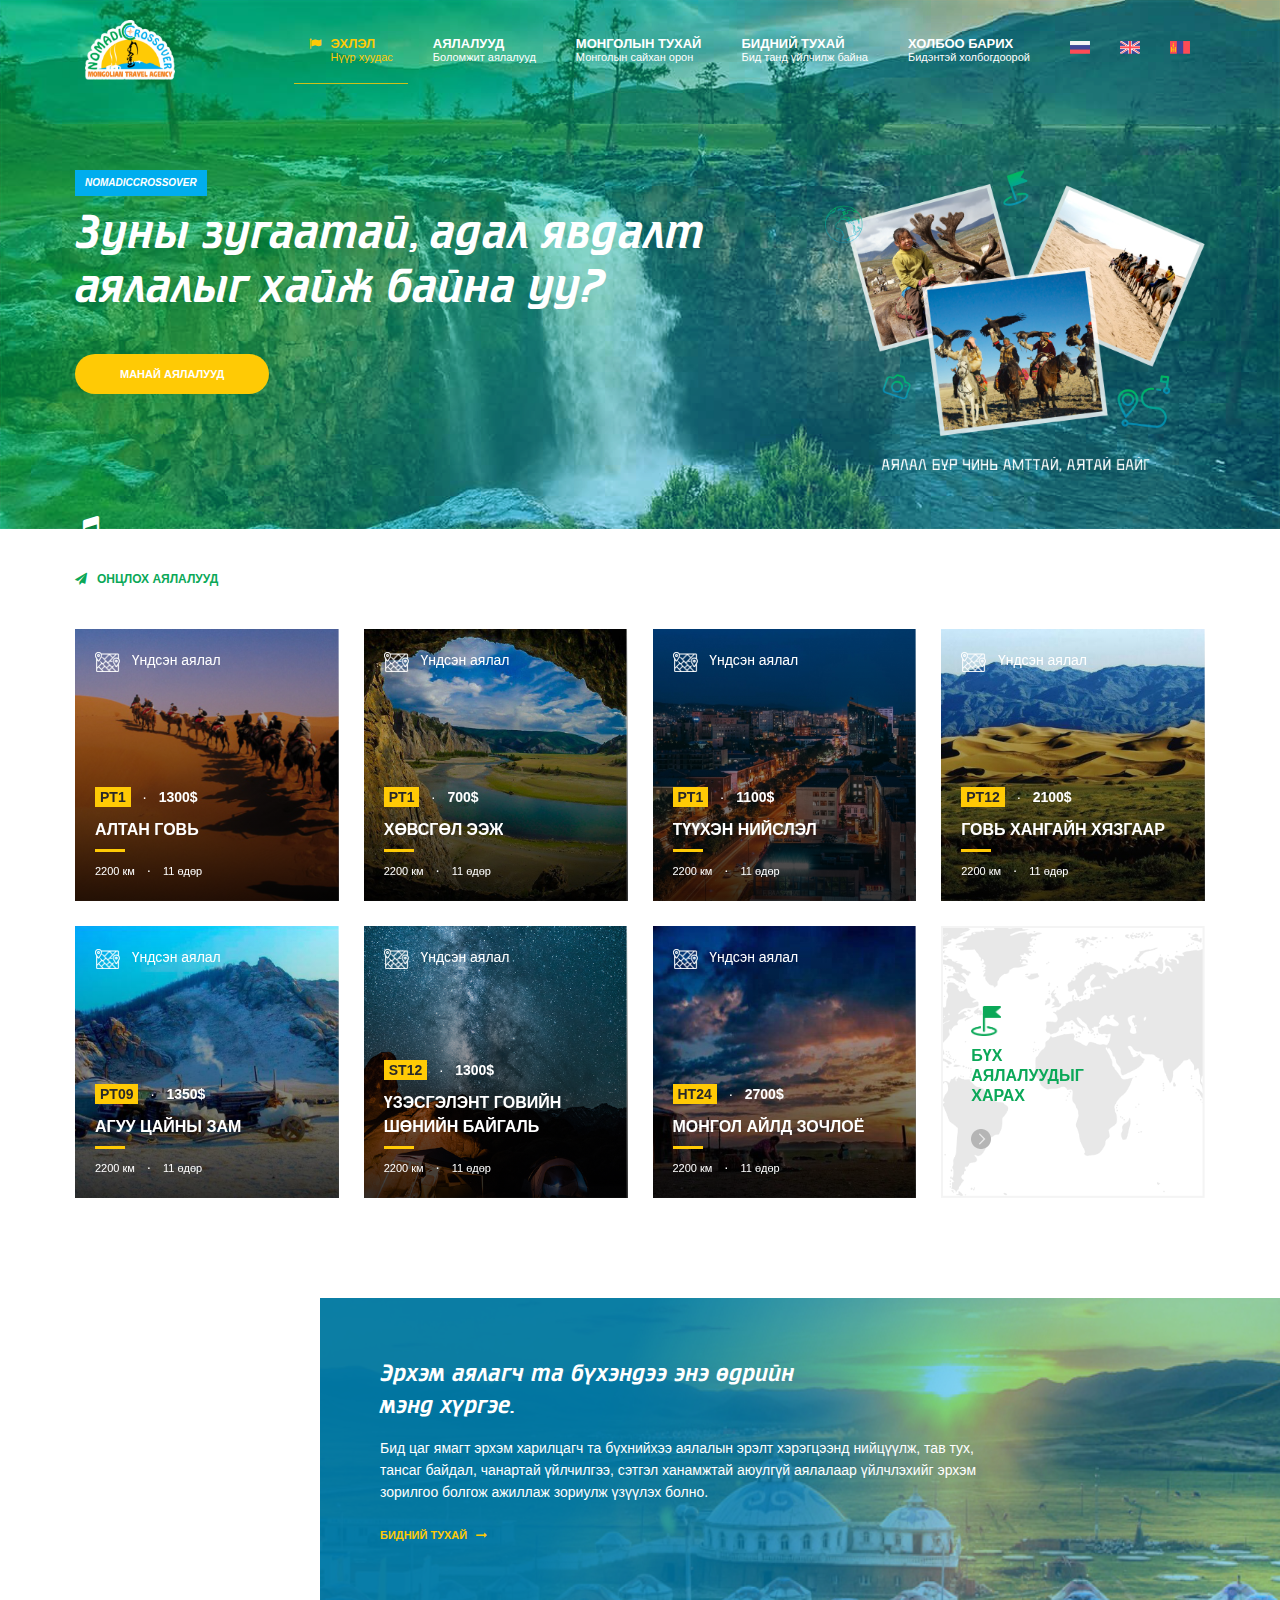
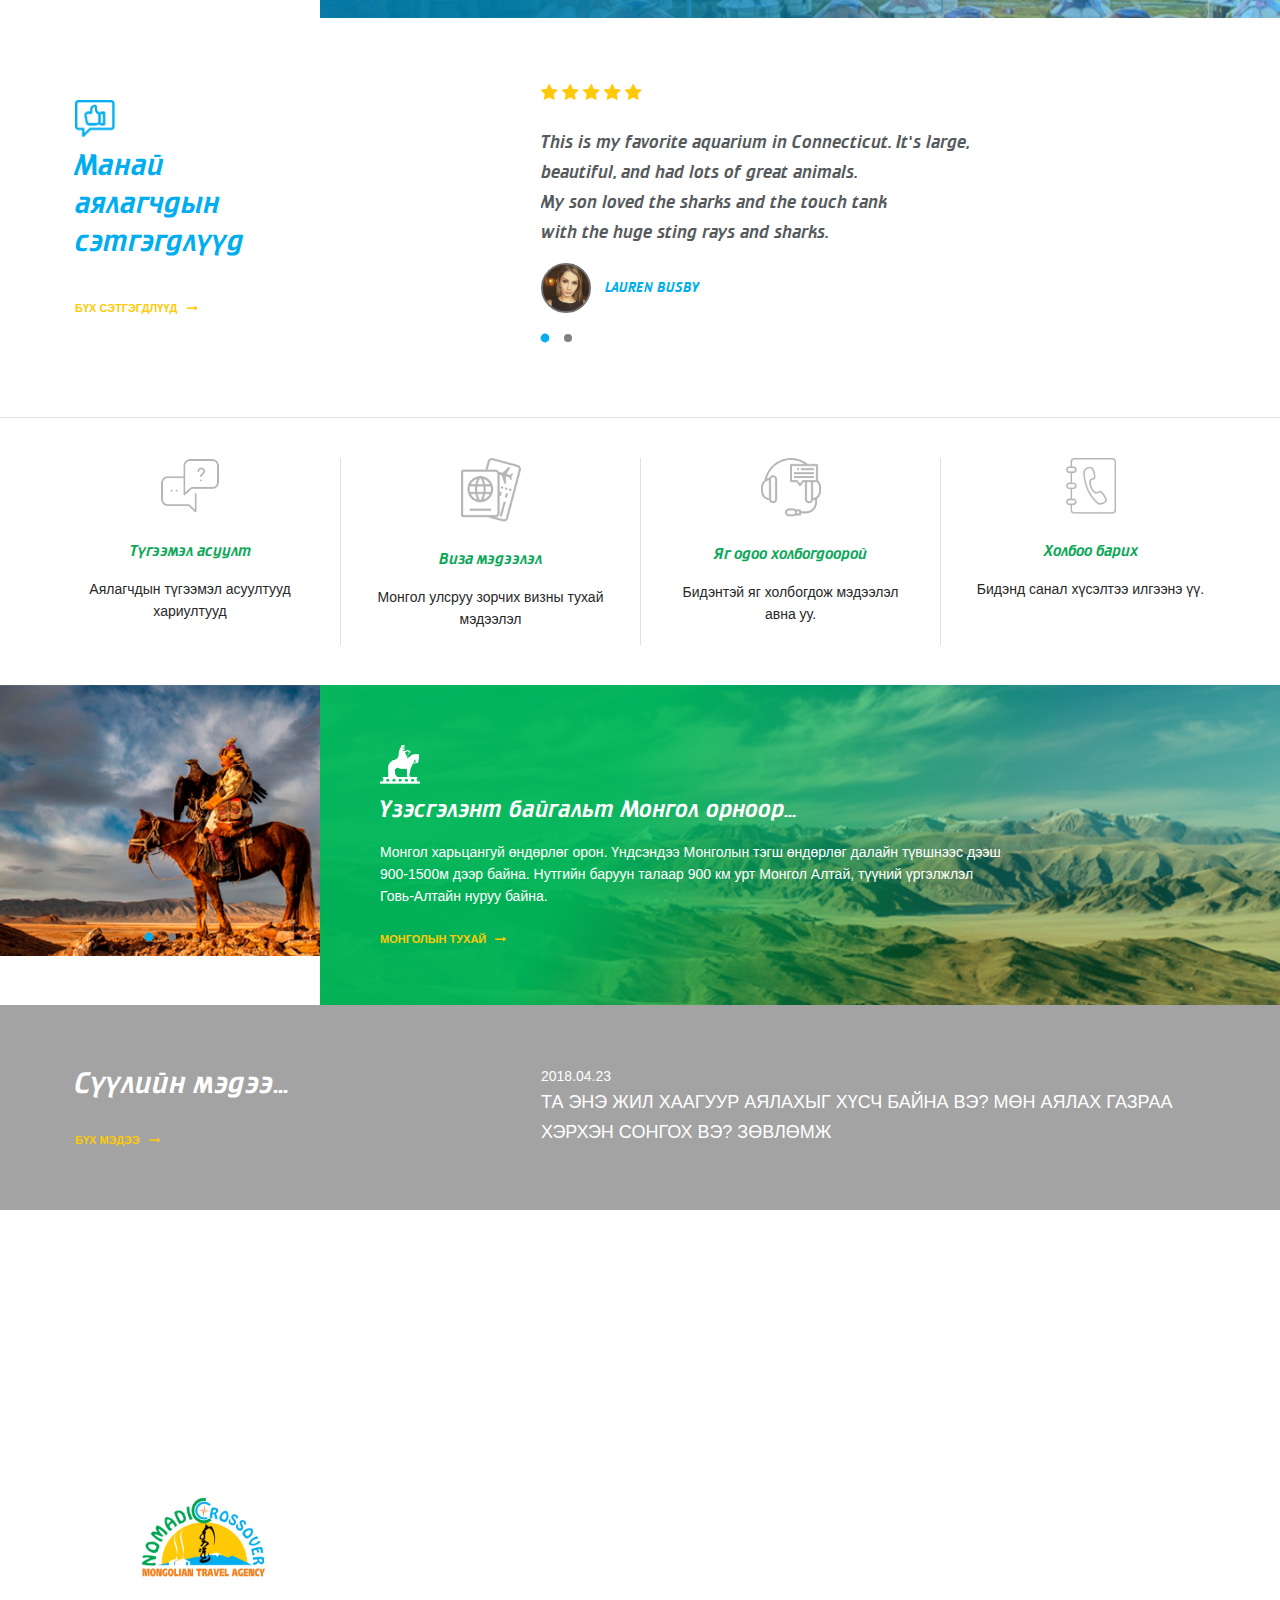
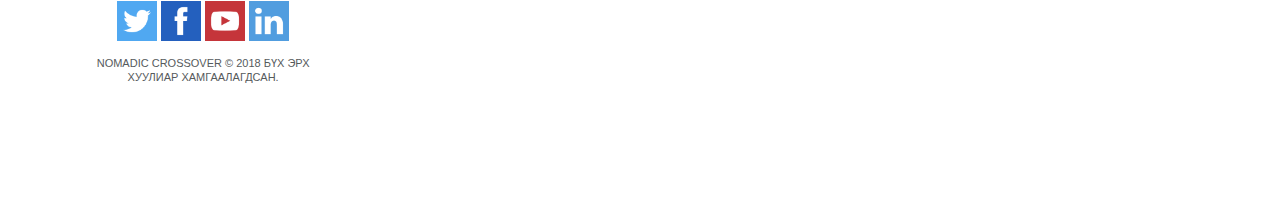
<file: index.html>
<!DOCTYPE html>
<html>
<head>
	<title>Nomadic Cross Over | Home page</title>
	
	<meta charset="utf-8">
	<meta name="viewport" content="width=device-width,initial-scale=1,maximum-scale=1,user-scalable=no">
    <meta name="description" content="" />
    <meta name="keywords" content="" />
    <meta http-equiv="X-UA-Compatible" content="IE=edge,chrome=1">
    <meta name="HandheldFriendly" content="true">

    <meta property="og:title" content="" />
    <meta property="og:image" content="http://www.oooooo.com/img/social-share.jpg" />
    <meta property="og:url" content="http://www.oooooo.com/" />
    <meta property="og:site_name" content="" />
    <meta property="og:description" content="" />

   	<link rel="icon" href="img/favicon.png" type="image/png" sizes="50x50">

	<link rel="stylesheet" type="text/css" href="css/uikit.min.css" />
	<link rel="stylesheet" type="text/css" href="css/components/slideshow.css">
    <link rel="stylesheet" type="text/css" href="css/components/dotnav.css">
    <link rel="stylesheet" type="text/css" href="css/components/slidenav.css">
	<link rel="stylesheet" type="text/css" href="css/main.css">

	<link href="https://fonts.googleapis.com/css?family=Roboto:100,300,400,400i,500,500i,700,900&amp;subset=cyrillic,cyrillic-ext,latin-ext" rel="stylesheet">

</head>
<body>


    <div id="play-video" class="uk-modal">
        <div class="uk-modal-dialog uk-modal-dialog-lightbox">
            <a href="" class="uk-modal-close uk-close uk-close-alt"></a>
            <iframe width="100%" height="315" src="https://www.youtube.com/embed/KwQvyYzcOJU?rel=0&amp;showinfo=0" frameborder="0" allow="autoplay; encrypted-media" allowfullscreen></iframe>
        </div>
    </div>

    <div id="mobile-menu" class="uk-offcanvas">
        <div class="uk-offcanvas-bar uk-offcanvas-bar-flip">
            <div class="uk-text-center padding-top-bottom-30">
                <a href="index.html"><img src="img/logo.png" width="100"></a>
            </div>
            <ul class="uk-nav uk-nav-offcanvas uk-list-line" data-uk-nav>
                <li>
                    <a href="index.html">
                        <span class="uk-text-bold text-uppercase text-13 big-txt">Эхлэл</span>
                        <div class="text-light small-txt text-11">Нүүр хуудас</div>
                    </a>
                </li>
                <li>
                    <a href="tours.html">
                        <span class="uk-text-bold text-uppercase text-13 big-txt">Аялалууд</span>
                        <div class="text-light small-txt text-11">Боломжит аялалууд</div>
                    </a>
                </li>
                <li>
                    <a href="tour.html">
                        <span class="uk-text-bold text-uppercase text-13 big-txt">Монголын тухай</span>
                        <div class="text-light small-txt text-11">Монголын сайхан орон</div>
                    </a>
                </li>
                <li>
                    <a href="about.html">
                        <span class="uk-text-bold text-uppercase text-13 big-txt">Бидний тухай</span>
                        <div class="text-light small-txt text-11">Бид танд үйлчилж байна</div>
                    </a>
                </li>
                <li>
                    <a href="contact.html">
                        <span class="uk-text-bold text-uppercase text-13 big-txt">Холбоо барих</span>
                        <div class="text-light small-txt text-11">Бидэнтэй холбогдоорой</div>
                    </a>
                </li>
                <li class="uk-nav-header text-11">
                    <i class="uk-icon uk-icon-globe"></i> &nbsp; Хэлний сонголт
                </li>
                <li>
                    <a href=""><img src="img/russia.png" width="20" /> &nbsp; Русский</a>
                </li>
                <li>
                    <a href=""><img src="img/uk.png" width="20" /> &nbsp; English</a>
                </li>
                <li>
                    <a href=""><img src="img/mn.png" width="20" /> &nbsp; Монгол</a>
                </li>
            </ul>
        </div>
    </div>




    <div class="uk-cover-background uk-position-relative home-header-background">
        <img class="small-height-300 home-header-img" src="img/home-header-overlay.png" width="100%" height="" alt="">
        <div class="uk-position-cover">
            <div class="uk-container uk-container-center">
                <div class="uk-clearfix">
                    <div class="uk-float-left">
                        <a href="" class="logo"><img src="img/logo.png" width="90" /></a>
                    </div>
                    <div class="uk-float-right">
                        <a href="#mobile-menu" class="uk-hidden-large margin-top-8 uk-display-inline-block margin-top-30 margin-right-20"  data-uk-offcanvas="{mode:'slide'}">
                            <i class="uk-icon uk-icon-large uk-icon-bars text-white"></i>
                        </a>

                        <ul class="uk-nav uk-flex main-menu uk-visible-large">
                            <li class="active">
                                <a href="index.html">
                                    <div class="uk-flex">
                                        <div class="menu-icon"><i class="uk-icon uk-icon-flag"></i> </div>
                                        <div class="menu-item">
                                            <span class="uk-text-bold text-uppercase text-13 big-txt">Эхлэл</span>
                                            <div class="text-light small-txt text-11">Нүүр хуудас</div>
                                        </div>
                                    </div>
                                </a>
                            </li>
                            <li>
                                <a href="tours.html">
                                    <div class="menu-item">
                                        <span class="uk-text-bold text-uppercase text-13 big-txt">Аялалууд</span>
                                        <div class="text-light small-txt text-11">Боломжит аялалууд</div>
                                    </div>
                                </a>
                            </li>
                            <li>
                                <a href="mongolia.html">
                                    <div class="menu-item">
                                        <span class="uk-text-bold text-uppercase text-13 big-txt">Монголын тухай</span>
                                        <div class="text-light small-txt text-11">Монголын сайхан орон</div>
                                    </div>
                                </a>
                            </li>
                            <li>
                                <a href="about.html">
                                    <div class="menu-item">
                                        <span class="uk-text-bold text-uppercase text-13 big-txt">Бидний тухай</span>
                                        <div class="text-light small-txt text-11">Бид танд үйлчилж байна</div>
                                    </div>
                                </a>
                            </li>
                            <li>
                                <a href="contact.html">
                                    <div class="menu-item">
                                        <span class="uk-text-bold text-uppercase text-13 big-txt">Холбоо барих</span>
                                        <div class="text-light small-txt text-11">Бидэнтэй холбогдоорой</div>
                                    </div>
                                </a>
                            </li>
                            <li class="flag">
                                <a href=""><img src="img/russia.png" width="20" /></a>
                            </li>
                            <li class="flag" style="margin-left: 0px;">
                                <a href=""><img src="img/uk.png" width="20" /></a>
                            </li>
                            <li class="flag" style="margin-left: 0px;">
                                <a href=""><img src="img/mn.png" width="20" /></a>
                            </li>
                        </ul>
                    </div>
                </div>

                <div class="uk-clearfix">
                    <div class="uk-float-left">
                        <div class="margin-top-80 important-txt">
                            <span class="back-blue padding-right-10 padding-left-10 padding-top-bottom-5 text-white text-uppercase uk-text-bold text-10 text-italic uk-display-inline-block margin-bottom-10 name-tag">
                                NomadicCrossover
                            </span>

                            <h2 class="header-title text-white text-48 small-text-36 uk-margin-remove uk-padding-remove">
                                Зуны зугаатай, адал явдалт<br clear="uk-hidden-small"> аялалыг хайж байна уу?
                            </h2>

                            <a href="" class="uk-display-inline-block back-yellow text-white text-uppercase uk-text-bold text-11 btn-yellow margin-top-40">
                                Манай аялалууд
                            </a>
                        </div>
                        <div class="uk-flex uk-flex-middle margin-top-120 sound">
                            <div class="text-white"><i class="uk-icon uk-icon-music uk-icon-medium"></i></div>
                            <div id="bars">
                                <div class="bar anim-sound"></div>
                                <div class="bar anim-sound"></div>
                                <div class="bar anim-sound"></div>
                                <div class="bar anim-sound"></div>
                                <div class="bar anim-sound"></div>
                                <div class="bar anim-sound"></div>
                                <div class="bar anim-sound"></div>
                                <div class="bar anim-sound"></div>
                                <div class="bar anim-sound"></div>
                                <div class="bar anim-sound"></div>
                            </div>
                        </div>
                        
                    </div>
                    <div class="uk-float-right">
                        <img src="img/header-extra-img.png" class="margin-top-80 uk-hidden-small header-extra-img" width="380" />
                    </div>
                </div>
                
            </div>
        </div>
    </div>

    <div class="padding-bottom-100">
        <div class="uk-container uk-container-center">
            <div class="text-green text-12 text-uppercase margin-top-bottom-40 uk-text-bold">
                <i class="uk-icon uk-icon-paper-plane"></i> &nbsp; Онцлох аялалууд
            </div>
            <div class="uk-grid uk-grid-medium" data-uk-grid-margin>
                <div class="uk-width-large-1-4 uk-width-medium-1-3 uk-width-small-1-2">
                    <figure class="uk-overlay uk-overlay-hover tour-item">
                        <img class="uk-overlay-scale" src="img/tour1.png" width="" height="" alt="">
                        <figcaption class="uk-overlay-panel uk-ignore">
                            <img src="img/category-icon.png" width="25"> &nbsp; Үндсэн аялал 

                            <div class="" style="position: absolute; bottom: 20px;">
                                <div class="margin-bottom-10">
                                    <span class="uk-text-bold text-14 text-uppercase text-white back-yellow text-black" style="padding: 2px 5px 2px 5px;">PT1</span>  &nbsp; &middot; &nbsp; 
                                    <span class="uk-text-bold text-14 text-uppercase">1300$</span>
                                </div>
                                <!-- <hr class="border-yellow border-30"> -->
                                <h5 class="uk-text-bold text-uppercase uk-margin-remove text-16 tour-title ">АЛТАН ГОВЬ</h5>
                                <hr class="border-yellow border-30">
                                <span class="text-11">2200 км</span> &nbsp; &middot; &nbsp; <span class="text-11">11 өдөр</span>
                            </div>
                        </figcaption>
                        <a class="uk-position-cover" href="tour.html"></a>
                    </figure>
                </div>
                <div class="uk-width-large-1-4 uk-width-medium-1-3 uk-width-small-1-2">
                    <figure class="uk-overlay uk-overlay-hover tour-item">
                        <img class="uk-overlay-scale" src="img/tour2.png" width="" height="" alt="">
                        <figcaption class="uk-overlay-panel uk-ignore">
                            <img src="img/category-icon.png" width="25"> &nbsp; Үндсэн аялал

                            <div class="" style="position: absolute; bottom: 20px;">
                                
                                <div class="margin-bottom-10">
                                    <span class="uk-text-bold text-14 text-uppercase text-white back-yellow text-black" style="padding: 2px 5px 2px 5px;">PT1</span>  &nbsp; &middot; &nbsp; 
                                    <span class="uk-text-bold text-14 text-uppercase">700$</span>
                                </div>
                                <h5 class="uk-text-bold text-uppercase uk-margin-remove text-16 tour-title">ХӨВСГӨЛ ЭЭЖ</h5>
                                <hr class="border-yellow border-30">
                                <span class="text-11">2200 км</span> &nbsp; &middot; &nbsp; <span class="text-11">11 өдөр</span>
                            </div>
                        </figcaption>
                        <a class="uk-position-cover" href="tour.html"></a>
                    </figure>
                </div>
                <div class="uk-width-large-1-4 uk-width-medium-1-3 uk-width-small-1-2">
                    <figure class="uk-overlay uk-overlay-hover tour-item">
                        <img class="uk-overlay-scale" src="img/tour3.png" width="" height="" alt="">
                        <figcaption class="uk-overlay-panel uk-ignore">
                            <img src="img/category-icon.png" width="25"> &nbsp; Үндсэн аялал

                            <div class="" style="position: absolute; bottom: 20px;">
                                
                                <div class="margin-bottom-10">
                                    <span class="uk-text-bold text-14 text-uppercase text-white back-yellow text-black" style="padding: 2px 5px 2px 5px;">PT1</span>  &nbsp; &middot; &nbsp; 
                                    <span class="uk-text-bold text-14 text-uppercase">1100$</span>
                                </div>
                                <h5 class="uk-text-bold text-uppercase uk-margin-remove text-16 tour-title">ТҮҮХЭН НИЙСЛЭЛ</h5>
                                <hr class="border-yellow border-30">
                                <span class="text-11">2200 км</span> &nbsp; &middot; &nbsp; <span class="text-11">11 өдөр</span>
                            </div>
                        </figcaption>
                        <a class="uk-position-cover" href="tour.html"></a>
                    </figure>
                </div>
                <div class="uk-width-large-1-4 uk-width-medium-1-3 uk-width-small-1-2">
                    <figure class="uk-overlay uk-overlay-hover tour-item">
                        <img class="uk-overlay-scale" src="img/tour4.png" width="" height="" alt="">
                        <figcaption class="uk-overlay-panel uk-ignore">
                            <img src="img/category-icon.png" width="25"> &nbsp; Үндсэн аялал

                            <div class="" style="position: absolute; bottom: 20px;">
                                
                                <div class="margin-bottom-10">
                                    <span class="uk-text-bold text-14 text-uppercase text-white back-yellow text-black" style="padding: 2px 5px 2px 5px;">PT12</span>  &nbsp; &middot; &nbsp; 
                                    <span class="uk-text-bold text-14 text-uppercase">2100$</span>
                                </div>
                                <h5 class="uk-text-bold text-uppercase uk-margin-remove text-16 tour-title">ГОВЬ ХАНГАЙН ХЯЗГААР</h5>
                                <hr class="border-yellow border-30">
                                <span class="text-11">2200 км</span> &nbsp; &middot; &nbsp; <span class="text-11">11 өдөр</span>
                            </div>
                        </figcaption>
                        <a class="uk-position-cover" href="tour.html"></a>
                    </figure>
                </div>
                <div class="uk-width-large-1-4 uk-width-medium-1-3 uk-width-small-1-2">
                    <figure class="uk-overlay uk-overlay-hover tour-item">
                        <img class="uk-overlay-scale" src="img/tour5.png" width="" height="" alt="">
                        <figcaption class="uk-overlay-panel uk-ignore">
                            <img src="img/category-icon.png" width="25"> &nbsp; Үндсэн аялал

                            <div class="" style="position: absolute; bottom: 20px;">
                                
                                <div class="margin-bottom-10">
                                    <span class="uk-text-bold text-14 text-uppercase text-white back-yellow text-black" style="padding: 2px 5px 2px 5px;">PT09</span>  &nbsp; &middot; &nbsp; 
                                    <span class="uk-text-bold text-14 text-uppercase">1350$</span>
                                </div>
                                <h5 class="uk-text-bold text-uppercase uk-margin-remove text-16 tour-title">АГУУ ЦАЙНЫ ЗАМ</h5>
                                <hr class="border-yellow border-30">
                                <span class="text-11">2200 км</span> &nbsp; &middot; &nbsp; <span class="text-11">11 өдөр</span>
                            </div>
                        </figcaption>
                        <a class="uk-position-cover" href="tour.html"></a>
                    </figure>
                </div>
                <div class="uk-width-large-1-4 uk-width-medium-1-3 uk-width-small-1-2">
                    <figure class="uk-overlay uk-overlay-hover tour-item">
                        <img class="uk-overlay-scale" src="img/tour6.png" width="" height="" alt="">
                        <figcaption class="uk-overlay-panel uk-ignore">
                            <img src="img/category-icon.png" width="25"> &nbsp; Үндсэн аялал

                            <div class="" style="position: absolute; bottom: 20px;">
                                
                                <div class="margin-bottom-10">
                                    <span class="uk-text-bold text-14 text-uppercase text-white back-yellow text-black" style="padding: 2px 5px 2px 5px;">ST12</span>  &nbsp; &middot; &nbsp; 
                                    <span class="uk-text-bold text-14 text-uppercase">1300$</span>
                                </div>
                                <h5 class="uk-text-bold text-uppercase uk-margin-remove text-16 tour-title">Үзэсгэлэнт говийн шөнийн байгаль</h5>
                                <hr class="border-yellow border-30">
                                <span class="text-11">2200 км</span> &nbsp; &middot; &nbsp; <span class="text-11">11 өдөр</span>
                            </div>
                        </figcaption>
                        <a class="uk-position-cover" href="tour.html"></a>
                    </figure>
                </div>
                <div class="uk-width-large-1-4 uk-width-medium-1-3 uk-width-small-1-2">
                    <figure class="uk-overlay uk-overlay-hover tour-item">
                        <img class="uk-overlay-scale" src="img/tour7.png" width="" height="" alt="">
                        <figcaption class="uk-overlay-panel uk-ignore">
                            <img src="img/category-icon.png" width="25"> &nbsp; Үндсэн аялал

                            <div class="" style="position: absolute; bottom: 20px;">
                                
                                <div class="margin-bottom-10">
                                    <span class="uk-text-bold text-14 text-uppercase text-white back-yellow text-black" style="padding: 2px 5px 2px 5px;">HT24</span>  &nbsp; &middot; &nbsp; 
                                    <span class="uk-text-bold text-14 text-uppercase">2700$</span>
                                </div>
                                <h5 class="uk-text-bold text-uppercase uk-margin-remove text-16 tour-title">Монгол айлд зочлоё</h5>
                                <hr class="border-yellow border-30">
                                <span class="text-11">2200 км</span> &nbsp; &middot; &nbsp; <span class="text-11">11 өдөр</span>
                            </div>
                        </figcaption>
                        <a class="uk-position-cover" href="tour.html"></a>
                    </figure>
                </div>
                <div class="uk-width-large-1-4 uk-width-medium-1-3 uk-width-small-1-2">
                    <figure class="uk-overlay uk-overlay-hover">
                        <img class="uk-overlay-scale" src="img/alltour.png" width="" height="" alt="">
                        <figcaption class="uk-overlay-panel uk-ignore more-tours-white-back padding-top-80 ">
                            <img src="img/flag.png" width="30" class="margin-left-10" />
                            <div class="text-green uk-text-bold text-16 text-uppercase margin-top-10 margin-bottom-20 margin-left-10" style="line-height: 20px !important;">  Бүх<br> аялалуудыг<br> харах
                            </div>
                            <img src="img/more-btn.png" class="margin-left-10" width="20" />
                        </figcaption>
                        <a class="uk-position-cover" href="tours.html"></a>
                    </figure>
                </div>

            </div>
        </div>
    </div>

    <div class="">
        <div class="uk-grid uk-grid-collapse" data-uk-grid-margin data-uk-grid-match="{target:'.video-section-height'}">
            <div class="uk-width-large-1-4 uk-width-medium-1-3 uk-width-small-1-1">
                
                <iframe width="360" height="305" src="https://www.youtube.com/embed/KwQvyYzcOJU?controls=0&showinfo=0&autoplay=1&cc_load_policy=1&loop=1&playlist=KwQvyYzcOJU&mute=1" frameborder="0" allow="autoplay; encrypted-media" allowfullscreen></iframe>
                
            </div>
            <div class="uk-width-large-3-4 uk-width-medium-2-3 uk-width-small-1-1">
                <div class="uk-cover-background uk-position-relative video-section-container">
                    <img class="small-height-100 video-section-img" src="img/video-back-section.png" width="100%" height="" alt="">
                    <div class="uk-position-cover padding-60 small-padding-30 video-section-height video-section-gradient">
                        <h4 class="text-white cricket text-24 margin-top-0 video-section-txt">Эрхэм аялагч та бүхэндээ энэ өдрийн<br > мэнд хүргэе.</h4>
                        <p class="uk-width-large-3-4 text-white">
                            Бид цаг ямагт эрхэм харилцагч та бүхнийхээ аялалын эрэлт хэрэгцээнд нийцүүлж, тав тух, тансаг байдал, чанартай үйлчилгээ, сэтгэл ханамжтай аюулгүй аялалаар үйлчлэхийг эрхэм зорилгоо болгож ажиллаж зориулж үзүүлэх болно.
                        </p>

                        <a href="" class="text-yellow text-uppercase uk-text-bold text-11 uk-display-inline-block margin-top-10">
                            Бидний тухай &nbsp; <i class="uk-icon uk-icon-long-arrow-right"></i>
                        </a>
                    </div>
                </div>
            </div>
        </div>
    </div>

    <div class="padding-top-bottom-60 border-bottom-1">
        <div class="uk-container uk-container-center">
            <div class="uk-grid small-text-center" data-uk-grid-margin>
                <div class="uk-width-large-2-5 uk-width-medium-1-3 uk-width-small-1-1">
                    <div class="cricket text-30 text-blue margin-top-20">
                        <div class="margin-bottom-10">
                            <img src="img/feedback-icon.png" width="40" />
                        </div>
                        Манай<br class="uk-hidden-small"> аялагчдын<br>сэтгэгдлүүд
                    </div>

                    <div class="small-margin-bottom-50">
                        <a href="feedback.html" class="text-uppercase text-11 uk-text-bold margin-top-40 uk-display-inline-block">
                            Бүх сэтгэгдлүүд &nbsp; <i class="uk-icon uk-icon-long-arrow-right"></i>
                        </a>
                    </div>
                </div>
                <div class="uk-width-large-3-5 uk-width-medium-2-3 uk-width-small-1-1">
                    <div class="uk-slidenav-position " data-uk-slideshow>
                        <ul class="uk-slideshow feedback-slideshow">
                            <li>
                                <div class="">
                                    <div class="">
                                        <i class="uk-icon uk-icon-star text-yellow text-18"></i>
                                        <i class="uk-icon uk-icon-star text-yellow text-18"></i>
                                        <i class="uk-icon uk-icon-star text-yellow text-18"></i>
                                        <i class="uk-icon uk-icon-star text-yellow text-18"></i>
                                        <i class="uk-icon uk-icon-star text-yellow text-18"></i>
                                    </div>

                                    <div class="">
                                        <p class="cricket margin-top-20 text-18">
                                            This is my favorite aquarium in Connecticut. It's large, <br>
                                            beautiful, and had lots of great animals. <br>
                                            My son loved the sharks and the touch tank<br>
                                            with the huge sting rays and sharks.
                                        </p>
                                        <img src="img/feedback-user.png" width="50" />
                                        <span class="cricket text-blue margin-left-10">LAUREN BUSBY</span>
                                        <br><br><br>
                                    </div>
                                </div>
                            </li>
                            <li>
                                <div class="">
                                    <div class="">
                                        <i class="uk-icon uk-icon-star text-yellow text-18"></i>
                                        <i class="uk-icon uk-icon-star text-yellow text-18"></i>
                                        <i class="uk-icon uk-icon-star text-yellow text-18"></i>
                                        <i class="uk-icon uk-icon-star text-yellow text-18"></i>
                                        <i class="uk-icon uk-icon-star text-yellow text-18"></i>
                                    </div>

                                    <div class="">
                                        <p class="cricket margin-top-20 text-18">
                                            This is my favorite aquarium in Connecticut. It's large, <br>
                                            beautiful, and had lots of great animals. <br>
                                            My son loved the sharks and the touch tank<br>
                                            with the huge sting rays and sharks.
                                        </p>
                                        <img src="img/feedback-user.png" width="50" />
                                        <span class="cricket text-blue margin-left-10">LAUREN BUSBY</span>
                                        <br><br><br>
                                    </div>
                                </div>
                            </li>
                        </ul>
                        
                        <ul class="uk-dotnav uk-dotnav-contrast uk-position-bottom uk-flex-left dotnav-container">
                            <li data-uk-slideshow-item="0"><a href=""></a></li>
                            <li data-uk-slideshow-item="1"><a href=""></a></li>
                        </ul>
                    </div>
                    
                </div>
            </div>
        </div>
    </div>

    <div class="padding-top-bottom-40">
        <div class="uk-container uk-container-center">
            <div class="uk-grid uk-grid-divider uk-text-center" data-uk-grid-margin>
                <div class="uk-width-large-1-4 uk-width-medium-1-4 uk-width-small-1-1">
                    <a href="faq.html">
                        <img src="img/home-icon1.png" width="60" />
                        <h5 class="cricket text-16 text-green">Түгээмэл асуулт</h5>
                        <p class="text-black">
                            Аялагчдын түгээмэл асуултууд хариултууд
                        </p>
                    </a>
                </div>
                <div class="uk-width-large-1-4 uk-width-medium-1-4 uk-width-small-1-1">
                    <a href="visa.html">
                        <img src="img/home-icon2.png" width="60" />
                        <h5 class="cricket text-16 text-green">Виза мэдээлэл</h5>
                        <p class="text-black">
                            Монгол улсруу зорчих визны тухай мэдээлэл
                        </p>
                    </a>
                </div>
                <div class="uk-width-large-1-4 uk-width-medium-1-4 uk-width-small-1-1">
                    <a href="">
                        <img src="img/home-icon3.png" width="60" />
                        <h5 class="cricket text-16 text-green">Яг одоо холбогдоорой</h5>
                        <p class="text-black">
                            Бидэнтэй яг холбогдож мэдээлэл авна уу.
                        </p>
                    </a>
                </div>
                <div class="uk-width-large-1-4 uk-width-medium-1-4 uk-width-small-1-1">
                    <a href="contact.html">
                        <img src="img/home-icon4.png" width="50" />
                        <h5 class="cricket text-16 text-green">Холбоо барих</h5>
                        <p class="text-black">
                            Бидэнд санал хүсэлтээ илгээнэ үү.
                        </p>
                    </a>
                </div>
            </div>
        </div>
	</div>

    <div class="">
        <div class="uk-grid uk-grid-collapse" data-uk-grid-margin data-uk-grid-match="{target:'.video-section-height'}">
            <div class="uk-width-large-1-4 uk-width-medium-1-3 uk-width-small-1-1">
                
                
                <div class="uk-slidenav-position uk-hidden-small" data-uk-slideshow="{kenburns:true}">
                    <ul class="uk-slideshow">
                        <li><img src="img/bird.png" /></li>
                        <li><img src="img/bird.png" /></li>
                    </ul>
                    
                    <ul class="uk-dotnav uk-dotnav-contrast uk-position-bottom uk-flex-center">
                        <li data-uk-slideshow-item="0"><a href=""></a></li>
                        <li data-uk-slideshow-item="1"><a href=""></a></li>
                    </ul>
                </div>
            </div>
            <div class="uk-width-large-3-4 uk-width-medium-2-3 uk-width-small-1-1">
                <div class="uk-cover-background uk-position-relative slide-section-container">
                    <img src="img/slide-back-section.jpg" class="slide-section-img" width="100%" height="" alt="">
                    <div class="uk-position-cover padding-60 small-padding-30 slide-section-height slider-section-gradient">
                        <h4 class="text-white cricket text-24 margin-top-0">
                            <img src="img/chingis.png" width="40" />
                            
                            <div class="margin-top-10">Үзэсгэлэнт байгальm Монгол орноор...</div>
                        </h4>
                        <p class="uk-width-large-3-4 text-white">
                            Монгол харьцангуй өндөрлөг орон. Үндсэндээ Монголын тэгш өндөрлөг далайн түвшнээс дээш 900-1500м дээр байна. Нутгийн баруун талаар 900 км урт Монгол Алтай, түүний үргэлжлэл Говь-Алтайн нуруу байна.
                        </p>

                        <a href="mongolia.html" class="text-yellow text-uppercase uk-text-bold text-11 uk-display-inline-block margin-top-10">
                            МОНГОЛЫН ТУХАЙ &nbsp; <i class="uk-icon uk-icon-long-arrow-right"></i>
                        </a>
                    </div>
                </div>
            </div>
        </div>
    </div>

    <div class="padding-top-bottom-60 back-dark-gray">
        <div class="uk-container uk-container-center">
            <div class="uk-grid small-text-center" data-uk-grid-margin>
                <div class="uk-width-large-2-5 uk-width-medium-1-3 uk-width-small-1-1">
                    <div class="cricket text-30 text-white">
                        Сүүлийн мэдээ...
                    </div>

                    <a href="news.html" class="text-yellow text-uppercase uk-text-bold text-11 uk-display-inline-block margin-top-30">
                        Бүх мэдээ &nbsp; <i class="uk-icon uk-icon-long-arrow-right"></i>
                    </a>
                </div>
                <div class="uk-width-large-3-5 uk-width-medium-2-3 uk-width-small-1-1">
                    <a href="">
                        <span class="text-white">2018.04.23</span>
                        <h3 class="text-light text-uppercase text-18 text-white uk-margin-remove uk-padding-remove">
                            ТА ЭНЭ ЖИЛ ХААГУУР АЯЛАХЫГ ХҮСЧ БАЙНА ВЭ?  МӨН АЯЛАХ ГАЗРАА ХЭРХЭН СОНГОХ ВЭ? ЗӨВЛӨМЖ 
                        </h3>
                    </a>
                </div>
            </div>
        </div>
    </div>


    <div class="" data-uk-scrollspy="{cls:'uk-animation-fade', repeat: true}">
        <div class="uk-container-center uk-container">
            <div class="border-gray-1 padding-40 margin-top-60 margin-bottom-50">
                <div class="uk-clearfix uk-flex-middle small-center">
                    <div class="uk-float-left small-display-block">
                        <h4 class="text-22 text-uppercase text-green uk-margin-remove uk-padding-remove" style="line-height: 23px !important;">
                            Бидэнтэй холбогдох
                        </h4>
                        <p class="text-black text-light uk-margin-bottom-remove uk-padding-remove" style="margin-top: 5px !important;">
                            Танд ямар нэгэн асуулт байна уу?
                        </p>
                    </div>
                    <div class="uk-float-right padding-top-10 small-display-block small-margin-top-30 small-center">
                        <a href="" class="text-green">
                            <i class="uk-icon uk-icon-facebook-square uk-icon-small text-green"></i> &nbsp; Фэйсбүүк
                        </a>
                        <a href="" class="text-green margin-left-30">
                            <i class="uk-icon uk-icon-twitter-square uk-icon-small text-green"></i> &nbsp; Твиттер
                        </a>
                        <a href="contact.html" class="text-medium padding-right-30 padding-left-30 padding-top-10 padding-bottom-10 margin-left-20 uk-display-inline-block text-white back-green text-medium margin-left-40  small-margin-top-30 small-margin-left-remove small-center">
                            Бидэнтэй холбоо барих &nbsp;&nbsp;&nbsp;  <i class="uk-icon uk-icon-long-arrow-right"></i>
                        </a>
                    </div>
                </div>
            </div>
        </div>
    </div>

    <footer>
            <div class="margin-top-40 margin-bottom-80">
                <div class="uk-container uk-container-center small-center">
                    <div class="uk-grid" data-uk-grid-margin>
                        <div class="uk-width-large-1-4 uk-width-medium-1-4 uk-width-small-1-1">
                            <div class="uk-text-center">
                                <a href=""><img src="img/logo.png" /></a><br>
                                <div class="margin-top-20">
                                    <a href=""><img src="img/twitter.png" width="40"></a>
                                    <a href=""><img src="img/facebook.png" width="40"></a>
                                    <a href=""><img src="img/youtube.png" width="40"></a>
                                    <a href=""><img src="img/linkedin.png" width="40"></a>
                                </div>
                                <p class="text-uppercase text-11">
                                    NOMADIC CROSSOVER  © 2018  БҮХ ЭРХ ХУУЛИАР ХАМГААЛАГДСАН. 
                                </p>
                            </div>
                        </div>
                        <div class="uk-width-large-1-4 uk-width-medium-1-4 uk-width-small-1-1">
                            <h4 class="text-green text-uppercase text-12 text-medium" data-uk-scrollspy="{cls:'uk-animation-slide-top', repeat: true}">Vндсэн цэс</h4>
                            <ul class="uk-list uk-list-space text-black text-12 uk-margin-remove uk-padding-remove" data-uk-scrollspy="{cls:'uk-animation-slide-top', repeat: true}">
                                <li><a href="index.html" class="text-black">Эхлэл</a></li>
                                <li><a href="tours.html" class="text-black">Аялалууд</a></li>
                                <li><a href="news.html" class="text-black">Мэдээ мэдээлэл</a></li>
                                <li><a href="about.html" class="text-black">Бидний тухай</a></li>
                                <li><a href="contact.html" class="text-black">Холбоо барих</a></li>
                            </ul>
                        </div>
                        <div class="uk-width-large-1-4 uk-width-medium-1-4 uk-width-small-1-1">
                            <h4 class="text-green text-uppercase text-12 text-medium" data-uk-scrollspy="{cls:'uk-animation-slide-top', repeat: true}">Улаанбаатар хот</h4>
                            <p data-uk-scrollspy="{cls:'uk-animation-slide-top', repeat: true}">
                                Хан-уул дүүрэг, 11-р хороо, Их Монгол улсын гудамж, Ривер Гарден хотхон, Ривер Тауэр, 2 давхар 205 тоот
                            </p>
                            <div class="uk-flex small-display-block small-center" data-uk-scrollspy="{cls:'uk-animation-slide-top', repeat: true}">
                                <div class=""><i class="uk-icon uk-icon-phone text-green"></i></div>
                                <div class="margin-left-10">
                                    7710 7171, <br>
                                    9935 2089
                                </div>
                            </div>
                        </div>
                        <div class="uk-width-large-1-4 uk-width-medium-1-4 uk-width-small-1-1">
                            <h4 class="text-green text-uppercase text-12 text-medium" data-uk-scrollspy="{cls:'uk-animation-slide-top', repeat: true}">Эрдэнэт</h4>
                            <p data-uk-scrollspy="{cls:'uk-animation-slide-top', repeat: true}">
                                Орхон аймаг, Баян-Өндөр сум, Тюряковын гудамж, Вэнс компанийн байр Эрдэнэт хот
                            </p>
                            <div class="uk-flex  small-display-block" data-uk-scrollspy="{cls:'uk-animation-slide-top', repeat: true}">
                                <div class=""><i class="uk-icon uk-icon-phone text-green"></i></div>
                                <div class="margin-left-10">
                                    7035 3715, <br>
                                    9935 2089
                                </div>
                            </div>
                        </div>
                    </div>
                </div>
            </div>

            <div class="back-black padding-top-bottom-10">
                <div class="uk-container uk-container-center">
                    <div class="uk-clearfix small-center">
                        <div class="uk-float-left small-display-block text-white text-11" style="margin-top: 5px;" data-uk-scrollspy="{cls:'uk-animation-slide-top', repeat: true}">
                            Вэнс ХХК.  Бүх эрх хуулиар хамгаалагдсан. &copy; 2018 он.
                        </div>
                        <div class="uk-float-right small-display-block small-margin-top-10" data-uk-scrollspy="{cls:'uk-animation-slide-top', repeat: true}">
                            <a href="" class="text-white"><i class="uk-icon uk-icon-facebook"></i></a>&nbsp;&nbsp;&nbsp;
                            <a href="" class="text-white"><i class="uk-icon uk-icon-twitter"></i></a>&nbsp;&nbsp;&nbsp;
                            <a href="" class="text-white"><i class="uk-icon uk-icon-instagram"></i></a>
                        </div>
                    </div>
                </div>
            </div>
    </footer>


    <!-- Load Facebook SDK for JavaScript -->
    <div id="fb-root"></div>
    <script>(function(d, s, id) {
      var js, fjs = d.getElementsByTagName(s)[0];
      if (d.getElementById(id)) return;
      js = d.createElement(s); js.id = id;
      js.src = 'https://connect.facebook.net/en_US/sdk/xfbml.customerchat.js#xfbml=1&version=v2.12&autoLogAppEvents=1';
      fjs.parentNode.insertBefore(js, fjs);
    }(document, 'script', 'facebook-jssdk'));</script>

    <!-- Your customer chat code -->
    <div class="fb-customerchat"
      attribution="setup_tool"
      page_id="1668659086519519"
      theme_color="#67b868">
    </div>
	

	<script src="https://ajax.googleapis.com/ajax/libs/jquery/2.1.4/jquery.min.js"></script>
	<script type="text/javascript" src="js/uikit.min.js"></script>
    <script type="text/javascript" src="js/tilt.jquery.js"></script>
	<script type="text/javascript" src="js/components/parallax.min.js"></script>
	<script type="text/javascript" src="js/components/sticky.min.js"></script>
    <script type="text/javascript" src="js/components/slideshow.min.js"></script>
	<script type="text/javascript" src="js/main.js"></script>

    <script type="text/javascript">
        $('.header-extra-img').tilt({
            glare: true,
            maxGlare: .5
        });

        
    </script>

    <span data-tilt></span>
</body>
</html>
</file>
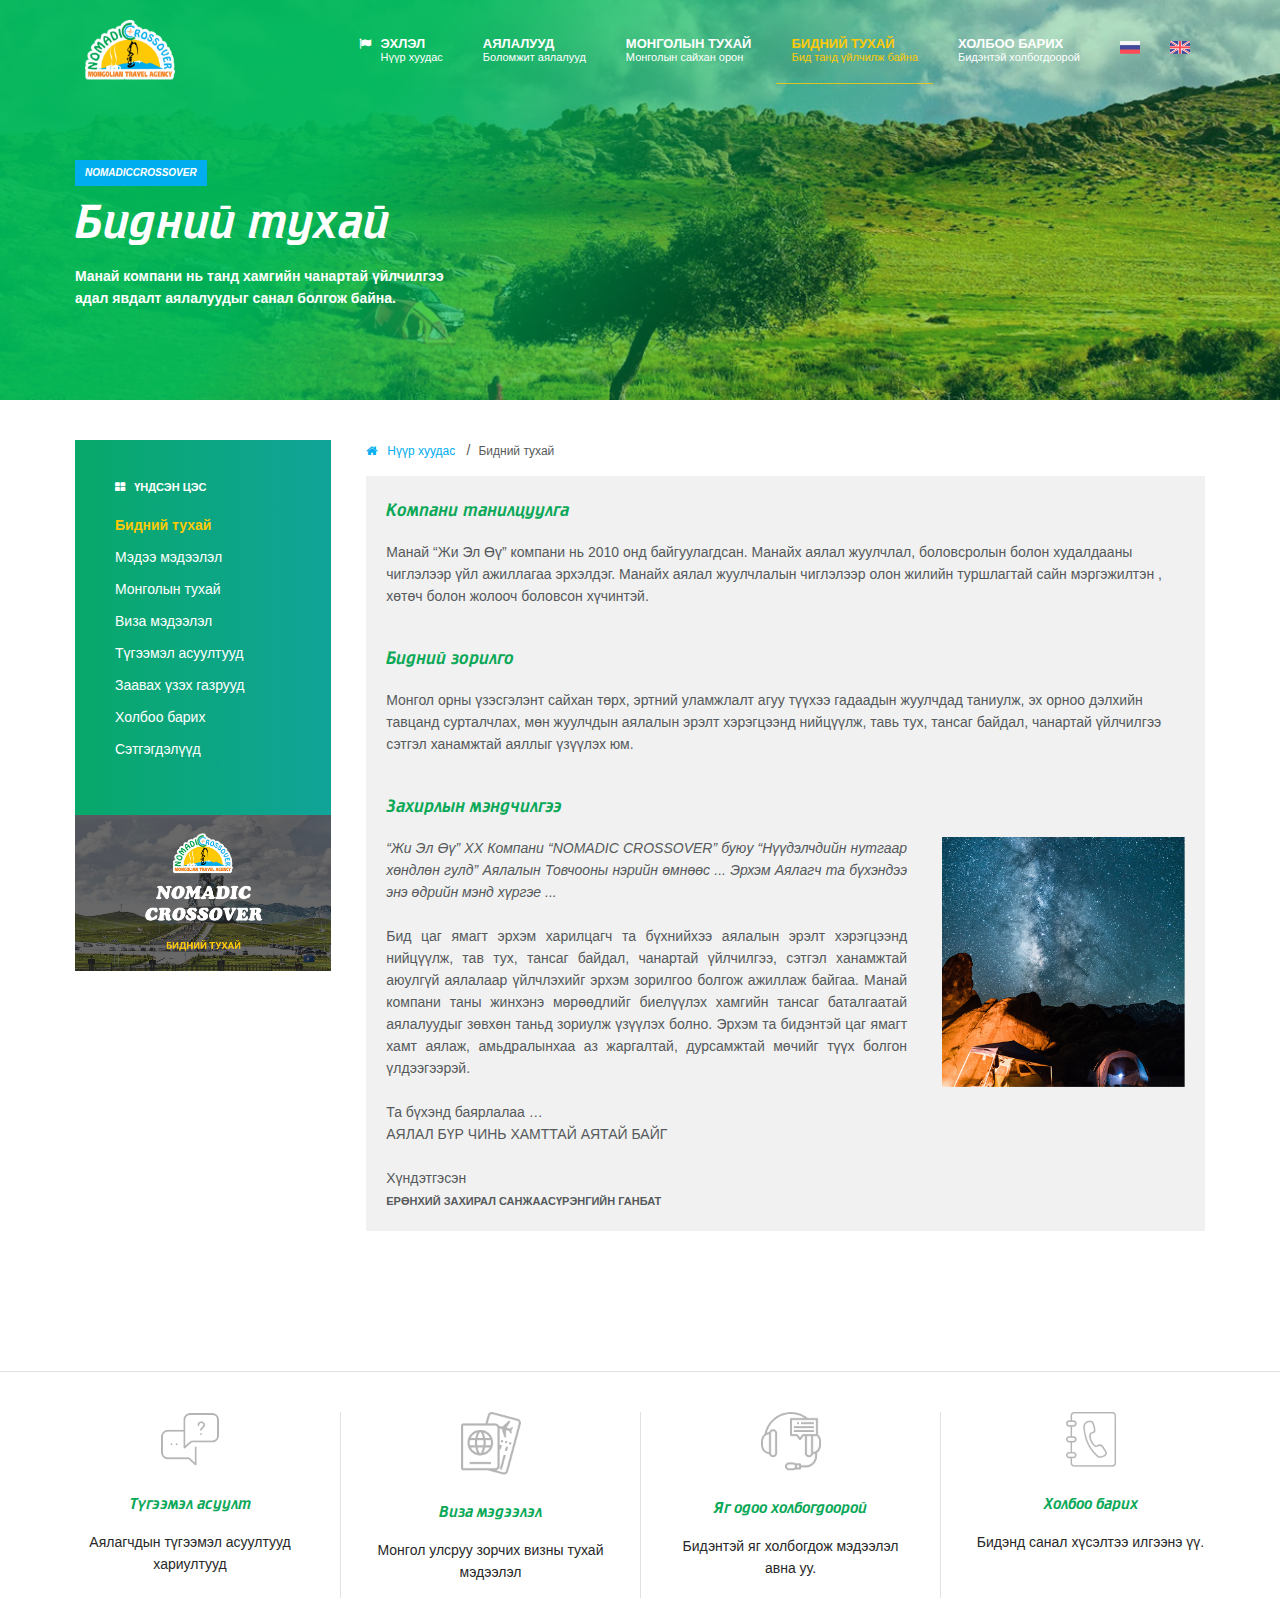
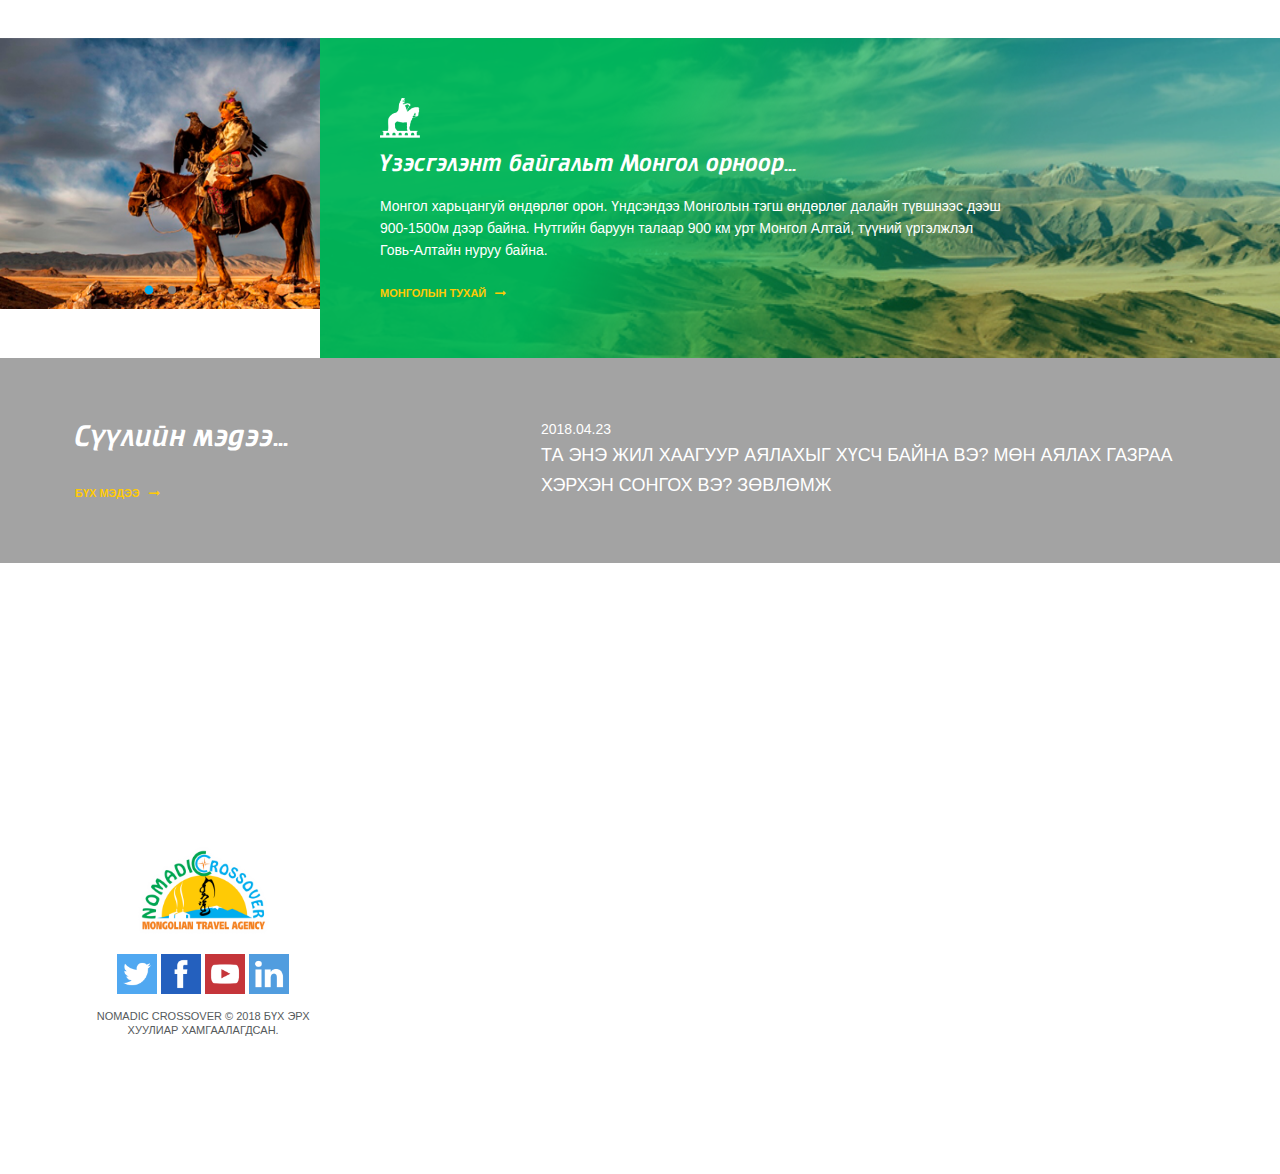
<file: about.html>
<!DOCTYPE html>
<html>
<head>
	<title>Nomadic Cross Over | Аялалууд</title>
	
	<meta charset="utf-8">
	<meta name="viewport" content="width=device-width,initial-scale=1,maximum-scale=1,user-scalable=no">
    <meta name="description" content="" />
    <meta name="keywords" content="" />
    <meta http-equiv="X-UA-Compatible" content="IE=edge,chrome=1">
    <meta name="HandheldFriendly" content="true">

    <meta property="og:title" content="" />
    <meta property="og:image" content="http://www.oooooo.com/img/social-share.jpg" />
    <meta property="og:url" content="http://www.oooooo.com/" />
    <meta property="og:site_name" content="" />
    <meta property="og:description" content="" />

   	<link rel="icon" href="img/favicon.png" type="image/png" sizes="50x50">

	<link rel="stylesheet" type="text/css" href="css/uikit.min.css" />
	<link rel="stylesheet" type="text/css" href="css/components/slideshow.css">
    <link rel="stylesheet" type="text/css" href="css/components/dotnav.css">
    <link rel="stylesheet" type="text/css" href="css/components/slidenav.css">
	<link rel="stylesheet" type="text/css" href="css/main.css">

	<link href="https://fonts.googleapis.com/css?family=Roboto:100,300,400,400i,500,500i,700,900&amp;subset=cyrillic,cyrillic-ext,latin-ext" rel="stylesheet">

</head>
<body>

    <div id="mobile-menu" class="uk-offcanvas">
        <div class="uk-offcanvas-bar uk-offcanvas-bar-flip">
            <div class="uk-text-center padding-top-bottom-30">
                <a href="index.html"><img src="img/logo.png" width="100"></a>
            </div>
            <ul class="uk-nav uk-nav-offcanvas uk-list-line" data-uk-nav>
                <li>
                    <a href="index.html">
                        <span class="uk-text-bold text-uppercase text-13 big-txt">Эхлэл</span>
                        <div class="text-light small-txt text-11">Нүүр хуудас</div>
                    </a>
                </li>
                <li>
                    <a href="tours.html">
                        <span class="uk-text-bold text-uppercase text-13 big-txt">Аялалууд</span>
                        <div class="text-light small-txt text-11">Боломжит аялалууд</div>
                    </a>
                </li>
                <li>
                    <a href="mongolia.html">
                        <span class="uk-text-bold text-uppercase text-13 big-txt">Монголын тухай</span>
                        <div class="text-light small-txt text-11">Монголын сайхан орон</div>
                    </a>
                </li>
                <li>
                    <a href="about.html">
                        <span class="uk-text-bold text-uppercase text-13 big-txt">Бидний тухай</span>
                        <div class="text-light small-txt text-11">Бид танд үйлчилж байна</div>
                    </a>
                </li>
                <li>
                    <a href="contact.html">
                        <span class="uk-text-bold text-uppercase text-13 big-txt">Холбоо барих</span>
                        <div class="text-light small-txt text-11">Бидэнтэй холбогдоорой</div>
                    </a>
                </li>
                <li class="uk-nav-header text-11">
                    <i class="uk-icon uk-icon-globe"></i> &nbsp; Хэлний сонголт
                </li>
                <li>
                    <a href=""><img src="img/russia.png" width="20" /> &nbsp; Русский</a>
                </li>
                <li>
                    <a href=""><img src="img/uk.png" width="20" /> &nbsp; English</a>
                </li>
            </ul>
        </div>
    </div>


    <div id="category" class="uk-modal">
        <div class="uk-modal-dialog uk-padding-remove">
            <a class="uk-modal-close uk-close text-white text-18 margin-right-20 margin-top-20" style="opacity: 1;"></a>
            <div class="back-gradient padding-40" >
                <div class="text-white text-uppercase text-11 uk-text-bold  uk-text-bold">
                    <i class="uk-icon uk-icon-th-large"></i> &nbsp; Үндсэн цэс
                </div>
                <ul class="uk-list uk-list-space text-white margin-top-20 list-white">
                    <li class="active"><a href="about.html">Бидний тухай</a></li>
                    <li><a href="news.html">Мэдээ мэдээлэл</a></li>
                    <li><a href="mongolia.html">Монголын тухай</a></li>
                    <li><a href="visa.html">Виза мэдээлэл</a></li>
                    <li><a href="faq.html">Түгээмэл асуултууд</a></li>
                    <li><a href="must.html">Заавах үзэх газрууд</a></li>
                    <li><a href="contact.html">Холбоо барих</a></li>
                    <li><a href="feedback.html">Сэтгэгдэлүүд</a></li>
                </ul>     
            </div>
            <div class="back-dark-green">
                <a href="about.html"><img src="img/zahialga.jpg" /></a>
            </div>
        </div>
    </div>

    <div class="uk-cover-background uk-position-relative header-background" style="background-image: url('img/page-header-img.jpg');">
        <img class="small-height-400 other-page-header-img" src="img/background-slide-back.png" width="100%" height="" alt="">
        <div class="uk-position-cover">
            <div class="uk-container uk-container-center">
                <div class="uk-clearfix">
                    <div class="uk-float-left">
                        <a href="index.html" class="logo-clear"><img src="img/logo.png" width="90" /></a>
                    </div>
                    <div class="uk-float-right">
                        <a href="#mobile-menu" class="uk-hidden-large margin-top-8 uk-display-inline-block margin-top-30 margin-right-20"  data-uk-offcanvas="{mode:'slide'}">
                            <i class="uk-icon uk-icon-large uk-icon-bars text-white"></i>
                        </a>

                        <ul class="uk-nav uk-flex main-menu uk-visible-large">
                            <li>
                                <a href="index.html">
                                    <div class="uk-flex">
                                        <div class="menu-icon"><i class="uk-icon uk-icon-flag"></i> </div>
                                        <div class="menu-item">
                                            <span class="uk-text-bold text-uppercase text-13 big-txt">Эхлэл</span>
                                            <div class="text-light small-txt text-11">Нүүр хуудас</div>
                                        </div>
                                    </div>
                                </a>
                            </li>
                            <li class="">
                                <a href="tours.html">
                                    <div class="menu-item">
                                        <span class="uk-text-bold text-uppercase text-13 big-txt">Аялалууд</span>
                                        <div class="text-light small-txt text-11">Боломжит аялалууд</div>
                                    </div>
                                </a>
                            </li>
                            <li>
                                <a href="mongolia.html">
                                    <div class="menu-item">
                                        <span class="uk-text-bold text-uppercase text-13 big-txt">Монголын тухай</span>
                                        <div class="text-light small-txt text-11">Монголын сайхан орон</div>
                                    </div>
                                </a>
                            </li>
                            <li class="active">
                                <a href="about.html">
                                    <div class="menu-item">
                                        <span class="uk-text-bold text-uppercase text-13 big-txt">Бидний тухай</span>
                                        <div class="text-light small-txt text-11">Бид танд үйлчилж байна</div>
                                    </div>
                                </a>
                            </li>
                            <li>
                                <a href="contact.html">
                                    <div class="menu-item">
                                        <span class="uk-text-bold text-uppercase text-13 big-txt">Холбоо барих</span>
                                        <div class="text-light small-txt text-11">Бидэнтэй холбогдоорой</div>
                                    </div>
                                </a>
                            </li>
                            <li class="flag">
                                <a href=""><img src="img/russia.png" width="20" /></a>
                            </li>
                            <li class="flag" style="margin-left: 0px;">
                                <a href=""><img src="img/uk.png" width="20" /></a>
                            </li>
                        </ul>
                    </div>
                </div>

                <div class="uk-clearfix">
                    <div class="uk-float-left">
                        <div class="margin-top-70">
                            <span class="back-blue padding-right-10 padding-left-10 padding-top-bottom-5 text-white text-uppercase uk-text-bold text-10 text-italic uk-display-inline-block margin-bottom-10 name-tag">
                                NomadicCrossover
                            </span>

                            <h2 class="header-title text-white text-48 small-text-36 uk-margin-remove uk-padding-remove">
                                Бидний тухай
                            </h2>

                            <p class="text-white uk-text-bold">
                                Манай компани нь танд хамгийн чанартай үйлчилгээ<br class="uk-hidden-small">  адал явдалт аялалуудыг санал болгож байна.
                            </p>

                        </div>
                    </div>
                    
                </div>
                
            </div>
        </div>
    </div>

    <div class="padding-bottom-100">
        <div class="uk-container uk-container-center">
            

            <div class="uk-grid margin-top-bottom-40" data-uk-grid-margin>
                <div class="uk-width-large-1-4 uk-width-medium-1-3 uk-width-small-1-1">
                    <div class="uk-visible-small margin-bottom-20 uk-margin-remove" style="z-index: 10 !important;" data-uk-sticky="{boundary: '#zogs'}">
                        <a href="#category" class="uk-display-block uk-text-center back-gradient padding-10 text-white uk-text-bold text-11 text-uppercase"   data-uk-modal="{center:true}">
                            <i class="uk-icon uk-icon-th-large"></i> &nbsp; Үндсэн цэс
                        </a>
                    </div>
                    <div class="uk-hidden-small" data-uk-sticky="{top:40, boundary: true}">
                        <div class="back-gradient padding-40" >
                            <div class="text-white text-uppercase text-11 uk-text-bold  uk-text-bold">
                                <i class="uk-icon uk-icon-th-large"></i> &nbsp; Үндсэн цэс
                            </div>
                            <ul class="uk-list uk-list-space text-white margin-top-20 list-white">
                                <li  class="active"><a href="about.html">Бидний тухай</a></li>
                                <li><a href="news.html">Мэдээ мэдээлэл</a></li>
                                <li><a href="mongolia.html">Монголын тухай</a></li>
                                <li><a href="visa.html">Виза мэдээлэл</a></li>
                                <li><a href="faq.html">Түгээмэл асуултууд</a></li>
                                <li><a href="must.html">Заавах үзэх газрууд</a></li>
                                <li><a href="contact.html">Холбоо барих</a></li>
                                <li><a href="feedback.html">Сэтгэгдэлүүд</a></li>
                            </ul>     
                        </div>
                        <div class="back-dark-green">
                            <a href="about.html"><img src="img/zahialga.jpg" /></a>
                        </div>
                    </div>
                </div>
                <div class="uk-width-large-3-4 uk-width-medium-2-3 uk-width-small-1-1">
                    <div class="">
                        <ul class="uk-breadcrumb bread text-12">
                            <li><a href="index.html" class="text-blue"><i class="uk-icon uk-icon-home"></i> &nbsp; Нүүр хуудас</a></li>
                            <li class="uk-active"><span>Бидний тухай</span></li>
                        </ul>
                    </div>

                    <div class="back-gray padding-20">

                        <p class="text-18 text-green cricket">Компани танилцуулга</p>

                        Манай “Жи Эл Өү” компани нь 2010 онд байгуулагдсан. Манайх аялал жуулчлал, боловсролын болон худалдааны чиглэлээр үйл ажиллагаа эрхэлдэг. Манайх аялал жуулчлалын чиглэлээр олон жилийн туршлагтай сайн мэргэжилтэн , хөтөч болон жолооч боловсон хүчинтэй.<br><br>

                        <p class="text-18 text-green cricket">Бидний зорилго</p>

                        Монгол орны үзэсгэлэнт сайхан төрх, эртний уламжлалт агуу түүхээ гадаадын жуулчдад таниулж, эх орноо дэлхийн тавцанд сурталчлах, мөн жуулчдын аялалын эрэлт хэрэгцээнд нийцүүлж, тавь тух, тансаг байдал, чанартай үйлчилгээ сэтгэл ханамжтай аяллыг үзүүлэх юм.
                        <br><br>
                        <p class="text-18 text-green cricket">Захирлын мэндчилгээ</p>

                        <div class="uk-grid" data-uk-grid-margin>
                            <div class="uk-width-large-2-3 uk-width-medium-2-3 uk-width-small-1-1">
                                <div class="uk-text-justify">
                                <i>“Жи Эл Өү” ХХ Компани “NOMADIC CROSSOVER” буюу “Нүүдэлчдийн нутгаар хөндлөн гулд” Аялалын Товчооны нэрийн өмнөөс ... Эрхэм Аялагч та бүхэндээ энэ өдрийн мэнд хүргэе ...</i>
                                <br><br>
                                Бид цаг ямагт эрхэм харилцагч та бүхнийхээ аялалын эрэлт хэрэгцээнд нийцүүлж, тав тух, тансаг байдал, чанартай үйлчилгээ, сэтгэл ханамжтай аюулгүй аялалаар үйлчлэхийг эрхэм зорилгоо болгож ажиллаж байгаа. 
                                Манай компани таны жинхэнэ мөрөөдлийг биелүүлэх хамгийн тансаг баталгаатай аялалуудыг зөвхөн таньд зориулж үзүүлэх болно. 
                                Эрхэм та бидэнтэй цаг ямагт хамт аялаж, амьдралынхаа аз жаргалтай, дурсамжтай мөчийг түүх болгон үлдээгээрэй.
                                <br><br>
                                Та бүхэнд баярлалаа … <br>
                                АЯЛАЛ БҮР ЧИНЬ ХАМТТАЙ АЯТАЙ БАЙГ<br><br>
                                Хүндэтгэсэн <br>
                                <span class="uk-text-bold text-uppercase text-11">Ерөнхий захирал Санжаасүрэнгийн Ганбат</span>
                                </div>
                            </div>
                            <div class="uk-width-large-1-3 uk-width-medium-1-3 uk-width-small-1-1">
                                <img src="img/tour6.png" />
                            </div>
                        </div>





                    </div>
                    
                </div>
            </div>

        </div>
    </div>



    <div class="padding-top-bottom-40 border-top-1" id="zogs">
        <div class="uk-container uk-container-center">
            <div class="uk-grid uk-grid-divider uk-text-center" data-uk-grid-margin>
                <div class="uk-width-large-1-4 uk-width-medium-1-4 uk-width-small-1-1">
                    <a href="faq.html">
                        <img src="img/home-icon1.png" width="60" />
                        <h5 class="cricket text-16 text-green">Түгээмэл асуулт</h5>
                        <p class="text-black">
                            Аялагчдын түгээмэл асуултууд хариултууд
                        </p>
                    </a>
                </div>
                <div class="uk-width-large-1-4 uk-width-medium-1-4 uk-width-small-1-1">
                    <a href="visa.html">
                        <img src="img/home-icon2.png" width="60" />
                        <h5 class="cricket text-16 text-green">Виза мэдээлэл</h5>
                        <p class="text-black">
                            Монгол улсруу зорчих визны тухай мэдээлэл
                        </p>
                    </a>
                </div>
                <div class="uk-width-large-1-4 uk-width-medium-1-4 uk-width-small-1-1">
                    <a href="">
                        <img src="img/home-icon3.png" width="60" />
                        <h5 class="cricket text-16 text-green">Яг одоо холбогдоорой</h5>
                        <p class="text-black">
                            Бидэнтэй яг холбогдож мэдээлэл авна уу.
                        </p>
                    </a>
                </div>
                <div class="uk-width-large-1-4 uk-width-medium-1-4 uk-width-small-1-1">
                    <a href="contact.html">
                        <img src="img/home-icon4.png" width="50" />
                        <h5 class="cricket text-16 text-green">Холбоо барих</h5>
                        <p class="text-black">
                            Бидэнд санал хүсэлтээ илгээнэ үү.
                        </p>
                    </a>
                </div>
            </div>
        </div>
	</div>

     <div class="">
        <div class="uk-grid uk-grid-collapse" data-uk-grid-margin data-uk-grid-match="{target:'.video-section-height'}">
            <div class="uk-width-large-1-4 uk-width-medium-1-3 uk-width-small-1-1">
                
                
                <div class="uk-slidenav-position uk-hidden-small" data-uk-slideshow="{kenburns:true}">
                    <ul class="uk-slideshow">
                        <li><img src="img/bird.png" /></li>
                        <li><img src="img/bird.png" /></li>
                    </ul>
                    
                    <ul class="uk-dotnav uk-dotnav-contrast uk-position-bottom uk-flex-center">
                        <li data-uk-slideshow-item="0"><a href=""></a></li>
                        <li data-uk-slideshow-item="1"><a href=""></a></li>
                    </ul>
                </div>
            </div>
            <div class="uk-width-large-3-4 uk-width-medium-2-3 uk-width-small-1-1">
                <div class="uk-cover-background uk-position-relative slide-section-container">
                    <img src="img/slide-back-section.jpg" class="slide-section-img" width="100%" height="" alt="">
                    <div class="uk-position-cover padding-60 small-padding-30 slide-section-height slider-section-gradient">
                        <h4 class="text-white cricket text-24 margin-top-0">
                            <img src="img/chingis.png" width="40" />
                            
                            <div class="margin-top-10">Үзэсгэлэнт байгальm Монгол орноор...</div>
                        </h4>
                        <p class="uk-width-large-3-4 text-white">
                            Монгол харьцангуй өндөрлөг орон. Үндсэндээ Монголын тэгш өндөрлөг далайн түвшнээс дээш 900-1500м дээр байна. Нутгийн баруун талаар 900 км урт Монгол Алтай, түүний үргэлжлэл Говь-Алтайн нуруу байна.
                        </p>

                        <a href="mongolia.html" class="text-yellow text-uppercase uk-text-bold text-11 uk-display-inline-block margin-top-10">
                            МОНГОЛЫН ТУХАЙ &nbsp; <i class="uk-icon uk-icon-long-arrow-right"></i>
                        </a>
                    </div>
                </div>
            </div>
        </div>
    </div>

    <div class="padding-top-bottom-60 back-dark-gray">
        <div class="uk-container uk-container-center">
            <div class="uk-grid small-text-center" data-uk-grid-margin>
                <div class="uk-width-large-2-5 uk-width-medium-1-3 uk-width-small-1-1">
                    <div class="cricket text-30 text-white">
                        Сүүлийн мэдээ...
                    </div>

                    <a href="news.html" class="text-yellow text-uppercase uk-text-bold text-11 uk-display-inline-block margin-top-30">
                        Бүх мэдээ &nbsp; <i class="uk-icon uk-icon-long-arrow-right"></i>
                    </a>
                </div>
                <div class="uk-width-large-3-5 uk-width-medium-2-3 uk-width-small-1-1">
                    <a href="">
                        <span class="text-white">2018.04.23</span>
                        <h3 class="text-light text-uppercase text-18 text-white uk-margin-remove uk-padding-remove">
                            ТА ЭНЭ ЖИЛ ХААГУУР АЯЛАХЫГ ХҮСЧ БАЙНА ВЭ?  МӨН АЯЛАХ ГАЗРАА ХЭРХЭН СОНГОХ ВЭ? ЗӨВЛӨМЖ 
                        </h3>
                    </a>
                </div>
            </div>
        </div>
    </div>


    <div class="" data-uk-scrollspy="{cls:'uk-animation-fade', repeat: true}">
        <div class="uk-container-center uk-container">
            <div class="border-gray-1 padding-40 margin-top-60 margin-bottom-50">
                <div class="uk-clearfix uk-flex-middle small-center">
                    <div class="uk-float-left small-display-block">
                        <h4 class="text-22 text-uppercase text-green uk-margin-remove uk-padding-remove" style="line-height: 23px !important;">
                            Бидэнтэй холбогдох
                        </h4>
                        <p class="text-black text-light uk-margin-bottom-remove uk-padding-remove" style="margin-top: 5px !important;">
                            Танд ямар нэгэн асуулт байна уу?
                        </p>
                    </div>
                    <div class="uk-float-right padding-top-10 small-display-block small-margin-top-30 small-center">
                        <a href="" class="text-green">
                            <i class="uk-icon uk-icon-facebook-square uk-icon-small text-green"></i> &nbsp; Фэйсбүүк
                        </a>
                        <a href="" class="text-green margin-left-30">
                            <i class="uk-icon uk-icon-twitter-square uk-icon-small text-green"></i> &nbsp; Твиттер
                        </a>
                        <a href="contact.html" class="text-medium padding-right-30 padding-left-30 padding-top-10 padding-bottom-10 margin-left-20 uk-display-inline-block text-white back-green text-medium margin-left-40  small-margin-top-30 small-margin-left-remove small-center">
                            Бидэнтэй холбоо барих &nbsp;&nbsp;&nbsp;  <i class="uk-icon uk-icon-long-arrow-right"></i>
                        </a>
                    </div>
                </div>
            </div>
        </div>
    </div>

    <footer>
            <div class="margin-top-40 margin-bottom-80">
                <div class="uk-container uk-container-center small-center">
                    <div class="uk-grid" data-uk-grid-margin>
                        <div class="uk-width-large-1-4 uk-width-medium-1-4 uk-width-small-1-1">
                            <div class="uk-text-center">
                                <a href=""><img src="img/logo.png" /></a><br>
                                <div class="margin-top-20">
                                    <a href=""><img src="img/twitter.png" width="40"></a>
                                    <a href=""><img src="img/facebook.png" width="40"></a>
                                    <a href=""><img src="img/youtube.png" width="40"></a>
                                    <a href=""><img src="img/linkedin.png" width="40"></a>
                                </div>
                                <p class="text-uppercase text-11">
                                    NOMADIC CROSSOVER  © 2018  БҮХ ЭРХ ХУУЛИАР ХАМГААЛАГДСАН. 
                                </p>
                            </div>
                        </div>
                        <div class="uk-width-large-1-4 uk-width-medium-1-4 uk-width-small-1-1">
                            <h4 class="text-green text-uppercase text-12 text-medium" data-uk-scrollspy="{cls:'uk-animation-slide-top', repeat: true}">Vндсэн цэс</h4>
                            <ul class="uk-list uk-list-space text-black text-12 uk-margin-remove uk-padding-remove" data-uk-scrollspy="{cls:'uk-animation-slide-top', repeat: true}">
                                <li><a href="index.html" class="text-black">Эхлэл</a></li>
                                <li><a href="tours.html" class="text-black">Аялалууд</a></li>
                                <li><a href="news.html" class="text-black">Мэдээ мэдээлэл</a></li>
                                <li><a href="about.html" class="text-black">Бидний тухай</a></li>
                                <li><a href="contact.html" class="text-black">Холбоо барих</a></li>
                            </ul>
                        </div>
                        <div class="uk-width-large-1-4 uk-width-medium-1-4 uk-width-small-1-1">
                            <h4 class="text-green text-uppercase text-12 text-medium" data-uk-scrollspy="{cls:'uk-animation-slide-top', repeat: true}">Улаанбаатар хот</h4>
                            <p data-uk-scrollspy="{cls:'uk-animation-slide-top', repeat: true}">
                                Хан-уул дүүрэг, 11-р хороо, Их Монгол улсын гудамж, Ривер Гарден хотхон, Ривер Тауэр, 2 давхар 205 тоот
                            </p>
                            <div class="uk-flex small-display-block small-center" data-uk-scrollspy="{cls:'uk-animation-slide-top', repeat: true}">
                                <div class=""><i class="uk-icon uk-icon-phone text-green"></i></div>
                                <div class="margin-left-10">
                                    7710 7171, <br>
                                    9935 2089
                                </div>
                            </div>
                        </div>
                        <div class="uk-width-large-1-4 uk-width-medium-1-4 uk-width-small-1-1">
                            <h4 class="text-green text-uppercase text-12 text-medium" data-uk-scrollspy="{cls:'uk-animation-slide-top', repeat: true}">Эрдэнэт</h4>
                            <p data-uk-scrollspy="{cls:'uk-animation-slide-top', repeat: true}">
                                Орхон аймаг, Баян-Өндөр сум, Тюряковын гудамж, Вэнс компанийн байр Эрдэнэт хот
                            </p>
                            <div class="uk-flex  small-display-block" data-uk-scrollspy="{cls:'uk-animation-slide-top', repeat: true}">
                                <div class=""><i class="uk-icon uk-icon-phone text-green"></i></div>
                                <div class="margin-left-10">
                                    7035 3715, <br>
                                    9935 2089
                                </div>
                            </div>
                        </div>
                    </div>
                </div>
            </div>

            <div class="back-black padding-top-bottom-10">
                <div class="uk-container uk-container-center">
                    <div class="uk-clearfix small-center">
                        <div class="uk-float-left small-display-block text-white text-11" style="margin-top: 5px;" data-uk-scrollspy="{cls:'uk-animation-slide-top', repeat: true}">
                            Вэнс ХХК.  Бүх эрх хуулиар хамгаалагдсан. &copy; 2018 он.
                        </div>
                        <div class="uk-float-right small-display-block small-margin-top-10" data-uk-scrollspy="{cls:'uk-animation-slide-top', repeat: true}">
                            <a href="" class="text-white"><i class="uk-icon uk-icon-facebook"></i></a>&nbsp;&nbsp;&nbsp;
                            <a href="" class="text-white"><i class="uk-icon uk-icon-twitter"></i></a>&nbsp;&nbsp;&nbsp;
                            <a href="" class="text-white"><i class="uk-icon uk-icon-instagram"></i></a>
                        </div>
                    </div>
                </div>
            </div>
    </footer>


    <!-- Load Facebook SDK for JavaScript -->
    <div id="fb-root"></div>
    <script>(function(d, s, id) {
      var js, fjs = d.getElementsByTagName(s)[0];
      if (d.getElementById(id)) return;
      js = d.createElement(s); js.id = id;
      js.src = 'https://connect.facebook.net/en_US/sdk/xfbml.customerchat.js#xfbml=1&version=v2.12&autoLogAppEvents=1';
      fjs.parentNode.insertBefore(js, fjs);
    }(document, 'script', 'facebook-jssdk'));</script>

    <!-- Your customer chat code -->
    <div class="fb-customerchat"
      attribution="setup_tool"
      page_id="1668659086519519"
      theme_color="#67b868">
    </div>
    

    <script src="https://ajax.googleapis.com/ajax/libs/jquery/2.1.4/jquery.min.js"></script>
    <script type="text/javascript" src="js/uikit.min.js"></script>
    <script type="text/javascript" src="js/tilt.jquery.js"></script>
    <script type="text/javascript" src="js/components/parallax.min.js"></script>
    <script type="text/javascript" src="js/components/sticky.min.js"></script>
    <script type="text/javascript" src="js/components/slideshow.min.js"></script>
    <script type="text/javascript" src="js/main.js"></script>

    <script type="text/javascript">
        $('.header-extra-img').tilt({
            glare: true,
            maxGlare: .5
        });

        
    </script>

    <span data-tilt></span>
</body>
</html>
</file>
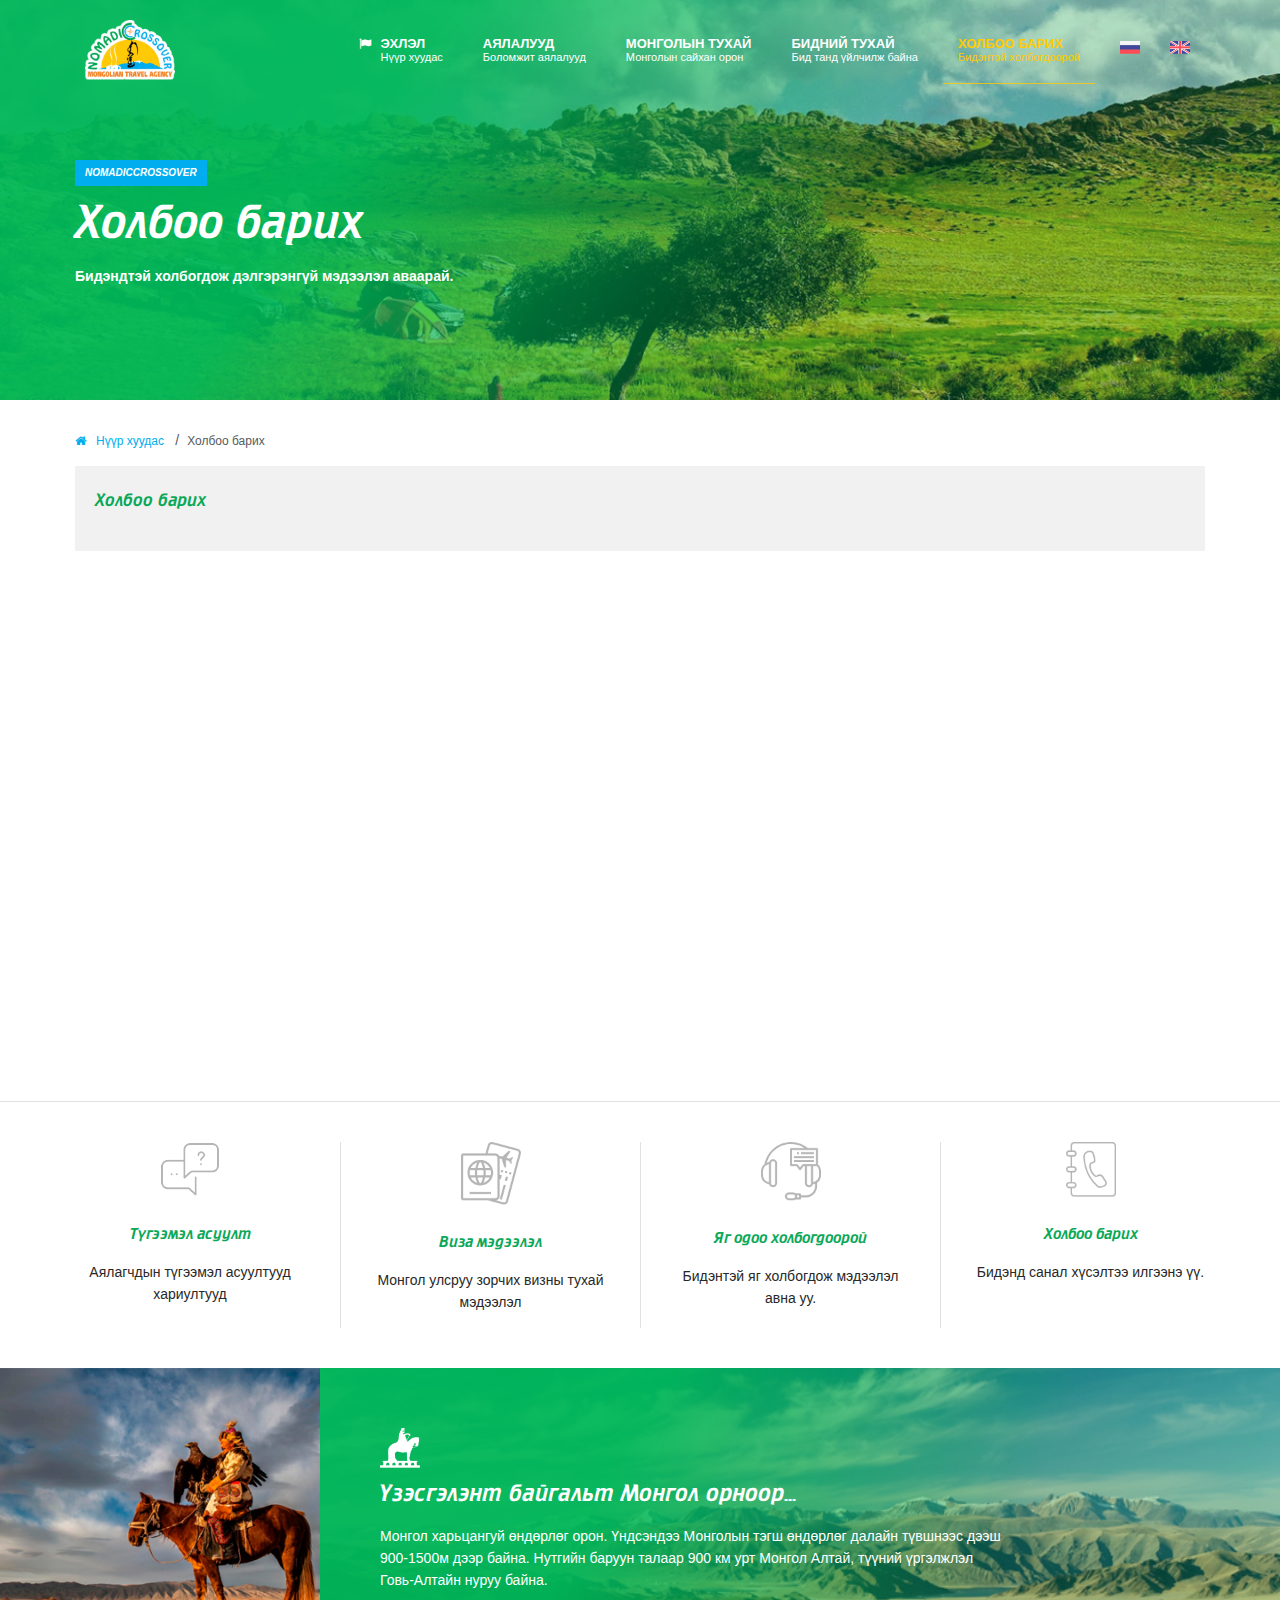
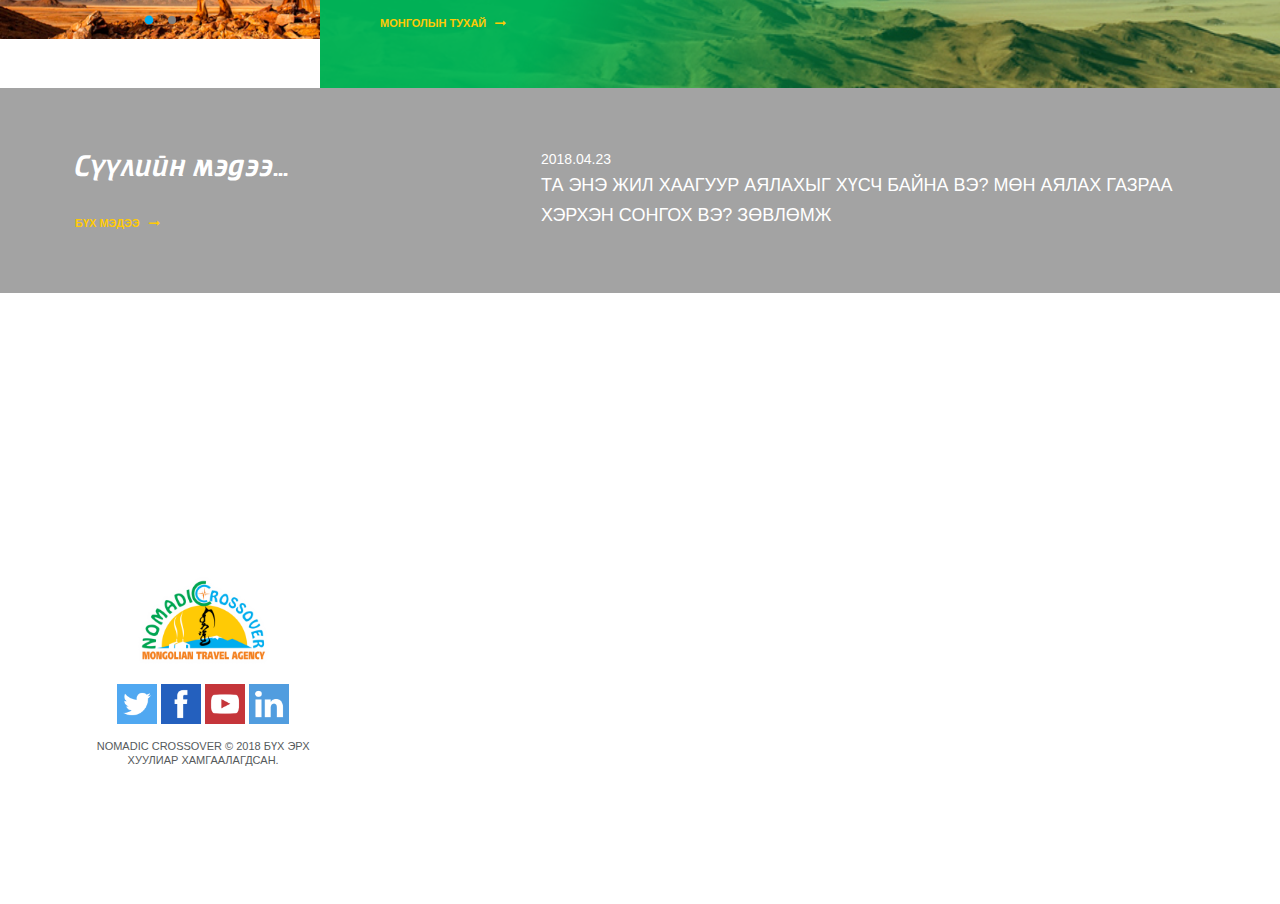
<file: contact.html>
<!DOCTYPE html>
<html>
<head>
	<title>Nomadic Cross Over | Аялалууд</title>
	
	<meta charset="utf-8">
	<meta name="viewport" content="width=device-width,initial-scale=1,maximum-scale=1,user-scalable=no">
    <meta name="description" content="" />
    <meta name="keywords" content="" />
    <meta http-equiv="X-UA-Compatible" content="IE=edge,chrome=1">
    <meta name="HandheldFriendly" content="true">

    <meta property="og:title" content="" />
    <meta property="og:image" content="http://www.oooooo.com/img/social-share.jpg" />
    <meta property="og:url" content="http://www.oooooo.com/" />
    <meta property="og:site_name" content="" />
    <meta property="og:description" content="" />

   	<link rel="icon" href="img/favicon.png" type="image/png" sizes="50x50">

	<link rel="stylesheet" type="text/css" href="css/uikit.min.css" />
	<link rel="stylesheet" type="text/css" href="css/components/slideshow.css">
    <link rel="stylesheet" type="text/css" href="css/components/dotnav.css">
    <link rel="stylesheet" type="text/css" href="css/components/slidenav.css">
	<link rel="stylesheet" type="text/css" href="css/main.css">

	<link href="https://fonts.googleapis.com/css?family=Roboto:100,300,400,400i,500,500i,700,900&amp;subset=cyrillic,cyrillic-ext,latin-ext" rel="stylesheet">

</head>
<body>

    <div id="mobile-menu" class="uk-offcanvas">
        <div class="uk-offcanvas-bar uk-offcanvas-bar-flip">
            <div class="uk-text-center padding-top-bottom-30">
                <a href="index.html"><img src="img/logo.png" width="100"></a>
            </div>
            <ul class="uk-nav uk-nav-offcanvas uk-list-line" data-uk-nav>
                <li>
                    <a href="index.html">
                        <span class="uk-text-bold text-uppercase text-13 big-txt">Эхлэл</span>
                        <div class="text-light small-txt text-11">Нүүр хуудас</div>
                    </a>
                </li>
                <li>
                    <a href="tours.html">
                        <span class="uk-text-bold text-uppercase text-13 big-txt">Аялалууд</span>
                        <div class="text-light small-txt text-11">Боломжит аялалууд</div>
                    </a>
                </li>
                <li>
                    <a href="mongolia.html">
                        <span class="uk-text-bold text-uppercase text-13 big-txt">Монголын тухай</span>
                        <div class="text-light small-txt text-11">Монголын сайхан орон</div>
                    </a>
                </li>
                <li>w
                    <a href="about.html">
                        <span class="uk-text-bold text-uppercase text-13 big-txt">Бидний тухай</span>
                        <div class="text-light small-txt text-11">Бид танд үйлчилж байна</div>
                    </a>
                </li>
                <li>
                    <a href="contact.html">
                        <span class="uk-text-bold text-uppercase text-13 big-txt">Холбоо барих</span>
                        <div class="text-light small-txt text-11">Бидэнтэй холбогдоорой</div>
                    </a>
                </li>
                <li class="uk-nav-header text-11">
                    <i class="uk-icon uk-icon-globe"></i> &nbsp; Хэлний сонголт
                </li>
                <li>
                    <a href=""><img src="img/russia.png" width="20" /> &nbsp; Русский</a>
                </li>
                <li>
                    <a href=""><img src="img/uk.png" width="20" /> &nbsp; English</a>
                </li>
            </ul>
        </div>
    </div>


    <div id="category" class="uk-modal">
        <div class="uk-modal-dialog uk-padding-remove">
            <a class="uk-modal-close uk-close text-white text-18 margin-right-20 margin-top-20" style="opacity: 1;"></a>
            <div class="back-gradient padding-40" >
                <div class="text-white text-uppercase text-11 uk-text-bold  uk-text-bold">
                    <i class="uk-icon uk-icon-th-large"></i> &nbsp; Үндсэн цэс
                </div>
                <ul class="uk-list uk-list-space text-white margin-top-20 list-white">
                    <li><a href="about.html">Бидний тухай</a></li>
                    <li><a href="news.html">Мэдээ мэдээлэл</a></li>
                    <li><a href="mongolia.html">Монголын тухай</a></li>
                    <li><a href="visa.html">Виза мэдээлэл</a></li>
                    <li><a href="faq.html">Түгээмэл асуултууд</a></li>
                    <li><a href="must.html">Заавах үзэх газрууд</a></li>
                    <li class="active"><a href="contact.html">Холбоо барих</a></li>
                    <li><a href="feedback.html">Сэтгэгдэлүүд</a></li>
                </ul>     
            </div>
            <div class="back-dark-green">
                <a href="about.html"><img src="img/zahialga.jpg" /></a>
            </div>
        </div>
    </div>

    <div class="uk-cover-background uk-position-relative header-background" style="background-image: url('img/page-header-img.jpg');">
        <img class="small-height-400 other-page-header-img" src="img/background-slide-back.png" width="100%" height="" alt="">
        <div class="uk-position-cover">
            <div class="uk-container uk-container-center">
                <div class="uk-clearfix">
                    <div class="uk-float-left">
                        <a href="index.html" class="logo-clear"><img src="img/logo.png" width="90" /></a>
                    </div>
                    <div class="uk-float-right">
                        <a href="#mobile-menu" class="uk-hidden-large margin-top-8 uk-display-inline-block margin-top-30 margin-right-20" data-uk-offcanvas="{mode:'slide'}">
                            <i class="uk-icon uk-icon-large uk-icon-bars text-white"></i>
                        </a>

                        <ul class="uk-nav uk-flex main-menu uk-visible-large">
                            <li>
                                <a href="index.html">
                                    <div class="uk-flex">
                                        <div class="menu-icon"><i class="uk-icon uk-icon-flag"></i> </div>
                                        <div class="menu-item">
                                            <span class="uk-text-bold text-uppercase text-13 big-txt">Эхлэл</span>
                                            <div class="text-light small-txt text-11">Нүүр хуудас</div>
                                        </div>
                                    </div>
                                </a>
                            </li>
                            <li class="">
                                <a href="tours.html">
                                    <div class="menu-item">
                                        <span class="uk-text-bold text-uppercase text-13 big-txt">Аялалууд</span>
                                        <div class="text-light small-txt text-11">Боломжит аялалууд</div>
                                    </div>
                                </a>
                            </li>
                            <li>
                                <a href="mongolia.html">
                                    <div class="menu-item">
                                        <span class="uk-text-bold text-uppercase text-13 big-txt">Монголын тухай</span>
                                        <div class="text-light small-txt text-11">Монголын сайхан орон</div>
                                    </div>
                                </a>
                            </li>
                            <li>
                                <a href="about.html">
                                    <div class="menu-item">
                                        <span class="uk-text-bold text-uppercase text-13 big-txt">Бидний тухай</span>
                                        <div class="text-light small-txt text-11">Бид танд үйлчилж байна</div>
                                    </div>
                                </a>
                            </li>
                            <li class="active">
                                <a href="contact.html">
                                    <div class="menu-item">
                                        <span class="uk-text-bold text-uppercase text-13 big-txt">Холбоо барих</span>
                                        <div class="text-light small-txt text-11">Бидэнтэй холбогдоорой</div>
                                    </div>
                                </a>
                            </li>
                            <li class="flag">
                                <a href=""><img src="img/russia.png" width="20" /></a>
                            </li>
                            <li class="flag" style="margin-left: 0px;">
                                <a href=""><img src="img/uk.png" width="20" /></a>
                            </li>
                        </ul>
                    </div>
                </div>

                <div class="uk-clearfix">
                    <div class="uk-float-left">
                        <div class="margin-top-70">
                            <span class="back-blue padding-right-10 padding-left-10 padding-top-bottom-5 text-white text-uppercase uk-text-bold text-10 text-italic uk-display-inline-block margin-bottom-10 name-tag">
                                NomadicCrossover
                            </span>

                            <h2 class="header-title text-white text-48 small-text-36 uk-margin-remove uk-padding-remove">
                                Холбоо барих
                            </h2>

                            <p class="text-white uk-text-bold">
                                Бидэндтэй холбогдож дэлгэрэнгүй мэдээлэл аваарай.
                            </p>

                        </div>
                    </div>
                    
                </div>
                
            </div>
        </div>
    </div>

    <div class="padding-bottom-0">
        <div class="uk-container uk-container-center">

             <div class="margin-top-30">
                <ul class="uk-breadcrumb bread text-12">
                    <li><a href="index.html" class="text-blue"><i class="uk-icon uk-icon-home"></i> &nbsp; Нүүр хуудас</a></li>
                    <li class="uk-active"><span>Холбоо барих</span></li>
                </ul>
            </div>
            <div class="back-gray padding-20 margin-bottom-20">
                <p class="text-18 text-green cricket">Холбоо барих</p>
            </div>    

            <iframe src="https://www.google.com/maps/embed?pb=!1m18!1m12!1m3!1d21387.665124222403!2d106.92201451796876!3d47.92752114069127!2m3!1f0!2f0!3f0!3m2!1i1024!2i768!4f13.1!3m3!1m2!1s0x0%3A0xc0b39323c9b6960a!2sZuvhun+Tuund!5e0!3m2!1smn!2smn!4v1525766904098" width="100%" height="450" frameborder="0" style="border:0" allowfullscreen></iframe>

            <div class="uk-grid margin-top-bottom-40" data-uk-grid-margin>
                <div class="uk-width-large-3-4 uk-width-medium-2-3 uk-width-small-1-1">
                    
                </div>
                <div class="uk-width-large-1-4 uk-width-medium-1-3 uk-width-small-1-1">
                   
                    
                </div>
            </div>

        </div>
    </div>



    <div class="padding-top-bottom-40 border-top-1" id="zogs">
        <div class="uk-container uk-container-center">
            <div class="uk-grid uk-grid-divider uk-text-center" data-uk-grid-margin>
                <div class="uk-width-large-1-4 uk-width-medium-1-4 uk-width-small-1-1">
                    <a href="faq.html">
                        <img src="img/home-icon1.png" width="60" />
                        <h5 class="cricket text-16 text-green">Түгээмэл асуулт</h5>
                        <p class="text-black">
                            Аялагчдын түгээмэл асуултууд хариултууд
                        </p>
                    </a>
                </div>
                <div class="uk-width-large-1-4 uk-width-medium-1-4 uk-width-small-1-1">
                    <a href="visa.html">
                        <img src="img/home-icon2.png" width="60" />
                        <h5 class="cricket text-16 text-green">Виза мэдээлэл</h5>
                        <p class="text-black">
                            Монгол улсруу зорчих визны тухай мэдээлэл
                        </p>
                    </a>
                </div>
                <div class="uk-width-large-1-4 uk-width-medium-1-4 uk-width-small-1-1">
                    <a href="">
                        <img src="img/home-icon3.png" width="60" />
                        <h5 class="cricket text-16 text-green">Яг одоо холбогдоорой</h5>
                        <p class="text-black">
                            Бидэнтэй яг холбогдож мэдээлэл авна уу.
                        </p>
                    </a>
                </div>
                <div class="uk-width-large-1-4 uk-width-medium-1-4 uk-width-small-1-1">
                    <a href="contact.html">
                        <img src="img/home-icon4.png" width="50" />
                        <h5 class="cricket text-16 text-green">Холбоо барих</h5>
                        <p class="text-black">
                            Бидэнд санал хүсэлтээ илгээнэ үү.
                        </p>
                    </a>
                </div>
            </div>
        </div>
	</div>

  <div class="">
        <div class="uk-grid uk-grid-collapse" data-uk-grid-margin data-uk-grid-match="{target:'.video-section-height'}">
            <div class="uk-width-large-1-4 uk-width-medium-1-3 uk-width-small-1-1">
                
                
                <div class="uk-slidenav-position uk-hidden-small" data-uk-slideshow="{kenburns:true}">
                    <ul class="uk-slideshow">
                        <li><img src="img/bird.png" /></li>
                        <li><img src="img/bird.png" /></li>
                    </ul>
                    
                    <ul class="uk-dotnav uk-dotnav-contrast uk-position-bottom uk-flex-center">
                        <li data-uk-slideshow-item="0"><a href=""></a></li>
                        <li data-uk-slideshow-item="1"><a href=""></a></li>
                    </ul>
                </div>
            </div>
            <div class="uk-width-large-3-4 uk-width-medium-2-3 uk-width-small-1-1">
                <div class="uk-cover-background uk-position-relative slide-section-container">
                    <img src="img/slide-back-section.jpg" class="slide-section-img" width="100%" height="" alt="">
                    <div class="uk-position-cover padding-60 small-padding-30 slide-section-height slider-section-gradient">
                        <h4 class="text-white cricket text-24 margin-top-0">
                            <img src="img/chingis.png" width="40" />
                            
                            <div class="margin-top-10">Үзэсгэлэнт байгальm Монгол орноор...</div>
                        </h4>
                        <p class="uk-width-large-3-4 text-white">
                            Монгол харьцангуй өндөрлөг орон. Үндсэндээ Монголын тэгш өндөрлөг далайн түвшнээс дээш 900-1500м дээр байна. Нутгийн баруун талаар 900 км урт Монгол Алтай, түүний үргэлжлэл Говь-Алтайн нуруу байна.
                        </p>

                        <a href="mongolia.html" class="text-yellow text-uppercase uk-text-bold text-11 uk-display-inline-block margin-top-10">
                            МОНГОЛЫН ТУХАЙ &nbsp; <i class="uk-icon uk-icon-long-arrow-right"></i>
                        </a>
                    </div>
                </div>
            </div>
        </div>
    </div>

    <div class="padding-top-bottom-60 back-dark-gray">
        <div class="uk-container uk-container-center">
            <div class="uk-grid small-text-center" data-uk-grid-margin>
                <div class="uk-width-large-2-5 uk-width-medium-1-3 uk-width-small-1-1">
                    <div class="cricket text-30 text-white">
                        Сүүлийн мэдээ...
                    </div>

                    <a href="news.html" class="text-yellow text-uppercase uk-text-bold text-11 uk-display-inline-block margin-top-30">
                        Бүх мэдээ &nbsp; <i class="uk-icon uk-icon-long-arrow-right"></i>
                    </a>
                </div>
                <div class="uk-width-large-3-5 uk-width-medium-2-3 uk-width-small-1-1">
                    <a href="">
                        <span class="text-white">2018.04.23</span>
                        <h3 class="text-light text-uppercase text-18 text-white uk-margin-remove uk-padding-remove">
                            ТА ЭНЭ ЖИЛ ХААГУУР АЯЛАХЫГ ХҮСЧ БАЙНА ВЭ?  МӨН АЯЛАХ ГАЗРАА ХЭРХЭН СОНГОХ ВЭ? ЗӨВЛӨМЖ 
                        </h3>
                    </a>
                </div>
            </div>
        </div>
    </div>


    <div class="" data-uk-scrollspy="{cls:'uk-animation-fade', repeat: true}">
        <div class="uk-container-center uk-container">
            <div class="border-gray-1 padding-40 margin-top-60 margin-bottom-50">
                <div class="uk-clearfix uk-flex-middle small-center">
                    <div class="uk-float-left small-display-block">
                        <h4 class="text-22 text-uppercase text-green uk-margin-remove uk-padding-remove" style="line-height: 23px !important;">
                            Бидэнтэй холбогдох
                        </h4>
                        <p class="text-black text-light uk-margin-bottom-remove uk-padding-remove" style="margin-top: 5px !important;">
                            Танд ямар нэгэн асуулт байна уу?
                        </p>
                    </div>
                    <div class="uk-float-right padding-top-10 small-display-block small-margin-top-30 small-center">
                        <a href="" class="text-green">
                            <i class="uk-icon uk-icon-facebook-square uk-icon-small text-green"></i> &nbsp; Фэйсбүүк
                        </a>
                        <a href="" class="text-green margin-left-30">
                            <i class="uk-icon uk-icon-twitter-square uk-icon-small text-green"></i> &nbsp; Твиттер
                        </a>
                        <a href="contact.html" class="text-medium padding-right-30 padding-left-30 padding-top-10 padding-bottom-10 margin-left-20 uk-display-inline-block text-white back-green text-medium margin-left-40  small-margin-top-30 small-margin-left-remove small-center">
                            Бидэнтэй холбоо барих &nbsp;&nbsp;&nbsp;  <i class="uk-icon uk-icon-long-arrow-right"></i>
                        </a>
                    </div>
                </div>
            </div>
        </div>
    </div>

    <footer>
            <div class="margin-top-40 margin-bottom-80">
                <div class="uk-container uk-container-center small-center">
                    <div class="uk-grid" data-uk-grid-margin>
                        <div class="uk-width-large-1-4 uk-width-medium-1-4 uk-width-small-1-1">
                            <div class="uk-text-center">
                                <a href=""><img src="img/logo.png" /></a><br>
                                <div class="margin-top-20">
                                    <a href=""><img src="img/twitter.png" width="40"></a>
                                    <a href=""><img src="img/facebook.png" width="40"></a>
                                    <a href=""><img src="img/youtube.png" width="40"></a>
                                    <a href=""><img src="img/linkedin.png" width="40"></a>
                                </div>
                                <p class="text-uppercase text-11">
                                    NOMADIC CROSSOVER  © 2018  БҮХ ЭРХ ХУУЛИАР ХАМГААЛАГДСАН. 
                                </p>
                            </div>
                        </div>
                        <div class="uk-width-large-1-4 uk-width-medium-1-4 uk-width-small-1-1">
                            <h4 class="text-green text-uppercase text-12 text-medium" data-uk-scrollspy="{cls:'uk-animation-slide-top', repeat: true}">Vндсэн цэс</h4>
                            <ul class="uk-list uk-list-space text-black text-12 uk-margin-remove uk-padding-remove" data-uk-scrollspy="{cls:'uk-animation-slide-top', repeat: true}">
                                <li><a href="index.html" class="text-black">Эхлэл</a></li>
                                <li><a href="tours.html" class="text-black">Аялалууд</a></li>
                                <li><a href="news.html" class="text-black">Мэдээ мэдээлэл</a></li>
                                <li><a href="about.html" class="text-black">Бидний тухай</a></li>
                                <li><a href="contact.html" class="text-black">Холбоо барих</a></li>
                            </ul>
                        </div>
                        <div class="uk-width-large-1-4 uk-width-medium-1-4 uk-width-small-1-1">
                            <h4 class="text-green text-uppercase text-12 text-medium" data-uk-scrollspy="{cls:'uk-animation-slide-top', repeat: true}">Улаанбаатар хот</h4>
                            <p data-uk-scrollspy="{cls:'uk-animation-slide-top', repeat: true}">
                                Хан-уул дүүрэг, 11-р хороо, Их Монгол улсын гудамж, Ривер Гарден хотхон, Ривер Тауэр, 2 давхар 205 тоот
                            </p>
                            <div class="uk-flex small-display-block small-center" data-uk-scrollspy="{cls:'uk-animation-slide-top', repeat: true}">
                                <div class=""><i class="uk-icon uk-icon-phone text-green"></i></div>
                                <div class="margin-left-10">
                                    7710 7171, <br>
                                    9935 2089
                                </div>
                            </div>
                        </div>
                        <div class="uk-width-large-1-4 uk-width-medium-1-4 uk-width-small-1-1">
                            <h4 class="text-green text-uppercase text-12 text-medium" data-uk-scrollspy="{cls:'uk-animation-slide-top', repeat: true}">Эрдэнэт</h4>
                            <p data-uk-scrollspy="{cls:'uk-animation-slide-top', repeat: true}">
                                Орхон аймаг, Баян-Өндөр сум, Тюряковын гудамж, Вэнс компанийн байр Эрдэнэт хот
                            </p>
                            <div class="uk-flex  small-display-block" data-uk-scrollspy="{cls:'uk-animation-slide-top', repeat: true}">
                                <div class=""><i class="uk-icon uk-icon-phone text-green"></i></div>
                                <div class="margin-left-10">
                                    7035 3715, <br>
                                    9935 2089
                                </div>
                            </div>
                        </div>
                    </div>
                </div>
            </div>

            <div class="back-black padding-top-bottom-10">
                <div class="uk-container uk-container-center">
                    <div class="uk-clearfix small-center">
                        <div class="uk-float-left small-display-block text-white text-11" style="margin-top: 5px;" data-uk-scrollspy="{cls:'uk-animation-slide-top', repeat: true}">
                            Вэнс ХХК.  Бүх эрх хуулиар хамгаалагдсан. &copy; 2018 он.
                        </div>
                        <div class="uk-float-right small-display-block small-margin-top-10" data-uk-scrollspy="{cls:'uk-animation-slide-top', repeat: true}">
                            <a href="" class="text-white"><i class="uk-icon uk-icon-facebook"></i></a>&nbsp;&nbsp;&nbsp;
                            <a href="" class="text-white"><i class="uk-icon uk-icon-twitter"></i></a>&nbsp;&nbsp;&nbsp;
                            <a href="" class="text-white"><i class="uk-icon uk-icon-instagram"></i></a>
                        </div>
                    </div>
                </div>
            </div>
    </footer>


    <!-- Load Facebook SDK for JavaScript -->
    <div id="fb-root"></div>
    <script>(function(d, s, id) {
      var js, fjs = d.getElementsByTagName(s)[0];
      if (d.getElementById(id)) return;
      js = d.createElement(s); js.id = id;
      js.src = 'https://connect.facebook.net/en_US/sdk/xfbml.customerchat.js#xfbml=1&version=v2.12&autoLogAppEvents=1';
      fjs.parentNode.insertBefore(js, fjs);
    }(document, 'script', 'facebook-jssdk'));</script>

    <!-- Your customer chat code -->
    <div class="fb-customerchat"
      attribution="setup_tool"
      page_id="1668659086519519"
      theme_color="#67b868">
    </div>
    

    <script src="https://ajax.googleapis.com/ajax/libs/jquery/2.1.4/jquery.min.js"></script>
    <script type="text/javascript" src="js/uikit.min.js"></script>
    <script type="text/javascript" src="js/tilt.jquery.js"></script>
    <script type="text/javascript" src="js/components/parallax.min.js"></script>
    <script type="text/javascript" src="js/components/sticky.min.js"></script>
    <script type="text/javascript" src="js/components/slideshow.min.js"></script>
    <script type="text/javascript" src="js/main.js"></script>

    <script type="text/javascript">
        $('.header-extra-img').tilt({
            glare: true,
            maxGlare: .5
        });

        
    </script>

    <span data-tilt></span>
</body>
</html>
</file>
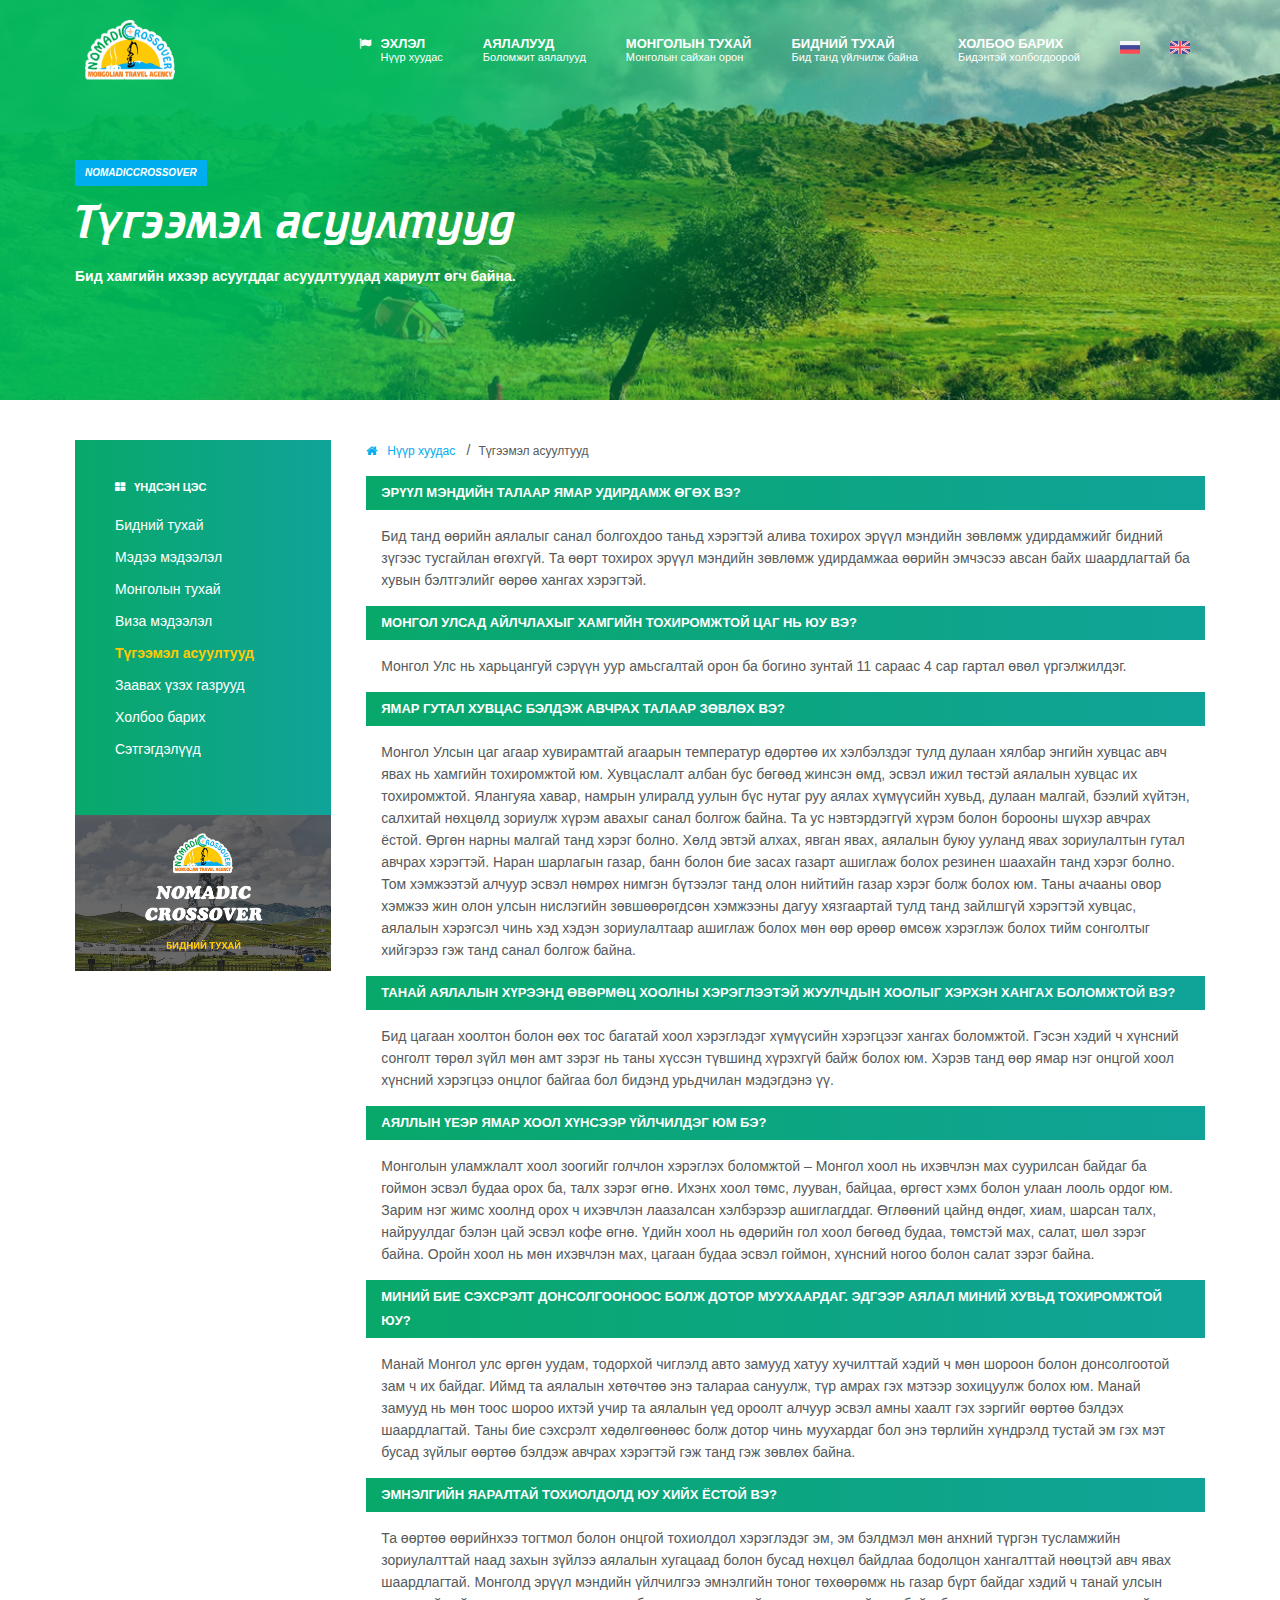
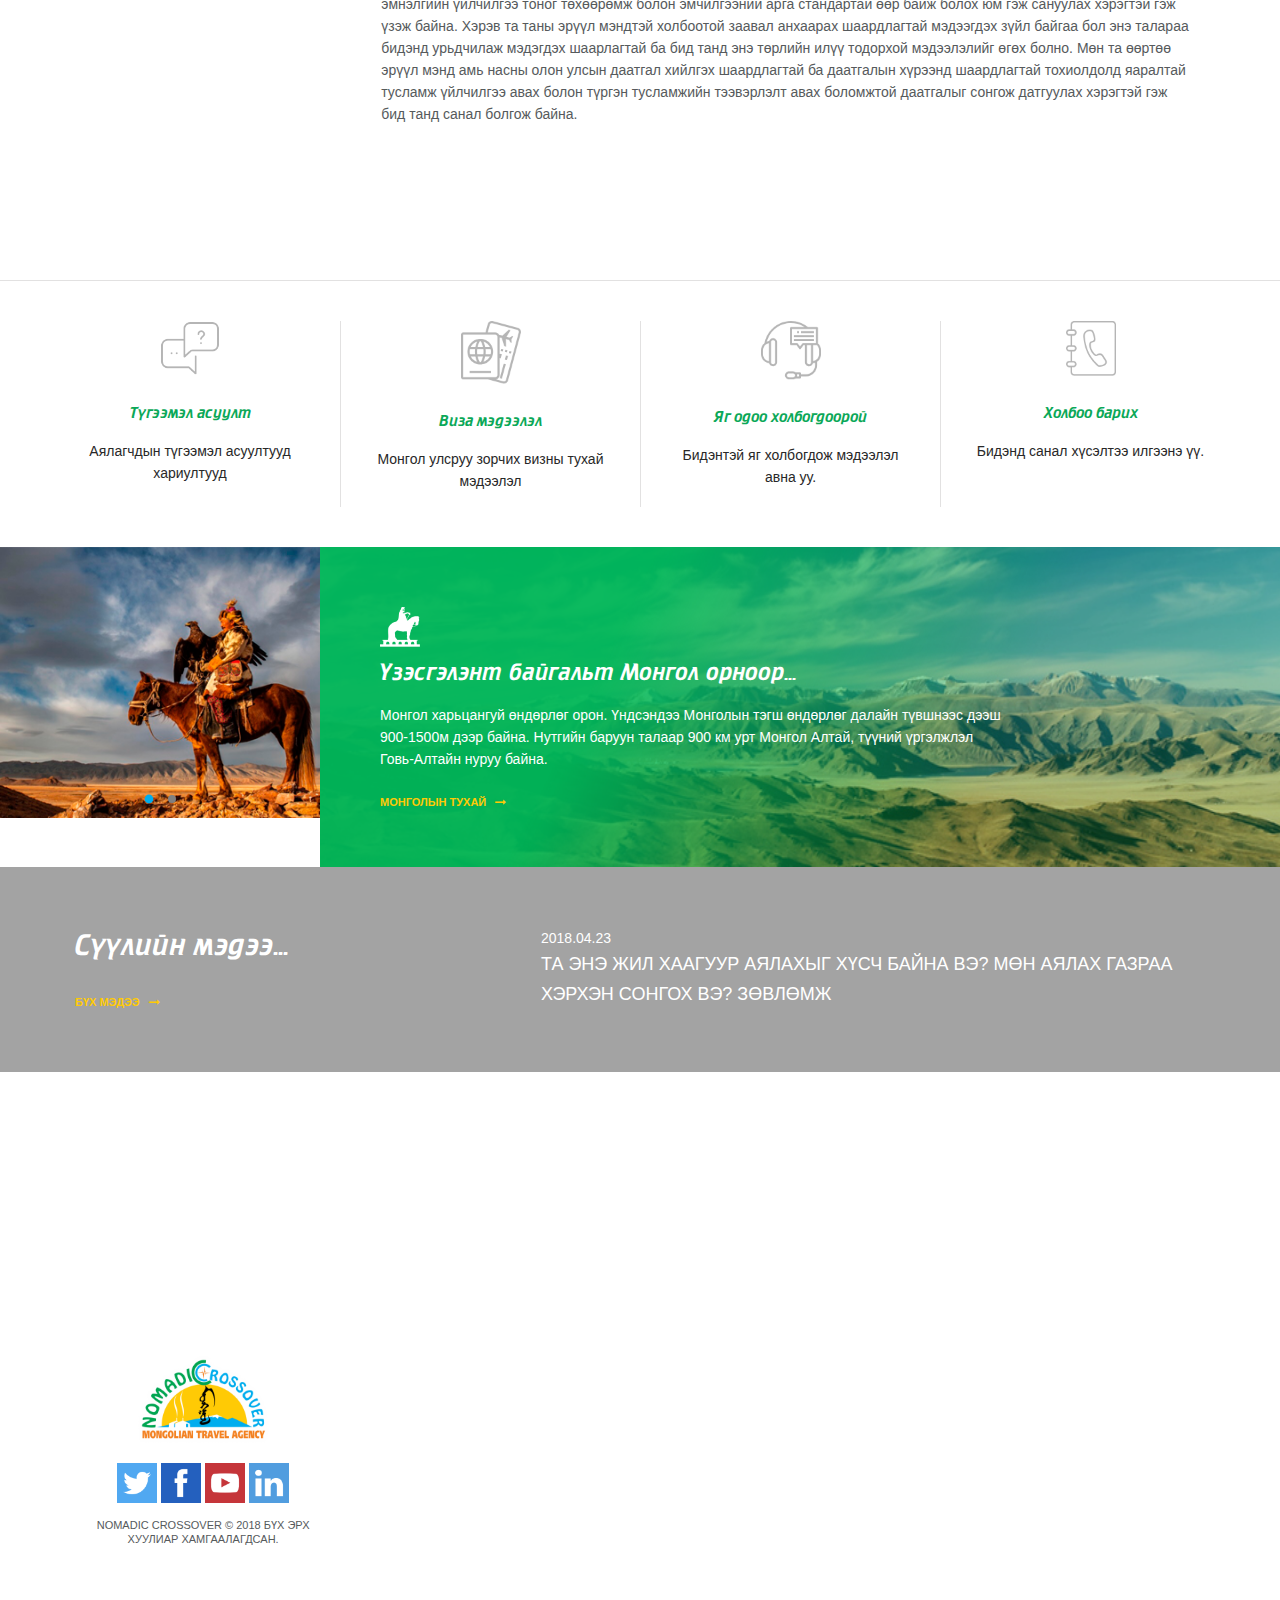
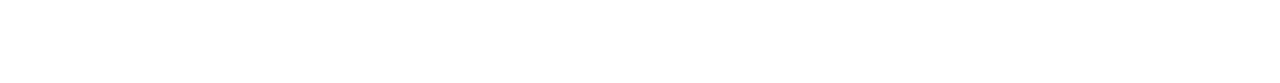
<file: faq.html>
<!DOCTYPE html>
<html>
<head>
	<title>Nomadic Cross Over | Түгээмэл асуултууд</title>
	
	<meta charset="utf-8">
	<meta name="viewport" content="width=device-width,initial-scale=1,maximum-scale=1,user-scalable=no">
    <meta name="description" content="" />
    <meta name="keywords" content="" />
    <meta http-equiv="X-UA-Compatible" content="IE=edge,chrome=1">
    <meta name="HandheldFriendly" content="true">

    <meta property="og:title" content="" />
    <meta property="og:image" content="http://www.oooooo.com/img/social-share.jpg" />
    <meta property="og:url" content="http://www.oooooo.com/" />
    <meta property="og:site_name" content="" />
    <meta property="og:description" content="" />

   	<link rel="icon" href="img/favicon.png" type="image/png" sizes="50x50">

	<link rel="stylesheet" type="text/css" href="css/uikit.min.css" />
	<link rel="stylesheet" type="text/css" href="css/components/slideshow.css">
    <link rel="stylesheet" type="text/css" href="css/components/dotnav.css">
    <link rel="stylesheet" type="text/css" href="css/components/accordion.css">
    <link rel="stylesheet" type="text/css" href="css/components/slidenav.css">
	<link rel="stylesheet" type="text/css" href="css/main.css">

	<link href="https://fonts.googleapis.com/css?family=Roboto:100,300,400,400i,500,500i,700,900&amp;subset=cyrillic,cyrillic-ext,latin-ext" rel="stylesheet">

</head>
<body>

    <div id="mobile-menu" class="uk-offcanvas">
        <div class="uk-offcanvas-bar uk-offcanvas-bar-flip">
            <div class="uk-text-center padding-top-bottom-30">
                <a href="index.html"><img src="img/logo.png" width="100"></a>
            </div>
            <ul class="uk-nav uk-nav-offcanvas uk-list-line" data-uk-nav>
                <li>
                    <a href="index.html">
                        <span class="uk-text-bold text-uppercase text-13 big-txt">Эхлэл</span>
                        <div class="text-light small-txt text-11">Нүүр хуудас</div>
                    </a>
                </li>
                <li>
                    <a href="tours.html">
                        <span class="uk-text-bold text-uppercase text-13 big-txt">Аялалууд</span>
                        <div class="text-light small-txt text-11">Боломжит аялалууд</div>
                    </a>
                </li>
                <li>
                    <a href="mongolia.html">
                        <span class="uk-text-bold text-uppercase text-13 big-txt">Монголын тухай</span>
                        <div class="text-light small-txt text-11">Монголын сайхан орон</div>
                    </a>
                </li>
                <li>
                    <a href="about.html">
                        <span class="uk-text-bold text-uppercase text-13 big-txt">Бидний тухай</span>
                        <div class="text-light small-txt text-11">Бид танд үйлчилж байна</div>
                    </a>
                </li>
                <li>
                    <a href="contact.html">
                        <span class="uk-text-bold text-uppercase text-13 big-txt">Холбоо барих</span>
                        <div class="text-light small-txt text-11">Бидэнтэй холбогдоорой</div>
                    </a>
                </li>
                <li class="uk-nav-header text-11">
                    <i class="uk-icon uk-icon-globe"></i> &nbsp; Хэлний сонголт
                </li>
                <li>
                    <a href=""><img src="img/russia.png" width="20" /> &nbsp; Русский</a>
                </li>
                <li>
                    <a href=""><img src="img/uk.png" width="20" /> &nbsp; English</a>
                </li>
            </ul>
        </div>
    </div>


    <div id="category" class="uk-modal">
        <div class="uk-modal-dialog uk-padding-remove">
            <a class="uk-modal-close uk-close text-white text-18 margin-right-20 margin-top-20" style="opacity: 1;"></a>
            <div class="back-gradient padding-40" >
                <div class="text-white text-uppercase text-11 uk-text-bold  uk-text-bold">
                    <i class="uk-icon uk-icon-th-large"></i> &nbsp; Үндсэн цэс
                </div>
                <ul class="uk-list uk-list-space text-white margin-top-20 list-white">
                    <li><a href="about.html">Бидний тухай</a></li>
                    <li><a href="news.html">Мэдээ мэдээлэл</a></li>
                    <li><a href="mongolia.html">Монголын тухай</a></li>
                    <li><a href="visa.html">Виза мэдээлэл</a></li>
                    <li class="active"><a href="faq.html">Түгээмэл асуултууд</a></li>
                    <li><a href="must.html">Заавах үзэх газрууд</a></li>
                    <li><a href="contact.html">Холбоо барих</a></li>
                    <li><a href="feedback.html">Сэтгэгдэлүүд</a></li>
                </ul>     
            </div>
            <div class="back-dark-green">
                <a href="about.html"><img src="img/zahialga.jpg" /></a>
            </div>
        </div>
    </div>

    <div class="uk-cover-background uk-position-relative header-background" style="background-image: url('img/page-header-img.jpg');">
        <img class="small-height-400 other-page-header-img" src="img/background-slide-back.png" width="100%" height="" alt="">
        <div class="uk-position-cover">
            <div class="uk-container uk-container-center">
                <div class="uk-clearfix">
                    <div class="uk-float-left">
                        <a href="index.html" class="logo-clear"><img src="img/logo.png" width="90" /></a>
                    </div>
                    <div class="uk-float-right">
                        <a href="#mobile-menu" class="uk-hidden-large margin-top-8 uk-display-inline-block margin-top-30 margin-right-20" data-uk-offcanvas="{mode:'slide'}">
                            <i class="uk-icon uk-icon-large uk-icon-bars text-white"></i>
                        </a>
                        <ul class="uk-nav uk-flex main-menu uk-visible-large">
                            <li>
                                <a href="index.html">
                                    <div class="uk-flex">
                                        <div class="menu-icon"><i class="uk-icon uk-icon-flag"></i> </div>
                                        <div class="menu-item">
                                            <span class="uk-text-bold text-uppercase text-13 big-txt">Эхлэл</span>
                                            <div class="text-light small-txt text-11">Нүүр хуудас</div>
                                        </div>
                                    </div>
                                </a>
                            </li>
                            <li class="">
                                <a href="tours.html">
                                    <div class="menu-item">
                                        <span class="uk-text-bold text-uppercase text-13 big-txt">Аялалууд</span>
                                        <div class="text-light small-txt text-11">Боломжит аялалууд</div>
                                    </div>
                                </a>
                            </li>
                            <li>
                                <a href="mongolia.html">
                                    <div class="menu-item">
                                        <span class="uk-text-bold text-uppercase text-13 big-txt">Монголын тухай</span>
                                        <div class="text-light small-txt text-11">Монголын сайхан орон</div>
                                    </div>
                                </a>
                            </li>
                            <li>
                                <a href="about.html">
                                    <div class="menu-item">
                                        <span class="uk-text-bold text-uppercase text-13 big-txt">Бидний тухай</span>
                                        <div class="text-light small-txt text-11">Бид танд үйлчилж байна</div>
                                    </div>
                                </a>
                            </li>
                            <li>
                                <a href="contact.html">
                                    <div class="menu-item">
                                        <span class="uk-text-bold text-uppercase text-13 big-txt">Холбоо барих</span>
                                        <div class="text-light small-txt text-11">Бидэнтэй холбогдоорой</div>
                                    </div>
                                </a>
                            </li>
                            <li class="flag">
                                <a href=""><img src="img/russia.png" width="20" /></a>
                            </li>
                            <li class="flag" style="margin-left: 0px;">
                                <a href=""><img src="img/uk.png" width="20" /></a>
                            </li>
                        </ul>
                    </div>
                </div>

                <div class="uk-clearfix">
                    <div class="uk-float-left">
                        <div class="margin-top-70">
                            <span class="back-blue padding-right-10 padding-left-10 padding-top-bottom-5 text-white text-uppercase uk-text-bold text-10 text-italic uk-display-inline-block margin-bottom-10 name-tag">
                                NomadicCrossover
                            </span>

                            <h2 class="header-title text-white text-48 small-text-36 uk-margin-remove uk-padding-remove">
                                Түгээмэл асуултууд
                            </h2>

                            <p class="text-white uk-text-bold">
                                Бид хамгийн ихээр асуугддаг асуудлтуудад хариулт өгч байна. 
                            </p>

                        </div>
                    </div>
                    
                </div>
                
            </div>
        </div>
    </div>

    <div class="padding-bottom-100">
        <div class="uk-container uk-container-center">
            

            <div class="uk-grid margin-top-bottom-40" data-uk-grid-margin>
                <div class="uk-width-large-1-4 uk-width-medium-1-3 uk-width-small-1-1">
                    <div class="uk-visible-small margin-bottom-20 uk-margin-remove" style="z-index: 10 !important;" data-uk-sticky="{boundary: '#zogs'}">
                        <a href="#category" class="uk-display-block uk-text-center back-gradient padding-10 text-white uk-text-bold text-11 text-uppercase"   data-uk-modal="{center:true}">
                            <i class="uk-icon uk-icon-th-large"></i> &nbsp; Үндсэн цэс
                        </a>
                    </div>
                    <div class="uk-hidden-small" data-uk-sticky="{top:40, boundary: true}">
                        <div class="back-gradient padding-40" >
                            <div class="text-white text-uppercase text-11 uk-text-bold  uk-text-bold">
                                <i class="uk-icon uk-icon-th-large"></i> &nbsp; Үндсэн цэс
                            </div>
                            <ul class="uk-list uk-list-space text-white margin-top-20 list-white">
                                <li><a href="about.html">Бидний тухай</a></li>
                                <li><a href="news.html">Мэдээ мэдээлэл</a></li>
                                <li><a href="mongolia.html">Монголын тухай</a></li>
                                <li><a href="visa.html">Виза мэдээлэл</a></li>
                                <li class="active"><a href="faq.html">Түгээмэл асуултууд</a></li>
                                <li><a href="must.html">Заавах үзэх газрууд</a></li>
                                <li><a href="contact.html">Холбоо барих</a></li>
                                <li><a href="feedback.html">Сэтгэгдэлүүд</a></li>
                            </ul>     
                        </div>
                        <div class="back-dark-green">
                            <a href="about.html"><img src="img/zahialga.jpg" /></a>
                        </div>
                    </div>
                </div>
                <div class="uk-width-large-3-4 uk-width-medium-2-3 uk-width-small-1-1">
                    <div class="">
                        <ul class="uk-breadcrumb bread text-12">
                            <li><a href="index.html" class="text-blue"><i class="uk-icon uk-icon-home"></i> &nbsp; Нүүр хуудас</a></li>
                            <li class="uk-active"><span>Түгээмэл асуултууд</span></li>
                        </ul>
                    </div>

                    <div class="uk-accordion" data-uk-accordion>

                        <h3 class="uk-accordion-title">Эрүүл мэндийн талаар ямар удирдамж өгөх вэ?</h3>
                        <div class="uk-accordion-content">
                            Бид танд өөрийн аялалыг санал болгохдоо таньд  хэрэгтэй алива тохирох эрүүл мэндийн зөвлөмж удирдамжийг бидний зүгээс тусгайлан өгөхгүй. Та өөрт тохирох эрүүл мэндийн зөвлөмж удирдамжаа өөрийн эмчэсээ авсан байх шаардлагтай ба хувын бэлтгэлийг өөрөө хангах хэрэгтэй.
                        </div>

                        <h3 class="uk-accordion-title">Монгол Улсад айлчлахыг хамгийн тохиромжтой цаг нь юу вэ?</h3>
                        <div class="uk-accordion-content">
                            Монгол Улс  нь харьцангуй сэрүүн уур амьсгалтай орон ба богино зунтай 11 сараас 4 сар гартал өвөл үргэлжилдэг.
                        </div>

                        <h3 class="uk-accordion-title">
                            Ямар гутал хувцас бэлдэж авчрах талаар зөвлөх вэ?
                        </h3>
                        <div class="uk-accordion-content">
                            Монгол Улсын цаг агаар хувирамтгай агаарын температур өдөртөө их хэлбэлздэг тулд дулаан хялбар энгийн хувцас авч явах нь хамгийн тохиромжтой юм. Хувцаслалт албан бус бөгөөд жинсэн өмд, эсвэл ижил төстэй аялалын хувцас их тохиромжтой. Ялангуяа хавар, намрын улиралд уулын бүс нутаг руу аялах хүмүүсийн хувьд, дулаан малгай, бээлий хүйтэн, салхитай нөхцөлд зориулж хүрэм авахыг санал болгож байна. Та ус нэвтэрдэггүй хүрэм болон борооны шүхэр авчрах ёстой. Өргөн нарны малгай танд хэрэг болно. Хөлд эвтэй алхах, явган явах, аялалын буюу ууланд явах зориулалтын гутал авчрах хэрэгтэй. Наран шарлагын газар, банн болон бие засах газарт ашиглаж болох резинен шаахайн танд хэрэг болно. Том хэмжээтэй алчуур эсвэл нөмрөх нимгэн бүтээлэг танд олон нийтийн газар хэрэг болж болох юм. Таны ачааны овор хэмжээ жин  олон улсын нислэгийн зөвшөөрөгдсөн хэмжээны дагуу хязгаартай тулд  танд зайлшгүй хэрэгтэй хувцас, аялалын хэрэгсэл чинь хэд хэдэн зориулалтаар ашиглаж болох мөн өөр өрөөр өмсөж хэрэглэж болох тийм сонголтыг хийгэрээ гэж танд санал болгож байна.
                        </div>
                         <h3 class="uk-accordion-title">
                            Танай аялалын хүрээнд өвөрмөц хоолны хэрэглээтэй жуулчдын хоолыг хэрхэн хангах боломжтой вэ?
                        </h3>
                        <div class="uk-accordion-content">
                            Бид цагаан хоолтон болон өөх тос багатай хоол хэрэглэдэг хүмүүсийн хэрэгцээг хангах боломжтой. Гэсэн хэдий ч хүнсний сонголт төрөл зүйл мөн амт зэрэг нь таны хүссэн түвшинд хүрэхгүй байж болох юм. Хэрэв танд өөр ямар нэг онцгой хоол хүнсний хэрэгцээ онцлог байгаа бол бидэнд урьдчилан мэдэгдэнэ үү.
                        </div>
                         <h3 class="uk-accordion-title">
                            Аяллын үеэр ямар хоол хүнсээр үйлчилдэг юм бэ?
                        </h3>
                        <div class="uk-accordion-content">
                            Монголын уламжлалт хоол зоогийг голчлон хэрэглэх боломжтой – Монгол хоол нь ихэвчлэн мах суурилсан байдаг ба гоймон эсвэл будаа орох ба, талх зэрэг өгнө. Ихэнх хоол төмс, лууван, байцаа, өргөст хэмх болон улаан лооль ордог юм. Зарим нэг жимс хоолнд орох ч ихэвчлэн лаазалсан хэлбэрээр ашиглагддаг. Өглөөний цайнд өндөг, хиам, шарсан талх, найруулдаг бэлэн цай эсвэл кофе өгнө. Үдийн хоол нь өдөрийн гол хоол бөгөөд будаа, төмстэй  мах, салат, шөл зэрэг байна. Оройн хоол нь мөн ихэвчлэн мах,  цагаан будаа эсвэл гоймон, хүнсний ногоо болон салат зэрэг байна.
                        </div>
                         <h3 class="uk-accordion-title">
                            Миний бие сэхсрэлт донсолгооноос болж дотор муухаардаг. Эдгээр аялал миний хувьд тохиромжтой юу?
                        </h3>
                        <div class="uk-accordion-content">
                            Манай Монгол улс өргөн уудам, тодорхой чиглэлд авто замууд хатуу хучилттай хэдий ч мөн шороон болон донсолгоотой зам ч их байдаг. Иймд та аялалын хөтөчтөө энэ талараа сануулж, түр амрах гэх мэтээр зохицуулж болох юм. Манай замууд нь мөн тоос шороо ихтэй учир та аялалын үед ороолт алчуур эсвэл амны хаалт гэх зэргийг өөртөө бэлдэх шаардлагтай. Таны бие сэхсрэлт хөдөлгөөнөөс болж дотор чинь муухардаг бол энэ төрлийн хүндрэлд тустай эм гэх мэт бусад зүйлыг өөртөө бэлдэж  авчрах хэрэгтэй гэж танд гэж зөвлөх байна.
                        </div>
                         <h3 class="uk-accordion-title">
                            Эмнэлгийн яаралтай тохиолдолд юу хийх ёстой вэ?
                        </h3>
                        <div class="uk-accordion-content">
                            Та өөртөө өөрийнхээ тогтмол болон онцгой тохиолдол хэрэглэдэг эм, эм бэлдмэл мөн анхний түргэн тусламжийн зориулалттай наад захын зүйлээ аялалын хугацаад болон бусад нөхцөл байдлаа бодолцон хангалттай нөөцтэй авч явах шаардлагтай.  Монголд эрүүл мэндийн үйлчилгээ эмнэлгийн тоног төхөөрөмж нь газар бүрт байдаг хэдий ч танай улсын эмнэлгийн үйлчилгээ тоног төхөөрөмж болон  эмчилгээний арга стандартай өөр байж болох юм гэж сануулах хэрэгтэй гэж үзэж байна. Хэрэв та таны эрүүл мэндтэй холбоотой заавал анхаарах шаардлагтай мэдээгдэх зүйл байгаа бол энэ талараа бидэнд урьдчилаж мэдэгдэх шаарлагтай ба  бид танд энэ төрлийн илүү тодорхой мэдээлэлийг өгөх болно. Мөн та өөртөө эрүүл мэнд  амь насны олон улсын даатгал хийлгэх шаардлагтай ба даатгалын хүрээнд шаардлагтай тохиолдолд яаралтай тусламж үйлчилгээ авах болон түргэн тусламжийн тээвэрлэлт авах боломжтой даатгалыг сонгож датгуулах хэрэгтэй гэж бид танд санал болгож байна.
                        </div>

                    </div>
                    
                </div>
            </div>

        </div>
    </div>



    <div class="padding-top-bottom-40 border-top-1" id="zogs">
        <div class="uk-container uk-container-center">
            <div class="uk-grid uk-grid-divider uk-text-center" data-uk-grid-margin>
                <div class="uk-width-large-1-4 uk-width-medium-1-4 uk-width-small-1-1">
                    <a href="faq.html">
                        <img src="img/home-icon1.png" width="60" />
                        <h5 class="cricket text-16 text-green">Түгээмэл асуулт</h5>
                        <p class="text-black">
                            Аялагчдын түгээмэл асуултууд хариултууд
                        </p>
                    </a>
                </div>
                <div class="uk-width-large-1-4 uk-width-medium-1-4 uk-width-small-1-1">
                    <a href="visa.html">
                        <img src="img/home-icon2.png" width="60" />
                        <h5 class="cricket text-16 text-green">Виза мэдээлэл</h5>
                        <p class="text-black">
                            Монгол улсруу зорчих визны тухай мэдээлэл
                        </p>
                    </a>
                </div>
                <div class="uk-width-large-1-4 uk-width-medium-1-4 uk-width-small-1-1">
                    <a href="">
                        <img src="img/home-icon3.png" width="60" />
                        <h5 class="cricket text-16 text-green">Яг одоо холбогдоорой</h5>
                        <p class="text-black">
                            Бидэнтэй яг холбогдож мэдээлэл авна уу.
                        </p>
                    </a>
                </div>
                <div class="uk-width-large-1-4 uk-width-medium-1-4 uk-width-small-1-1">
                    <a href="contact.html">
                        <img src="img/home-icon4.png" width="50" />
                        <h5 class="cricket text-16 text-green">Холбоо барих</h5>
                        <p class="text-black">
                            Бидэнд санал хүсэлтээ илгээнэ үү.
                        </p>
                    </a>
                </div>
            </div>
        </div>
	</div>

  <div class="">
        <div class="uk-grid uk-grid-collapse" data-uk-grid-margin data-uk-grid-match="{target:'.video-section-height'}">
            <div class="uk-width-large-1-4 uk-width-medium-1-3 uk-width-small-1-1">
                
                
                <div class="uk-slidenav-position uk-hidden-small" data-uk-slideshow="{kenburns:true}">
                    <ul class="uk-slideshow">
                        <li><img src="img/bird.png" /></li>
                        <li><img src="img/bird.png" /></li>
                    </ul>
                    
                    <ul class="uk-dotnav uk-dotnav-contrast uk-position-bottom uk-flex-center">
                        <li data-uk-slideshow-item="0"><a href=""></a></li>
                        <li data-uk-slideshow-item="1"><a href=""></a></li>
                    </ul>
                </div>
            </div>
            <div class="uk-width-large-3-4 uk-width-medium-2-3 uk-width-small-1-1">
                <div class="uk-cover-background uk-position-relative slide-section-container">
                    <img src="img/slide-back-section.jpg" class="slide-section-img" width="100%" height="" alt="">
                    <div class="uk-position-cover padding-60 small-padding-30 slide-section-height slider-section-gradient">
                        <h4 class="text-white cricket text-24 margin-top-0">
                            <img src="img/chingis.png" width="40" />
                            
                            <div class="margin-top-10">Үзэсгэлэнт байгальm Монгол орноор...</div>
                        </h4>
                        <p class="uk-width-large-3-4 text-white">
                            Монгол харьцангуй өндөрлөг орон. Үндсэндээ Монголын тэгш өндөрлөг далайн түвшнээс дээш 900-1500м дээр байна. Нутгийн баруун талаар 900 км урт Монгол Алтай, түүний үргэлжлэл Говь-Алтайн нуруу байна.
                        </p>

                        <a href="mongolia.html" class="text-yellow text-uppercase uk-text-bold text-11 uk-display-inline-block margin-top-10">
                            МОНГОЛЫН ТУХАЙ &nbsp; <i class="uk-icon uk-icon-long-arrow-right"></i>
                        </a>
                    </div>
                </div>
            </div>
        </div>
    </div>

    <div class="padding-top-bottom-60 back-dark-gray">
        <div class="uk-container uk-container-center">
            <div class="uk-grid small-text-center" data-uk-grid-margin>
                <div class="uk-width-large-2-5 uk-width-medium-1-3 uk-width-small-1-1">
                    <div class="cricket text-30 text-white">
                        Сүүлийн мэдээ...
                    </div>

                    <a href="news.html" class="text-yellow text-uppercase uk-text-bold text-11 uk-display-inline-block margin-top-30">
                        Бүх мэдээ &nbsp; <i class="uk-icon uk-icon-long-arrow-right"></i>
                    </a>
                </div>
                <div class="uk-width-large-3-5 uk-width-medium-2-3 uk-width-small-1-1">
                    <a href="">
                        <span class="text-white">2018.04.23</span>
                        <h3 class="text-light text-uppercase text-18 text-white uk-margin-remove uk-padding-remove">
                            ТА ЭНЭ ЖИЛ ХААГУУР АЯЛАХЫГ ХҮСЧ БАЙНА ВЭ?  МӨН АЯЛАХ ГАЗРАА ХЭРХЭН СОНГОХ ВЭ? ЗӨВЛӨМЖ 
                        </h3>
                    </a>
                </div>
            </div>
        </div>
    </div>


    <div class="" data-uk-scrollspy="{cls:'uk-animation-fade', repeat: true}">
        <div class="uk-container-center uk-container">
            <div class="border-gray-1 padding-40 margin-top-60 margin-bottom-50">
                <div class="uk-clearfix uk-flex-middle small-center">
                    <div class="uk-float-left small-display-block">
                        <h4 class="text-22 text-uppercase text-green uk-margin-remove uk-padding-remove" style="line-height: 23px !important;">
                            Бидэнтэй холбогдох
                        </h4>
                        <p class="text-black text-light uk-margin-bottom-remove uk-padding-remove" style="margin-top: 5px !important;">
                            Танд ямар нэгэн асуулт байна уу?
                        </p>
                    </div>
                    <div class="uk-float-right padding-top-10 small-display-block small-margin-top-30 small-center">
                        <a href="" class="text-green">
                            <i class="uk-icon uk-icon-facebook-square uk-icon-small text-green"></i> &nbsp; Фэйсбүүк
                        </a>
                        <a href="" class="text-green margin-left-30">
                            <i class="uk-icon uk-icon-twitter-square uk-icon-small text-green"></i> &nbsp; Твиттер
                        </a>
                        <a href="contact.html" class="text-medium padding-right-30 padding-left-30 padding-top-10 padding-bottom-10 margin-left-20 uk-display-inline-block text-white back-green text-medium margin-left-40  small-margin-top-30 small-margin-left-remove small-center">
                            Бидэнтэй холбоо барих &nbsp;&nbsp;&nbsp;  <i class="uk-icon uk-icon-long-arrow-right"></i>
                        </a>
                    </div>
                </div>
            </div>
        </div>
    </div>

    <footer>
            <div class="margin-top-40 margin-bottom-80">
                <div class="uk-container uk-container-center small-center">
                    <div class="uk-grid" data-uk-grid-margin>
                        <div class="uk-width-large-1-4 uk-width-medium-1-4 uk-width-small-1-1">
                            <div class="uk-text-center">
                                <a href=""><img src="img/logo.png" /></a><br>
                                <div class="margin-top-20">
                                    <a href=""><img src="img/twitter.png" width="40"></a>
                                    <a href=""><img src="img/facebook.png" width="40"></a>
                                    <a href=""><img src="img/youtube.png" width="40"></a>
                                    <a href=""><img src="img/linkedin.png" width="40"></a>
                                </div>
                                <p class="text-uppercase text-11">
                                    NOMADIC CROSSOVER  © 2018  БҮХ ЭРХ ХУУЛИАР ХАМГААЛАГДСАН. 
                                </p>
                            </div>
                        </div>
                        <div class="uk-width-large-1-4 uk-width-medium-1-4 uk-width-small-1-1">
                            <h4 class="text-green text-uppercase text-12 text-medium" data-uk-scrollspy="{cls:'uk-animation-slide-top', repeat: true}">Vндсэн цэс</h4>
                            <ul class="uk-list uk-list-space text-black text-12 uk-margin-remove uk-padding-remove" data-uk-scrollspy="{cls:'uk-animation-slide-top', repeat: true}">
                                <li><a href="index.html" class="text-black">Эхлэл</a></li>
                                <li><a href="tours.html" class="text-black">Аялалууд</a></li>
                                <li><a href="news.html" class="text-black">Мэдээ мэдээлэл</a></li>
                                <li><a href="about.html" class="text-black">Бидний тухай</a></li>
                                <li><a href="contact.html" class="text-black">Холбоо барих</a></li>
                            </ul>
                        </div>
                        <div class="uk-width-large-1-4 uk-width-medium-1-4 uk-width-small-1-1">
                            <h4 class="text-green text-uppercase text-12 text-medium" data-uk-scrollspy="{cls:'uk-animation-slide-top', repeat: true}">Улаанбаатар хот</h4>
                            <p data-uk-scrollspy="{cls:'uk-animation-slide-top', repeat: true}">
                                Хан-уул дүүрэг, 11-р хороо, Их Монгол улсын гудамж, Ривер Гарден хотхон, Ривер Тауэр, 2 давхар 205 тоот
                            </p>
                            <div class="uk-flex small-display-block small-center" data-uk-scrollspy="{cls:'uk-animation-slide-top', repeat: true}">
                                <div class=""><i class="uk-icon uk-icon-phone text-green"></i></div>
                                <div class="margin-left-10">
                                    7710 7171, <br>
                                    9935 2089
                                </div>
                            </div>
                        </div>
                        <div class="uk-width-large-1-4 uk-width-medium-1-4 uk-width-small-1-1">
                            <h4 class="text-green text-uppercase text-12 text-medium" data-uk-scrollspy="{cls:'uk-animation-slide-top', repeat: true}">Эрдэнэт</h4>
                            <p data-uk-scrollspy="{cls:'uk-animation-slide-top', repeat: true}">
                                Орхон аймаг, Баян-Өндөр сум, Тюряковын гудамж, Вэнс компанийн байр Эрдэнэт хот
                            </p>
                            <div class="uk-flex  small-display-block" data-uk-scrollspy="{cls:'uk-animation-slide-top', repeat: true}">
                                <div class=""><i class="uk-icon uk-icon-phone text-green"></i></div>
                                <div class="margin-left-10">
                                    7035 3715, <br>
                                    9935 2089
                                </div>
                            </div>
                        </div>
                    </div>
                </div>
            </div>

            <div class="back-black padding-top-bottom-10">
                <div class="uk-container uk-container-center">
                    <div class="uk-clearfix small-center">
                        <div class="uk-float-left small-display-block text-white text-11" style="margin-top: 5px;" data-uk-scrollspy="{cls:'uk-animation-slide-top', repeat: true}">
                            Вэнс ХХК.  Бүх эрх хуулиар хамгаалагдсан. &copy; 2018 он.
                        </div>
                        <div class="uk-float-right small-display-block small-margin-top-10" data-uk-scrollspy="{cls:'uk-animation-slide-top', repeat: true}">
                            <a href="" class="text-white"><i class="uk-icon uk-icon-facebook"></i></a>&nbsp;&nbsp;&nbsp;
                            <a href="" class="text-white"><i class="uk-icon uk-icon-twitter"></i></a>&nbsp;&nbsp;&nbsp;
                            <a href="" class="text-white"><i class="uk-icon uk-icon-instagram"></i></a>
                        </div>
                    </div>
                </div>
            </div>
    </footer>


    <!-- Load Facebook SDK for JavaScript -->
    <div id="fb-root"></div>
    <script>(function(d, s, id) {
      var js, fjs = d.getElementsByTagName(s)[0];
      if (d.getElementById(id)) return;
      js = d.createElement(s); js.id = id;
      js.src = 'https://connect.facebook.net/en_US/sdk/xfbml.customerchat.js#xfbml=1&version=v2.12&autoLogAppEvents=1';
      fjs.parentNode.insertBefore(js, fjs);
    }(document, 'script', 'facebook-jssdk'));</script>

    <!-- Your customer chat code -->
    <div class="fb-customerchat"
      attribution="setup_tool"
      page_id="1668659086519519"
      theme_color="#67b868">
    </div>
    

    <script src="https://ajax.googleapis.com/ajax/libs/jquery/2.1.4/jquery.min.js"></script>
    <script type="text/javascript" src="js/uikit.min.js"></script>
    <script type="text/javascript" src="js/tilt.jquery.js"></script>
    <script type="text/javascript" src="js/components/parallax.min.js"></script>
    <script type="text/javascript" src="js/components/sticky.min.js"></script>
    <script type="text/javascript" src="js/components/slideshow.min.js"></script>
    <script type="text/javascript" src="js/main.js"></script>

    <script type="text/javascript">
        $('.header-extra-img').tilt({
            glare: true,
            maxGlare: .5
        });

        
    </script>

    <span data-tilt></span>
</body>
</html>
</file>
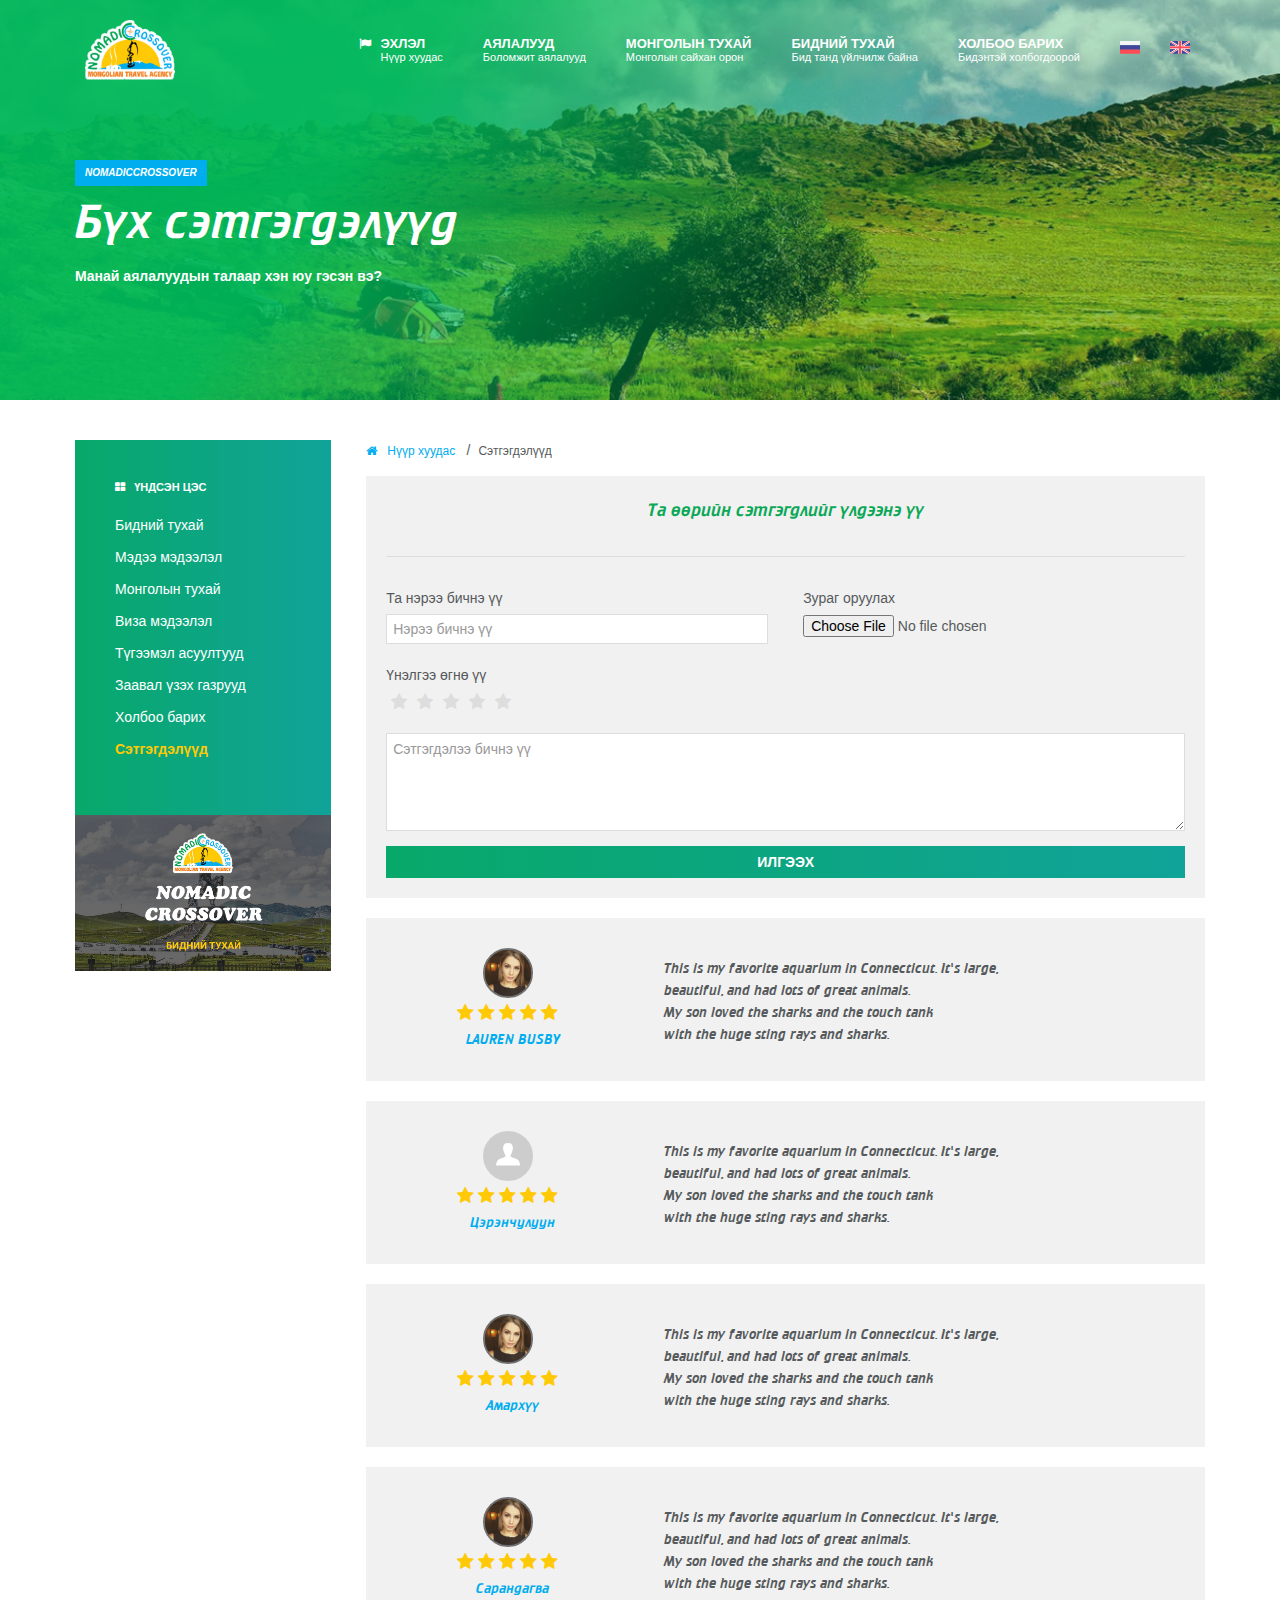
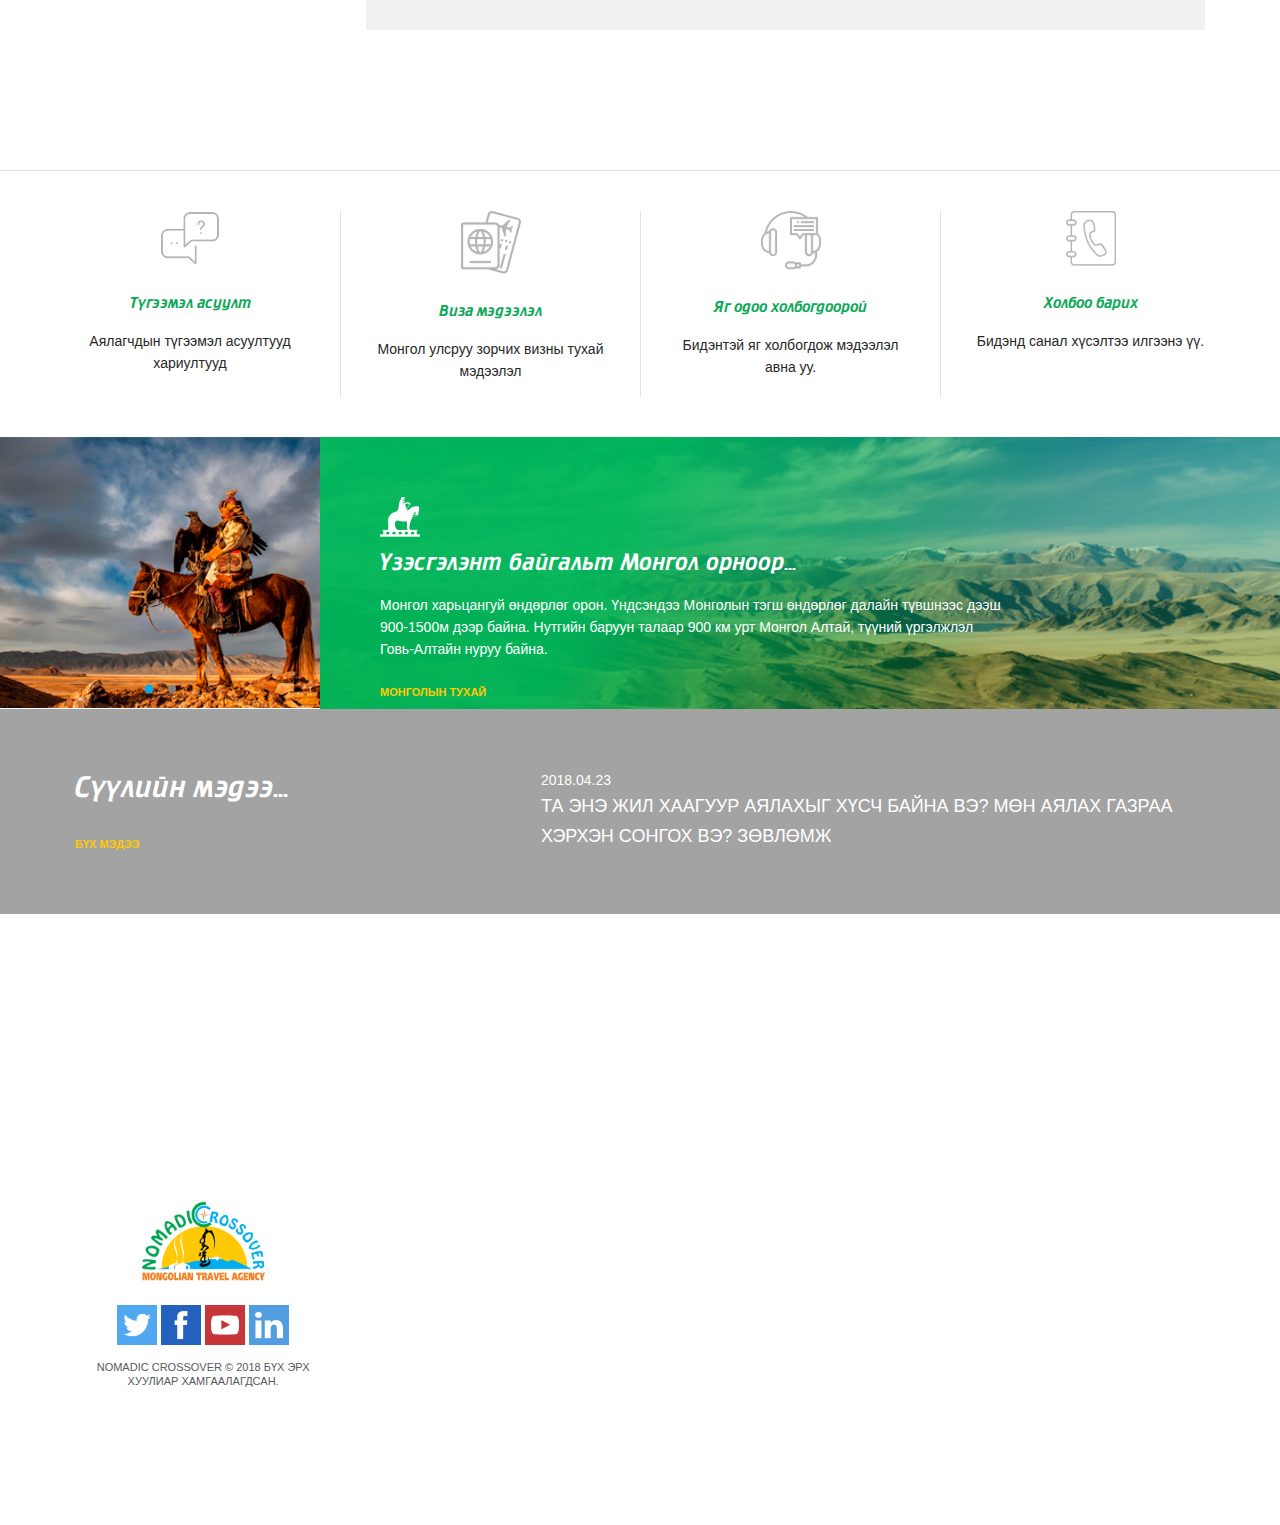
<file: feedback.html>
<!DOCTYPE html>
<html>
<head>
	<title>Nomadic Cross Over | Бүх сэтгэгдэлүүд</title>
	
	<meta charset="utf-8">
	<meta name="viewport" content="width=device-width,initial-scale=1,maximum-scale=1,user-scalable=no">
    <meta name="description" content="" />
    <meta name="keywords" content="" />
    <meta http-equiv="X-UA-Compatible" content="IE=edge,chrome=1">
    <meta name="HandheldFriendly" content="true">

    <meta property="og:title" content="" />
    <meta property="og:image" content="http://www.oooooo.com/img/social-share.jpg" />
    <meta property="og:url" content="http://www.oooooo.com/" />
    <meta property="og:site_name" content="" />
    <meta property="og:description" content="" />

   	<link rel="icon" href="img/favicon.png" type="image/png" sizes="50x50">

	<link rel="stylesheet" type="text/css" href="css/uikit.min.css" />
	<link rel="stylesheet" type="text/css" href="css/components/slideshow.css">
    <link rel="stylesheet" type="text/css" href="css/components/dotnav.css">
    <link rel="stylesheet" type="text/css" href="css/components/slidenav.css">
	<link rel="stylesheet" type="text/css" href="css/main.css">

	<link href="https://fonts.googleapis.com/css?family=Roboto:100,300,400,400i,500,500i,700,900&amp;subset=cyrillic,cyrillic-ext,latin-ext" rel="stylesheet">

</head>
<body>

    <div id="mobile-menu" class="uk-offcanvas">
        <div class="uk-offcanvas-bar uk-offcanvas-bar-flip">
            <div class="uk-text-center padding-top-bottom-30">
                <a href="index.html"><img src="img/logo.png" width="100"></a>
            </div>
            <ul class="uk-nav uk-nav-offcanvas uk-list-line" data-uk-nav>
                <li>
                    <a href="index.html">
                        <span class="uk-text-bold text-uppercase text-13 big-txt">Эхлэл</span>
                        <div class="text-light small-txt text-11">Нүүр хуудас</div>
                    </a>
                </li>
                <li>
                    <a href="tours.html">
                        <span class="uk-text-bold text-uppercase text-13 big-txt">Аялалууд</span>
                        <div class="text-light small-txt text-11">Боломжит аялалууд</div>
                    </a>
                </li>
                <li>
                    <a href="mongolia.html">
                        <span class="uk-text-bold text-uppercase text-13 big-txt">Монголын тухай</span>
                        <div class="text-light small-txt text-11">Монголын сайхан орон</div>
                    </a>
                </li>
                <li>
                    <a href="about.html">
                        <span class="uk-text-bold text-uppercase text-13 big-txt">Бидний тухай</span>
                        <div class="text-light small-txt text-11">Бид танд үйлчилж байна</div>
                    </a>
                </li>
                <li>
                    <a href="contact.html">
                        <span class="uk-text-bold text-uppercase text-13 big-txt">Холбоо барих</span>
                        <div class="text-light small-txt text-11">Бидэнтэй холбогдоорой</div>
                    </a>
                </li>
                <li class="uk-nav-header text-11">
                    <i class="uk-icon uk-icon-globe"></i> &nbsp; Хэлний сонголт
                </li>
                <li>
                    <a href=""><img src="img/russia.png" width="20" /> &nbsp; Русский</a>
                </li>
                <li>
                    <a href=""><img src="img/uk.png" width="20" /> &nbsp; English</a>
                </li>
            </ul>
        </div>
    </div>


    <div id="category" class="uk-modal">
        <div class="uk-modal-dialog uk-padding-remove">
            <a class="uk-modal-close uk-close text-white text-18 margin-right-20 margin-top-20" style="opacity: 1;"></a>
            <div class="back-gradient padding-40" >
                <div class="text-white text-uppercase text-11 uk-text-bold  uk-text-bold">
                    <i class="uk-icon uk-icon-th-large"></i> &nbsp; Үндсэн цэс
                </div>
                <ul class="uk-list uk-list-space text-white margin-top-20 list-white">
                    <li><a href="about.html">Бидний тухай</a></li>
                    <li><a href="news.html">Мэдээ мэдээлэл</a></li>
                    <li><a href="mongolia.html">Монголын тухай</a></li>
                    <li><a href="visa.html">Виза мэдээлэл</a></li>
                    <li><a href="faq.html">Түгээмэл асуултууд</a></li>
                    <li><a href="must.html">Заавах үзэх газрууд</a></li>
                    <li><a href="contact.html">Заавах үзэх газрууд</a></li>
                    <li class="active"><a href="feedback.html">Сэтгэгдэлүүд</a></li>
                </ul>    
            </div>
            <div class="back-dark-green">
                <a href="about.html"><img src="img/zahialga.jpg" /></a>
            </div>
        </div>
    </div>

    <div class="uk-cover-background uk-position-relative header-background" style="background-image: url('img/page-header-img.jpg');">
        <img class="small-height-400 other-page-header-img" src="img/background-slide-back.png" width="100%" height="" alt="">
        <div class="uk-position-cover">
            <div class="uk-container uk-container-center">
                <div class="uk-clearfix">
                    <div class="uk-float-left">
                        <a href="index.html" class="logo-clear"><img src="img/logo.png" width="90" /></a>
                    </div>
                    <div class="uk-float-right">
                        <a href="#mobile-menu" class="uk-hidden-large margin-top-8 uk-display-inline-block margin-top-30 margin-right-20" data-uk-offcanvas="{mode:'slide'}">
                            <i class="uk-icon uk-icon-large uk-icon-bars text-white"></i>
                        </a>

                        <ul class="uk-nav uk-flex main-menu uk-visible-large">
                            <li>
                                <a href="index.html">
                                    <div class="uk-flex">
                                        <div class="menu-icon"><i class="uk-icon uk-icon-flag"></i> </div>
                                        <div class="menu-item">
                                            <span class="uk-text-bold text-uppercase text-13 big-txt">Эхлэл</span>
                                            <div class="text-light small-txt text-11">Нүүр хуудас</div>
                                        </div>
                                    </div>
                                </a>
                            </li>
                            <li class="">
                                <a href="tours.html">
                                    <div class="menu-item">
                                        <span class="uk-text-bold text-uppercase text-13 big-txt">Аялалууд</span>
                                        <div class="text-light small-txt text-11">Боломжит аялалууд</div>
                                    </div>
                                </a>
                            </li>
                            <li>
                                <a href="mongolia.html">
                                    <div class="menu-item">
                                        <span class="uk-text-bold text-uppercase text-13 big-txt">Монголын тухай</span>
                                        <div class="text-light small-txt text-11">Монголын сайхан орон</div>
                                    </div>
                                </a>
                            </li>
                            <li>
                                <a href="about.html">
                                    <div class="menu-item">
                                        <span class="uk-text-bold text-uppercase text-13 big-txt">Бидний тухай</span>
                                        <div class="text-light small-txt text-11">Бид танд үйлчилж байна</div>
                                    </div>
                                </a>
                            </li>
                            <li>
                                <a href="contact.html">
                                    <div class="menu-item">
                                        <span class="uk-text-bold text-uppercase text-13 big-txt">Холбоо барих</span>
                                        <div class="text-light small-txt text-11">Бидэнтэй холбогдоорой</div>
                                    </div>
                                </a>
                            </li>
                            <li class="flag">
                                <a href=""><img src="img/russia.png" width="20" /></a>
                            </li>
                            <li class="flag" style="margin-left: 0px;">
                                <a href=""><img src="img/uk.png" width="20" /></a>
                            </li>
                        </ul>
                    </div>
                </div>

                <div class="uk-clearfix">
                    <div class="uk-float-left">
                        <div class="margin-top-70">
                            <span class="back-blue padding-right-10 padding-left-10 padding-top-bottom-5 text-white text-uppercase uk-text-bold text-10 text-italic uk-display-inline-block margin-bottom-10 name-tag">
                                NomadicCrossover
                            </span>

                            <h2 class="header-title text-white text-48 small-text-36 uk-margin-remove uk-padding-remove">
                                Бүх сэтгэгдэлүүд
                            </h2>

                            <p class="text-white uk-text-bold">
                                Манай аялалуудын талаар хэн юу гэсэн вэ?
                            </p>

                        </div>
                    </div>
                    
                </div>
                
            </div>
        </div>
    </div>

    <div class="padding-bottom-100">
        <div class="uk-container uk-container-center">
            

            <div class="uk-grid margin-top-bottom-40" data-uk-grid-margin>
                <div class="uk-width-large-1-4 uk-width-medium-1-3 uk-width-small-1-1">
                    <div class="uk-visible-small margin-bottom-20 uk-margin-remove" style="z-index: 10 !important;" data-uk-sticky="{boundary: '#zogs'}">
                        <a href="#category" class="uk-display-block uk-text-center back-gradient padding-10 text-white uk-text-bold text-11 text-uppercase"   data-uk-modal="{center:true}">
                            <i class="uk-icon uk-icon-th-large"></i> &nbsp; Үндсэн цэс
                        </a>
                    </div>
                    <div class="uk-hidden-small" data-uk-sticky="{top:40, boundary: true}">
                        <div class="back-gradient padding-40" >
                            <div class="text-white text-uppercase text-11 uk-text-bold  uk-text-bold">
                                <i class="uk-icon uk-icon-th-large"></i> &nbsp; Үндсэн цэс
                            </div>
                            <ul class="uk-list uk-list-space text-white margin-top-20 list-white">
                                <li><a href="about.html">Бидний тухай</a></li>
                                <li><a href="news.html">Мэдээ мэдээлэл</a></li>
                                <li><a href="mongolia.html">Монголын тухай</a></li>
                                <li><a href="visa.html">Виза мэдээлэл</a></li>
                                <li><a href="faq.html">Түгээмэл асуултууд</a></li>
                                <li><a href="must.html">Заавал үзэх газрууд</a></li>
                                <li><a href="contact.html">Холбоо барих</a></li>
                                <li class="active"><a href="feedback.html">Сэтгэгдэлүүд</a></li>
                            </ul>     
                        </div>
                        <div class="back-dark-green">
                            <a href="about.html"><img src="img/zahialga.jpg" /></a>
                        </div>
                    </div>
                </div>
                <div class="uk-width-large-3-4 uk-width-medium-2-3 uk-width-small-1-1">
                    <div class="">
                        <ul class="uk-breadcrumb bread text-12">
                            <li><a href="index.html" class="text-blue"><i class="uk-icon uk-icon-home"></i> &nbsp; Нүүр хуудас</a></li>
                            <li class="uk-active"><span>Сэтгэгдэлүүд</span></li>
                        </ul>
                    </div>

                    <div class="back-gray padding-20 margin-bottom-20">
                        <div class="cricket text-green text-18 uk-text-center">Та өөрийн сэтгэгдлийг үлдээнэ үү</div>
                        
                        <hr class="margin-top-30 margin-bottom-30">

                        <form method="GET" action="" class="uk-form">
                             <div class="uk-grid">
                                <div class="uk-width-1-2">
                                    <div class="uk-form-row">
                                        <label class="uk-form-label" for="form-h-it">Та нэрээ бичнэ үү</label>
                                        <div class="uk-form-controls margin-top-5">
                                            <input type="text" placeholder="Нэрээ бичнэ үү" class="uk-width-1-1">
                                        </div>
                                    </div>
                                </div>
                                <div class="uk-width-1-2">
                                    <div class="uk-form-row">
                                        <div class="uk-form-file">
                                            <div class="margin-bottom-5">Зураг оруулах &nbsp; </div>
                                            <input type="file">
                                        </div>
                                    </div>
                                </div>
                            </div>
                            
                            <div class="uk-form-row margin-top-20">
                                <label class="uk-form-label" for="form-h-it">Үнэлгээ өгнө үү</label>
                                <div class="">
                                    <fieldset class="rating">
                                        <input type="radio" id="star5" name="rating" value="5" /><label class = "full" for="star5" title="Awesome - 5 stars"></label>
                                        <input type="radio" id="star4half" name="rating" value="4 and a half" /><label class="half" for="star4half" title="Pretty good - 4.5 stars"></label>
                                        <input type="radio" id="star4" name="rating" value="4" /><label class = "full" for="star4" title="Pretty good - 4 stars"></label>
                                        <input type="radio" id="star3half" name="rating" value="3 and a half" /><label class="half" for="star3half" title="Meh - 3.5 stars"></label>
                                        <input type="radio" id="star3" name="rating" value="3" /><label class = "full" for="star3" title="Meh - 3 stars"></label>
                                        <input type="radio" id="star2half" name="rating" value="2 and a half" /><label class="half" for="star2half" title="Kinda bad - 2.5 stars"></label>
                                        <input type="radio" id="star2" name="rating" value="2" /><label class = "full" for="star2" title="Kinda bad - 2 stars"></label>
                                        <input type="radio" id="star1half" name="rating" value="1 and a half" /><label class="half" for="star1half" title="Meh - 1.5 stars"></label>
                                        <input type="radio" id="star1" name="rating" value="1" /><label class = "full" for="star1" title="Sucks big time - 1 star"></label>
                                        <input type="radio" id="starhalf" name="rating" value="half" /><label class="half" for="starhalf" title="Sucks big time - 0.5 stars"></label>
                                    </fieldset>
                                </div>
                            </div>
                            

                            <div class="uk-form-row">
                                <textarea cols="" class="uk-width-1-1" rows="4" placeholder="Сэтгэгдэлээ бичнэ үү"></textarea>
                            </div>

                            <div class="uk-form-row margin-top-10">
                                <a href="" class="padding-5 back-gradient uk-display-block uk-text-bold uk-text-center text-white text-uppercase">Илгээх</a>
                            </div>
                            
                        </form>
                    </div>

                    <div class="back-gray padding-20 margin-bottom-20">
                        <div class="uk-grid uk-flex-middle" data-uk-grid-margin="">
                            <div class="uk-width-medium-1-3 uk-row-first">
                                <div class="uk-text-center">
                                    <img src="img/feedback-user.png" width="50" />
                                    <div class="">
                                        <i class="uk-icon uk-icon-star text-yellow text-18"></i>
                                        <i class="uk-icon uk-icon-star text-yellow text-18"></i>
                                        <i class="uk-icon uk-icon-star text-yellow text-18"></i>
                                        <i class="uk-icon uk-icon-star text-yellow text-18"></i>
                                        <i class="uk-icon uk-icon-star text-yellow text-18"></i>
                                    </div>
                                    <span class="cricket text-blue margin-left-10">LAUREN BUSBY</span>
                                </div>
                            </div>
                            <div class="uk-width-medium-2-3 uk-flex-middle">
                                
                                <div class="">
                                    <p class="cricket margin-top-20 text-14 small-text-center">
                                        This is my favorite aquarium in Connecticut. It's large, <br>
                                        beautiful, and had lots of great animals. <br>
                                        My son loved the sharks and the touch tank<br>
                                        with the huge sting rays and sharks.
                                    </p>
                                </div>
                            </div>
                        </div>
                    </div>

                    <div class="back-gray padding-20 margin-bottom-20">
                        <div class="uk-grid uk-flex-middle" data-uk-grid-margin="">
                            <div class="uk-width-medium-1-3 uk-row-first">
                                <div class="uk-text-center">
                                    <img src="img/noimg.png" width="50" />
                                    <div class="">
                                        <i class="uk-icon uk-icon-star text-yellow text-18"></i>
                                        <i class="uk-icon uk-icon-star text-yellow text-18"></i>
                                        <i class="uk-icon uk-icon-star text-yellow text-18"></i>
                                        <i class="uk-icon uk-icon-star text-yellow text-18"></i>
                                        <i class="uk-icon uk-icon-star text-yellow text-18"></i>
                                    </div>
                                    <span class="cricket text-blue margin-left-10">Цэрэнчулуун</span>
                                </div>
                            </div>
                            <div class="uk-width-medium-2-3 uk-flex-middle">
                                
                                <div class="">
                                    <p class="cricket margin-top-20 text-14 small-text-center">
                                        This is my favorite aquarium in Connecticut. It's large, <br>
                                        beautiful, and had lots of great animals. <br>
                                        My son loved the sharks and the touch tank<br>
                                        with the huge sting rays and sharks.
                                    </p>
                                </div>
                            </div>
                        </div>
                    </div>
                       
                    <div class="back-gray padding-20 margin-bottom-20">
                        <div class="uk-grid uk-flex-middle" data-uk-grid-margin="">
                            <div class="uk-width-medium-1-3 uk-row-first">
                                <div class="uk-text-center">
                                    <img src="img/feedback-user.png" width="50" />
                                    <div class="">
                                        <i class="uk-icon uk-icon-star text-yellow text-18"></i>
                                        <i class="uk-icon uk-icon-star text-yellow text-18"></i>
                                        <i class="uk-icon uk-icon-star text-yellow text-18"></i>
                                        <i class="uk-icon uk-icon-star text-yellow text-18"></i>
                                        <i class="uk-icon uk-icon-star text-yellow text-18"></i>
                                    </div>
                                    <span class="cricket text-blue margin-left-10">Амархүү</span>
                                </div>
                            </div>
                            <div class="uk-width-medium-2-3 uk-flex-middle">
                                
                                <div class="">
                                    <p class="cricket margin-top-20 text-14 small-text-center">
                                        This is my favorite aquarium in Connecticut. It's large, <br>
                                        beautiful, and had lots of great animals. <br>
                                        My son loved the sharks and the touch tank<br>
                                        with the huge sting rays and sharks.
                                    </p>
                                </div>
                            </div>
                        </div>
                    </div>

                    <div class="back-gray padding-20 margin-bottom-20">
                        <div class="uk-grid uk-flex-middle" data-uk-grid-margin="">
                            <div class="uk-width-medium-1-3 uk-row-first">
                                <div class="uk-text-center">
                                    <img src="img/feedback-user.png" width="50" />
                                    <div class="">
                                        <i class="uk-icon uk-icon-star text-yellow text-18"></i>
                                        <i class="uk-icon uk-icon-star text-yellow text-18"></i>
                                        <i class="uk-icon uk-icon-star text-yellow text-18"></i>
                                        <i class="uk-icon uk-icon-star text-yellow text-18"></i>
                                        <i class="uk-icon uk-icon-star text-yellow text-18"></i>
                                    </div>
                                    <span class="cricket text-blue margin-left-10">Сарандагва</span>
                                </div>
                            </div>
                            <div class="uk-width-medium-2-3 uk-flex-middle">
                                
                                <div class="">
                                    <p class="cricket margin-top-20 text-14 small-text-center">
                                        This is my favorite aquarium in Connecticut. It's large, <br>
                                        beautiful, and had lots of great animals. <br>
                                        My son loved the sharks and the touch tank<br>
                                        with the huge sting rays and sharks.
                                    </p>
                                </div>
                            </div>
                        </div>
                    </div>
                    
                    
                    
                </div>
            </div>

        </div>
    </div>



    <div class="padding-top-bottom-40 border-top-1" id="zogs">
        <div class="uk-container uk-container-center">
            <div class="uk-grid uk-grid-divider uk-text-center" data-uk-grid-margin>
                <div class="uk-width-large-1-4 uk-width-medium-1-4 uk-width-small-1-1">
                    <a href="faq.html">
                        <img src="img/home-icon1.png" width="60" />
                        <h5 class="cricket text-16 text-green">Түгээмэл асуулт</h5>
                        <p class="text-black">
                            Аялагчдын түгээмэл асуултууд хариултууд
                        </p>
                    </a>
                </div>
                <div class="uk-width-large-1-4 uk-width-medium-1-4 uk-width-small-1-1">
                    <a href="visa.html">
                        <img src="img/home-icon2.png" width="60" />
                        <h5 class="cricket text-16 text-green">Виза мэдээлэл</h5>
                        <p class="text-black">
                            Монгол улсруу зорчих визны тухай мэдээлэл
                        </p>
                    </a>
                </div>
                <div class="uk-width-large-1-4 uk-width-medium-1-4 uk-width-small-1-1">
                    <a href="">
                        <img src="img/home-icon3.png" width="60" />
                        <h5 class="cricket text-16 text-green">Яг одоо холбогдоорой</h5>
                        <p class="text-black">
                            Бидэнтэй яг холбогдож мэдээлэл авна уу.
                        </p>
                    </a>
                </div>
                <div class="uk-width-large-1-4 uk-width-medium-1-4 uk-width-small-1-1">
                    <a href="contact.html">
                        <img src="img/home-icon4.png" width="50" />
                        <h5 class="cricket text-16 text-green">Холбоо барих</h5>
                        <p class="text-black">
                            Бидэнд санал хүсэлтээ илгээнэ үү.
                        </p>
                    </a>
                </div>
            </div>
        </div>
	</div>

    <div class="">
        <div class="uk-grid uk-grid-collapse" data-uk-grid-margin data-uk-grid-match="{target:'.video-section-height'}">
            <div class="uk-width-large-1-4 uk-width-medium-1-3 uk-width-small-1-1">
                
                
                <div class="uk-slidenav-position" data-uk-slideshow="{kenburns:true}">
                    <ul class="uk-slideshow">
                        <li><img src="img/bird.png" /></li>
                        <li><img src="img/bird.png" /></li>
                    </ul>
                    
                    <ul class="uk-dotnav uk-dotnav-contrast uk-position-bottom uk-flex-center">
                        <li data-uk-slideshow-item="0"><a href=""></a></li>
                        <li data-uk-slideshow-item="1"><a href=""></a></li>
                    </ul>
                </div>
            </div>
            <div class="uk-width-large-3-4 uk-width-medium-2-3 uk-width-small-1-1">
                <div class="uk-cover-background uk-position-relative small-height-520">
                    <img src="img/slide-back-section.jpg" class="small-height-100" width="100%" height="" alt="">
                    <div class="uk-position-cover padding-60 small-padding-30 video-section-height slider-section-gradient">
                        <h4 class="text-white cricket text-24 margin-top-0">
                            <img src="img/chingis.png" width="40" />
                            
                            <div class="margin-top-10">Үзэсгэлэнт байгальm Монгол орноор...</div>
                        </h4>
                        <p class="uk-width-large-3-4 text-white">
                            Монгол харьцангуй өндөрлөг орон. Үндсэндээ Монголын тэгш өндөрлөг далайн түвшнээс дээш 900-1500м дээр байна. Нутгийн баруун талаар 900 км урт Монгол Алтай, түүний үргэлжлэл Говь-Алтайн нуруу байна.
                        </p>

                        <a href="mongolia.html" class="text-yellow text-uppercase uk-text-bold text-11 uk-display-inline-block margin-top-10">
                            МОНГОЛЫН ТУХАЙ
                        </a>
                    </div>
                </div>
            </div>
        </div>
    </div>

    <div class="padding-top-bottom-60 back-dark-gray">
        <div class="uk-container uk-container-center">
            <div class="uk-grid" data-uk-grid-margin>
                <div class="uk-width-large-2-5 uk-width-medium-1-3 uk-width-small-1-1">
                    <div class="cricket text-30 text-white">
                        Сүүлийн мэдээ...
                    </div>

                    <a href="news.html" class="text-yellow text-uppercase uk-text-bold text-11 uk-display-inline-block margin-top-30">
                        Бүх мэдээ
                    </a>
                </div>
                <div class="uk-width-large-3-5 uk-width-medium-2-3 uk-width-small-1-1">
                    <a href="">
                        <span class="text-white">2018.04.23</span>
                        <h3 class="text-light text-uppercase text-18 text-white uk-margin-remove uk-padding-remove">
                            ТА ЭНЭ ЖИЛ ХААГУУР АЯЛАХЫГ ХҮСЧ БАЙНА ВЭ?  МӨН АЯЛАХ ГАЗРАА ХЭРХЭН СОНГОХ ВЭ? ЗӨВЛӨМЖ 
                        </h3>
                    </a>
                </div>
            </div>
        </div>
    </div>


    <div class="" data-uk-scrollspy="{cls:'uk-animation-fade', repeat: true}">
        <div class="uk-container-center uk-container">
            <div class="border-gray-1 padding-40 margin-top-60 margin-bottom-50">
                <div class="uk-clearfix uk-flex-middle small-center">
                    <div class="uk-float-left small-display-block">
                        <h4 class="text-22 text-uppercase text-green uk-margin-remove uk-padding-remove" style="line-height: 23px !important;">
                            Бидэнтэй холбогдох
                        </h4>
                        <p class="text-black text-light uk-margin-bottom-remove uk-padding-remove" style="margin-top: 5px !important;">
                            Танд ямар нэгэн асуулт байна уу?
                        </p>
                    </div>
                    <div class="uk-float-right padding-top-10 small-display-block small-margin-top-30 small-center">
                        <a href="" class="text-green">
                            <i class="uk-icon uk-icon-facebook-square uk-icon-small text-green"></i> &nbsp; Фэйсбүүк
                        </a>
                        <a href="" class="text-green margin-left-30">
                            <i class="uk-icon uk-icon-twitter-square uk-icon-small text-green"></i> &nbsp; Твиттер
                        </a>
                        <a href="contact.html" class="text-medium padding-right-30 padding-left-30 padding-top-10 padding-bottom-10 margin-left-20 uk-display-inline-block text-white back-green text-medium margin-left-40  small-margin-top-30 small-margin-left-remove small-center">
                            Бидэнтэй холбоо барих &nbsp;&nbsp;&nbsp;  <i class="uk-icon uk-icon-long-arrow-right"></i>
                        </a>
                    </div>
                </div>
            </div>
        </div>
    </div>

    <footer>
            <div class="margin-top-40 margin-bottom-80">
                <div class="uk-container uk-container-center small-center">
                    <div class="uk-grid" data-uk-grid-margin>
                        <div class="uk-width-large-1-4 uk-width-medium-1-4 uk-width-small-1-1">
                            <div class="uk-text-center">
                                <a href=""><img src="img/logo.png" /></a><br>
                                <div class="margin-top-20">
                                    <a href=""><img src="img/twitter.png" width="40"></a>
                                    <a href=""><img src="img/facebook.png" width="40"></a>
                                    <a href=""><img src="img/youtube.png" width="40"></a>
                                    <a href=""><img src="img/linkedin.png" width="40"></a>
                                </div>
                                <p class="text-uppercase text-11">
                                    NOMADIC CROSSOVER  © 2018  БҮХ ЭРХ ХУУЛИАР ХАМГААЛАГДСАН. 
                                </p>
                            </div>
                        </div>
                        <div class="uk-width-large-1-4 uk-width-medium-1-4 uk-width-small-1-1">
                            <h4 class="text-green text-uppercase text-12 text-medium" data-uk-scrollspy="{cls:'uk-animation-slide-top', repeat: true}">Vндсэн цэс</h4>
                            <ul class="uk-list uk-list-space text-black text-12 uk-margin-remove uk-padding-remove" data-uk-scrollspy="{cls:'uk-animation-slide-top', repeat: true}">
                                <li><a href="index.html" class="text-black">Эхлэл</a></li>
                                <li><a href="tours.html" class="text-black">Аялалууд</a></li>
                                <li><a href="news.html" class="text-black">Мэдээ мэдээлэл</a></li>
                                <li><a href="about.html" class="text-black">Бидний тухай</a></li>
                                <li><a href="contact.html" class="text-black">Холбоо барих</a></li>
                            </ul>
                        </div>
                        <div class="uk-width-large-1-4 uk-width-medium-1-4 uk-width-small-1-1">
                            <h4 class="text-green text-uppercase text-12 text-medium" data-uk-scrollspy="{cls:'uk-animation-slide-top', repeat: true}">Улаанбаатар хот</h4>
                            <p data-uk-scrollspy="{cls:'uk-animation-slide-top', repeat: true}">
                                Хан-уул дүүрэг, 11-р хороо, Их Монгол улсын гудамж, Ривер Гарден хотхон, Ривер Тауэр, 2 давхар 205 тоот
                            </p>
                            <div class="uk-flex small-display-block small-center" data-uk-scrollspy="{cls:'uk-animation-slide-top', repeat: true}">
                                <div class=""><i class="uk-icon uk-icon-phone text-green"></i></div>
                                <div class="margin-left-10">
                                    7710 7171, <br>
                                    9935 2089
                                </div>
                            </div>
                        </div>
                        <div class="uk-width-large-1-4 uk-width-medium-1-4 uk-width-small-1-1">
                            <h4 class="text-green text-uppercase text-12 text-medium" data-uk-scrollspy="{cls:'uk-animation-slide-top', repeat: true}">Эрдэнэт</h4>
                            <p data-uk-scrollspy="{cls:'uk-animation-slide-top', repeat: true}">
                                Орхон аймаг, Баян-Өндөр сум, Тюряковын гудамж, Вэнс компанийн байр Эрдэнэт хот
                            </p>
                            <div class="uk-flex  small-display-block" data-uk-scrollspy="{cls:'uk-animation-slide-top', repeat: true}">
                                <div class=""><i class="uk-icon uk-icon-phone text-green"></i></div>
                                <div class="margin-left-10">
                                    7035 3715, <br>
                                    9935 2089
                                </div>
                            </div>
                        </div>
                    </div>
                </div>
            </div>

            <div class="back-black padding-top-bottom-10">
                <div class="uk-container uk-container-center">
                    <div class="uk-clearfix small-center">
                        <div class="uk-float-left small-display-block text-white text-11" style="margin-top: 5px;" data-uk-scrollspy="{cls:'uk-animation-slide-top', repeat: true}">
                            Вэнс ХХК.  Бүх эрх хуулиар хамгаалагдсан. &copy; 2018 он.
                        </div>
                        <div class="uk-float-right small-display-block small-margin-top-10" data-uk-scrollspy="{cls:'uk-animation-slide-top', repeat: true}">
                            <a href="" class="text-white"><i class="uk-icon uk-icon-facebook"></i></a>&nbsp;&nbsp;&nbsp;
                            <a href="" class="text-white"><i class="uk-icon uk-icon-twitter"></i></a>&nbsp;&nbsp;&nbsp;
                            <a href="" class="text-white"><i class="uk-icon uk-icon-instagram"></i></a>
                        </div>
                    </div>
                </div>
            </div>
    </footer>


    <!-- Load Facebook SDK for JavaScript -->
    <div id="fb-root"></div>
    <script>(function(d, s, id) {
      var js, fjs = d.getElementsByTagName(s)[0];
      if (d.getElementById(id)) return;
      js = d.createElement(s); js.id = id;
      js.src = 'https://connect.facebook.net/en_US/sdk/xfbml.customerchat.js#xfbml=1&version=v2.12&autoLogAppEvents=1';
      fjs.parentNode.insertBefore(js, fjs);
    }(document, 'script', 'facebook-jssdk'));</script>

    <!-- Your customer chat code -->
    <div class="fb-customerchat"
      attribution="setup_tool"
      page_id="1668659086519519"
      theme_color="#67b868">
    </div>
	

	<script src="https://ajax.googleapis.com/ajax/libs/jquery/2.1.4/jquery.min.js"></script>
	<script type="text/javascript" src="js/uikit.min.js"></script>
    <script type="text/javascript" src="js/tilt.jquery.js"></script>
	<script type="text/javascript" src="js/components/parallax.min.js"></script>
	<script type="text/javascript" src="js/components/sticky.min.js"></script>
    <script type="text/javascript" src="js/components/slideshow.min.js"></script>
	<script type="text/javascript" src="js/main.js"></script>

    <script type="text/javascript">
        $('.header-extra-img').tilt({
            glare: true,
            maxGlare: .5
        });

        
    </script>

    <span data-tilt></span>
</body>
</html>
</file>
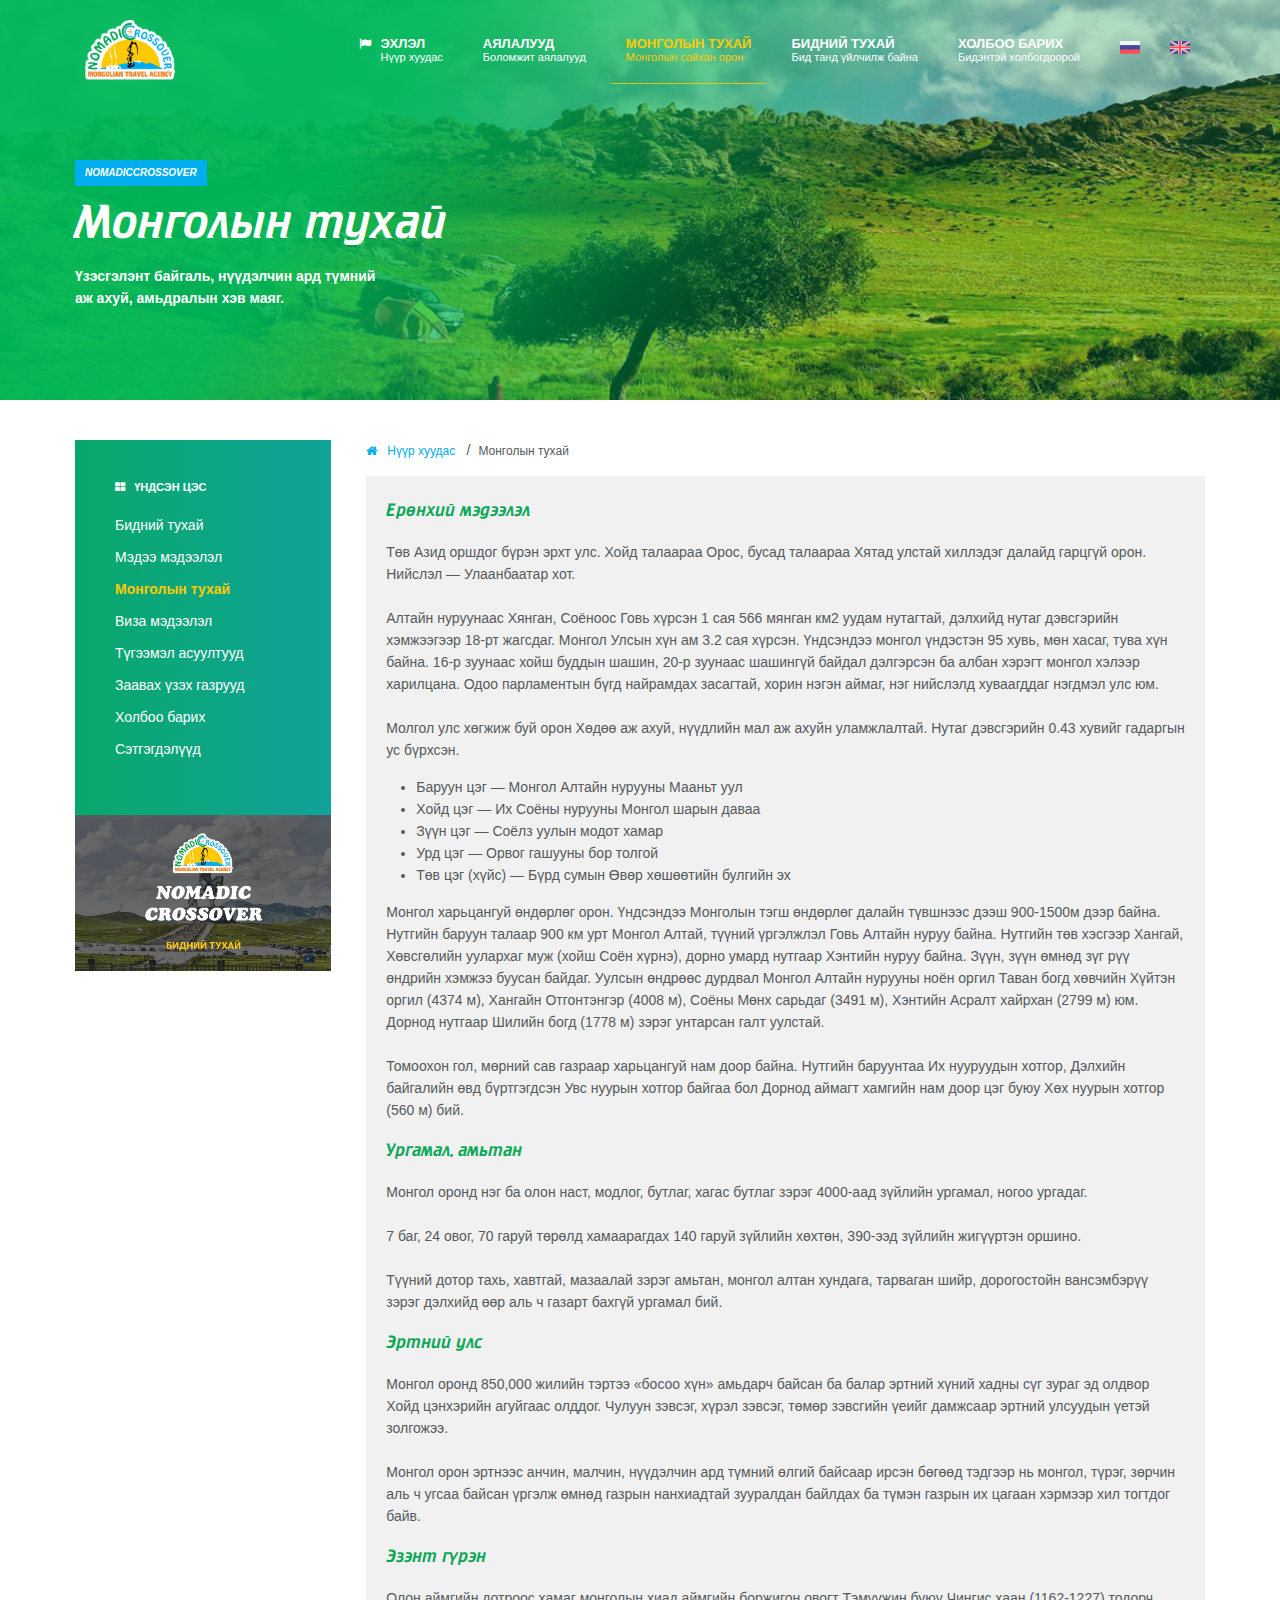
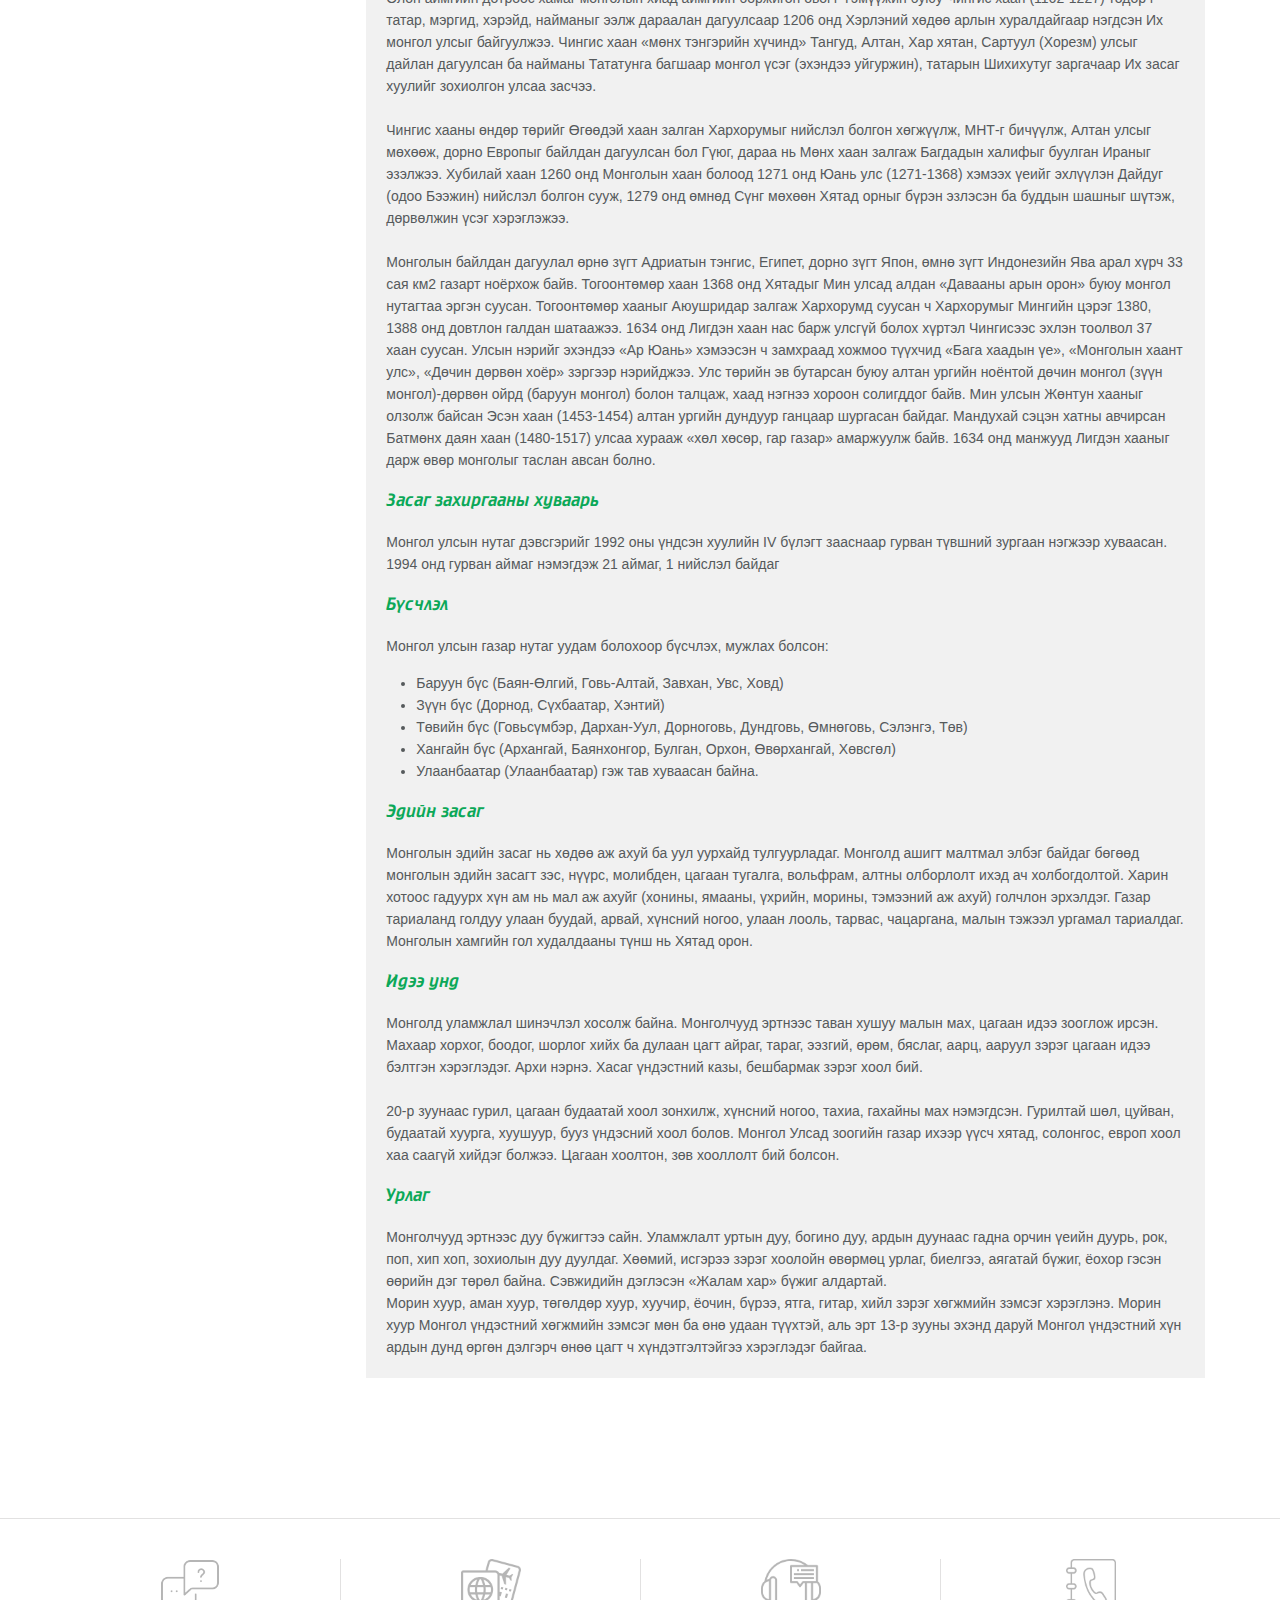
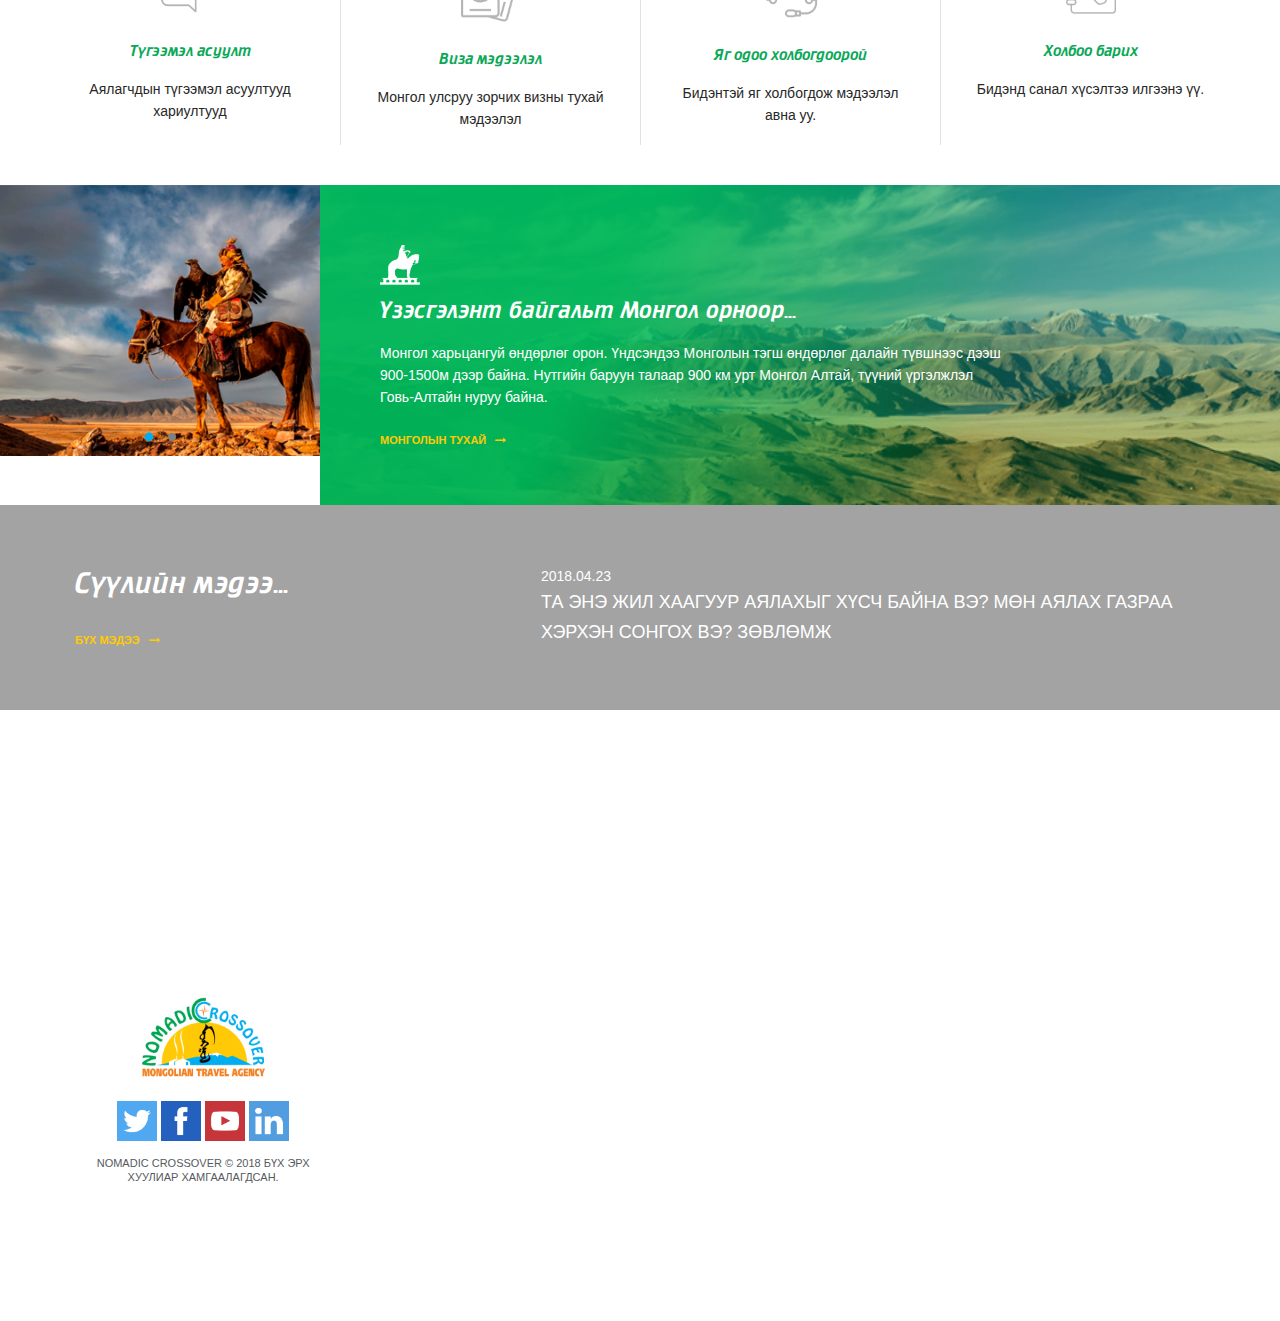
<file: mongolia.html>
<!DOCTYPE html>
<html>
<head>
	<title>Nomadic Cross Over | Аялалууд</title>
	
	<meta charset="utf-8">
	<meta name="viewport" content="width=device-width,initial-scale=1,maximum-scale=1,user-scalable=no">
    <meta name="description" content="" />
    <meta name="keywords" content="" />
    <meta http-equiv="X-UA-Compatible" content="IE=edge,chrome=1">
    <meta name="HandheldFriendly" content="true">

    <meta property="og:title" content="" />
    <meta property="og:image" content="http://www.oooooo.com/img/social-share.jpg" />
    <meta property="og:url" content="http://www.oooooo.com/" />
    <meta property="og:site_name" content="" />
    <meta property="og:description" content="" />

   	<link rel="icon" href="img/favicon.png" type="image/png" sizes="50x50">

	<link rel="stylesheet" type="text/css" href="css/uikit.min.css" />
	<link rel="stylesheet" type="text/css" href="css/components/slideshow.css">
    <link rel="stylesheet" type="text/css" href="css/components/dotnav.css">
    <link rel="stylesheet" type="text/css" href="css/components/slidenav.css">
	<link rel="stylesheet" type="text/css" href="css/main.css">

	<link href="https://fonts.googleapis.com/css?family=Roboto:100,300,400,400i,500,500i,700,900&amp;subset=cyrillic,cyrillic-ext,latin-ext" rel="stylesheet">

</head>
<body>

    <div id="mobile-menu" class="uk-offcanvas">
        <div class="uk-offcanvas-bar uk-offcanvas-bar-flip">
            <div class="uk-text-center padding-top-bottom-30">
                <a href="index.html"><img src="img/logo.png" width="100"></a>
            </div>
            <ul class="uk-nav uk-nav-offcanvas uk-list-line" data-uk-nav>
                <li>
                    <a href="index.html">
                        <span class="uk-text-bold text-uppercase text-13 big-txt">Эхлэл</span>
                        <div class="text-light small-txt text-11">Нүүр хуудас</div>
                    </a>
                </li>
                <li>
                    <a href="tours.html">
                        <span class="uk-text-bold text-uppercase text-13 big-txt">Аялалууд</span>
                        <div class="text-light small-txt text-11">Боломжит аялалууд</div>
                    </a>
                </li>
                <li>
                    <a href="mongolia.html">
                        <span class="uk-text-bold text-uppercase text-13 big-txt">Монголын тухай</span>
                        <div class="text-light small-txt text-11">Монголын сайхан орон</div>
                    </a>
                </li>
                <li>
                    <a href="about.html">
                        <span class="uk-text-bold text-uppercase text-13 big-txt">Бидний тухай</span>
                        <div class="text-light small-txt text-11">Бид танд үйлчилж байна</div>
                    </a>
                </li>
                <li>
                    <a href="contact.html">
                        <span class="uk-text-bold text-uppercase text-13 big-txt">Холбоо барих</span>
                        <div class="text-light small-txt text-11">Бидэнтэй холбогдоорой</div>
                    </a>
                </li>
                <li class="uk-nav-header text-11">
                    <i class="uk-icon uk-icon-globe"></i> &nbsp; Хэлний сонголт
                </li>
                <li>
                    <a href=""><img src="img/russia.png" width="20" /> &nbsp; Русский</a>
                </li>
                <li>
                    <a href=""><img src="img/uk.png" width="20" /> &nbsp; English</a>
                </li>
            </ul>
        </div>
    </div>


    <div id="category" class="uk-modal">
        <div class="uk-modal-dialog uk-padding-remove">
            <a class="uk-modal-close uk-close text-white text-18 margin-right-20 margin-top-20" style="opacity: 1;"></a>
            <div class="back-gradient padding-40" >
                <div class="text-white text-uppercase text-11 uk-text-bold  uk-text-bold">
                    <i class="uk-icon uk-icon-th-large"></i> &nbsp; Үндсэн цэс
                </div>
                <ul class="uk-list uk-list-space text-white margin-top-20 list-white">
                    <li><a href="about.html">Бидний тухай</a></li>
                    <li><a href="news.html">Мэдээ мэдээлэл</a></li>
                    <li class="active"><a href="mongolia.html">Монголын тухай</a></li>
                    <li><a href="visa.html">Виза мэдээлэл</a></li>
                    <li><a href="faq.html">Түгээмэл асуултууд</a></li>
                    <li><a href="must.html">Заавах үзэх газрууд</a></li>
                    <li><a href="contact.html">Холбоо барих</a></li>
                    <li><a href="feedback.html">Сэтгэгдэлүүд</a></li>
                </ul>     
            </div>
            <div class="back-dark-green">
                <a href="about.html"><img src="img/zahialga.jpg" /></a>
            </div>
        </div>
    </div>

    <div class="uk-cover-background uk-position-relative header-background" style="background-image: url('img/page-header-img.jpg');">
        <img class="small-height-400 other-page-header-img" src="img/background-slide-back.png" width="100%" height="" alt="">
        <div class="uk-position-cover">
            <div class="uk-container uk-container-center">
                <div class="uk-clearfix">
                    <div class="uk-float-left">
                        <a href="index.html" class="logo-clear"><img src="img/logo.png" width="90" /></a>
                    </div>
                    <div class="uk-float-right">
                        <a href="#mobile-menu" class="uk-hidden-large margin-top-8 uk-display-inline-block margin-top-30 margin-right-20" data-uk-offcanvas="{mode:'slide'}">
                            <i class="uk-icon uk-icon-large uk-icon-bars text-white"></i>
                        </a>

                        <ul class="uk-nav uk-flex main-menu uk-visible-large">
                            <li>
                                <a href="index.html">
                                    <div class="uk-flex">
                                        <div class="menu-icon"><i class="uk-icon uk-icon-flag"></i> </div>
                                        <div class="menu-item">
                                            <span class="uk-text-bold text-uppercase text-13 big-txt">Эхлэл</span>
                                            <div class="text-light small-txt text-11">Нүүр хуудас</div>
                                        </div>
                                    </div>
                                </a>
                            </li>
                            <li class="">
                                <a href="tours.html">
                                    <div class="menu-item">
                                        <span class="uk-text-bold text-uppercase text-13 big-txt">Аялалууд</span>
                                        <div class="text-light small-txt text-11">Боломжит аялалууд</div>
                                    </div>
                                </a>
                            </li>
                            <li class="active">
                                <a href="mongolia.html">
                                    <div class="menu-item">
                                        <span class="uk-text-bold text-uppercase text-13 big-txt">Монголын тухай</span>
                                        <div class="text-light small-txt text-11">Монголын сайхан орон</div>
                                    </div>
                                </a>
                            </li>
                            <li>
                                <a href="about.html">
                                    <div class="menu-item">
                                        <span class="uk-text-bold text-uppercase text-13 big-txt">Бидний тухай</span>
                                        <div class="text-light small-txt text-11">Бид танд үйлчилж байна</div>
                                    </div>
                                </a>
                            </li>
                            <li>
                                <a href="contact.html">
                                    <div class="menu-item">
                                        <span class="uk-text-bold text-uppercase text-13 big-txt">Холбоо барих</span>
                                        <div class="text-light small-txt text-11">Бидэнтэй холбогдоорой</div>
                                    </div>
                                </a>
                            </li>
                            <li class="flag">
                                <a href=""><img src="img/russia.png" width="20" /></a>
                            </li>
                            <li class="flag" style="margin-left: 0px;">
                                <a href=""><img src="img/uk.png" width="20" /></a>
                            </li>
                        </ul>
                    </div>
                </div>

                <div class="uk-clearfix">
                    <div class="uk-float-left">
                        <div class="margin-top-70">
                            <span class="back-blue padding-right-10 padding-left-10 padding-top-bottom-5 text-white text-uppercase uk-text-bold text-10 text-italic uk-display-inline-block margin-bottom-10 name-tag">
                                NomadicCrossover
                            </span>

                            <h2 class="header-title text-white text-48 small-text-36 uk-margin-remove uk-padding-remove">
                                Монголын тухай
                            </h2>

                            <p class="text-white uk-text-bold">
                                Үзэсгэлэнт байгаль, нүүдэлчин ард түмний<br class="uk-hidden-small">  аж ахуй, амьдралын хэв маяг.
                            </p>

                        </div>
                    </div>
                    
                </div>
                
            </div>
        </div>
    </div>

    <div class="padding-bottom-100">
        <div class="uk-container uk-container-center">
            

            <div class="uk-grid margin-top-bottom-40" data-uk-grid-margin>
                <div class="uk-width-large-1-4 uk-width-medium-1-3 uk-width-small-1-1">
                    <div class="uk-visible-small margin-bottom-20 uk-margin-remove" style="z-index: 10 !important;" data-uk-sticky="{boundary: '#zogs'}">
                        <a href="#category" class="uk-display-block uk-text-center back-gradient padding-10 text-white uk-text-bold text-11 text-uppercase"   data-uk-modal="{center:true}">
                            <i class="uk-icon uk-icon-th-large"></i> &nbsp; Үндсэн цэс
                        </a>
                    </div>
                    <div class="uk-hidden-small" data-uk-sticky="{top:40, boundary: true}">
                        <div class="back-gradient padding-40" >
                            <div class="text-white text-uppercase text-11 uk-text-bold  uk-text-bold">
                                <i class="uk-icon uk-icon-th-large"></i> &nbsp; Үндсэн цэс
                            </div>
                            <ul class="uk-list uk-list-space text-white margin-top-20 list-white">
                                <li><a href="about.html">Бидний тухай</a></li>
                                <li><a href="news.html">Мэдээ мэдээлэл</a></li>
                                <li class="active"><a href="mongolia.html">Монголын тухай</a></li>
                                <li><a href="visa.html">Виза мэдээлэл</a></li>
                                <li><a href="faq.html">Түгээмэл асуултууд</a></li>
                                <li><a href="must.html">Заавах үзэх газрууд</a></li>
                                <li><a href="contact.html">Холбоо барих</a></li>
                                <li><a href="feedback.html">Сэтгэгдэлүүд</a></li>
                            </ul>     
                        </div>
                        <div class="back-dark-green">
                            <a href="about.html"><img src="img/zahialga.jpg" /></a>
                        </div>
                    </div>
                </div>
                <div class="uk-width-large-3-4 uk-width-medium-2-3 uk-width-small-1-1">
                    <div class="">
                        <ul class="uk-breadcrumb bread text-12">
                            <li><a href="index.html" class="text-blue"><i class="uk-icon uk-icon-home"></i> &nbsp; Нүүр хуудас</a></li>
                            <li class="uk-active"><span>Монголын тухай</span></li>
                        </ul>
                    </div>

                    <div class="back-gray padding-20">

                        <p class="text-18 text-green cricket">Ерөнхий мэдээлэл</p>

                        Төв Азид оршдог бүрэн эрхт улс. Хойд талаараа Орос, бусад талаараа Хятад улстай хиллэдэг далайд гарцгүй орон. Нийслэл — Улаанбаатар хот.<br><br>

                        Алтайн нуруунаас Хянган, Соёноос Говь хүрсэн 1 сая 566 мянган км2 уудам нутагтай, дэлхийд нутаг дэвсгэрийн хэмжээгээр 18-рт жагсдаг. Монгол Улсын хүн ам 3.2 сая хүрсэн. Үндсэндээ монгол үндэстэн 95 хувь, мөн хасаг, тува хүн байна. 16-р зуунаас хойш буддын шашин, 20-р зуунаас шашингүй байдал дэлгэрсэн ба албан хэрэгт монгол хэлээр харилцана. Одоо парламентын бүгд найрамдах засагтай, хорин нэгэн аймаг, нэг нийслэлд хуваагддаг нэгдмэл улс юм.

                        <br><br>
                        Молгол улс хөгжиж буй орон Хөдөө аж ахуй, нүүдлийн мал аж ахуйн уламжлалтай. Нутаг дэвсгэрийн 0.43 хувийг гадаргын ус бүрхсэн.
                        <ul class="">
                            <li>Баруун цэг — Монгол Алтайн нурууны Мааньт уул</li>
                            <li>Хойд цэг — Их Соёны нурууны Монгол шарын даваа</li>
                            <li>Зүүн цэг — Соёлз уулын модот хамар</li>
                            <li>Урд цэг — Орвог гашууны бор толгой</li>
                            <li>Төв цэг (хүйс) — Бүрд сумын Өвөр хөшөөтийн булгийн эх</li>
                        </ul>
                        Монгол харьцангуй өндөрлөг орон. Үндсэндээ Монголын тэгш өндөрлөг далайн түвшнээс дээш 900-1500м дээр байна. Нутгийн баруун талаар 900 км урт Монгол Алтай, түүний үргэлжлэл Говь Алтайн нуруу байна. Нутгийн төв хэсгээр Хангай, Хөвсгөлийн уулархаг муж (хойш Соён хүрнэ), дорно умард нутгаар Хэнтийн нуруу байна. Зүүн, зүүн өмнөд зүг рүү өндрийн хэмжээ буусан байдаг. Уулсын өндрөөс дурдвал Монгол Алтайн нурууны ноён оргил Таван богд хөвчийн Хүйтэн оргил (4374 м), Хангайн Отгонтэнгэр (4008 м), Соёны Мөнх сарьдаг (3491 м), Хэнтийн Асралт хайрхан (2799 м) юм. Дорнод нутгаар Шилийн богд (1778 м) зэрэг унтарсан галт уулстай.<br><br>

                        Томоохон гол, мөрний сав газраар харьцангуй нам доор байна. Нутгийн баруунтаа Их нууруудын хотгор, Дэлхийн байгалийн өвд бүртгэгдсэн Увс нуурын хотгор байгаа бол Дорнод аймагт хамгийн нам доор цэг буюу Хөх нуурын хотгор (560 м) бий.

                        <p class="text-18 text-green cricket">Ургамал, амьтан</p>

                        Монгол оронд нэг ба олон наст, модлог, бутлаг, хагас бутлаг зэрэг 4000-аад зүйлийн ургамал, ногоо ургадаг.<br><br>
                        7 баг, 24 овог, 70 гаруй төрөлд хамаарагдах 140 гаруй зүйлийн хөхтөн, 390-ээд зүйлийн жигүүртэн оршино.<br><br>
                        Түүний дотор тахь, хавтгай, мазаалай зэрэг амьтан, монгол алтан хундага, тарваган шийр, дорогостойн вансэмбэрүү зэрэг дэлхийд өөр аль ч газарт бахгүй ургамал бий.

                        <p class="text-18 text-green cricket">Эртний улс</p>
                        Монгол оронд 850,000 жилийн тэртээ «босоо хүн» амьдарч байсан ба балар эртний хүний хадны сүг зураг эд олдвор Хойд цэнхэрийн агуйгаас олддог. Чулуун зэвсэг, хүрэл зэвсэг, төмөр зэвсгийн үеийг дамжсаар эртний улсуудын үетэй золгожээ.<br><br>
                        Монгол орон эртнээс анчин, малчин, нүүдэлчин ард түмний өлгий байсаар ирсэн бөгөөд тэдгээр нь монгол, түрэг, зөрчин аль ч угсаа байсан үргэлж өмнөд газрын нанхиадтай зууралдан байлдах ба түмэн газрын их цагаан хэрмээр хил тогтдог байв.
                        <p class="text-18 text-green cricket">Эзэнт гүрэн</p>
                        Олон аймгийн дотроос хамаг монголын хиад аймгийн боржигон овогт Тэмүүжин буюу Чингис хаан (1162-1227) тодорч татар, мэргид, хэрэйд, найманыг ээлж дараалан дагуулсаар 1206 онд Хэрлэний хөдөө арлын хуралдайгаар нэгдсэн Их монгол улсыг байгуулжээ. Чингис хаан «мөнх тэнгэрийн хүчинд» Тангуд, Алтан, Хар хятан, Сартуул (Хорезм) улсыг дайлан дагуулсан ба найманы Тататунга багшаар монгол үсэг (эхэндээ уйгуржин), татарын Шихихутуг заргачаар Их засаг хуулийг зохиолгон улсаа засчээ.<br><br>
                        Чингис хааны өндөр төрийг Өгөөдэй хаан залган Хархорумыг нийслэл болгон хөгжүүлж, МНТ-г бичүүлж, Алтан улсыг мөхөөж, дорно Европыг байлдан дагуулсан бол Гүюг, дараа нь Мөнх хаан залгаж Багдадын халифыг буулган Ираныг эзэлжээ. Хубилай хаан 1260 онд Монголын хаан болоод 1271 онд Юань улс (1271-1368) хэмээх үеийг эхлүүлэн Дайдуг (одоо Бээжин) нийслэл болгон сууж, 1279 онд өмнөд Сүнг мөхөөн Хятад орныг бүрэн эзлэсэн ба буддын шашныг шүтэж, дөрвөлжин үсэг хэрэглэжээ.<br><br>
                        Монголын байлдан дагуулал өрнө зүгт Адриатын тэнгис, Египет, дорно зүгт Япон, өмнө зүгт Индонезийн Ява арал хүрч 33 сая км2 газарт ноёрхож байв.
                        Тогоонтөмөр хаан 1368 онд Хятадыг Мин улсад алдан «Давааны арын орон» буюу монгол нутагтаа эргэн суусан.
                        Тогоонтөмөр хааныг Аюушридар залгаж Хархорумд суусан ч Хархорумыг Мингийн цэрэг 1380, 1388 онд довтлон галдан шатаажээ. 1634 онд Лигдэн хаан нас барж улсгүй болох хүртэл Чингисээс эхлэн тоолвол 37 хаан суусан. Улсын нэрийг эхэндээ «Ар Юань» хэмээсэн ч замхраад хожмоо түүхчид «Бага хаадын үе», «Монголын хаант улс», «Дөчин дөрвөн хоёр» зэргээр нэрийджээ. Улс төрийн эв бутарсан буюу алтан ургийн ноёнтой дөчин монгол (зүүн монгол)-дөрвөн ойрд (баруун монгол) болон талцаж, хаад нэгнээ хороон солигддог байв. Мин улсын Жөнтун хааныг олзолж байсан Эсэн хаан (1453-1454) алтан ургийн дундуур ганцаар шургасан байдаг. Мандухай сэцэн хатны авчирсан Батмөнх даян хаан (1480-1517) улсаа хурааж «хөл хөсөр, гар газар» амаржуулж байв.
                        1634 онд манжууд Лигдэн хааныг дарж өвөр монголыг таслан авсан болно.
                        <p class="text-18 text-green cricket">Засаг захиргааны хуваарь</p>
                        Монгол улсын нутаг дэвсгэрийг 1992 оны үндсэн хуулийн IV бүлэгт зааснаар гурван түвшний зургаан нэгжээр хуваасан. 1994 онд гурван аймаг нэмэгдэж 21 аймаг, 1 нийслэл байдаг
                        <p class="text-18 text-green cricket">Бүсчлэл</p>
                        Монгол улсын газар нутаг уудам болохоор бүсчлэх, мужлах болсон:
                        <ul>
                            <li>Баруун бүс (Баян-Өлгий, Говь-Алтай, Завхан, Увс, Ховд)</li>
                            <li>Зүүн бүс (Дорнод, Сүхбаатар, Хэнтий)</li>
                            <li>Төвийн бүс (Говьсүмбэр, Дархан-Уул, Дорноговь, Дундговь, Өмнөговь, Сэлэнгэ, Төв)</li>
                            <li>Хангайн бүс (Архангай, Баянхонгор, Булган, Орхон, Өвөрхангай, Хөвсгөл)</li>
                            <li>Улаанбаатар (Улаанбаатар) гэж тав хуваасан байна.</li>
                        </ul>


                        <p class="text-18 text-green cricket">Эдийн засаг</p>

                        Монголын эдийн засаг нь хөдөө аж ахуй ба уул уурхайд тулгуурладаг. Монголд ашигт малтмал элбэг байдаг бөгөөд монголын эдийн засагт зэс, нүүрс, молибден, цагаан тугалга, вольфрам, алтны олборлолт ихэд ач холбогдолтой.
                        Харин хотоос гадуурх хүн ам нь мал аж ахуйг (хонины, ямааны, үхрийн, морины, тэмээний аж ахуй) голчлон эрхэлдэг. Газар тариаланд голдуу улаан буудай, арвай, хүнсний ногоо, улаан лооль, тарвас, чацаргана, малын тэжээл ургамал тариалдаг. Монголын хамгийн гол худалдааны түнш нь Хятад орон.
                        <p class="text-18 text-green cricket">Идээ унд</p>
                        Монголд уламжлал шинэчлэл хосолж байна. Монголчууд эртнээс таван хушуу малын мах, цагаан идээ зооглож ирсэн. Махаар хорхог, боодог, шорлог хийх ба дулаан цагт айраг, тараг, ээзгий, өрөм, бяслаг, аарц, ааруул зэрэг цагаан идээ бэлтгэн хэрэглэдэг. Архи нэрнэ. Хасаг үндэстний казы, бешбармак зэрэг хоол бий.<br><br>
                        20-р зуунаас гурил, цагаан будаатай хоол зонхилж, хүнсний ногоо, тахиа, гахайны мах нэмэгдсэн. Гурилтай шөл, цуйван, будаатай хуурга, хуушуур, бууз үндэсний хоол болов. Монгол Улсад зоогийн газар ихээр үүсч хятад, солонгос, европ хоол хаа саагүй хийдэг болжээ. Цагаан хоолтон, зөв хооллолт бий болсон.

                        <p class="text-18 text-green cricket">Урлаг</p>

                        Монголчууд эртнээс дуу бүжигтээ сайн. Уламжлалт уртын дуу, богино дуу, ардын дуунаас гадна орчин үеийн дуурь, рок, поп, хип хоп, зохиолын дуу дуулдаг. Хөөмий, исгэрээ зэрэг хоолойн өвөрмөц урлаг, биелгээ, аягатай бүжиг, ёохор гэсэн өөрийн дэг төрөл байна. Сэвжидийн дэглэсэн «Жалам хар» бүжиг алдартай.<br>
                        Морин хуур, аман хуур, төгөлдөр хуур, хуучир, ёочин, бүрээ, ятга, гитар, хийл зэрэг хөгжмийн зэмсэг хэрэглэнэ. Морин хуур Монгол үндэстний хөгжмийн зэмсэг мөн ба өнө удаан түүхтэй, аль эрт 13-р зууны эхэнд даруй Монгол үндэстний хүн ардын дунд өргөн дэлгэрч өнөө цагт ч хүндэтгэлтэйгээ хэрэглэдэг байгаа.





                    </div>
                    
                </div>
            </div>

        </div>
    </div>



    <div class="padding-top-bottom-40 border-top-1" id="zogs">
        <div class="uk-container uk-container-center">
            <div class="uk-grid uk-grid-divider uk-text-center" data-uk-grid-margin>
                <div class="uk-width-large-1-4 uk-width-medium-1-4 uk-width-small-1-1">
                    <a href="faq.html">
                        <img src="img/home-icon1.png" width="60" />
                        <h5 class="cricket text-16 text-green">Түгээмэл асуулт</h5>
                        <p class="text-black">
                            Аялагчдын түгээмэл асуултууд хариултууд
                        </p>
                    </a>
                </div>
                <div class="uk-width-large-1-4 uk-width-medium-1-4 uk-width-small-1-1">
                    <a href="visa.html">
                        <img src="img/home-icon2.png" width="60" />
                        <h5 class="cricket text-16 text-green">Виза мэдээлэл</h5>
                        <p class="text-black">
                            Монгол улсруу зорчих визны тухай мэдээлэл
                        </p>
                    </a>
                </div>
                <div class="uk-width-large-1-4 uk-width-medium-1-4 uk-width-small-1-1">
                    <a href="">
                        <img src="img/home-icon3.png" width="60" />
                        <h5 class="cricket text-16 text-green">Яг одоо холбогдоорой</h5>
                        <p class="text-black">
                            Бидэнтэй яг холбогдож мэдээлэл авна уу.
                        </p>
                    </a>
                </div>
                <div class="uk-width-large-1-4 uk-width-medium-1-4 uk-width-small-1-1">
                    <a href="contact.html">
                        <img src="img/home-icon4.png" width="50" />
                        <h5 class="cricket text-16 text-green">Холбоо барих</h5>
                        <p class="text-black">
                            Бидэнд санал хүсэлтээ илгээнэ үү.
                        </p>
                    </a>
                </div>
            </div>
        </div>
	</div>

  <div class="">
        <div class="uk-grid uk-grid-collapse" data-uk-grid-margin data-uk-grid-match="{target:'.video-section-height'}">
            <div class="uk-width-large-1-4 uk-width-medium-1-3 uk-width-small-1-1">
                
                
                <div class="uk-slidenav-position uk-hidden-small" data-uk-slideshow="{kenburns:true}">
                    <ul class="uk-slideshow">
                        <li><img src="img/bird.png" /></li>
                        <li><img src="img/bird.png" /></li>
                    </ul>
                    
                    <ul class="uk-dotnav uk-dotnav-contrast uk-position-bottom uk-flex-center">
                        <li data-uk-slideshow-item="0"><a href=""></a></li>
                        <li data-uk-slideshow-item="1"><a href=""></a></li>
                    </ul>
                </div>
            </div>
            <div class="uk-width-large-3-4 uk-width-medium-2-3 uk-width-small-1-1">
                <div class="uk-cover-background uk-position-relative slide-section-container">
                    <img src="img/slide-back-section.jpg" class="slide-section-img" width="100%" height="" alt="">
                    <div class="uk-position-cover padding-60 small-padding-30 slide-section-height slider-section-gradient">
                        <h4 class="text-white cricket text-24 margin-top-0">
                            <img src="img/chingis.png" width="40" />
                            
                            <div class="margin-top-10">Үзэсгэлэнт байгальm Монгол орноор...</div>
                        </h4>
                        <p class="uk-width-large-3-4 text-white">
                            Монгол харьцангуй өндөрлөг орон. Үндсэндээ Монголын тэгш өндөрлөг далайн түвшнээс дээш 900-1500м дээр байна. Нутгийн баруун талаар 900 км урт Монгол Алтай, түүний үргэлжлэл Говь-Алтайн нуруу байна.
                        </p>

                        <a href="mongolia.html" class="text-yellow text-uppercase uk-text-bold text-11 uk-display-inline-block margin-top-10">
                            МОНГОЛЫН ТУХАЙ &nbsp; <i class="uk-icon uk-icon-long-arrow-right"></i>
                        </a>
                    </div>
                </div>
            </div>
        </div>
    </div>

    <div class="padding-top-bottom-60 back-dark-gray">
        <div class="uk-container uk-container-center">
            <div class="uk-grid small-text-center" data-uk-grid-margin>
                <div class="uk-width-large-2-5 uk-width-medium-1-3 uk-width-small-1-1">
                    <div class="cricket text-30 text-white">
                        Сүүлийн мэдээ...
                    </div>

                    <a href="news.html" class="text-yellow text-uppercase uk-text-bold text-11 uk-display-inline-block margin-top-30">
                        Бүх мэдээ &nbsp; <i class="uk-icon uk-icon-long-arrow-right"></i>
                    </a>
                </div>
                <div class="uk-width-large-3-5 uk-width-medium-2-3 uk-width-small-1-1">
                    <a href="">
                        <span class="text-white">2018.04.23</span>
                        <h3 class="text-light text-uppercase text-18 text-white uk-margin-remove uk-padding-remove">
                            ТА ЭНЭ ЖИЛ ХААГУУР АЯЛАХЫГ ХҮСЧ БАЙНА ВЭ?  МӨН АЯЛАХ ГАЗРАА ХЭРХЭН СОНГОХ ВЭ? ЗӨВЛӨМЖ 
                        </h3>
                    </a>
                </div>
            </div>
        </div>
    </div>


    <div class="" data-uk-scrollspy="{cls:'uk-animation-fade', repeat: true}">
        <div class="uk-container-center uk-container">
            <div class="border-gray-1 padding-40 margin-top-60 margin-bottom-50">
                <div class="uk-clearfix uk-flex-middle small-center">
                    <div class="uk-float-left small-display-block">
                        <h4 class="text-22 text-uppercase text-green uk-margin-remove uk-padding-remove" style="line-height: 23px !important;">
                            Бидэнтэй холбогдох
                        </h4>
                        <p class="text-black text-light uk-margin-bottom-remove uk-padding-remove" style="margin-top: 5px !important;">
                            Танд ямар нэгэн асуулт байна уу?
                        </p>
                    </div>
                    <div class="uk-float-right padding-top-10 small-display-block small-margin-top-30 small-center">
                        <a href="" class="text-green">
                            <i class="uk-icon uk-icon-facebook-square uk-icon-small text-green"></i> &nbsp; Фэйсбүүк
                        </a>
                        <a href="" class="text-green margin-left-30">
                            <i class="uk-icon uk-icon-twitter-square uk-icon-small text-green"></i> &nbsp; Твиттер
                        </a>
                        <a href="contact.html" class="text-medium padding-right-30 padding-left-30 padding-top-10 padding-bottom-10 margin-left-20 uk-display-inline-block text-white back-green text-medium margin-left-40  small-margin-top-30 small-margin-left-remove small-center">
                            Бидэнтэй холбоо барих &nbsp;&nbsp;&nbsp;  <i class="uk-icon uk-icon-long-arrow-right"></i>
                        </a>
                    </div>
                </div>
            </div>
        </div>
    </div>

    <footer>
            <div class="margin-top-40 margin-bottom-80">
                <div class="uk-container uk-container-center small-center">
                    <div class="uk-grid" data-uk-grid-margin>
                        <div class="uk-width-large-1-4 uk-width-medium-1-4 uk-width-small-1-1">
                            <div class="uk-text-center">
                                <a href=""><img src="img/logo.png" /></a><br>
                                <div class="margin-top-20">
                                    <a href=""><img src="img/twitter.png" width="40"></a>
                                    <a href=""><img src="img/facebook.png" width="40"></a>
                                    <a href=""><img src="img/youtube.png" width="40"></a>
                                    <a href=""><img src="img/linkedin.png" width="40"></a>
                                </div>
                                <p class="text-uppercase text-11">
                                    NOMADIC CROSSOVER  © 2018  БҮХ ЭРХ ХУУЛИАР ХАМГААЛАГДСАН. 
                                </p>
                            </div>
                        </div>
                        <div class="uk-width-large-1-4 uk-width-medium-1-4 uk-width-small-1-1">
                            <h4 class="text-green text-uppercase text-12 text-medium" data-uk-scrollspy="{cls:'uk-animation-slide-top', repeat: true}">Vндсэн цэс</h4>
                            <ul class="uk-list uk-list-space text-black text-12 uk-margin-remove uk-padding-remove" data-uk-scrollspy="{cls:'uk-animation-slide-top', repeat: true}">
                                <li><a href="index.html" class="text-black">Эхлэл</a></li>
                                <li><a href="tours.html" class="text-black">Аялалууд</a></li>
                                <li><a href="news.html" class="text-black">Мэдээ мэдээлэл</a></li>
                                <li><a href="about.html" class="text-black">Бидний тухай</a></li>
                                <li><a href="contact.html" class="text-black">Холбоо барих</a></li>
                            </ul>
                        </div>
                        <div class="uk-width-large-1-4 uk-width-medium-1-4 uk-width-small-1-1">
                            <h4 class="text-green text-uppercase text-12 text-medium" data-uk-scrollspy="{cls:'uk-animation-slide-top', repeat: true}">Улаанбаатар хот</h4>
                            <p data-uk-scrollspy="{cls:'uk-animation-slide-top', repeat: true}">
                                Хан-уул дүүрэг, 11-р хороо, Их Монгол улсын гудамж, Ривер Гарден хотхон, Ривер Тауэр, 2 давхар 205 тоот
                            </p>
                            <div class="uk-flex small-display-block small-center" data-uk-scrollspy="{cls:'uk-animation-slide-top', repeat: true}">
                                <div class=""><i class="uk-icon uk-icon-phone text-green"></i></div>
                                <div class="margin-left-10">
                                    7710 7171, <br>
                                    9935 2089
                                </div>
                            </div>
                        </div>
                        <div class="uk-width-large-1-4 uk-width-medium-1-4 uk-width-small-1-1">
                            <h4 class="text-green text-uppercase text-12 text-medium" data-uk-scrollspy="{cls:'uk-animation-slide-top', repeat: true}">Эрдэнэт</h4>
                            <p data-uk-scrollspy="{cls:'uk-animation-slide-top', repeat: true}">
                                Орхон аймаг, Баян-Өндөр сум, Тюряковын гудамж, Вэнс компанийн байр Эрдэнэт хот
                            </p>
                            <div class="uk-flex  small-display-block" data-uk-scrollspy="{cls:'uk-animation-slide-top', repeat: true}">
                                <div class=""><i class="uk-icon uk-icon-phone text-green"></i></div>
                                <div class="margin-left-10">
                                    7035 3715, <br>
                                    9935 2089
                                </div>
                            </div>
                        </div>
                    </div>
                </div>
            </div>

            <div class="back-black padding-top-bottom-10">
                <div class="uk-container uk-container-center">
                    <div class="uk-clearfix small-center">
                        <div class="uk-float-left small-display-block text-white text-11" style="margin-top: 5px;" data-uk-scrollspy="{cls:'uk-animation-slide-top', repeat: true}">
                            Вэнс ХХК.  Бүх эрх хуулиар хамгаалагдсан. &copy; 2018 он.
                        </div>
                        <div class="uk-float-right small-display-block small-margin-top-10" data-uk-scrollspy="{cls:'uk-animation-slide-top', repeat: true}">
                            <a href="" class="text-white"><i class="uk-icon uk-icon-facebook"></i></a>&nbsp;&nbsp;&nbsp;
                            <a href="" class="text-white"><i class="uk-icon uk-icon-twitter"></i></a>&nbsp;&nbsp;&nbsp;
                            <a href="" class="text-white"><i class="uk-icon uk-icon-instagram"></i></a>
                        </div>
                    </div>
                </div>
            </div>
    </footer>


    <!-- Load Facebook SDK for JavaScript -->
    <div id="fb-root"></div>
    <script>(function(d, s, id) {
      var js, fjs = d.getElementsByTagName(s)[0];
      if (d.getElementById(id)) return;
      js = d.createElement(s); js.id = id;
      js.src = 'https://connect.facebook.net/en_US/sdk/xfbml.customerchat.js#xfbml=1&version=v2.12&autoLogAppEvents=1';
      fjs.parentNode.insertBefore(js, fjs);
    }(document, 'script', 'facebook-jssdk'));</script>

    <!-- Your customer chat code -->
    <div class="fb-customerchat"
      attribution="setup_tool"
      page_id="1668659086519519"
      theme_color="#67b868">
    </div>
    

    <script src="https://ajax.googleapis.com/ajax/libs/jquery/2.1.4/jquery.min.js"></script>
    <script type="text/javascript" src="js/uikit.min.js"></script>
    <script type="text/javascript" src="js/tilt.jquery.js"></script>
    <script type="text/javascript" src="js/components/parallax.min.js"></script>
    <script type="text/javascript" src="js/components/sticky.min.js"></script>
    <script type="text/javascript" src="js/components/slideshow.min.js"></script>
    <script type="text/javascript" src="js/main.js"></script>

    <script type="text/javascript">
        $('.header-extra-img').tilt({
            glare: true,
            maxGlare: .5
        });

        
    </script>

    <span data-tilt></span>
</body>
</html>
</file>
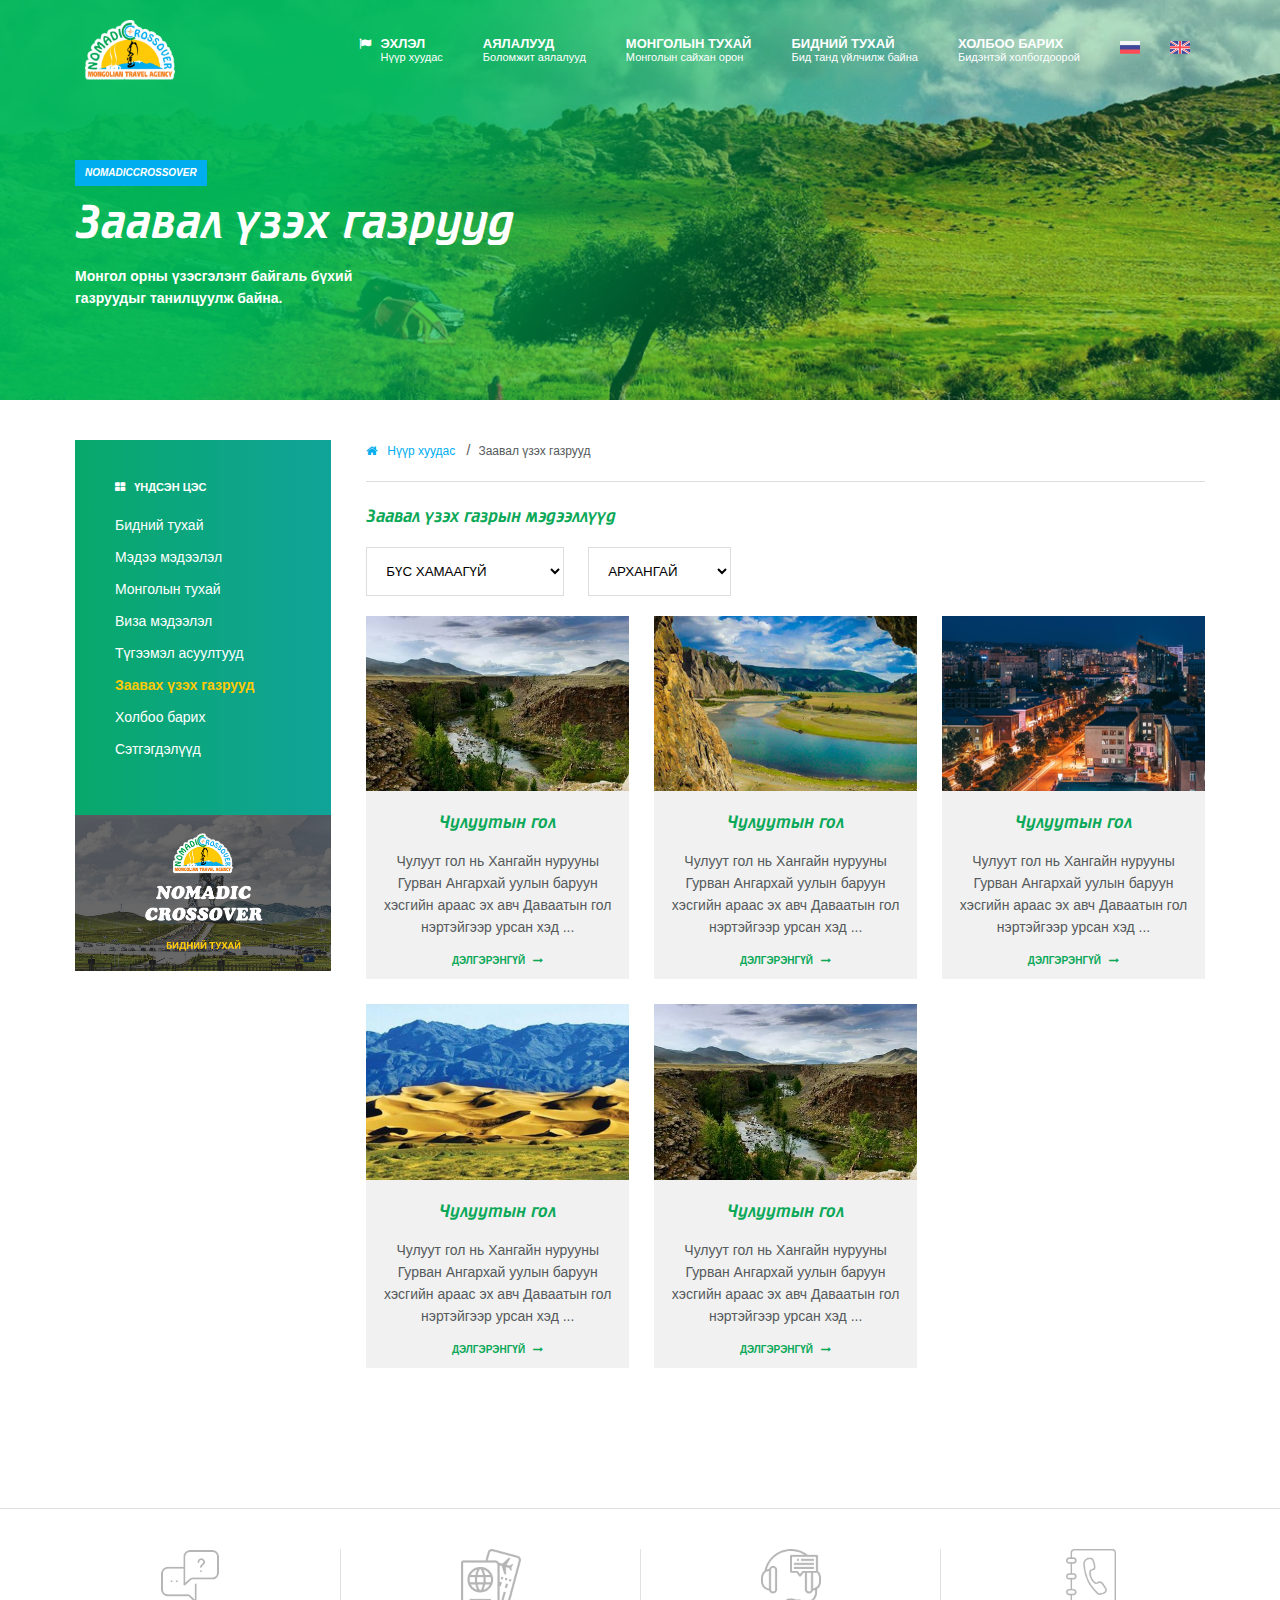
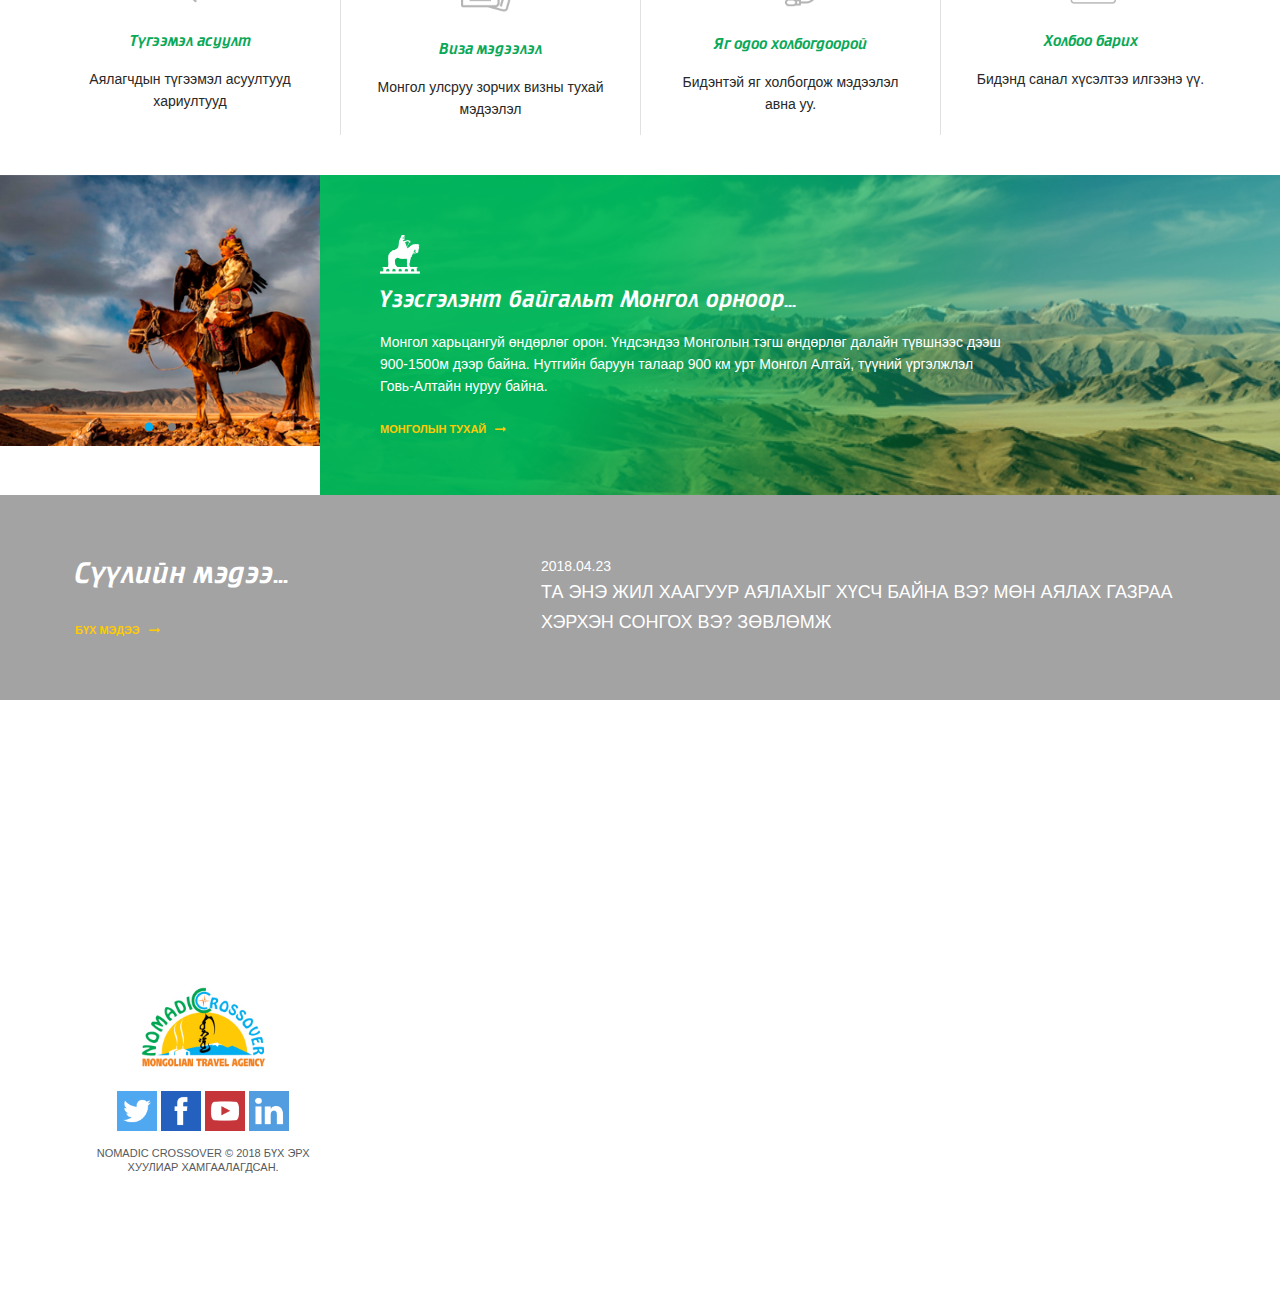
<file: must.html>
<!DOCTYPE html>
<html>
<head>
	<title>Nomadic Cross Over | Аялалууд</title>
	
	<meta charset="utf-8">
	<meta name="viewport" content="width=device-width,initial-scale=1,maximum-scale=1,user-scalable=no">
    <meta name="description" content="" />
    <meta name="keywords" content="" />
    <meta http-equiv="X-UA-Compatible" content="IE=edge,chrome=1">
    <meta name="HandheldFriendly" content="true">

    <meta property="og:title" content="" />
    <meta property="og:image" content="http://www.oooooo.com/img/social-share.jpg" />
    <meta property="og:url" content="http://www.oooooo.com/" />
    <meta property="og:site_name" content="" />
    <meta property="og:description" content="" />

   	<link rel="icon" href="img/favicon.png" type="image/png" sizes="50x50">

	<link rel="stylesheet" type="text/css" href="css/uikit.min.css" />
	<link rel="stylesheet" type="text/css" href="css/components/slideshow.css">
    <link rel="stylesheet" type="text/css" href="css/components/dotnav.css">
    <link rel="stylesheet" type="text/css" href="css/components/slidenav.css">
	<link rel="stylesheet" type="text/css" href="css/main.css">

	<link href="https://fonts.googleapis.com/css?family=Roboto:100,300,400,400i,500,500i,700,900&amp;subset=cyrillic,cyrillic-ext,latin-ext" rel="stylesheet">

</head>
<body>

    <div id="mobile-menu" class="uk-offcanvas">
        <div class="uk-offcanvas-bar uk-offcanvas-bar-flip">
            <div class="uk-text-center padding-top-bottom-30">
                <a href="index.html"><img src="img/logo.png" width="100"></a>
            </div>
            <ul class="uk-nav uk-nav-offcanvas uk-list-line" data-uk-nav>
                <li>
                    <a href="index.html">
                        <span class="uk-text-bold text-uppercase text-13 big-txt">Эхлэл</span>
                        <div class="text-light small-txt text-11">Нүүр хуудас</div>
                    </a>
                </li>
                <li>
                    <a href="tours.html">
                        <span class="uk-text-bold text-uppercase text-13 big-txt">Аялалууд</span>
                        <div class="text-light small-txt text-11">Боломжит аялалууд</div>
                    </a>
                </li>
                <li>
                    <a href="mongolia.html">
                        <span class="uk-text-bold text-uppercase text-13 big-txt">Монголын тухай</span>
                        <div class="text-light small-txt text-11">Монголын сайхан орон</div>
                    </a>
                </li>
                <li>
                    <a href="about.html">
                        <span class="uk-text-bold text-uppercase text-13 big-txt">Бидний тухай</span>
                        <div class="text-light small-txt text-11">Бид танд үйлчилж байна</div>
                    </a>
                </li>
                <li>
                    <a href="contact.html">
                        <span class="uk-text-bold text-uppercase text-13 big-txt">Холбоо барих</span>
                        <div class="text-light small-txt text-11">Бидэнтэй холбогдоорой</div>
                    </a>
                </li>
                <li class="uk-nav-header text-11">
                    <i class="uk-icon uk-icon-globe"></i> &nbsp; Хэлний сонголт
                </li>
                <li>
                    <a href=""><img src="img/russia.png" width="20" /> &nbsp; Русский</a>
                </li>
                <li>
                    <a href=""><img src="img/uk.png" width="20" /> &nbsp; English</a>
                </li>
            </ul>
        </div>
    </div>


    <div id="category" class="uk-modal">
        <div class="uk-modal-dialog uk-padding-remove">
            <a class="uk-modal-close uk-close text-white text-18 margin-right-20 margin-top-20" style="opacity: 1;"></a>
            <div class="back-gradient padding-40" >
                <div class="text-white text-uppercase text-11 uk-text-bold  uk-text-bold">
                    <i class="uk-icon uk-icon-th-large"></i> &nbsp; Үндсэн цэс
                </div>
                <ul class="uk-list uk-list-space text-white margin-top-20 list-white">
                    <li class="active"><a href="about.html">Бидний тухай</a></li>
                    <li><a href="news.html">Мэдээ мэдээлэл</a></li>
                    <li><a href="mongolia.html">Монголын тухай</a></li>
                    <li><a href="visa.html">Виза мэдээлэл</a></li>
                    <li><a href="faq.html">Түгээмэл асуултууд</a></li>
                    <li><a href="must.html">Заавах үзэх газрууд</a></li>
                    <li><a href="contact.html">Холбоо барих</a></li>
                    <li><a href="feedback.html">Сэтгэгдэлүүд</a></li>
                </ul>     
            </div>
            <div class="back-dark-green">
                <a href="about.html"><img src="img/zahialga.jpg" /></a>
            </div>
        </div>
    </div>

    <div class="uk-cover-background uk-position-relative header-background" style="background-image: url('img/page-header-img.jpg');">
        <img class="small-height-400 other-page-header-img" src="img/background-slide-back.png" width="100%" height="" alt="">
        <div class="uk-position-cover">
            <div class="uk-container uk-container-center">
                <div class="uk-clearfix">
                    <div class="uk-float-left">
                        <a href="index.html" class="logo-clear"><img src="img/logo.png" width="90" /></a>
                    </div>
                    <div class="uk-float-right">
                        <a href="#mobile-menu" class="uk-hidden-large margin-top-8 uk-display-inline-block margin-top-30 margin-right-20" data-uk-offcanvas="{mode:'slide'}">
                            <i class="uk-icon uk-icon-large uk-icon-bars text-white"></i>
                        </a>

                        <ul class="uk-nav uk-flex main-menu uk-visible-large">
                            <li>
                                <a href="index.html">
                                    <div class="uk-flex">
                                        <div class="menu-icon"><i class="uk-icon uk-icon-flag"></i> </div>
                                        <div class="menu-item">
                                            <span class="uk-text-bold text-uppercase text-13 big-txt">Эхлэл</span>
                                            <div class="text-light small-txt text-11">Нүүр хуудас</div>
                                        </div>
                                    </div>
                                </a>
                            </li>
                            <li class="">
                                <a href="tours.html">
                                    <div class="menu-item">
                                        <span class="uk-text-bold text-uppercase text-13 big-txt">Аялалууд</span>
                                        <div class="text-light small-txt text-11">Боломжит аялалууд</div>
                                    </div>
                                </a>
                            </li>
                            <li>
                                <a href="mongolia.html">
                                    <div class="menu-item">
                                        <span class="uk-text-bold text-uppercase text-13 big-txt">Монголын тухай</span>
                                        <div class="text-light small-txt text-11">Монголын сайхан орон</div>
                                    </div>
                                </a>
                            </li>
                            <li>
                                <a href="about.html">
                                    <div class="menu-item">
                                        <span class="uk-text-bold text-uppercase text-13 big-txt">Бидний тухай</span>
                                        <div class="text-light small-txt text-11">Бид танд үйлчилж байна</div>
                                    </div>
                                </a>
                            </li>
                            <li>
                                <a href="contact.html">
                                    <div class="menu-item">
                                        <span class="uk-text-bold text-uppercase text-13 big-txt">Холбоо барих</span>
                                        <div class="text-light small-txt text-11">Бидэнтэй холбогдоорой</div>
                                    </div>
                                </a>
                            </li>
                            <li class="flag">
                                <a href=""><img src="img/russia.png" width="20" /></a>
                            </li>
                            <li class="flag" style="margin-left: 0px;">
                                <a href=""><img src="img/uk.png" width="20" /></a>
                            </li>
                        </ul>
                    </div>
                </div>

                <div class="uk-clearfix">
                    <div class="uk-float-left">
                        <div class="margin-top-70">
                            <span class="back-blue padding-right-10 padding-left-10 padding-top-bottom-5 text-white text-uppercase uk-text-bold text-10 text-italic uk-display-inline-block margin-bottom-10 name-tag">
                                NomadicCrossover
                            </span>

                            <h2 class="header-title text-white text-48 small-text-36 uk-margin-remove uk-padding-remove">
                                Заавал үзэх газрууд
                            </h2>

                            <p class="text-white uk-text-bold">
                                Монгол орны үзэсгэлэнт байгаль бүхий<br class="uk-hidden-small">  газруудыг танилцуулж байна.
                            </p>

                        </div>
                    </div>
                    
                </div>
                
            </div>
        </div>
    </div>

    <div class="padding-bottom-100">
        <div class="uk-container uk-container-center">
            

            <div class="uk-grid margin-top-bottom-40" data-uk-grid-margin>
                <div class="uk-width-large-1-4 uk-width-medium-1-3 uk-width-small-1-1">
                    <div class="uk-visible-small margin-bottom-20 uk-margin-remove" style="z-index: 10 !important;" data-uk-sticky="{boundary: '#zogs'}">
                        <a href="#category" class="uk-display-block uk-text-center back-gradient padding-10 text-white uk-text-bold text-11 text-uppercase"   data-uk-modal="{center:true}">
                            <i class="uk-icon uk-icon-th-large"></i> &nbsp; Үндсэн цэс
                        </a>
                    </div>
                    <div class="uk-hidden-small" data-uk-sticky="{top:40, boundary: true}">
                        <div class="back-gradient padding-40" >
                            <div class="text-white text-uppercase text-11 uk-text-bold  uk-text-bold">
                                <i class="uk-icon uk-icon-th-large"></i> &nbsp; Үндсэн цэс
                            </div>
                            <ul class="uk-list uk-list-space text-white margin-top-20 list-white">
                                <li ><a href="about.html">Бидний тухай</a></li>
                                <li><a href="news.html">Мэдээ мэдээлэл</a></li>
                                <li><a href="mongolia.html">Монголын тухай</a></li>
                                <li><a href="visa.html">Виза мэдээлэл</a></li>
                                <li><a href="faq.html">Түгээмэл асуултууд</a></li>
                                <li class="active"><a href="must.html">Заавах үзэх газрууд</a></li>
                                <li><a href="contact.html">Холбоо барих</a></li>
                                <li><a href="feedback.html">Сэтгэгдэлүүд</a></li>
                            </ul>     
                        </div>
                        <div class="back-dark-green">
                            <a href="about.html"><img src="img/zahialga.jpg" /></a>
                        </div>
                    </div>
                </div>
                <div class="uk-width-large-3-4 uk-width-medium-2-3 uk-width-small-1-1">
                    <div class="">
                        <ul class="uk-breadcrumb bread text-12">
                            <li><a href="index.html" class="text-blue"><i class="uk-icon uk-icon-home"></i> &nbsp; Нүүр хуудас</a></li>
                            <li class="uk-active"><span>Заавал үзэх газрууд</span></li>
                        </ul>
                    </div>
                    <hr class="margin-top-20 margin-bottom-20">
                    <p class="text-18 text-green cricket">Заавал үзэх газрын мэдээллүүд</p>

                    <div class="margin-bottom-20">
                        <div class="uk-form-select" data-uk-form-select>
                            <select >
                                <option value="0">Бүс хамаагүй</option>
                                <option value="0">Хангайн бүс</option>
                                <option value="1">Улаанбаатарын бүс</option>
                                <option value="2">Төв бүс</option>
                                <option value="3">Зүүн бүс</option>
                                <option value="4">Баруун бүс</option>
                            </select>

                            <select class="margin-left-20">
                                <option value="0">Архангай</option>
                                <option value="0">Баянхонгор</option>
                                <option value="1">Булган</option>
                                <option value="2">Орхон</option>
                                <option value="3">Өвөрхангай</option>
                                <option value="4">Хөвсгөл</option>
                            </select>
                        </div>
                       
                        
                    </div>

                    <div class="uk-grid uk-grid-medium uk-text-center" data-uk-grid-margin>
                        <div class="uk-width-large-1-3 uk-width-medium-1-3 uk-width-small-1-2">
                            <img src="img/chuluut.jpg" />
                            <div class="back-gray padding-10">
                                
                                <a href="news-detail.html" class="uk-display-block margin-top-10"><h3 class="cricket text-green">Чулуутын гол</h3></a>
                                <p>
                                    Чулуут гол нь Хангайн нурууны Гурван Ангархай уулын баруун хэсгийн араас эх авч Даваатын гол нэртэйгээр урсан хэд ...
                                </p>

                                <a href="news-detail.html" class="uk-display-block text-green text-uppercase uk-text-bold text-10">
                                    Дэлгэрэнгүй &nbsp; <i class="uk-icon uk-icon-long-arrow-right"></i>
                                </a>
                            </div>
                        </div>
                        <div class="uk-width-large-1-3 uk-width-medium-1-3 uk-width-small-1-2">
                            <img src="img/chuluut2.jpg" />
                            <div class="back-gray padding-10">
                                
                                <a href="news-detail.html" class="uk-display-block margin-top-10"><h3 class="cricket text-green">Чулуутын гол</h3></a>
                                <p>
                                    Чулуут гол нь Хангайн нурууны Гурван Ангархай уулын баруун хэсгийн араас эх авч Даваатын гол нэртэйгээр урсан хэд ...
                                </p>

                                <a href="news-detail.html" class="uk-display-block text-green text-uppercase uk-text-bold text-10">
                                    Дэлгэрэнгүй &nbsp; <i class="uk-icon uk-icon-long-arrow-right"></i>
                                </a>
                            </div>
                        </div>
                        <div class="uk-width-large-1-3 uk-width-medium-1-3 uk-width-small-1-2">
                            <img src="img/chuluut3.jpg" />
                            <div class="back-gray padding-10">
                                
                                <a href="news-detail.html" class="uk-display-block margin-top-10"><h3 class="cricket text-green">Чулуутын гол</h3></a>
                                <p>
                                    Чулуут гол нь Хангайн нурууны Гурван Ангархай уулын баруун хэсгийн араас эх авч Даваатын гол нэртэйгээр урсан хэд ...
                                </p>

                                <a href="news-detail.html" class="uk-display-block text-green text-uppercase uk-text-bold text-10">
                                    Дэлгэрэнгүй &nbsp; <i class="uk-icon uk-icon-long-arrow-right"></i>
                                </a>
                            </div>
                        </div>
                        <div class="uk-width-large-1-3 uk-width-medium-1-3 uk-width-small-1-2">
                            <img src="img/chuluut4.jpg" />
                            <div class="back-gray padding-10">
                                
                                <a href="news-detail.html" class="uk-display-block margin-top-10"><h3 class="cricket text-green">Чулуутын гол</h3></a>
                                <p>
                                    Чулуут гол нь Хангайн нурууны Гурван Ангархай уулын баруун хэсгийн араас эх авч Даваатын гол нэртэйгээр урсан хэд ...
                                </p>

                                <a href="news-detail.html" class="uk-display-block text-green text-uppercase uk-text-bold text-10">
                                    Дэлгэрэнгүй &nbsp; <i class="uk-icon uk-icon-long-arrow-right"></i>
                                </a>
                            </div>
                        </div>
                        <div class="uk-width-large-1-3 uk-width-medium-1-3 uk-width-small-1-2">
                            <img src="img/chuluut.jpg" />
                            <div class="back-gray padding-10">
                                
                                <a href="news-detail.html" class="uk-display-block margin-top-10"><h3 class="cricket text-green">Чулуутын гол</h3></a>
                                <p>
                                    Чулуут гол нь Хангайн нурууны Гурван Ангархай уулын баруун хэсгийн араас эх авч Даваатын гол нэртэйгээр урсан хэд ...
                                </p>

                                <a href="news-detail.html" class="uk-display-block text-green text-uppercase uk-text-bold text-10">
                                    Дэлгэрэнгүй &nbsp; <i class="uk-icon uk-icon-long-arrow-right"></i>
                                </a>
                            </div>
                        </div>
                    </div>


                    

                        

                    
                    
                </div>
            </div>

        </div>
    </div>



    <div class="padding-top-bottom-40 border-top-1" id="zogs">
        <div class="uk-container uk-container-center">
            <div class="uk-grid uk-grid-divider uk-text-center" data-uk-grid-margin>
                <div class="uk-width-large-1-4 uk-width-medium-1-4 uk-width-small-1-1">
                    <a href="faq.html">
                        <img src="img/home-icon1.png" width="60" />
                        <h5 class="cricket text-16 text-green">Түгээмэл асуулт</h5>
                        <p class="text-black">
                            Аялагчдын түгээмэл асуултууд хариултууд
                        </p>
                    </a>
                </div>
                <div class="uk-width-large-1-4 uk-width-medium-1-4 uk-width-small-1-1">
                    <a href="visa.html">
                        <img src="img/home-icon2.png" width="60" />
                        <h5 class="cricket text-16 text-green">Виза мэдээлэл</h5>
                        <p class="text-black">
                            Монгол улсруу зорчих визны тухай мэдээлэл
                        </p>
                    </a>
                </div>
                <div class="uk-width-large-1-4 uk-width-medium-1-4 uk-width-small-1-1">
                    <a href="">
                        <img src="img/home-icon3.png" width="60" />
                        <h5 class="cricket text-16 text-green">Яг одоо холбогдоорой</h5>
                        <p class="text-black">
                            Бидэнтэй яг холбогдож мэдээлэл авна уу.
                        </p>
                    </a>
                </div>
                <div class="uk-width-large-1-4 uk-width-medium-1-4 uk-width-small-1-1">
                    <a href="contact.html">
                        <img src="img/home-icon4.png" width="50" />
                        <h5 class="cricket text-16 text-green">Холбоо барих</h5>
                        <p class="text-black">
                            Бидэнд санал хүсэлтээ илгээнэ үү.
                        </p>
                    </a>
                </div>
            </div>
        </div>
	</div>

  <div class="">
        <div class="uk-grid uk-grid-collapse" data-uk-grid-margin data-uk-grid-match="{target:'.video-section-height'}">
            <div class="uk-width-large-1-4 uk-width-medium-1-3 uk-width-small-1-1">
                
                
                <div class="uk-slidenav-position uk-hidden-small" data-uk-slideshow="{kenburns:true}">
                    <ul class="uk-slideshow">
                        <li><img src="img/bird.png" /></li>
                        <li><img src="img/bird.png" /></li>
                    </ul>
                    
                    <ul class="uk-dotnav uk-dotnav-contrast uk-position-bottom uk-flex-center">
                        <li data-uk-slideshow-item="0"><a href=""></a></li>
                        <li data-uk-slideshow-item="1"><a href=""></a></li>
                    </ul>
                </div>
            </div>
            <div class="uk-width-large-3-4 uk-width-medium-2-3 uk-width-small-1-1">
                <div class="uk-cover-background uk-position-relative slide-section-container">
                    <img src="img/slide-back-section.jpg" class="slide-section-img" width="100%" height="" alt="">
                    <div class="uk-position-cover padding-60 small-padding-30 slide-section-height slider-section-gradient">
                        <h4 class="text-white cricket text-24 margin-top-0">
                            <img src="img/chingis.png" width="40" />
                            
                            <div class="margin-top-10">Үзэсгэлэнт байгальm Монгол орноор...</div>
                        </h4>
                        <p class="uk-width-large-3-4 text-white">
                            Монгол харьцангуй өндөрлөг орон. Үндсэндээ Монголын тэгш өндөрлөг далайн түвшнээс дээш 900-1500м дээр байна. Нутгийн баруун талаар 900 км урт Монгол Алтай, түүний үргэлжлэл Говь-Алтайн нуруу байна.
                        </p>

                        <a href="mongolia.html" class="text-yellow text-uppercase uk-text-bold text-11 uk-display-inline-block margin-top-10">
                            МОНГОЛЫН ТУХАЙ &nbsp; <i class="uk-icon uk-icon-long-arrow-right"></i>
                        </a>
                    </div>
                </div>
            </div>
        </div>
    </div>

    <div class="padding-top-bottom-60 back-dark-gray">
        <div class="uk-container uk-container-center">
            <div class="uk-grid small-text-center" data-uk-grid-margin>
                <div class="uk-width-large-2-5 uk-width-medium-1-3 uk-width-small-1-1">
                    <div class="cricket text-30 text-white">
                        Сүүлийн мэдээ...
                    </div>

                    <a href="news.html" class="text-yellow text-uppercase uk-text-bold text-11 uk-display-inline-block margin-top-30">
                        Бүх мэдээ &nbsp; <i class="uk-icon uk-icon-long-arrow-right"></i>
                    </a>
                </div>
                <div class="uk-width-large-3-5 uk-width-medium-2-3 uk-width-small-1-1">
                    <a href="">
                        <span class="text-white">2018.04.23</span>
                        <h3 class="text-light text-uppercase text-18 text-white uk-margin-remove uk-padding-remove">
                            ТА ЭНЭ ЖИЛ ХААГУУР АЯЛАХЫГ ХҮСЧ БАЙНА ВЭ?  МӨН АЯЛАХ ГАЗРАА ХЭРХЭН СОНГОХ ВЭ? ЗӨВЛӨМЖ 
                        </h3>
                    </a>
                </div>
            </div>
        </div>
    </div>


    <div class="" data-uk-scrollspy="{cls:'uk-animation-fade', repeat: true}">
        <div class="uk-container-center uk-container">
            <div class="border-gray-1 padding-40 margin-top-60 margin-bottom-50">
                <div class="uk-clearfix uk-flex-middle small-center">
                    <div class="uk-float-left small-display-block">
                        <h4 class="text-22 text-uppercase text-green uk-margin-remove uk-padding-remove" style="line-height: 23px !important;">
                            Бидэнтэй холбогдох
                        </h4>
                        <p class="text-black text-light uk-margin-bottom-remove uk-padding-remove" style="margin-top: 5px !important;">
                            Танд ямар нэгэн асуулт байна уу?
                        </p>
                    </div>
                    <div class="uk-float-right padding-top-10 small-display-block small-margin-top-30 small-center">
                        <a href="" class="text-green">
                            <i class="uk-icon uk-icon-facebook-square uk-icon-small text-green"></i> &nbsp; Фэйсбүүк
                        </a>
                        <a href="" class="text-green margin-left-30">
                            <i class="uk-icon uk-icon-twitter-square uk-icon-small text-green"></i> &nbsp; Твиттер
                        </a>
                        <a href="contact.html" class="text-medium padding-right-30 padding-left-30 padding-top-10 padding-bottom-10 margin-left-20 uk-display-inline-block text-white back-green text-medium margin-left-40  small-margin-top-30 small-margin-left-remove small-center">
                            Бидэнтэй холбоо барих &nbsp;&nbsp;&nbsp;  <i class="uk-icon uk-icon-long-arrow-right"></i>
                        </a>
                    </div>
                </div>
            </div>
        </div>
    </div>

    <footer>
            <div class="margin-top-40 margin-bottom-80">
                <div class="uk-container uk-container-center small-center">
                    <div class="uk-grid" data-uk-grid-margin>
                        <div class="uk-width-large-1-4 uk-width-medium-1-4 uk-width-small-1-1">
                            <div class="uk-text-center">
                                <a href=""><img src="img/logo.png" /></a><br>
                                <div class="margin-top-20">
                                    <a href=""><img src="img/twitter.png" width="40"></a>
                                    <a href=""><img src="img/facebook.png" width="40"></a>
                                    <a href=""><img src="img/youtube.png" width="40"></a>
                                    <a href=""><img src="img/linkedin.png" width="40"></a>
                                </div>
                                <p class="text-uppercase text-11">
                                    NOMADIC CROSSOVER  © 2018  БҮХ ЭРХ ХУУЛИАР ХАМГААЛАГДСАН. 
                                </p>
                            </div>
                        </div>
                        <div class="uk-width-large-1-4 uk-width-medium-1-4 uk-width-small-1-1">
                            <h4 class="text-green text-uppercase text-12 text-medium" data-uk-scrollspy="{cls:'uk-animation-slide-top', repeat: true}">Vндсэн цэс</h4>
                            <ul class="uk-list uk-list-space text-black text-12 uk-margin-remove uk-padding-remove" data-uk-scrollspy="{cls:'uk-animation-slide-top', repeat: true}">
                                <li><a href="index.html" class="text-black">Эхлэл</a></li>
                                <li><a href="tours.html" class="text-black">Аялалууд</a></li>
                                <li><a href="news.html" class="text-black">Мэдээ мэдээлэл</a></li>
                                <li><a href="about.html" class="text-black">Бидний тухай</a></li>
                                <li><a href="contact.html" class="text-black">Холбоо барих</a></li>
                            </ul>
                        </div>
                        <div class="uk-width-large-1-4 uk-width-medium-1-4 uk-width-small-1-1">
                            <h4 class="text-green text-uppercase text-12 text-medium" data-uk-scrollspy="{cls:'uk-animation-slide-top', repeat: true}">Улаанбаатар хот</h4>
                            <p data-uk-scrollspy="{cls:'uk-animation-slide-top', repeat: true}">
                                Хан-уул дүүрэг, 11-р хороо, Их Монгол улсын гудамж, Ривер Гарден хотхон, Ривер Тауэр, 2 давхар 205 тоот
                            </p>
                            <div class="uk-flex small-display-block small-center" data-uk-scrollspy="{cls:'uk-animation-slide-top', repeat: true}">
                                <div class=""><i class="uk-icon uk-icon-phone text-green"></i></div>
                                <div class="margin-left-10">
                                    7710 7171, <br>
                                    9935 2089
                                </div>
                            </div>
                        </div>
                        <div class="uk-width-large-1-4 uk-width-medium-1-4 uk-width-small-1-1">
                            <h4 class="text-green text-uppercase text-12 text-medium" data-uk-scrollspy="{cls:'uk-animation-slide-top', repeat: true}">Эрдэнэт</h4>
                            <p data-uk-scrollspy="{cls:'uk-animation-slide-top', repeat: true}">
                                Орхон аймаг, Баян-Өндөр сум, Тюряковын гудамж, Вэнс компанийн байр Эрдэнэт хот
                            </p>
                            <div class="uk-flex  small-display-block" data-uk-scrollspy="{cls:'uk-animation-slide-top', repeat: true}">
                                <div class=""><i class="uk-icon uk-icon-phone text-green"></i></div>
                                <div class="margin-left-10">
                                    7035 3715, <br>
                                    9935 2089
                                </div>
                            </div>
                        </div>
                    </div>
                </div>
            </div>

            <div class="back-black padding-top-bottom-10">
                <div class="uk-container uk-container-center">
                    <div class="uk-clearfix small-center">
                        <div class="uk-float-left small-display-block text-white text-11" style="margin-top: 5px;" data-uk-scrollspy="{cls:'uk-animation-slide-top', repeat: true}">
                            Вэнс ХХК.  Бүх эрх хуулиар хамгаалагдсан. &copy; 2018 он.
                        </div>
                        <div class="uk-float-right small-display-block small-margin-top-10" data-uk-scrollspy="{cls:'uk-animation-slide-top', repeat: true}">
                            <a href="" class="text-white"><i class="uk-icon uk-icon-facebook"></i></a>&nbsp;&nbsp;&nbsp;
                            <a href="" class="text-white"><i class="uk-icon uk-icon-twitter"></i></a>&nbsp;&nbsp;&nbsp;
                            <a href="" class="text-white"><i class="uk-icon uk-icon-instagram"></i></a>
                        </div>
                    </div>
                </div>
            </div>
    </footer>


    <!-- Load Facebook SDK for JavaScript -->
    <div id="fb-root"></div>
    <script>(function(d, s, id) {
      var js, fjs = d.getElementsByTagName(s)[0];
      if (d.getElementById(id)) return;
      js = d.createElement(s); js.id = id;
      js.src = 'https://connect.facebook.net/en_US/sdk/xfbml.customerchat.js#xfbml=1&version=v2.12&autoLogAppEvents=1';
      fjs.parentNode.insertBefore(js, fjs);
    }(document, 'script', 'facebook-jssdk'));</script>

    <!-- Your customer chat code -->
    <div class="fb-customerchat"
      attribution="setup_tool"
      page_id="1668659086519519"
      theme_color="#67b868">
    </div>
    

    <script src="https://ajax.googleapis.com/ajax/libs/jquery/2.1.4/jquery.min.js"></script>
    <script type="text/javascript" src="js/uikit.min.js"></script>
    <script type="text/javascript" src="js/tilt.jquery.js"></script>
    <script type="text/javascript" src="js/components/parallax.min.js"></script>
    <script type="text/javascript" src="js/components/sticky.min.js"></script>
    <script type="text/javascript" src="js/components/slideshow.min.js"></script>
    <script type="text/javascript" src="js/main.js"></script>

    <script type="text/javascript">
        $('.header-extra-img').tilt({
            glare: true,
            maxGlare: .5
        });

        
    </script>

    <span data-tilt></span>
</body>
</html>
</file>
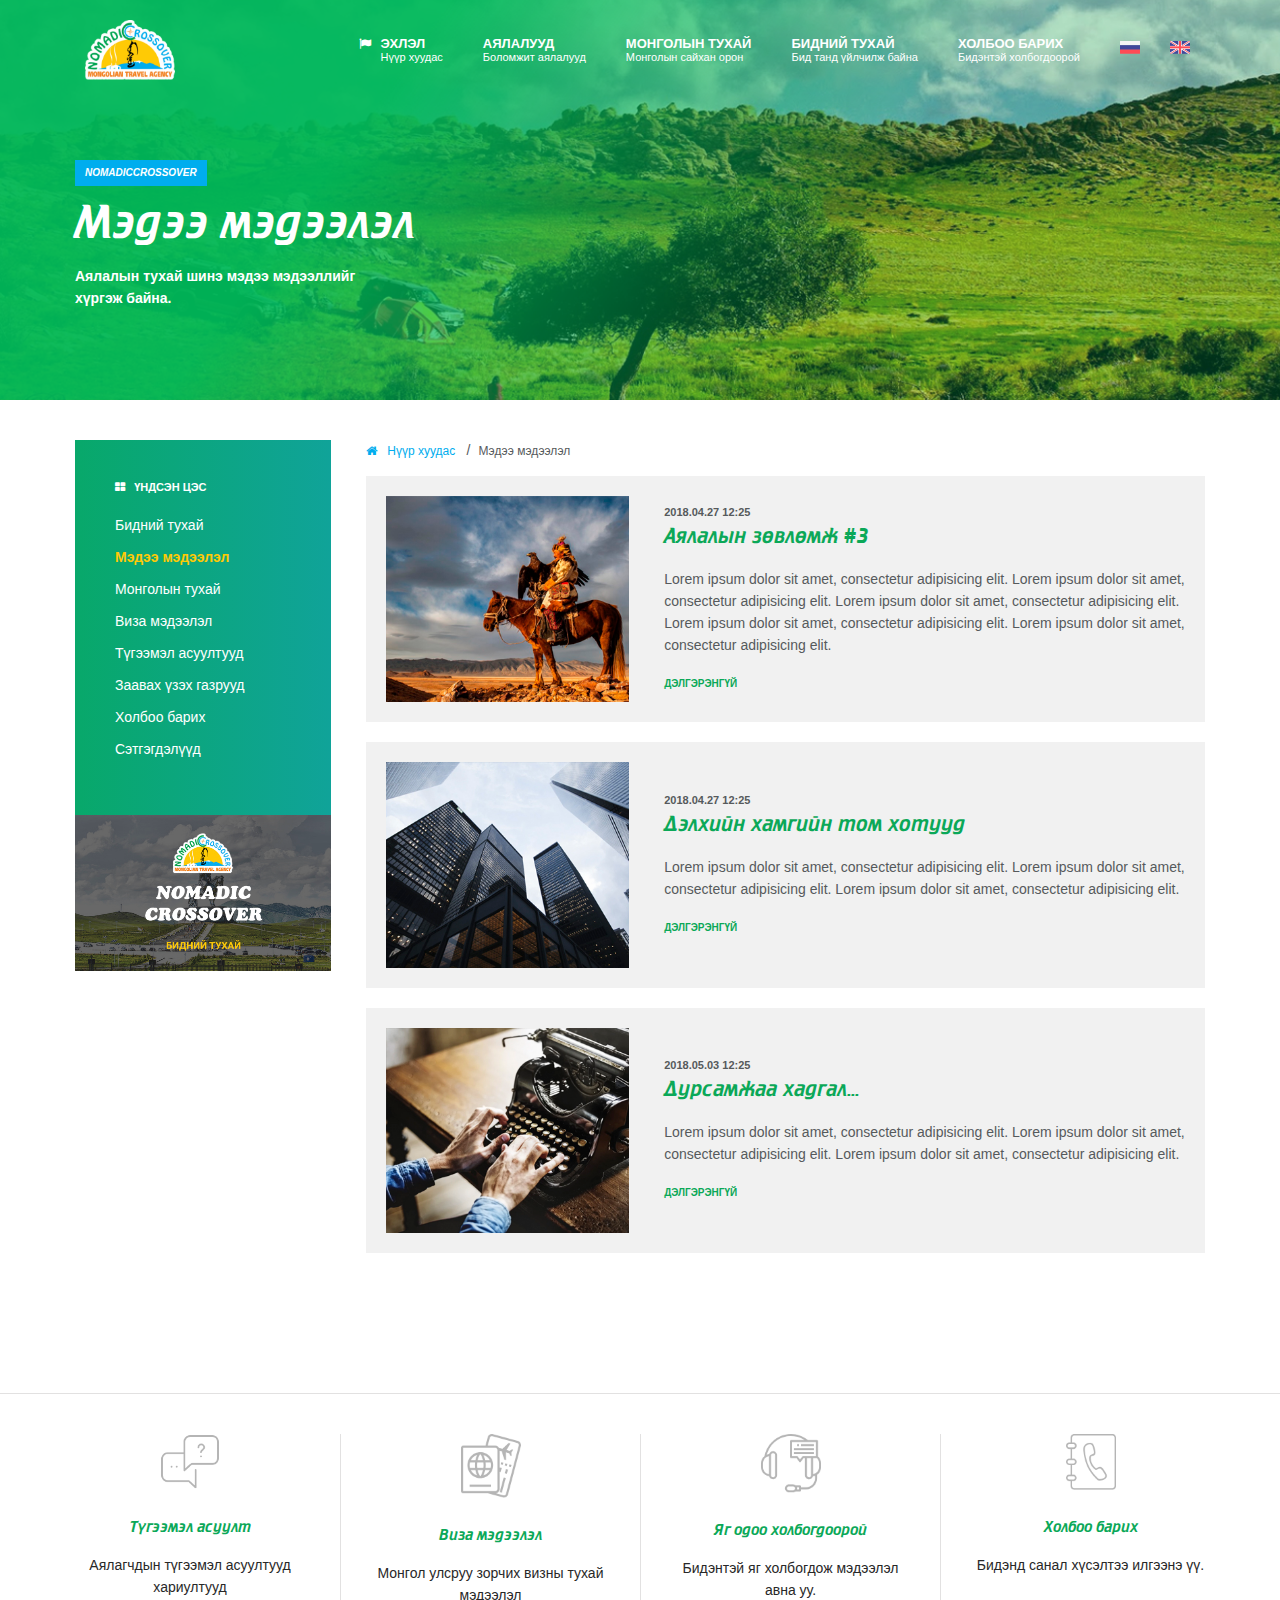
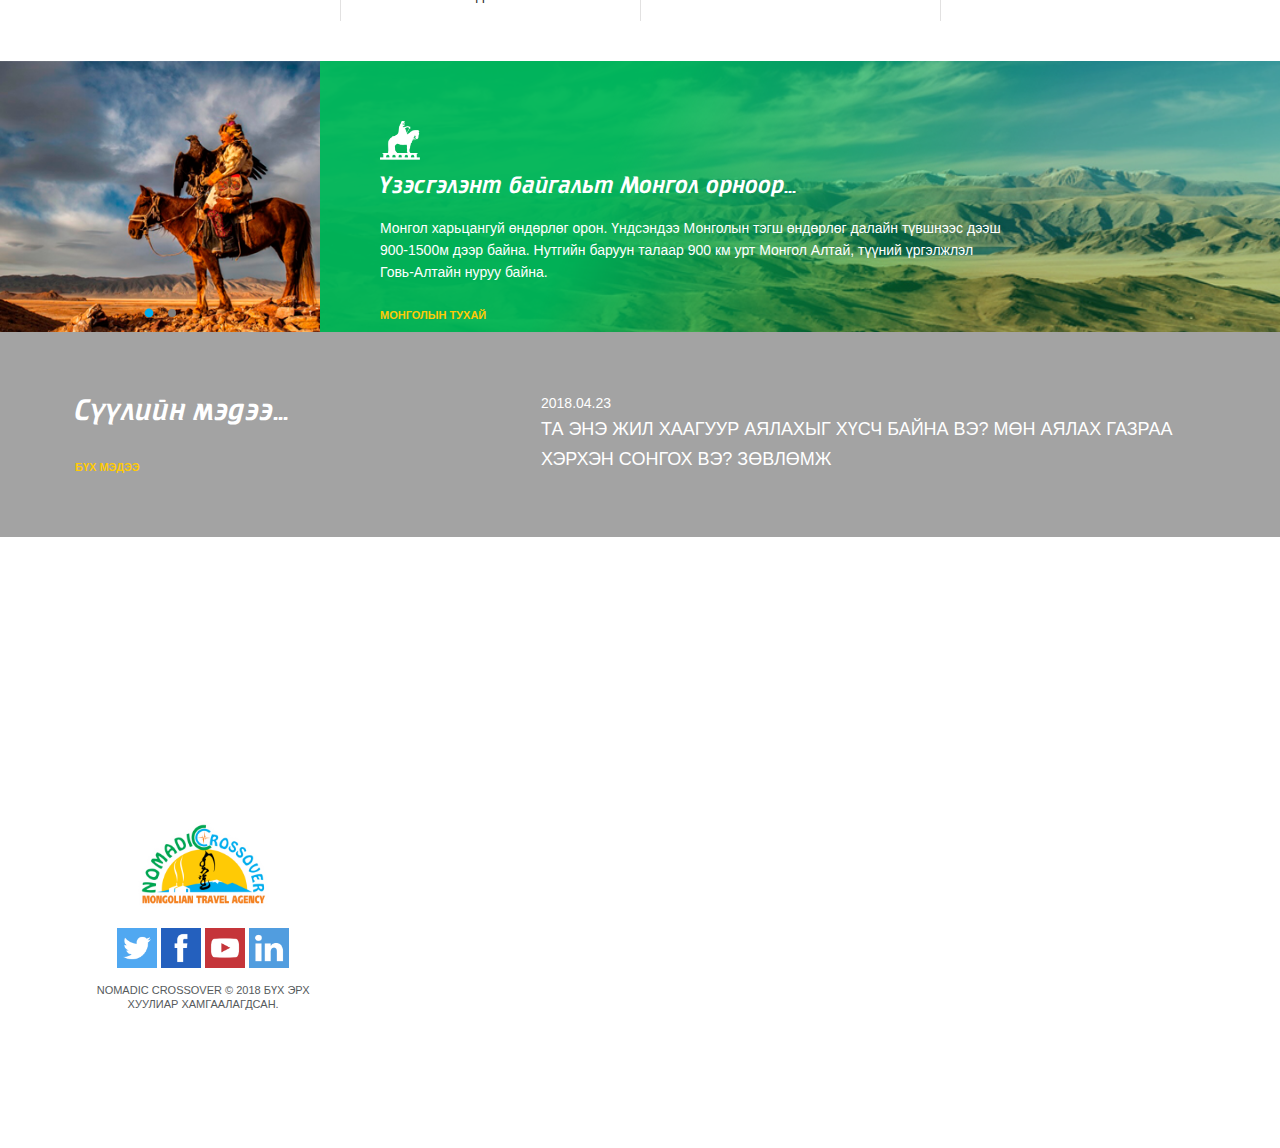
<file: news.html>
<!DOCTYPE html>
<html>
<head>
	<title>Nomadic Cross Over | Мэдээ мэдээлэл</title>
	
	<meta charset="utf-8">
	<meta name="viewport" content="width=device-width,initial-scale=1,maximum-scale=1,user-scalable=no">
    <meta name="description" content="" />
    <meta name="keywords" content="" />
    <meta http-equiv="X-UA-Compatible" content="IE=edge,chrome=1">
    <meta name="HandheldFriendly" content="true">

    <meta property="og:title" content="" />
    <meta property="og:image" content="http://www.oooooo.com/img/social-share.jpg" />
    <meta property="og:url" content="http://www.oooooo.com/" />
    <meta property="og:site_name" content="" />
    <meta property="og:description" content="" />

   	<link rel="icon" href="img/favicon.png" type="image/png" sizes="50x50">

	<link rel="stylesheet" type="text/css" href="css/uikit.min.css" />
	<link rel="stylesheet" type="text/css" href="css/components/slideshow.css">
    <link rel="stylesheet" type="text/css" href="css/components/dotnav.css">
    <link rel="stylesheet" type="text/css" href="css/components/slidenav.css">
	<link rel="stylesheet" type="text/css" href="css/main.css">

	<link href="https://fonts.googleapis.com/css?family=Roboto:100,300,400,400i,500,500i,700,900&amp;subset=cyrillic,cyrillic-ext,latin-ext" rel="stylesheet">

</head>
<body>

    <div id="mobile-menu" class="uk-offcanvas">
        <div class="uk-offcanvas-bar uk-offcanvas-bar-flip">
            <div class="uk-text-center padding-top-bottom-30">
                <a href="index.html"><img src="img/logo.png" width="100"></a>
            </div>
            <ul class="uk-nav uk-nav-offcanvas uk-list-line" data-uk-nav>
                <li>
                    <a href="index.html">
                        <span class="uk-text-bold text-uppercase text-13 big-txt">Эхлэл</span>
                        <div class="text-light small-txt text-11">Нүүр хуудас</div>
                    </a>
                </li>
                <li>
                    <a href="tours.html">
                        <span class="uk-text-bold text-uppercase text-13 big-txt">Аялалууд</span>
                        <div class="text-light small-txt text-11">Боломжит аялалууд</div>
                    </a>
                </li>
                <li>
                    <a href="mongolia.html">
                        <span class="uk-text-bold text-uppercase text-13 big-txt">Монголын тухай</span>
                        <div class="text-light small-txt text-11">Монголын сайхан орон</div>
                    </a>
                </li>
                <li>
                    <a href="about.html">
                        <span class="uk-text-bold text-uppercase text-13 big-txt">Бидний тухай</span>
                        <div class="text-light small-txt text-11">Бид танд үйлчилж байна</div>
                    </a>
                </li>
                <li>
                    <a href="contact.html">
                        <span class="uk-text-bold text-uppercase text-13 big-txt">Холбоо барих</span>
                        <div class="text-light small-txt text-11">Бидэнтэй холбогдоорой</div>
                    </a>
                </li>
                <li class="uk-nav-header text-11">
                    <i class="uk-icon uk-icon-globe"></i> &nbsp; Хэлний сонголт
                </li>
                <li>
                    <a href=""><img src="img/russia.png" width="20" /> &nbsp; Русский</a>
                </li>
                <li>
                    <a href=""><img src="img/uk.png" width="20" /> &nbsp; English</a>
                </li>
            </ul>
        </div>
    </div>


    <div id="category" class="uk-modal">
        <div class="uk-modal-dialog uk-padding-remove">
            <a class="uk-modal-close uk-close text-white text-18 margin-right-20 margin-top-20" style="opacity: 1;"></a>
            <div class="back-gradient padding-40" >
                <div class="text-white text-uppercase text-11 uk-text-bold  uk-text-bold">
                    <i class="uk-icon uk-icon-th-large"></i> &nbsp; Үндсэн цэс
                </div>
                <ul class="uk-list uk-list-space text-white margin-top-20 list-white">
                    <li><a href="about.html">Бидний тухай</a></li>
                    <li class="active"><a href="news.html">Мэдээ мэдээлэл</a></li>
                    <li><a href="mongolia.html">Монголын тухай</a></li>
                    <li><a href="visa.html">Виза мэдээлэл</a></li>
                    <li><a href="faq.html">Түгээмэл асуултууд</a></li>
                    <li><a href="must.html">Заавах үзэх газрууд</a></li>
                    <li><a href="contact.html">Холбоо барих</a></li>
                    <li><a href="feedback.html">Сэтгэгдэлүүд</a></li>
                </ul>    
            </div>
            <div class="back-dark-green">
                <a href="about.html"><img src="img/zahialga.jpg" /></a>
            </div>
        </div>
    </div>

    <div class="uk-cover-background uk-position-relative header-background" style="background-image: url('img/page-header-img.jpg');">
        <img class="small-height-400 other-page-header-img" src="img/background-slide-back.png" width="100%" height="" alt="">
        <div class="uk-position-cover">
            <div class="uk-container uk-container-center">
                <div class="uk-clearfix">
                    <div class="uk-float-left">
                        <a href="index.html" class="logo-clear"><img src="img/logo.png" width="90" /></a>
                    </div>
                    <div class="uk-float-right">
                        <a href="#mobile-menu" class="uk-hidden-large margin-top-8 uk-display-inline-block margin-top-30 margin-right-20" data-uk-offcanvas="{mode:'slide'}">
                            <i class="uk-icon uk-icon-large uk-icon-bars text-white"></i>
                        </a>

                        <ul class="uk-nav uk-flex main-menu uk-visible-large">
                            <li>
                                <a href="index.html">
                                    <div class="uk-flex">
                                        <div class="menu-icon"><i class="uk-icon uk-icon-flag"></i> </div>
                                        <div class="menu-item">
                                            <span class="uk-text-bold text-uppercase text-13 big-txt">Эхлэл</span>
                                            <div class="text-light small-txt text-11">Нүүр хуудас</div>
                                        </div>
                                    </div>
                                </a>
                            </li>
                            <li class="">
                                <a href="tours.html">
                                    <div class="menu-item">
                                        <span class="uk-text-bold text-uppercase text-13 big-txt">Аялалууд</span>
                                        <div class="text-light small-txt text-11">Боломжит аялалууд</div>
                                    </div>
                                </a>
                            </li>
                            <li>
                                <a href="mongolia.html">
                                    <div class="menu-item">
                                        <span class="uk-text-bold text-uppercase text-13 big-txt">Монголын тухай</span>
                                        <div class="text-light small-txt text-11">Монголын сайхан орон</div>
                                    </div>
                                </a>
                            </li>
                            <li>
                                <a href="about.html">
                                    <div class="menu-item">
                                        <span class="uk-text-bold text-uppercase text-13 big-txt">Бидний тухай</span>
                                        <div class="text-light small-txt text-11">Бид танд үйлчилж байна</div>
                                    </div>
                                </a>
                            </li>
                            <li>
                                <a href="contact.html">
                                    <div class="menu-item">
                                        <span class="uk-text-bold text-uppercase text-13 big-txt">Холбоо барих</span>
                                        <div class="text-light small-txt text-11">Бидэнтэй холбогдоорой</div>
                                    </div>
                                </a>
                            </li>
                            <li class="flag">
                                <a href=""><img src="img/russia.png" width="20" /></a>
                            </li>
                            <li class="flag" style="margin-left: 0px;">
                                <a href=""><img src="img/uk.png" width="20" /></a>
                            </li>
                        </ul>
                    </div>
                </div>

                <div class="uk-clearfix">
                    <div class="uk-float-left">
                        <div class="margin-top-70">
                            <span class="back-blue padding-right-10 padding-left-10 padding-top-bottom-5 text-white text-uppercase uk-text-bold text-10 text-italic uk-display-inline-block margin-bottom-10 name-tag">
                                NomadicCrossover
                            </span>

                            <h2 class="header-title text-white text-48 small-text-36 uk-margin-remove uk-padding-remove">
                                Мэдээ мэдээлэл
                            </h2>

                            <p class="text-white uk-text-bold">
                                Аялалын тухай шинэ мэдээ мэдээллийг<br class="uk-hidden-small">  хүргэж байна.
                            </p>

                        </div>
                    </div>
                    
                </div>
                
            </div>
        </div>
    </div>

    <div class="padding-bottom-100">
        <div class="uk-container uk-container-center">
            

            <div class="uk-grid margin-top-bottom-40" data-uk-grid-margin>
                <div class="uk-width-large-1-4 uk-width-medium-1-3 uk-width-small-1-1">
                    <div class="uk-visible-small margin-bottom-20 uk-margin-remove" style="z-index: 10 !important;" data-uk-sticky="{boundary: '#zogs'}">
                        <a href="#category" class="uk-display-block uk-text-center back-gradient padding-10 text-white uk-text-bold text-11 text-uppercase"   data-uk-modal="{center:true}">
                            <i class="uk-icon uk-icon-th-large"></i> &nbsp; Үндсэн цэс
                        </a>
                    </div>
                    <div class="uk-hidden-small" data-uk-sticky="{top:40, boundary: true}">
                        <div class="back-gradient padding-40" >
                            <div class="text-white text-uppercase text-11 uk-text-bold  uk-text-bold">
                                <i class="uk-icon uk-icon-th-large"></i> &nbsp; Үндсэн цэс
                            </div>
                            <ul class="uk-list uk-list-space text-white margin-top-20 list-white">
                                <li><a href="about.html">Бидний тухай</a></li>
                                <li class="active"><a href="news.html">Мэдээ мэдээлэл</a></li>
                                <li><a href="mongolia.html">Монголын тухай</a></li>
                                <li><a href="visa.html">Виза мэдээлэл</a></li>
                                <li><a href="faq.html">Түгээмэл асуултууд</a></li>
                                <li><a href="must.html">Заавах үзэх газрууд</a></li>
                                <li><a href="contact.html">Холбоо барих</a></li>
                                <li><a href="feedback.html">Сэтгэгдэлүүд</a></li>
                            </ul>     
                        </div>
                        <div class="back-dark-green">
                            <a href="about.html"><img src="img/zahialga.jpg" /></a>
                        </div>
                    </div>
                </div>
                <div class="uk-width-large-3-4 uk-width-medium-2-3 uk-width-small-1-1">
                    <div class="">
                        <ul class="uk-breadcrumb bread text-12">
                            <li><a href="index.html" class="text-blue"><i class="uk-icon uk-icon-home"></i> &nbsp; Нүүр хуудас</a></li>
                            <li class="uk-active"><span>Мэдээ мэдээлэл</span></li>
                        </ul>
                    </div>

                    <div class="back-gray padding-20 margin-bottom-20">
                        <div class="uk-grid uk-flex-middle" data-uk-grid-margin="">
                            <div class="uk-width-medium-1-3 uk-row-first">
                                <a href="news-detail.html"><div class="uk-panel"><img src="img/bird.png" alt="Placeholder"></div></a>
                            </div>
                            <div class="uk-width-medium-2-3 uk-flex-middle">
                                <div class="text-11 uk-text-bold">2018.04.27 12:25</div>
                                <a href="news-detail.html">
                                    <h3 class="cricket text-green text-22 uk-margin-remove">Аялалын зөвлөмж #3</h3>
                                </a>

                                <p>Lorem ipsum dolor sit amet, consectetur adipisicing elit. Lorem ipsum dolor sit amet, consectetur adipisicing elit. Lorem ipsum dolor sit amet, consectetur adipisicing elit. Lorem ipsum dolor sit amet, consectetur adipisicing elit. Lorem ipsum dolor sit amet, consectetur adipisicing elit.</p>
                                <a href="news-detail.html" class="text-uppercase text-10 text-green uk-text-bold">Дэлгэрэнгүй</a>
                            </div>
                        </div>
                    </div>

                    <div class="back-gray padding-20 margin-bottom-20">
                        <div class="uk-grid uk-flex-middle" data-uk-grid-margin="">
                            <div class="uk-width-medium-1-3 uk-row-first">
                                <a href="news-detail.html"><div class="uk-panel"><img src="img/news1.jpg" alt="Placeholder"></div></a>
                            </div>
                            <div class="uk-width-medium-2-3 uk-flex-middle">
                                <div class="text-11 uk-text-bold">2018.04.27 12:25</div>
                                <a href="news-detail.html">
                                    <h3 class="cricket text-green text-22 uk-margin-remove">Дэлхийн хамгийн том хотууд</h3>
                                </a>

                                <p>Lorem ipsum dolor sit amet, consectetur adipisicing elit. Lorem ipsum dolor sit amet, consectetur adipisicing elit. Lorem ipsum dolor sit amet, consectetur adipisicing elit.</p>
                                <a href="news-detail.html" class="text-uppercase text-10 text-green uk-text-bold">Дэлгэрэнгүй</a>
                            </div>
                        </div>
                    </div>

                    <div class="back-gray padding-20 margin-bottom-20">
                        <div class="uk-grid uk-flex-middle" data-uk-grid-margin="">
                            <div class="uk-width-medium-1-3 uk-row-first">
                                <a href="news-detail.html"><div class="uk-panel"><img src="img/news3.jpg" alt="Placeholder"></div></a>
                            </div>
                            <div class="uk-width-medium-2-3 uk-flex-middle">
                                <div class="text-11 uk-text-bold">2018.05.03 12:25</div>
                                <a href="news-detail.html">
                                    <h3 class="cricket text-green text-22 uk-margin-remove">Дурсамжаа хадгал...</h3>
                                </a>

                                <p>Lorem ipsum dolor sit amet, consectetur adipisicing elit. Lorem ipsum dolor sit amet, consectetur adipisicing elit. Lorem ipsum dolor sit amet, consectetur adipisicing elit.</p>
                                <a href="news-detail.html" class="text-uppercase text-10 text-green uk-text-bold">Дэлгэрэнгүй</a>
                            </div>
                        </div>
                    </div>
                    
                    
                </div>
            </div>

        </div>
    </div>



    <div class="padding-top-bottom-40 border-top-1" id="zogs">
        <div class="uk-container uk-container-center">
            <div class="uk-grid uk-grid-divider uk-text-center" data-uk-grid-margin>
                <div class="uk-width-large-1-4 uk-width-medium-1-4 uk-width-small-1-1">
                    <a href="faq.html">
                        <img src="img/home-icon1.png" width="60" />
                        <h5 class="cricket text-16 text-green">Түгээмэл асуулт</h5>
                        <p class="text-black">
                            Аялагчдын түгээмэл асуултууд хариултууд
                        </p>
                    </a>
                </div>
                <div class="uk-width-large-1-4 uk-width-medium-1-4 uk-width-small-1-1">
                    <a href="visa.html">
                        <img src="img/home-icon2.png" width="60" />
                        <h5 class="cricket text-16 text-green">Виза мэдээлэл</h5>
                        <p class="text-black">
                            Монгол улсруу зорчих визны тухай мэдээлэл
                        </p>
                    </a>
                </div>
                <div class="uk-width-large-1-4 uk-width-medium-1-4 uk-width-small-1-1">
                    <a href="">
                        <img src="img/home-icon3.png" width="60" />
                        <h5 class="cricket text-16 text-green">Яг одоо холбогдоорой</h5>
                        <p class="text-black">
                            Бидэнтэй яг холбогдож мэдээлэл авна уу.
                        </p>
                    </a>
                </div>
                <div class="uk-width-large-1-4 uk-width-medium-1-4 uk-width-small-1-1">
                    <a href="contact.html">
                        <img src="img/home-icon4.png" width="50" />
                        <h5 class="cricket text-16 text-green">Холбоо барих</h5>
                        <p class="text-black">
                            Бидэнд санал хүсэлтээ илгээнэ үү.
                        </p>
                    </a>
                </div>
            </div>
        </div>
	</div>

    <div class="">
        <div class="uk-grid uk-grid-collapse" data-uk-grid-margin data-uk-grid-match="{target:'.video-section-height'}">
            <div class="uk-width-large-1-4 uk-width-medium-1-3 uk-width-small-1-1">
                
                
                <div class="uk-slidenav-position" data-uk-slideshow="{kenburns:true}">
                    <ul class="uk-slideshow">
                        <li><img src="img/bird.png" /></li>
                        <li><img src="img/bird.png" /></li>
                    </ul>
                    
                    <ul class="uk-dotnav uk-dotnav-contrast uk-position-bottom uk-flex-center">
                        <li data-uk-slideshow-item="0"><a href=""></a></li>
                        <li data-uk-slideshow-item="1"><a href=""></a></li>
                    </ul>
                </div>
            </div>
            <div class="uk-width-large-3-4 uk-width-medium-2-3 uk-width-small-1-1">
                <div class="uk-cover-background uk-position-relative small-height-520">
                    <img src="img/slide-back-section.jpg" class="small-height-100" width="100%" height="" alt="">
                    <div class="uk-position-cover padding-60 small-padding-30 video-section-height slider-section-gradient">
                        <h4 class="text-white cricket text-24 margin-top-0">
                            <img src="img/chingis.png" width="40" />
                            
                            <div class="margin-top-10">Үзэсгэлэнт байгальm Монгол орноор...</div>
                        </h4>
                        <p class="uk-width-large-3-4 text-white">
                            Монгол харьцангуй өндөрлөг орон. Үндсэндээ Монголын тэгш өндөрлөг далайн түвшнээс дээш 900-1500м дээр байна. Нутгийн баруун талаар 900 км урт Монгол Алтай, түүний үргэлжлэл Говь-Алтайн нуруу байна.
                        </p>

                        <a href="mongolia.html" class="text-yellow text-uppercase uk-text-bold text-11 uk-display-inline-block margin-top-10">
                            МОНГОЛЫН ТУХАЙ
                        </a>
                    </div>
                </div>
            </div>
        </div>
    </div>

    <div class="padding-top-bottom-60 back-dark-gray">
        <div class="uk-container uk-container-center">
            <div class="uk-grid" data-uk-grid-margin>
                <div class="uk-width-large-2-5 uk-width-medium-1-3 uk-width-small-1-1">
                    <div class="cricket text-30 text-white">
                        Сүүлийн мэдээ...
                    </div>

                    <a href="news.html" class="text-yellow text-uppercase uk-text-bold text-11 uk-display-inline-block margin-top-30">
                        Бүх мэдээ
                    </a>
                </div>
                <div class="uk-width-large-3-5 uk-width-medium-2-3 uk-width-small-1-1">
                    <a href="">
                        <span class="text-white">2018.04.23</span>
                        <h3 class="text-light text-uppercase text-18 text-white uk-margin-remove uk-padding-remove">
                            ТА ЭНЭ ЖИЛ ХААГУУР АЯЛАХЫГ ХҮСЧ БАЙНА ВЭ?  МӨН АЯЛАХ ГАЗРАА ХЭРХЭН СОНГОХ ВЭ? ЗӨВЛӨМЖ 
                        </h3>
                    </a>
                </div>
            </div>
        </div>
    </div>


    <div class="" data-uk-scrollspy="{cls:'uk-animation-fade', repeat: true}">
        <div class="uk-container-center uk-container">
            <div class="border-gray-1 padding-40 margin-top-60 margin-bottom-50">
                <div class="uk-clearfix uk-flex-middle small-center">
                    <div class="uk-float-left small-display-block">
                        <h4 class="text-22 text-uppercase text-green uk-margin-remove uk-padding-remove" style="line-height: 23px !important;">
                            Бидэнтэй холбогдох
                        </h4>
                        <p class="text-black text-light uk-margin-bottom-remove uk-padding-remove" style="margin-top: 5px !important;">
                            Танд ямар нэгэн асуулт байна уу?
                        </p>
                    </div>
                    <div class="uk-float-right padding-top-10 small-display-block small-margin-top-30 small-center">
                        <a href="" class="text-green">
                            <i class="uk-icon uk-icon-facebook-square uk-icon-small text-green"></i> &nbsp; Фэйсбүүк
                        </a>
                        <a href="" class="text-green margin-left-30">
                            <i class="uk-icon uk-icon-twitter-square uk-icon-small text-green"></i> &nbsp; Твиттер
                        </a>
                        <a href="contact.html" class="text-medium padding-right-30 padding-left-30 padding-top-10 padding-bottom-10 margin-left-20 uk-display-inline-block text-white back-green text-medium margin-left-40  small-margin-top-30 small-margin-left-remove small-center">
                            Бидэнтэй холбоо барих &nbsp;&nbsp;&nbsp;  <i class="uk-icon uk-icon-long-arrow-right"></i>
                        </a>
                    </div>
                </div>
            </div>
        </div>
    </div>

    <footer>
            <div class="margin-top-40 margin-bottom-80">
                <div class="uk-container uk-container-center small-center">
                    <div class="uk-grid" data-uk-grid-margin>
                        <div class="uk-width-large-1-4 uk-width-medium-1-4 uk-width-small-1-1">
                            <div class="uk-text-center">
                                <a href=""><img src="img/logo.png" /></a><br>
                                <div class="margin-top-20">
                                    <a href=""><img src="img/twitter.png" width="40"></a>
                                    <a href=""><img src="img/facebook.png" width="40"></a>
                                    <a href=""><img src="img/youtube.png" width="40"></a>
                                    <a href=""><img src="img/linkedin.png" width="40"></a>
                                </div>
                                <p class="text-uppercase text-11">
                                    NOMADIC CROSSOVER  © 2018  БҮХ ЭРХ ХУУЛИАР ХАМГААЛАГДСАН. 
                                </p>
                            </div>
                        </div>
                        <div class="uk-width-large-1-4 uk-width-medium-1-4 uk-width-small-1-1">
                            <h4 class="text-green text-uppercase text-12 text-medium" data-uk-scrollspy="{cls:'uk-animation-slide-top', repeat: true}">Vндсэн цэс</h4>
                            <ul class="uk-list uk-list-space text-black text-12 uk-margin-remove uk-padding-remove" data-uk-scrollspy="{cls:'uk-animation-slide-top', repeat: true}">
                                <li><a href="index.html" class="text-black">Эхлэл</a></li>
                                <li><a href="tours.html" class="text-black">Аялалууд</a></li>
                                <li><a href="news.html" class="text-black">Мэдээ мэдээлэл</a></li>
                                <li><a href="about.html" class="text-black">Бидний тухай</a></li>
                                <li><a href="contact.html" class="text-black">Холбоо барих</a></li>
                            </ul>
                        </div>
                        <div class="uk-width-large-1-4 uk-width-medium-1-4 uk-width-small-1-1">
                            <h4 class="text-green text-uppercase text-12 text-medium" data-uk-scrollspy="{cls:'uk-animation-slide-top', repeat: true}">Улаанбаатар хот</h4>
                            <p data-uk-scrollspy="{cls:'uk-animation-slide-top', repeat: true}">
                                Хан-уул дүүрэг, 11-р хороо, Их Монгол улсын гудамж, Ривер Гарден хотхон, Ривер Тауэр, 2 давхар 205 тоот
                            </p>
                            <div class="uk-flex small-display-block small-center" data-uk-scrollspy="{cls:'uk-animation-slide-top', repeat: true}">
                                <div class=""><i class="uk-icon uk-icon-phone text-green"></i></div>
                                <div class="margin-left-10">
                                    7710 7171, <br>
                                    9935 2089
                                </div>
                            </div>
                        </div>
                        <div class="uk-width-large-1-4 uk-width-medium-1-4 uk-width-small-1-1">
                            <h4 class="text-green text-uppercase text-12 text-medium" data-uk-scrollspy="{cls:'uk-animation-slide-top', repeat: true}">Эрдэнэт</h4>
                            <p data-uk-scrollspy="{cls:'uk-animation-slide-top', repeat: true}">
                                Орхон аймаг, Баян-Өндөр сум, Тюряковын гудамж, Вэнс компанийн байр Эрдэнэт хот
                            </p>
                            <div class="uk-flex  small-display-block" data-uk-scrollspy="{cls:'uk-animation-slide-top', repeat: true}">
                                <div class=""><i class="uk-icon uk-icon-phone text-green"></i></div>
                                <div class="margin-left-10">
                                    7035 3715, <br>
                                    9935 2089
                                </div>
                            </div>
                        </div>
                    </div>
                </div>
            </div>

            <div class="back-black padding-top-bottom-10">
                <div class="uk-container uk-container-center">
                    <div class="uk-clearfix small-center">
                        <div class="uk-float-left small-display-block text-white text-11" style="margin-top: 5px;" data-uk-scrollspy="{cls:'uk-animation-slide-top', repeat: true}">
                            Вэнс ХХК.  Бүх эрх хуулиар хамгаалагдсан. &copy; 2018 он.
                        </div>
                        <div class="uk-float-right small-display-block small-margin-top-10" data-uk-scrollspy="{cls:'uk-animation-slide-top', repeat: true}">
                            <a href="" class="text-white"><i class="uk-icon uk-icon-facebook"></i></a>&nbsp;&nbsp;&nbsp;
                            <a href="" class="text-white"><i class="uk-icon uk-icon-twitter"></i></a>&nbsp;&nbsp;&nbsp;
                            <a href="" class="text-white"><i class="uk-icon uk-icon-instagram"></i></a>
                        </div>
                    </div>
                </div>
            </div>
    </footer>


    <!-- Load Facebook SDK for JavaScript -->
    <div id="fb-root"></div>
    <script>(function(d, s, id) {
      var js, fjs = d.getElementsByTagName(s)[0];
      if (d.getElementById(id)) return;
      js = d.createElement(s); js.id = id;
      js.src = 'https://connect.facebook.net/en_US/sdk/xfbml.customerchat.js#xfbml=1&version=v2.12&autoLogAppEvents=1';
      fjs.parentNode.insertBefore(js, fjs);
    }(document, 'script', 'facebook-jssdk'));</script>

    <!-- Your customer chat code -->
    <div class="fb-customerchat"
      attribution="setup_tool"
      page_id="1668659086519519"
      theme_color="#67b868">
    </div>
	

	<script src="https://ajax.googleapis.com/ajax/libs/jquery/2.1.4/jquery.min.js"></script>
	<script type="text/javascript" src="js/uikit.min.js"></script>
    <script type="text/javascript" src="js/tilt.jquery.js"></script>
	<script type="text/javascript" src="js/components/parallax.min.js"></script>
	<script type="text/javascript" src="js/components/sticky.min.js"></script>
    <script type="text/javascript" src="js/components/slideshow.min.js"></script>
	<script type="text/javascript" src="js/main.js"></script>

    <script type="text/javascript">
        $('.header-extra-img').tilt({
            glare: true,
            maxGlare: .5
        });

        
    </script>

    <span data-tilt></span>
</body>
</html>
</file>
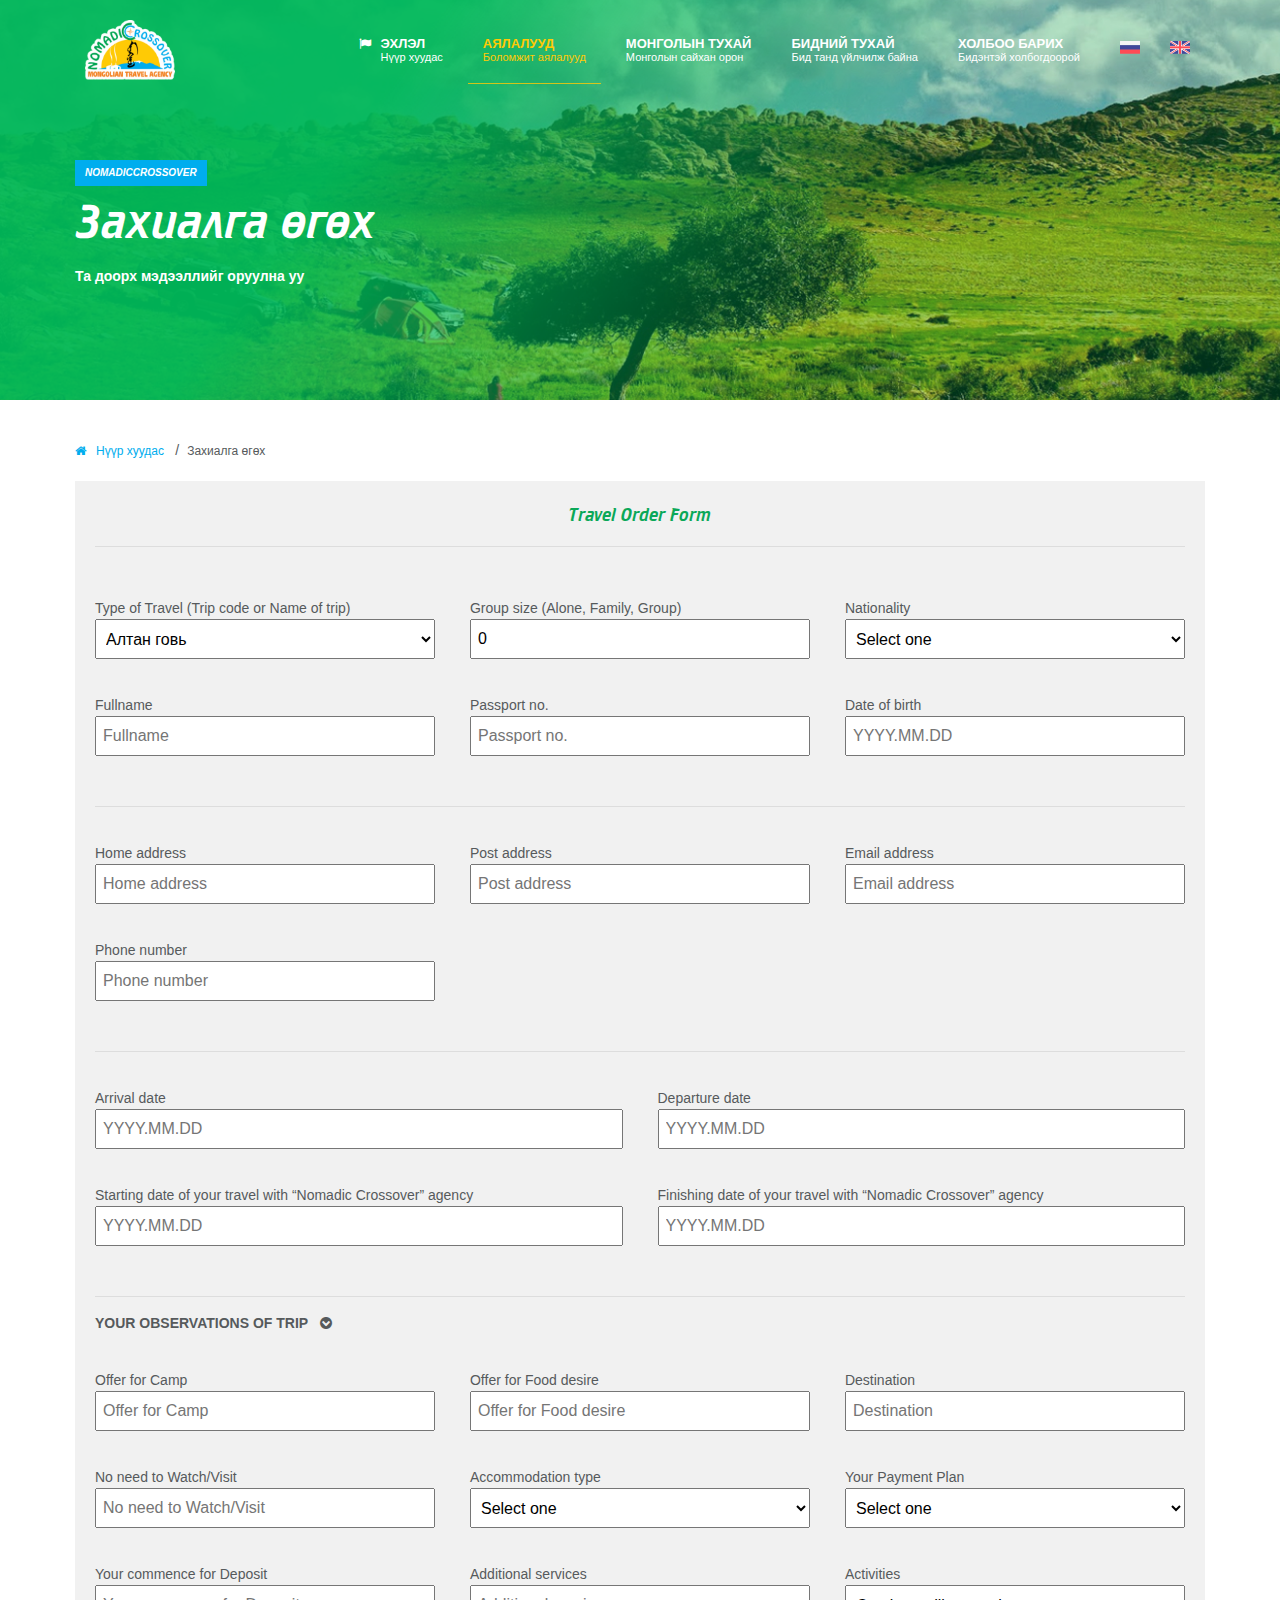
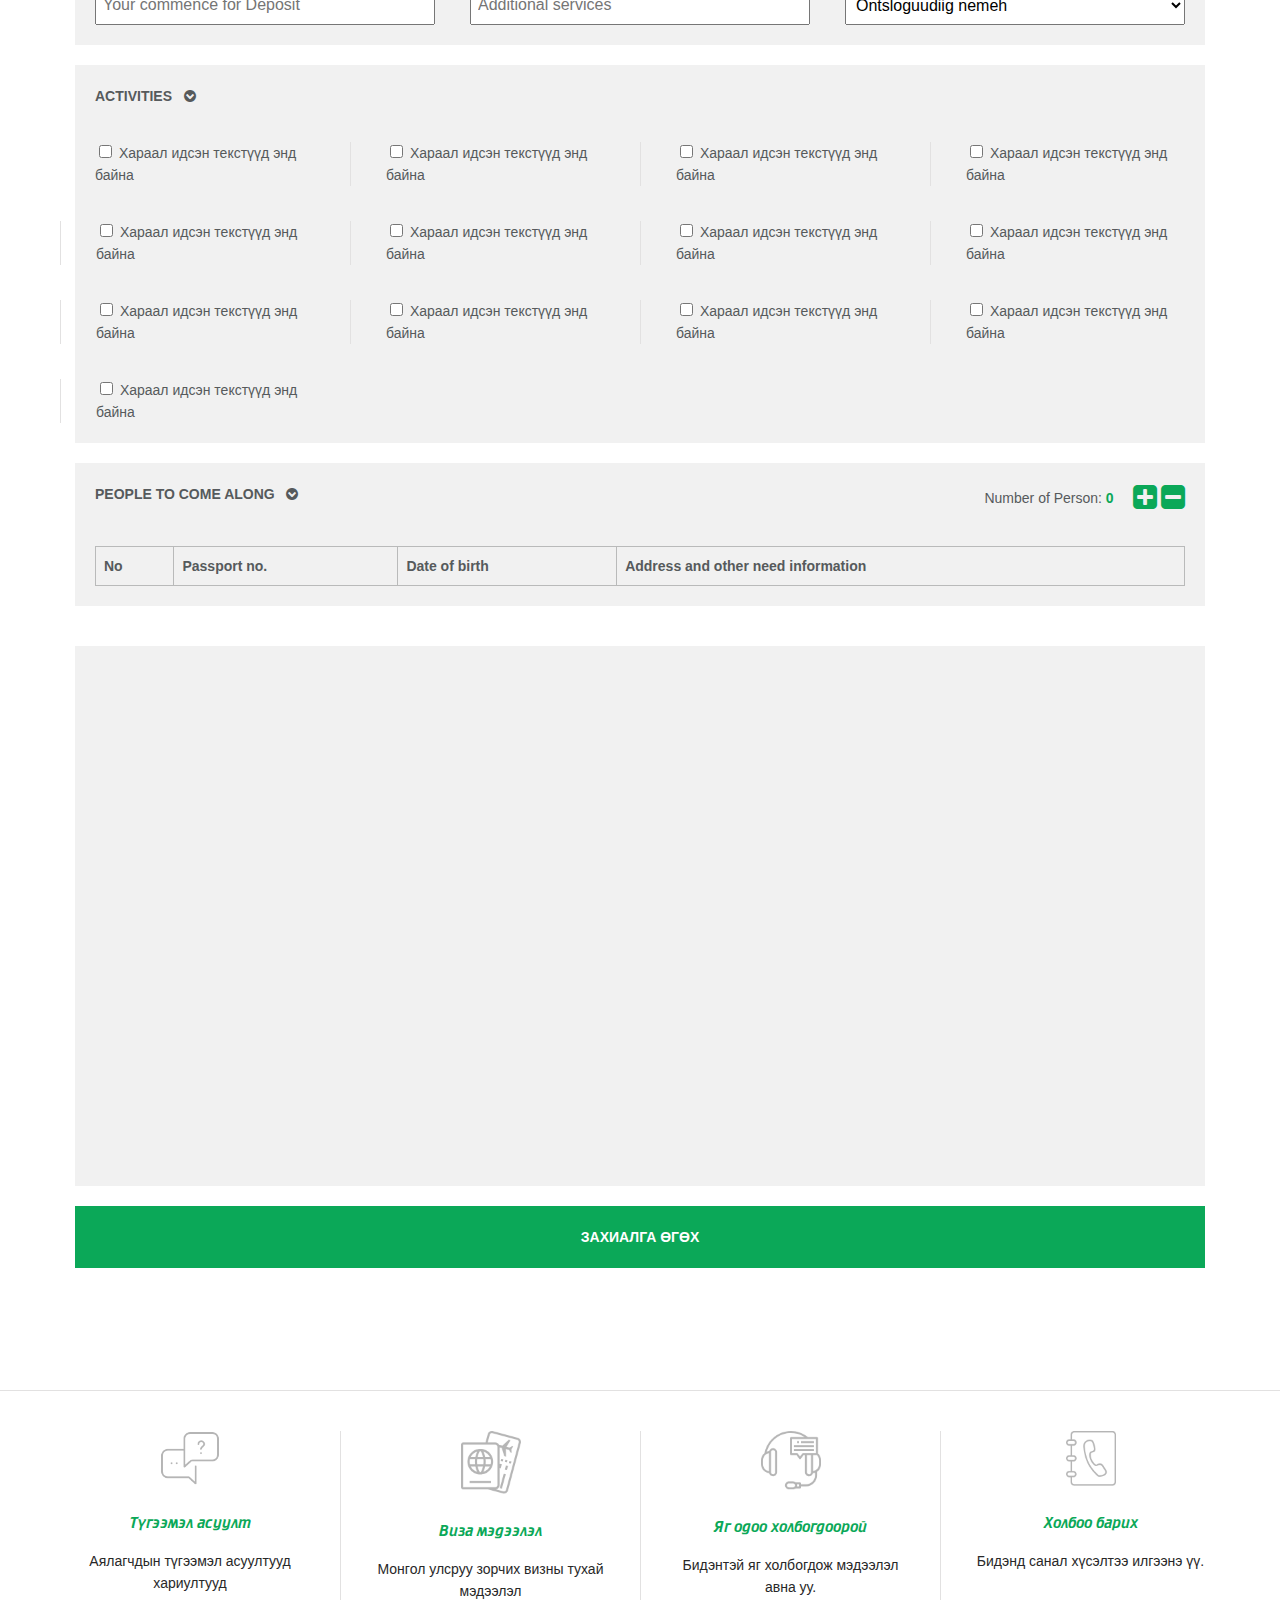
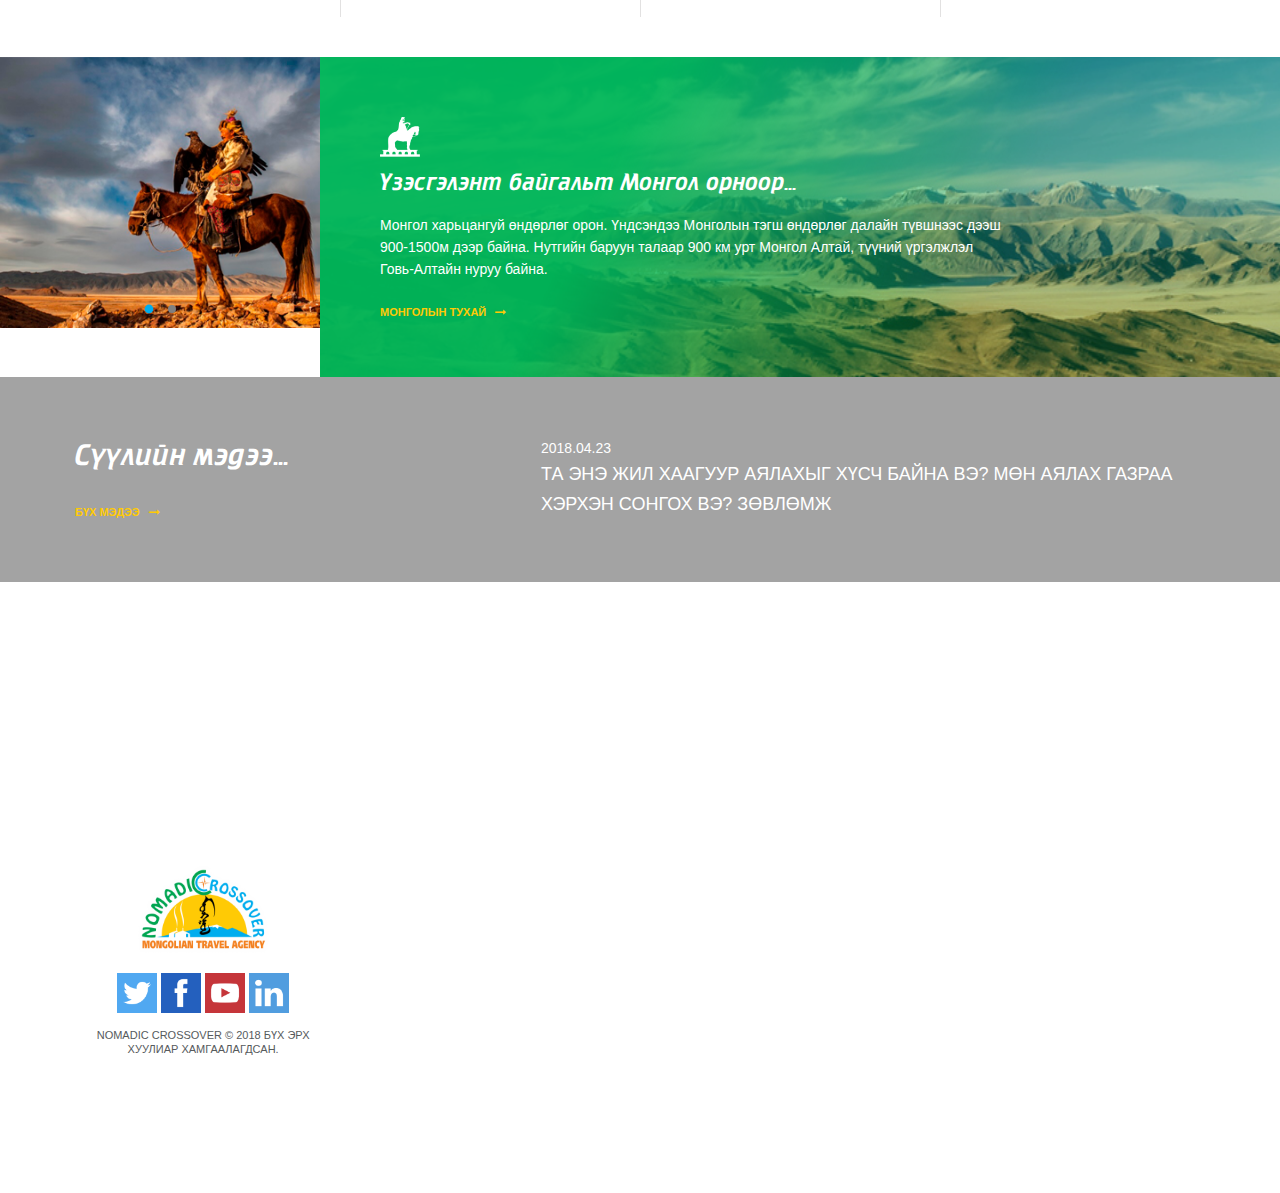
<file: order.html>
<!DOCTYPE html>
<html>
<head>
	<title>Nomadic Cross Over | Захиалга</title>
	
	<meta charset="utf-8">
	<meta name="viewport" content="width=device-width,initial-scale=1,maximum-scale=1,user-scalable=no">
    <meta name="description" content="" />
    <meta name="keywords" content="" />
    <meta http-equiv="X-UA-Compatible" content="IE=edge,chrome=1">
    <meta name="HandheldFriendly" content="true">

    <meta property="og:title" content="" />
    <meta property="og:image" content="http://www.oooooo.com/img/social-share.jpg" />
    <meta property="og:url" content="http://www.oooooo.com/" />
    <meta property="og:site_name" content="" />
    <meta property="og:description" content="" />

   	<link rel="icon" href="img/favicon.png" type="image/png" sizes="50x50">

	<link rel="stylesheet" type="text/css" href="css/uikit.min.css" />
	<link rel="stylesheet" type="text/css" href="css/components/slideshow.css">
    <link rel="stylesheet" type="text/css" href="css/components/dotnav.css">
    <link rel="stylesheet" type="text/css" href="css/components/slidenav.css">
    <link rel="stylesheet" type="text/css" href="css/components/datepicker.css">
	<link rel="stylesheet" type="text/css" href="css/main.css">

	<link href="https://fonts.googleapis.com/css?family=Roboto:100,300,400,400i,500,500i,700,900&amp;subset=cyrillic,cyrillic-ext,latin-ext" rel="stylesheet">



</head>
<body>

    <div id="mobile-menu" class="uk-offcanvas">
        <div class="uk-offcanvas-bar uk-offcanvas-bar-flip">
            <div class="uk-text-center padding-top-bottom-30">
                <a href="index.html"><img src="img/logo.png" width="100"></a>
            </div>
            <ul class="uk-nav uk-nav-offcanvas uk-list-line" data-uk-nav>
                <li>
                    <a href="index.html">
                        <span class="uk-text-bold text-uppercase text-13 big-txt">Эхлэл</span>
                        <div class="text-light small-txt text-11">Нүүр хуудас</div>
                    </a>
                </li>
                <li class="active">
                    <a href="tours.html">
                        <span class="uk-text-bold text-uppercase text-13 big-txt">Аялалууд</span>
                        <div class="text-light small-txt text-11">Боломжит аялалууд</div>
                    </a>
                </li>
                <li>
                    <a href="mongolia.html">
                        <span class="uk-text-bold text-uppercase text-13 big-txt">Монголын тухай</span>
                        <div class="text-light small-txt text-11">Монголын сайхан орон</div>
                    </a>
                </li>
                <li>
                    <a href="about.html">
                        <span class="uk-text-bold text-uppercase text-13 big-txt">Бидний тухай</span>
                        <div class="text-light small-txt text-11">Бид танд үйлчилж байна</div>
                    </a>
                </li>
                <li>
                    <a href="contact.html">
                        <span class="uk-text-bold text-uppercase text-13 big-txt">Холбоо барих</span>
                        <div class="text-light small-txt text-11">Бидэнтэй холбогдоорой</div>
                    </a>
                </li>
                <li class="uk-nav-header text-11">
                    <i class="uk-icon uk-icon-globe"></i> &nbsp; Хэлний сонголт
                </li>
                <li>
                    <a href=""><img src="img/russia.png" width="20" /> &nbsp; Русский</a>
                </li>
                <li>
                    <a href=""><img src="img/uk.png" width="20" /> &nbsp; English</a>
                </li>
            </ul>
        </div>
    </div>


    <div id="category" class="uk-modal">
        <div class="uk-modal-dialog uk-padding-remove">
            <a class="uk-modal-close uk-close text-white text-18 margin-right-20 margin-top-20" style="opacity: 1;"></a>
            <div class="back-gradient padding-40" >
                <div class="text-white text-uppercase text-11 uk-text-bold  uk-text-bold">
                    <i class="uk-icon uk-icon-th-large"></i> &nbsp; Үндсэн цэс
                </div>
                <ul class="uk-list uk-list-space text-white margin-top-20 list-white">
                    <li><a href="about.html">Бидний тухай</a></li>
                    <li><a href="news.html">Мэдээ мэдээлэл</a></li>
                    <li ><a href="mongolia.html">Монголын тухай</a></li>
                    <li><a href="visa.html">Виза мэдээлэл</a></li>
                    <li><a href="faq.html">Түгээмэл асуултууд</a></li>
                    <li><a href="must.html">Заавах үзэх газрууд</a></li>
                    <li><a href="contact.html">Холбоо барих</a></li>
                    <li><a href="feedback.html">Сэтгэгдэлүүд</a></li>
                </ul>     
            </div>
            <div class="back-dark-green">
                <a href="about.html"><img src="img/zahialga.jpg" /></a>
            </div>
        </div>
    </div>

    <div class="uk-cover-background uk-position-relative header-background" style="background-image: url('img/page-header-img.jpg');">
        <img class="small-height-400 other-page-header-img" src="img/background-slide-back.png" width="100%" height="" alt="">
        <div class="uk-position-cover">
            <div class="uk-container uk-container-center">
                <div class="uk-clearfix">
                    <div class="uk-float-left">
                        <a href="index.html" class="logo-clear"><img src="img/logo.png" width="90" /></a>
                    </div>
                    <div class="uk-float-right">
                        <a href="#mobile-menu" class="uk-hidden-large margin-top-8 uk-display-inline-block margin-top-30 margin-right-20" data-uk-offcanvas="{mode:'slide'}">
                            <i class="uk-icon uk-icon-large uk-icon-bars text-white"></i>
                        </a>

                        <ul class="uk-nav uk-flex main-menu uk-visible-large">
                            <li>
                                <a href="index.html">
                                    <div class="uk-flex">
                                        <div class="menu-icon"><i class="uk-icon uk-icon-flag"></i> </div>
                                        <div class="menu-item">
                                            <span class="uk-text-bold text-uppercase text-13 big-txt">Эхлэл</span>
                                            <div class="text-light small-txt text-11">Нүүр хуудас</div>
                                        </div>
                                    </div>
                                </a>
                            </li>
                            <li class="active">
                                <a href="tours.html">
                                    <div class="menu-item">
                                        <span class="uk-text-bold text-uppercase text-13 big-txt">Аялалууд</span>
                                        <div class="text-light small-txt text-11">Боломжит аялалууд</div>
                                    </div>
                                </a>
                            </li>
                            <li>
                                <a href="mongolia.html">
                                    <div class="menu-item">
                                        <span class="uk-text-bold text-uppercase text-13 big-txt">Монголын тухай</span>
                                        <div class="text-light small-txt text-11">Монголын сайхан орон</div>
                                    </div>
                                </a>
                            </li>
                            <li>
                                <a href="about.html">
                                    <div class="menu-item">
                                        <span class="uk-text-bold text-uppercase text-13 big-txt">Бидний тухай</span>
                                        <div class="text-light small-txt text-11">Бид танд үйлчилж байна</div>
                                    </div>
                                </a>
                            </li>
                            <li>
                                <a href="contact.html">
                                    <div class="menu-item">
                                        <span class="uk-text-bold text-uppercase text-13 big-txt">Холбоо барих</span>
                                        <div class="text-light small-txt text-11">Бидэнтэй холбогдоорой</div>
                                    </div>
                                </a>
                            </li>
                            <li class="flag">
                                <a href=""><img src="img/russia.png" width="20" /></a>
                            </li>
                            <li class="flag" style="margin-left: 0px;">
                                <a href=""><img src="img/uk.png" width="20" /></a>
                            </li>
                        </ul>
                    </div>
                </div>

                <div class="uk-clearfix">
                    <div class="uk-float-left">
                        <div class="margin-top-70">
                            <span class="back-blue padding-right-10 padding-left-10 padding-top-bottom-5 text-white text-uppercase uk-text-bold text-10 text-italic uk-display-inline-block margin-bottom-10 name-tag">
                                NomadicCrossover
                            </span>

                            <h2 class="header-title text-white text-48 small-text-36 uk-margin-remove uk-padding-remove">
                                Захиалга өгөх
                            </h2>

                            <p class="text-white uk-text-bold">
                                Та доорх мэдээллийг оруулна уу
                            </p>

                        </div>
                    </div>
                    
                </div>
                
            </div>
        </div>
    </div>

    <div class="padding-bottom-100">
        <div class="uk-container uk-container-center">

            <div class="margin-top-40">
                <ul class="uk-breadcrumb bread text-12">
                    <li><a href="index.html" class="text-blue"><i class="uk-icon uk-icon-home"></i> &nbsp; Нүүр хуудас</a></li>
                    <li class="uk-active"><span>Захиалга өгөх</span></li>
                </ul>
            </div>
            
            <div class="back-gray padding-20 margin-top-20">
                <p class="text-18 text-green cricket uk-text-center">Travel Order Form</p>
                <hr class="margin-bottom-50">
                <div class="uk-grid" data-uk-grid-margin>
                    <div class="uk-width-large-1-3 uk-width-medium-1-2 uk-width-small-1-1">
                        <div class="uk-form-row">
                            <label class="uk-form-label" for="form-s-it">
                                Type of Travel (Trip code or Name of trip)
                            </label>
                            <div class="uk-form-controls">
                                 <select class="uk-width-1-1 uk-form-large">
                                    <option>Алтан говь</option>
                                    <option>Хөвсгөл ээж</option>
                                    <option>Түүхэн нийслэл</option>
                                    <option>Говь хангайн хязгаар</option>
                                    <option>Агуу цайны зам</option>
                                    <option>Хааны нутаг</option>
                                </select>
                            </div>
                        </div>
                    </div>
                    <div class="uk-width-large-1-3 uk-width-medium-1-2 uk-width-small-1-1">
                        <div class="uk-form-row">
                            <label class="uk-form-label" for="form-s-it">
                                Group size (Alone, Family, Group)
                            </label>
                            <div class="uk-form-controls">
                                <input type="number" id="person_number" value="0" placeholder="Group size" class="uk-width-1-1 uk-form-large">    
                            </div>
                        </div>
                    </div>
                    <div class="uk-width-large-1-3 uk-width-medium-1-2 uk-width-small-1-1">
                        <div class="uk-form-row">
                            <label class="uk-form-label" for="form-s-it">
                                Nationality
                            </label>
                            <div class="uk-form-controls">
                                <select class="uk-width-1-1 uk-form-large">
                                    <option>Select one</option>
                                    <option>Afghanistan</option>
                                    <option>Albania</option>
                                    <option>Austria</option>
                                    <option>Australia</option>
                                    <option>Argentina</option>
                                    <option>Bahamas, The</option>
                                </select>
                            </div>
                        </div>
                    </div>


                    <div class="uk-width-large-1-3 uk-width-medium-1-2 uk-width-small-1-1">
                        <div class="uk-form-row">
                            <label class="uk-form-label" for="form-s-it">
                                Fullname
                            </label>
                            <div class="uk-form-controls">
                                <input type="text" placeholder="Fullname" class="uk-width-1-1 uk-form-large" required>    
                            </div>
                        </div>
                    </div>
                    <div class="uk-width-large-1-3 uk-width-medium-1-2 uk-width-small-1-1">
                        <div class="uk-form-row">
                            <label class="uk-form-label" for="form-s-it">
                                Passport no.
                            </label>
                            <div class="uk-form-controls">
                                <input type="text" placeholder="Passport no." class="uk-width-1-1 uk-form-large" required>    
                            </div>
                        </div>
                    </div>
                    <div class="uk-width-large-1-3 uk-width-medium-1-2 uk-width-small-1-1">
                        <div class="uk-form-row">
                            <label class="uk-form-label" for="form-s-it">
                                Date of birth
                            </label>
                            <div class="uk-form-controls">
                                <input type="text" placeholder="YYYY.MM.DD" class="uk-width-1-1 uk-form-large" data-uk-datepicker="{format:'YYYY.MM.DD'}" required>
                            </div>
                        </div>
                    </div>
                    <div class="uk-width-large-1-1 uk-width-medium-1-1 uk-width-small-1-1"><hr></div>
                    <div class="uk-width-large-1-3 uk-width-medium-1-2 uk-width-small-1-1">
                        <div class="uk-form-row">
                            <label class="uk-form-label" for="form-s-it">
                                Home address
                            </label>
                            <div class="uk-form-controls">
                                <input type="text" placeholder="Home address" class="uk-width-1-1 uk-form-large" required>    
                            </div>
                        </div>
                    </div>
                    <div class="uk-width-large-1-3 uk-width-medium-1-2 uk-width-small-1-1">
                        <div class="uk-form-row">
                            <label class="uk-form-label" for="form-s-it">
                                Post address
                            </label>
                            <div class="uk-form-controls">
                                <input type="text" placeholder="Post address" class="uk-width-1-1 uk-form-large" required>    
                            </div>
                        </div>
                    </div>
                    <div class="uk-width-large-1-3 uk-width-medium-1-2 uk-width-small-1-1">
                        <div class="uk-form-row">
                            <label class="uk-form-label" for="form-s-it">
                                Email address
                            </label>
                            <div class="uk-form-controls">
                                <input type="email" placeholder="Email address" class="uk-width-1-1 uk-form-large" required>    
                            </div>
                        </div>
                    </div>
                    <div class="uk-width-large-1-3 uk-width-medium-1-2 uk-width-small-1-1">
                        <div class="uk-form-row">
                            <label class="uk-form-label" for="form-s-it">
                                Phone number
                            </label>
                            <div class="uk-form-controls">
                                <input type="text" placeholder="Phone number" class="uk-width-1-1 uk-form-large" required>    
                            </div>
                        </div>
                    </div>
                    <div class="uk-width-large-1-1 uk-width-medium-1-1 uk-width-small-1-1"><hr></div>
                    <div class="uk-width-large-1-2 uk-width-medium-1-2 uk-width-small-1-1">
                        <div class="uk-form-row">
                            <label class="uk-form-label" for="form-s-it">
                                Arrival date
                            </label>
                            <div class="uk-form-controls">
                                <input type="text" placeholder="YYYY.MM.DD" class="uk-width-1-1 uk-form-large" data-uk-datepicker="{format:'YYYY.MM.DD'}" required>
                            </div>
                        </div>
                    </div>
                    <div class="uk-width-large-1-2 uk-width-medium-1-2 uk-width-small-1-1">
                        <div class="uk-form-row">
                            <label class="uk-form-label" for="form-s-it">
                                Departure date
                            </label>
                            <div class="uk-form-controls">
                                <input type="text" placeholder="YYYY.MM.DD" class="uk-width-1-1 uk-form-large" data-uk-datepicker="{format:'YYYY.MM.DD'}" required>
                            </div>
                        </div>
                    </div>
                    <div class="uk-width-large-1-2 uk-width-medium-1-2 uk-width-small-1-1">
                        <div class="uk-form-row">
                            <label class="uk-form-label" for="form-s-it">
                                Starting date of your travel with “Nomadic Crossover” agency
                            </label>
                            <div class="uk-form-controls">
                                <input type="text" placeholder="YYYY.MM.DD" class="uk-width-1-1 uk-form-large" data-uk-datepicker="{format:'YYYY.MM.DD'}" required>
                            </div>
                        </div>
                    </div>
                    <div class="uk-width-large-1-2 uk-width-medium-1-2 uk-width-small-1-1">
                        <div class="uk-form-row">
                            <label class="uk-form-label" for="form-s-it">
                                Finishing date of your travel with “Nomadic Crossover” agency
                            </label>
                            <div class="uk-form-controls">
                                <input type="text" placeholder="YYYY.MM.DD" class="uk-width-1-1 uk-form-large" data-uk-datepicker="{format:'YYYY.MM.DD'}" required>
                            </div>
                        </div>
                    </div>

                    <div class="uk-width-large-1-1 uk-width-medium-1-1 uk-width-small-1-1">
                        <hr>
                        <span class="text-uppercase uk-text-bold">
                            Your Observations of trip &nbsp; <i class="uk-icon uk-icon-chevron-circle-down"></i>
                        </span>
                    </div>

                    <div class="uk-width-large-1-3 uk-width-medium-1-2 uk-width-small-1-1">
                        <div class="uk-form-row">
                            <label class="uk-form-label" for="form-s-it">
                                Offer for Camp
                            </label>
                            <div class="uk-form-controls">
                                <input type="text" placeholder="Offer for Camp" class="uk-width-1-1 uk-form-large">    
                            </div>
                        </div>
                    </div>

                    <div class="uk-width-large-1-3 uk-width-medium-1-2 uk-width-small-1-1">
                        <div class="uk-form-row">
                            <label class="uk-form-label" for="form-s-it">
                                Offer for Food desire
                            </label>
                            <div class="uk-form-controls">
                                <input type="text" placeholder="Offer for Food desire" class="uk-width-1-1 uk-form-large" >    
                            </div>
                        </div>
                    </div>

                    <div class="uk-width-large-1-3 uk-width-medium-1-2 uk-width-small-1-1">
                        <div class="uk-form-row">
                            <label class="uk-form-label" for="form-s-it">
                                Destination
                            </label>
                            <div class="uk-form-controls">
                                <input type="text" placeholder="Destination" class="uk-width-1-1 uk-form-large">    
                            </div>
                        </div>
                    </div>

                    <div class="uk-width-large-1-3 uk-width-medium-1-2 uk-width-small-1-1">
                        <div class="uk-form-row">
                            <label class="uk-form-label" for="form-s-it">
                                No need to Watch/Visit
                            </label>
                            <div class="uk-form-controls">
                                <input type="text" placeholder="No need to Watch/Visit" class="uk-width-1-1 uk-form-large">    
                            </div>
                        </div>
                    </div>

                    <div class="uk-width-large-1-3 uk-width-medium-1-2 uk-width-small-1-1">
                        <div class="uk-form-row">
                            <label class="uk-form-label" for="form-s-it">
                                Accommodation type
                            </label>
                            <div class="uk-form-controls">
                                <select class="uk-width-1-1 uk-form-large" id="accommodation_select">
                                    <option >Select one</option>
                                    <option value="1">Apartment</option>
                                    <option value="2">Ger</option>
                                    <option value="3">Tent</option>
                                    <option value="0">Other</option>
                                </select>
                                <div class="margin-top-5 accommodation_other" style="display: none;">
                                    <input type="text" placeholder="Other ..." class="uk-width-1-1 uk-form-large">    
                                </div>
                            </div>
                        </div>
                    </div>

                    <div class="uk-width-large-1-3 uk-width-medium-1-2 uk-width-small-1-1">
                        <div class="uk-form-row">
                            <label class="uk-form-label" for="form-s-it">
                                Your Payment Plan
                            </label>
                            <div class="uk-form-controls">
                                <select class="uk-width-1-1 uk-form-large" id="payment_plan_select">
                                    <option >Select one</option>
                                    <option value="1">100% /discount 10%/</option>
                                    <option value="2">50% /discount 5%/</option>
                                    <option value="0">Other</option>
                                </select>
                                <div class="margin-top-5 payment_plan_other" style="display: none;">
                                    <input type="number" placeholder="Other ..." class="uk-width-1-1 uk-form-large">    
                                </div>
                            </div>
                        </div>
                    </div>

                    <div class="uk-width-large-1-3 uk-width-medium-1-2 uk-width-small-1-1">
                        <div class="uk-form-row">
                            <label class="uk-form-label" for="form-s-it">
                                Your commence for Deposit 
                            </label>
                            <div class="uk-form-controls">
                                <input type="number" placeholder="Your commence for Deposit " class="uk-width-1-1 uk-form-large">    
                            </div>
                        </div>
                    </div>

                    <div class="uk-width-large-1-3 uk-width-medium-1-2 uk-width-small-1-1">
                        <div class="uk-form-row">
                            <label class="uk-form-label" for="form-s-it">
                                Additional services
                            </label>
                            <div class="uk-form-controls">
                                <input type="text" placeholder="Additional services" class="uk-width-1-1 uk-form-large">    
                            </div>
                        </div>
                    </div>

                    <div class="uk-width-large-1-3 uk-width-medium-1-2 uk-width-small-1-1">
                        <div class="uk-form-row">
                            <label class="uk-form-label" for="form-s-it">
                                Activities
                            </label>
                            <div class="uk-form-controls">
                                <select class="uk-width-1-1 uk-form-large" id="activities">
                                    <option >Ontsloguudiig nemeh</option>
                                </select>
                                <div class="margin-top-5 activities_other" style="display: none;">
                                    <input type="number" placeholder="Other ..." class="uk-width-1-1 uk-form-large">
                                </div>
                            </div>
                        </div>
                    </div>

                    
                </div>
            </div>

            <div class="back-gray padding-20 margin-top-20">
                <div class="uk-grid" data-uk-grid-margin>
                    <div class="uk-width-large-1-1 uk-width-medium-1-1 uk-width-small-1-1">
                        <div >
                            
                                <span class="text-uppercase uk-text-bold">
                                    Activities &nbsp; <i class="uk-icon uk-icon-chevron-circle-down"></i>
                                </span>
                            
                        </div>
                        
                    </div>

                    <div class="uk-width-large-1-1 uk-width-medium-1-1 uk-width-small-1-1">
                        <div class="uk-grid uk-grid-divider" data-uk-grid-margin>
                            <div class="uk-width-large-1-4 uk-width-medium-1-4 uk-width-small-1-2">
                                 <label><input type="checkbox"> Хараал идсэн текстүүд энд байна</label>
                            </div>
                            <div class="uk-width-large-1-4 uk-width-medium-1-4 uk-width-small-1-2">
                                 <label><input type="checkbox"> Хараал идсэн текстүүд энд байна</label>
                            </div>
                            <div class="uk-width-large-1-4 uk-width-medium-1-4 uk-width-small-1-2">
                                 <label><input type="checkbox"> Хараал идсэн текстүүд энд байна</label>
                            </div>
                            <div class="uk-width-large-1-4 uk-width-medium-1-4 uk-width-small-1-2">
                                 <label><input type="checkbox"> Хараал идсэн текстүүд энд байна</label>
                            </div>
                            <div class="uk-width-large-1-4 uk-width-medium-1-4 uk-width-small-1-2">
                                 <label><input type="checkbox"> Хараал идсэн текстүүд энд байна</label>
                            </div>
                            <div class="uk-width-large-1-4 uk-width-medium-1-4 uk-width-small-1-2">
                                 <label><input type="checkbox"> Хараал идсэн текстүүд энд байна</label>
                            </div>
                            <div class="uk-width-large-1-4 uk-width-medium-1-4 uk-width-small-1-2">
                                 <label><input type="checkbox"> Хараал идсэн текстүүд энд байна</label>
                            </div>
                            <div class="uk-width-large-1-4 uk-width-medium-1-4 uk-width-small-1-2">
                                <label><input type="checkbox"> Хараал идсэн текстүүд энд байна</label>
                            </div>
                            <div class="uk-width-large-1-4 uk-width-medium-1-4 uk-width-small-1-2">
                                 <label><input type="checkbox"> Хараал идсэн текстүүд энд байна</label>
                            </div>
                            <div class="uk-width-large-1-4 uk-width-medium-1-4 uk-width-small-1-2">
                                 <label><input type="checkbox"> Хараал идсэн текстүүд энд байна</label>
                            </div>
                            <div class="uk-width-large-1-4 uk-width-medium-1-4 uk-width-small-1-2">
                                 <label><input type="checkbox"> Хараал идсэн текстүүд энд байна</label>
                            </div>
                            <div class="uk-width-large-1-4 uk-width-medium-1-4 uk-width-small-1-2">
                                 <label><input type="checkbox"> Хараал идсэн текстүүд энд байна</label>
                            </div>
                            <div class="uk-width-large-1-4 uk-width-medium-1-4 uk-width-small-1-2">
                                 <label><input type="checkbox"> Хараал идсэн текстүүд энд байна</label>
                            </div>

                        </div>
                    </div>


                </div>
                <div id="container"></div>
            </div>

            <div class="back-gray padding-20 margin-top-20">
                <div class="uk-grid" data-uk-grid-margin>
                    <div class="uk-width-large-1-1 uk-width-medium-1-1 uk-width-small-1-1">
                        <div class="uk-clearfix">
                            <div class="uk-float-left">
                                <span class="text-uppercase uk-text-bold">
                                    People to come along &nbsp; <i class="uk-icon uk-icon-chevron-circle-down"></i>
                                </span>
                            </div>
                            <div class="uk-float-right">
                                Number of Person: <span class="personNumber uk-text-bold text-green">0</span> &nbsp;&nbsp;&nbsp;

                                <i class="uk-icon uk-icon-plus-square uk-icon-medium text-green" id="plus-btn"></i>
                                <i class="uk-icon uk-icon-minus-square uk-icon-medium text-green" id="minus-btn"></i>
                                
                            </div>
                        </div>
                        
                    </div>

                    <div class="uk-width-large-1-1 uk-width-medium-1-1 uk-width-small-1-1">
                        <table class="uk-table">
                            <thead>
                                <tr>
                                    <td>No</td>
                                    <td>Passport no.</td>
                                    <td>Date of birth</td>
                                    <td>Address and other need information </td>
                                </tr>    
                            </thead>
                            <tbody class="tbody back-white " id="persons_table_info">
                                
                            </tbody>
                        </table>
                    </div>


                </div>
                <div id="container"></div>
            </div>

            <div class="back-gray padding-20 margin-top-40" style="height: 500px;overflow: scroll;">

                <!-- End vilchilgeenii nuhtsul baina -->
            </div>

            <div class="margin-top-20 back-gray">
                <a href="" class="uk-display-block back-green padding-20 text-white text-uppercase uk-text-bold uk-text-center">Захиалга өгөх</a>
            </div>


            
            <br>

        </div>
    </div>



    <div class="padding-top-bottom-40 border-top-1" id="zogs">
        <div class="uk-container uk-container-center">
            <div class="uk-grid uk-grid-divider uk-text-center" data-uk-grid-margin>
                <div class="uk-width-large-1-4 uk-width-medium-1-4 uk-width-small-1-1">
                    <a href="faq.html">
                        <img src="img/home-icon1.png" width="60" />
                        <h5 class="cricket text-16 text-green">Түгээмэл асуулт</h5>
                        <p class="text-black">
                            Аялагчдын түгээмэл асуултууд хариултууд
                        </p>
                    </a>
                </div>
                <div class="uk-width-large-1-4 uk-width-medium-1-4 uk-width-small-1-1">
                    <a href="visa.html">
                        <img src="img/home-icon2.png" width="60" />
                        <h5 class="cricket text-16 text-green">Виза мэдээлэл</h5>
                        <p class="text-black">
                            Монгол улсруу зорчих визны тухай мэдээлэл
                        </p>
                    </a>
                </div>
                <div class="uk-width-large-1-4 uk-width-medium-1-4 uk-width-small-1-1">
                    <a href="">
                        <img src="img/home-icon3.png" width="60" />
                        <h5 class="cricket text-16 text-green">Яг одоо холбогдоорой</h5>
                        <p class="text-black">
                            Бидэнтэй яг холбогдож мэдээлэл авна уу.
                        </p>
                    </a>
                </div>
                <div class="uk-width-large-1-4 uk-width-medium-1-4 uk-width-small-1-1">
                    <a href="contact.html">
                        <img src="img/home-icon4.png" width="50" />
                        <h5 class="cricket text-16 text-green">Холбоо барих</h5>
                        <p class="text-black">
                            Бидэнд санал хүсэлтээ илгээнэ үү.
                        </p>
                    </a>
                </div>
            </div>
        </div>
	</div>

  <div class="">
        <div class="uk-grid uk-grid-collapse" data-uk-grid-margin data-uk-grid-match="{target:'.video-section-height'}">
            <div class="uk-width-large-1-4 uk-width-medium-1-3 uk-width-small-1-1">
                
                
                <div class="uk-slidenav-position uk-hidden-small" data-uk-slideshow="{kenburns:true}">
                    <ul class="uk-slideshow">
                        <li><img src="img/bird.png" /></li>
                        <li><img src="img/bird.png" /></li>
                    </ul>
                    
                    <ul class="uk-dotnav uk-dotnav-contrast uk-position-bottom uk-flex-center">
                        <li data-uk-slideshow-item="0"><a href=""></a></li>
                        <li data-uk-slideshow-item="1"><a href=""></a></li>
                    </ul>
                </div>
            </div>
            <div class="uk-width-large-3-4 uk-width-medium-2-3 uk-width-small-1-1">
                <div class="uk-cover-background uk-position-relative slide-section-container">
                    <img src="img/slide-back-section.jpg" class="slide-section-img" width="100%" height="" alt="">
                    <div class="uk-position-cover padding-60 small-padding-30 slide-section-height slider-section-gradient">
                        <h4 class="text-white cricket text-24 margin-top-0">
                            <img src="img/chingis.png" width="40" />
                            
                            <div class="margin-top-10">Үзэсгэлэнт байгальm Монгол орноор...</div>
                        </h4>
                        <p class="uk-width-large-3-4 text-white">
                            Монгол харьцангуй өндөрлөг орон. Үндсэндээ Монголын тэгш өндөрлөг далайн түвшнээс дээш 900-1500м дээр байна. Нутгийн баруун талаар 900 км урт Монгол Алтай, түүний үргэлжлэл Говь-Алтайн нуруу байна.
                        </p>

                        <a href="mongolia.html" class="text-yellow text-uppercase uk-text-bold text-11 uk-display-inline-block margin-top-10">
                            МОНГОЛЫН ТУХАЙ &nbsp; <i class="uk-icon uk-icon-long-arrow-right"></i>
                        </a>
                    </div>
                </div>
            </div>
        </div>
    </div>

    <div class="padding-top-bottom-60 back-dark-gray">
        <div class="uk-container uk-container-center">
            <div class="uk-grid small-text-center" data-uk-grid-margin>
                <div class="uk-width-large-2-5 uk-width-medium-1-3 uk-width-small-1-1">
                    <div class="cricket text-30 text-white">
                        Сүүлийн мэдээ...
                    </div>

                    <a href="news.html" class="text-yellow text-uppercase uk-text-bold text-11 uk-display-inline-block margin-top-30">
                        Бүх мэдээ &nbsp; <i class="uk-icon uk-icon-long-arrow-right"></i>
                    </a>
                </div>
                <div class="uk-width-large-3-5 uk-width-medium-2-3 uk-width-small-1-1">
                    <a href="">
                        <span class="text-white">2018.04.23</span>
                        <h3 class="text-light text-uppercase text-18 text-white uk-margin-remove uk-padding-remove">
                            ТА ЭНЭ ЖИЛ ХААГУУР АЯЛАХЫГ ХҮСЧ БАЙНА ВЭ?  МӨН АЯЛАХ ГАЗРАА ХЭРХЭН СОНГОХ ВЭ? ЗӨВЛӨМЖ 
                        </h3>
                    </a>
                </div>
            </div>
        </div>
    </div>


    <div class="" data-uk-scrollspy="{cls:'uk-animation-fade', repeat: true}">
        <div class="uk-container-center uk-container">
            <div class="border-gray-1 padding-40 margin-top-60 margin-bottom-50">
                <div class="uk-clearfix uk-flex-middle small-center">
                    <div class="uk-float-left small-display-block">
                        <h4 class="text-22 text-uppercase text-green uk-margin-remove uk-padding-remove" style="line-height: 23px !important;">
                            Бидэнтэй холбогдох
                        </h4>
                        <p class="text-black text-light uk-margin-bottom-remove uk-padding-remove" style="margin-top: 5px !important;">
                            Танд ямар нэгэн асуулт байна уу?
                        </p>
                    </div>
                    <div class="uk-float-right padding-top-10 small-display-block small-margin-top-30 small-center">
                        <a href="" class="text-green">
                            <i class="uk-icon uk-icon-facebook-square uk-icon-small text-green"></i> &nbsp; Фэйсбүүк
                        </a>
                        <a href="" class="text-green margin-left-30">
                            <i class="uk-icon uk-icon-twitter-square uk-icon-small text-green"></i> &nbsp; Твиттер
                        </a>
                        <a href="contact.html" class="text-medium padding-right-30 padding-left-30 padding-top-10 padding-bottom-10 margin-left-20 uk-display-inline-block text-white back-green text-medium margin-left-40  small-margin-top-30 small-margin-left-remove small-center">
                            Бидэнтэй холбоо барих &nbsp;&nbsp;&nbsp;  <i class="uk-icon uk-icon-long-arrow-right"></i>
                        </a>
                    </div>
                </div>
            </div>
        </div>
    </div>

    <footer>
            <div class="margin-top-40 margin-bottom-80">
                <div class="uk-container uk-container-center small-center">
                    <div class="uk-grid" data-uk-grid-margin>
                        <div class="uk-width-large-1-4 uk-width-medium-1-4 uk-width-small-1-1">
                            <div class="uk-text-center">
                                <a href=""><img src="img/logo.png" /></a><br>
                                <div class="margin-top-20">
                                    <a href=""><img src="img/twitter.png" width="40"></a>
                                    <a href=""><img src="img/facebook.png" width="40"></a>
                                    <a href=""><img src="img/youtube.png" width="40"></a>
                                    <a href=""><img src="img/linkedin.png" width="40"></a>
                                </div>
                                <p class="text-uppercase text-11">
                                    NOMADIC CROSSOVER  © 2018  БҮХ ЭРХ ХУУЛИАР ХАМГААЛАГДСАН. 
                                </p>
                            </div>
                        </div>
                        <div class="uk-width-large-1-4 uk-width-medium-1-4 uk-width-small-1-1">
                            <h4 class="text-green text-uppercase text-12 text-medium" data-uk-scrollspy="{cls:'uk-animation-slide-top', repeat: true}">Vндсэн цэс</h4>
                            <ul class="uk-list uk-list-space text-black text-12 uk-margin-remove uk-padding-remove" data-uk-scrollspy="{cls:'uk-animation-slide-top', repeat: true}">
                                <li><a href="index.html" class="text-black">Эхлэл</a></li>
                                <li><a href="tours.html" class="text-black">Аялалууд</a></li>
                                <li><a href="news.html" class="text-black">Мэдээ мэдээлэл</a></li>
                                <li><a href="about.html" class="text-black">Бидний тухай</a></li>
                                <li><a href="contact.html" class="text-black">Холбоо барих</a></li>
                            </ul>
                        </div>
                        <div class="uk-width-large-1-4 uk-width-medium-1-4 uk-width-small-1-1">
                            <h4 class="text-green text-uppercase text-12 text-medium" data-uk-scrollspy="{cls:'uk-animation-slide-top', repeat: true}">Улаанбаатар хот</h4>
                            <p data-uk-scrollspy="{cls:'uk-animation-slide-top', repeat: true}">
                                Хан-уул дүүрэг, 11-р хороо, Их Монгол улсын гудамж, Ривер Гарден хотхон, Ривер Тауэр, 2 давхар 205 тоот
                            </p>
                            <div class="uk-flex small-display-block small-center" data-uk-scrollspy="{cls:'uk-animation-slide-top', repeat: true}">
                                <div class=""><i class="uk-icon uk-icon-phone text-green"></i></div>
                                <div class="margin-left-10">
                                    7710 7171, <br>
                                    9935 2089
                                </div>
                            </div>
                        </div>
                        <div class="uk-width-large-1-4 uk-width-medium-1-4 uk-width-small-1-1">
                            <h4 class="text-green text-uppercase text-12 text-medium" data-uk-scrollspy="{cls:'uk-animation-slide-top', repeat: true}">Эрдэнэт</h4>
                            <p data-uk-scrollspy="{cls:'uk-animation-slide-top', repeat: true}">
                                Орхон аймаг, Баян-Өндөр сум, Тюряковын гудамж, Вэнс компанийн байр Эрдэнэт хот
                            </p>
                            <div class="uk-flex  small-display-block" data-uk-scrollspy="{cls:'uk-animation-slide-top', repeat: true}">
                                <div class=""><i class="uk-icon uk-icon-phone text-green"></i></div>
                                <div class="margin-left-10">
                                    7035 3715, <br>
                                    9935 2089
                                </div>
                            </div>
                        </div>
                    </div>
                </div>
            </div>

            <div class="back-black padding-top-bottom-10">
                <div class="uk-container uk-container-center">
                    <div class="uk-clearfix small-center">
                        <div class="uk-float-left small-display-block text-white text-11" style="margin-top: 5px;" data-uk-scrollspy="{cls:'uk-animation-slide-top', repeat: true}">
                            Вэнс ХХК.  Бүх эрх хуулиар хамгаалагдсан. &copy; 2018 он.
                        </div>
                        <div class="uk-float-right small-display-block small-margin-top-10" data-uk-scrollspy="{cls:'uk-animation-slide-top', repeat: true}">
                            <a href="" class="text-white"><i class="uk-icon uk-icon-facebook"></i></a>&nbsp;&nbsp;&nbsp;
                            <a href="" class="text-white"><i class="uk-icon uk-icon-twitter"></i></a>&nbsp;&nbsp;&nbsp;
                            <a href="" class="text-white"><i class="uk-icon uk-icon-instagram"></i></a>
                        </div>
                    </div>
                </div>
            </div>
    </footer>


    <!-- Load Facebook SDK for JavaScript -->
    <div id="fb-root"></div>
    <script>(function(d, s, id) {
      var js, fjs = d.getElementsByTagName(s)[0];
      if (d.getElementById(id)) return;
      js = d.createElement(s); js.id = id;
      js.src = 'https://connect.facebook.net/en_US/sdk/xfbml.customerchat.js#xfbml=1&version=v2.12&autoLogAppEvents=1';
      fjs.parentNode.insertBefore(js, fjs);
    }(document, 'script', 'facebook-jssdk'));</script>

    <!-- Your customer chat code -->
    <div class="fb-customerchat"
      attribution="setup_tool"
      page_id="1668659086519519"
      theme_color="#67b868">
    </div>
    

    <script src="https://ajax.googleapis.com/ajax/libs/jquery/2.1.4/jquery.min.js"></script>
    <script type="text/javascript" src="js/uikit.min.js"></script>
    <script type="text/javascript" src="js/tilt.jquery.js"></script>
    <script type="text/javascript" src="js/components/parallax.min.js"></script>
    <script type="text/javascript" src="js/components/sticky.min.js"></script>
    <script type="text/javascript" src="js/components/slideshow.min.js"></script>
    <script type="text/javascript" src="js/components/datepicker.min.js"></script>
    <script type="text/javascript" src="js/main.js"></script>

    <script type="text/javascript">
        $('.header-extra-img').tilt({
            glare: true,
            maxGlare: .5
        });

      

        function displayVals() {
          var singleValues = $( this).val();

          if(singleValues == 0){
            $(".accommodation_other").show();
          }else{
            $(".accommodation_other").hide();
          }
        }
         
        $( "#accommodation_select" ).change( displayVals );


         function payment_plan() {
          var singleValues = $( this).val();

          if(singleValues == 0){
            $(".payment_plan_other").show();
          }else{
            $(".payment_plan_other").hide();
          }
        }
         
        $( "#payment_plan_select" ).change( payment_plan );

        
        $('#person_number').on('input',function(e){
            var numberP = $(this).val();
            checkValue(numberP);
        });

        $("#plus-btn").click(function(){
            var valus = $("#person_number").val();
            valus = parseInt(valus) + 1;
            $("#person_number").val(valus);

            checkValue(valus);
        });

        $("#minus-btn").click(function(){
            var valus = $("#person_number").val();
            if(valus > 0){
                valus = parseInt(valus) - 1;
                $("#person_number").val(valus);
                checkValue(valus);    
            }
        });


        function checkValue(numerB){
            
            $(".personNumber").html(numerB);
            addFields(numerB);
        }

        function addFields(number){
            
            
            var container = document.getElementById("persons_table_info");

            while (container.hasChildNodes()) {
                container.removeChild(container.lastChild);
            }
            for (i=1;i<number;i++){

                
                
                var tr = document.createElement("tr");

                var count = document.createElement("td");
                var num = document.createTextNode(i);
                count.appendChild(num); 

                tr.appendChild(count);
                
                var td = document.createElement("td");
                var div = document.createElement("div");
                div.className = "uk-form-row";

                    var divControl = document.createElement("div");
                    divControl.className = "uk-form-controls";

                    var input = document.createElement("input");
                    input.name = "";
                    input.type = "text";
                    input.className = "uk-width-1-1 uk-form-large";

                    divControl.appendChild(input);
                div.appendChild(divControl);
                td.appendChild(div);

                tr.appendChild(td);


                var date = document.createElement("td");
                var divDate = document.createElement("div");
                divDate.className = "uk-form-controls";


                var inputDate = document.createElement("input");
                    inputDate.name = "";
                    inputDate.type = "text";
                    inputDate.className = "uk-width-1-1 uk-form-large";

                    inputDate.setAttribute("placeholder", "YYYY.MM.DD"); 
                    inputDate.setAttribute("data-uk-datepicker", "{format:'YYYY.MM.DD'}"); 

                divDate.appendChild(inputDate);
                date.appendChild(divDate);

                tr.appendChild(date);


                var td = document.createElement("td");
                var div = document.createElement("div");
                div.className = "uk-form-row";

                    var divControl = document.createElement("div");
                    divControl.className = "uk-form-controls";

                    var input = document.createElement("input");
                    input.name = "";
                    input.type = "text";
                    input.className = "uk-width-1-1 uk-form-large";


                    divControl.appendChild(input);
                div.appendChild(divControl);
                td.appendChild(div);

                tr.appendChild(td);





                container.appendChild(tr);
            }
        }

        
    </script>




    <span data-tilt></span>
</body>
</html>
</file>
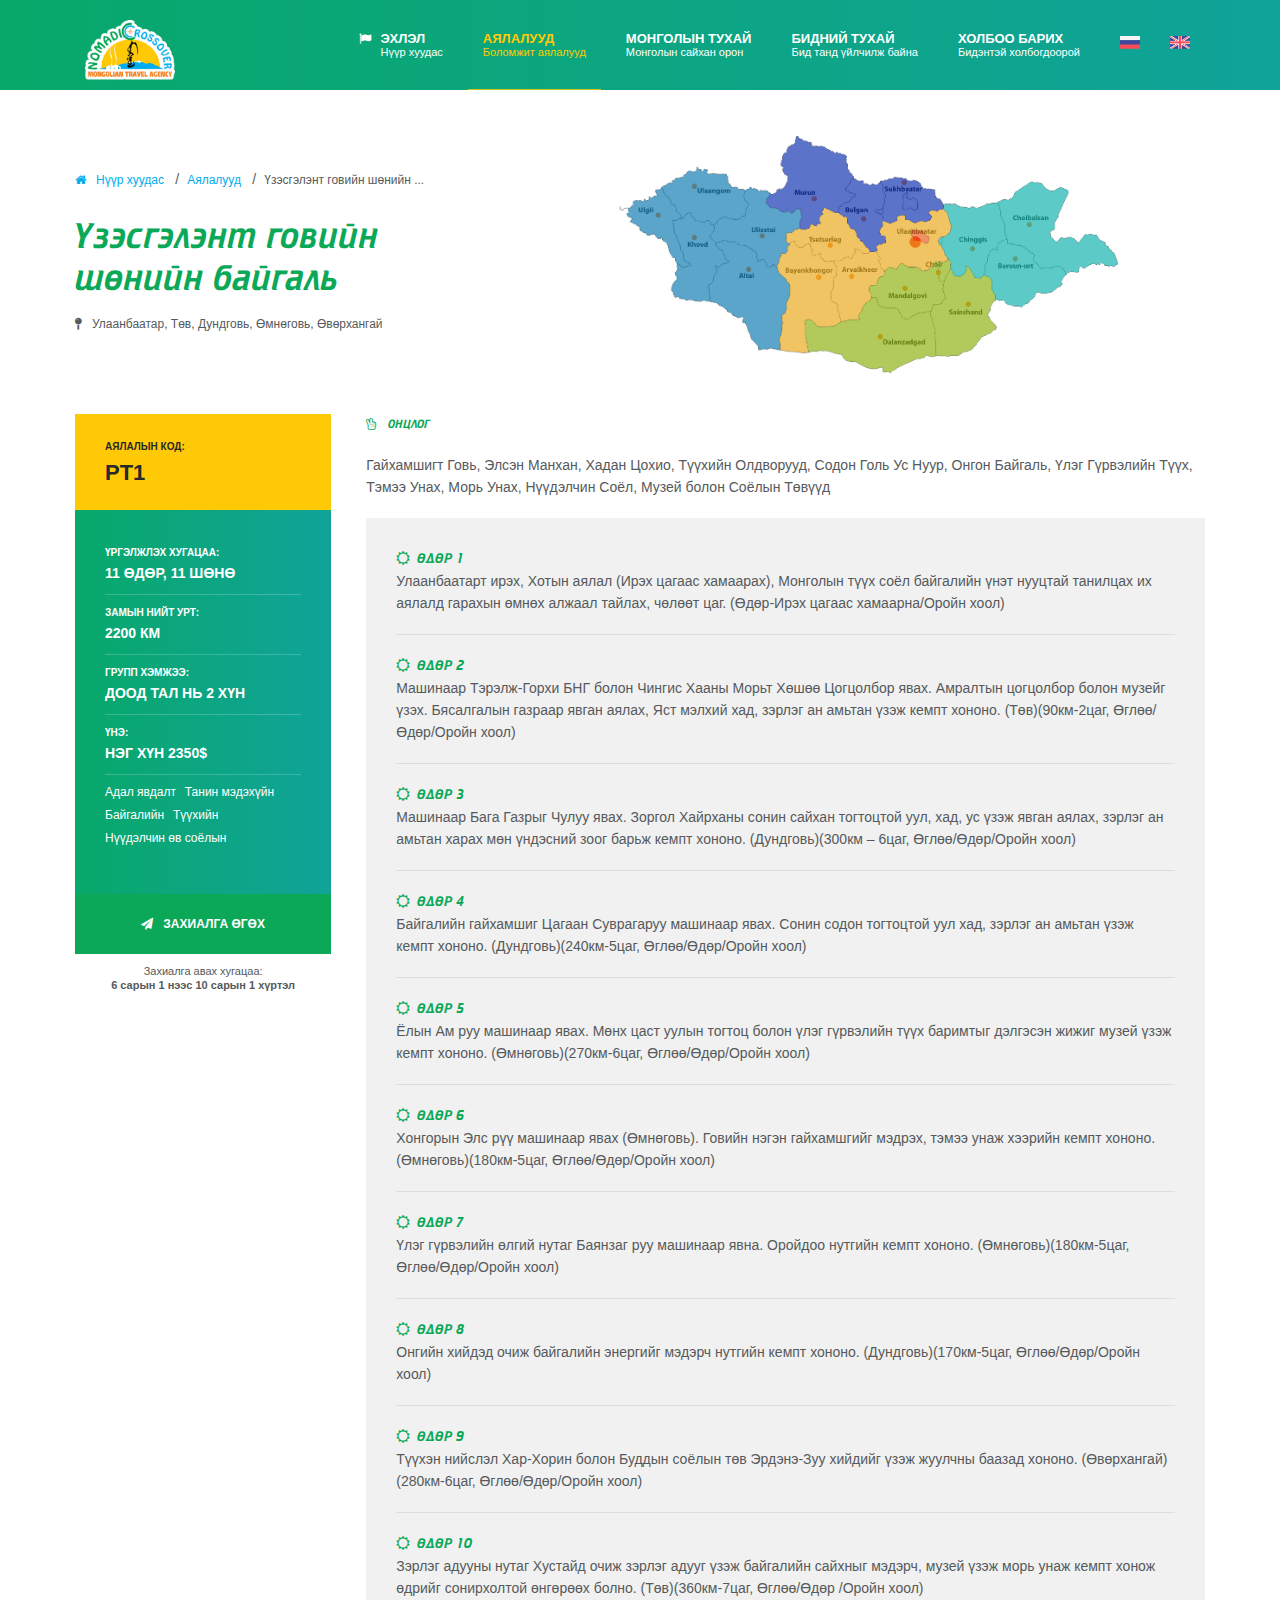
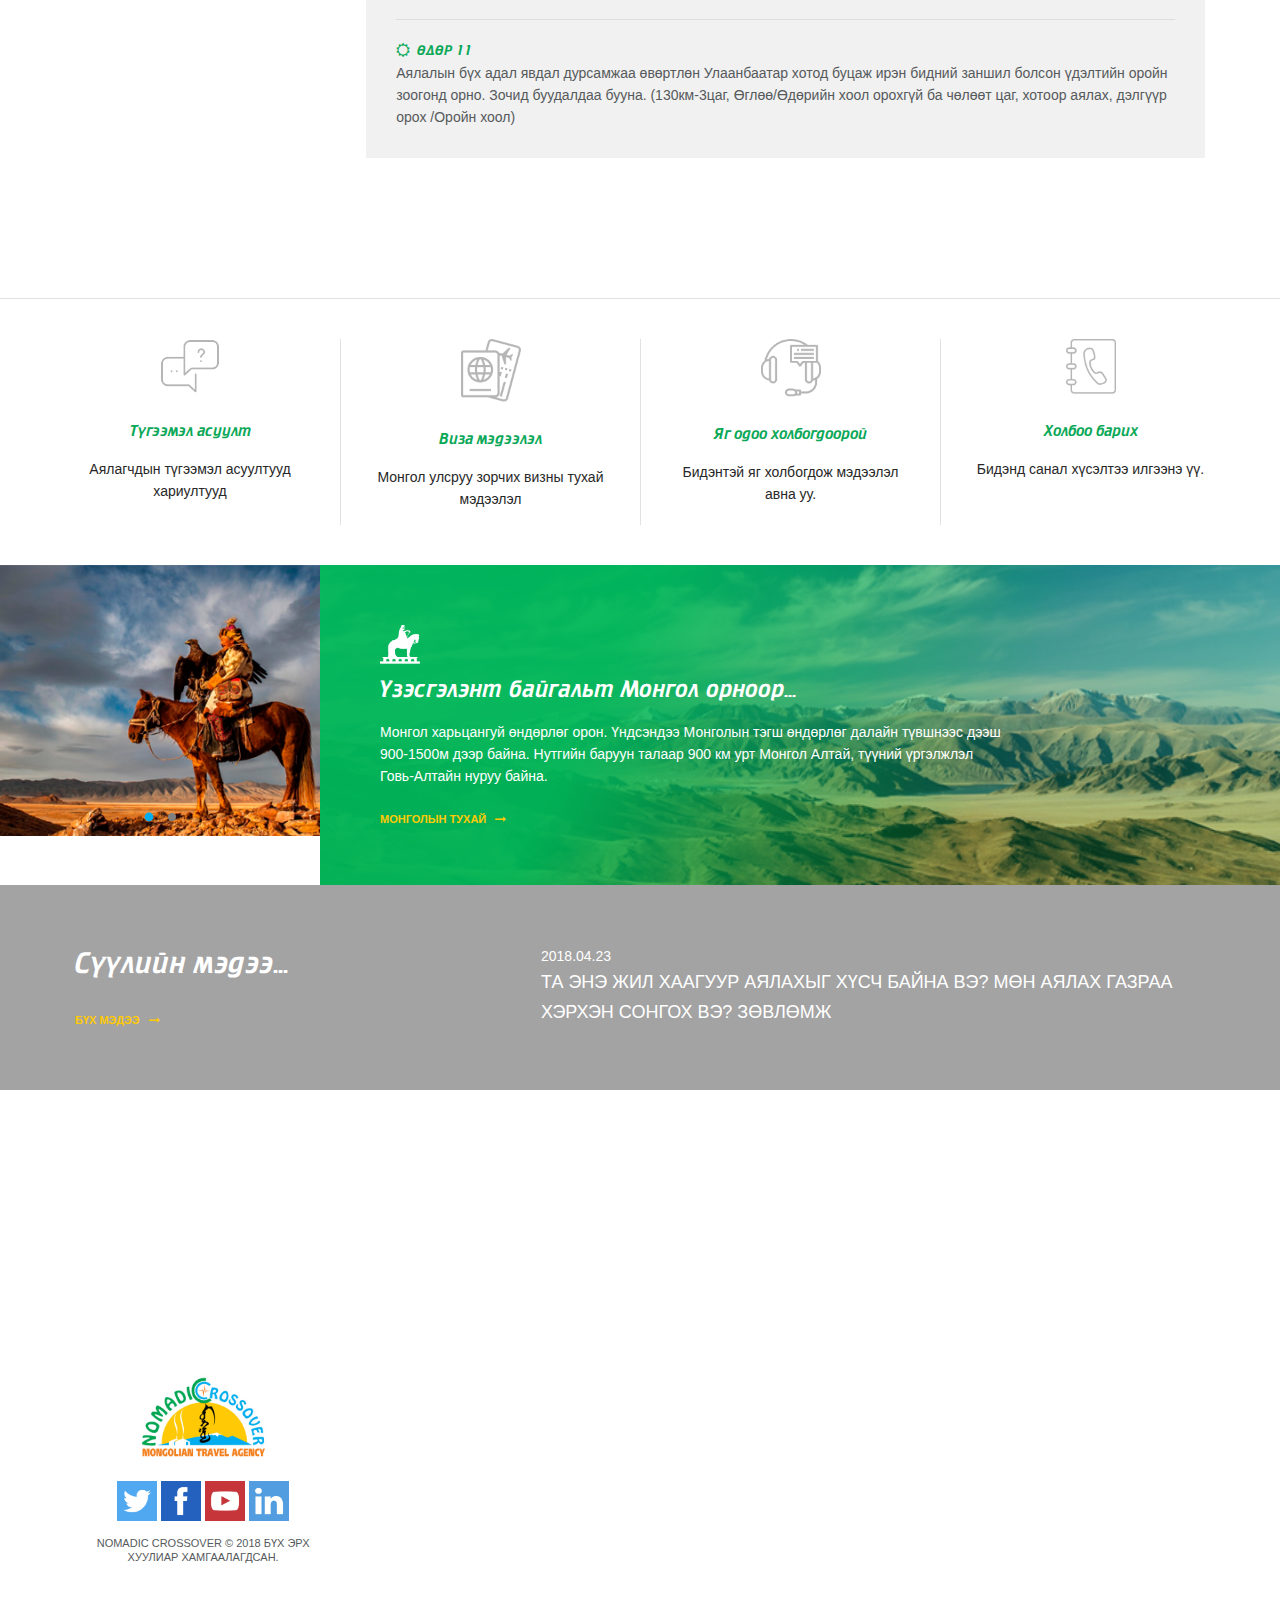
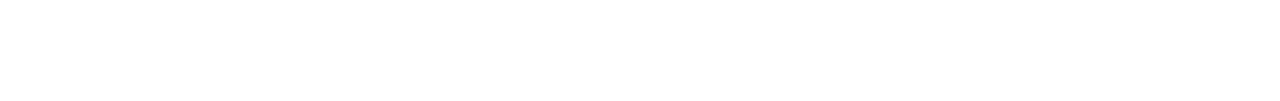
<file: tour.html>
<!DOCTYPE html>
<html>
<head>
	<title>Nomadic Cross Over | Аялалууд</title>
	
	<meta charset="utf-8">
	<meta name="viewport" content="width=device-width,initial-scale=1,maximum-scale=1,user-scalable=no">
    <meta name="description" content="" />
    <meta name="keywords" content="" />
    <meta http-equiv="X-UA-Compatible" content="IE=edge,chrome=1">
    <meta name="HandheldFriendly" content="true">

    <meta property="og:title" content="" />
    <meta property="og:image" content="http://www.oooooo.com/img/social-share.jpg" />
    <meta property="og:url" content="http://www.oooooo.com/" />
    <meta property="og:site_name" content="" />
    <meta property="og:description" content="" />

   	<link rel="icon" href="img/favicon.png" type="image/png" sizes="50x50">

	<link rel="stylesheet" type="text/css" href="css/uikit.min.css" />
	<link rel="stylesheet" type="text/css" href="css/components/slideshow.css">
    <link rel="stylesheet" type="text/css" href="css/components/dotnav.css">
    <link rel="stylesheet" type="text/css" href="css/components/slidenav.css">
	<link rel="stylesheet" type="text/css" href="css/main.css">

	<link href="https://fonts.googleapis.com/css?family=Roboto:100,300,400,400i,500,500i,700,900&amp;subset=cyrillic,cyrillic-ext,latin-ext" rel="stylesheet">

</head>
<body>





    <div id="mobile-menu" class="uk-offcanvas">
        <div class="uk-offcanvas-bar uk-offcanvas-bar-flip">
            <div class="uk-text-center padding-top-bottom-30">
                <a href="index.html"><img src="img/logo.png" width="100"></a>
            </div>
            <ul class="uk-nav uk-nav-offcanvas uk-list-line" data-uk-nav>
                <li>
                    <a href="index.html">
                        <span class="uk-text-bold text-uppercase text-13 big-txt">Эхлэл</span>
                        <div class="text-light small-txt text-11">Нүүр хуудас</div>
                    </a>
                </li>
                <li>
                    <a href="tours.html">
                        <span class="uk-text-bold text-uppercase text-13 big-txt">Аялалууд</span>
                        <div class="text-light small-txt text-11">Боломжит аялалууд</div>
                    </a>
                </li>
                <li>
                    <a href="mongolia.html">
                        <span class="uk-text-bold text-uppercase text-13 big-txt">Монголын тухай</span>
                        <div class="text-light small-txt text-11">Монголын сайхан орон</div>
                    </a>
                </li>
                <li>
                    <a href="about.html">
                        <span class="uk-text-bold text-uppercase text-13 big-txt">Бидний тухай</span>
                        <div class="text-light small-txt text-11">Бид танд үйлчилж байна</div>
                    </a>
                </li>
                <li>
                    <a href="contact.html">
                        <span class="uk-text-bold text-uppercase text-13 big-txt">Холбоо барих</span>
                        <div class="text-light small-txt text-11">Бидэнтэй холбогдоорой</div>
                    </a>
                </li>
                <li class="uk-nav-header text-11">
                    <i class="uk-icon uk-icon-globe"></i> &nbsp; Хэлний сонголт
                </li>
                <li>
                    <a href=""><img src="img/russia.png" width="20" /> &nbsp; Русский</a>
                </li>
                <li>
                    <a href=""><img src="img/uk.png" width="20" /> &nbsp; English</a>
                </li>
            </ul>
        </div>
    </div>


    <div id="category" class="uk-modal">
        <div class="uk-modal-dialog uk-padding-remove">
            <a class="uk-modal-close uk-close text-white text-18 margin-right-20 margin-top-20" style="opacity: 1;"></a>
            <div class="back-gradient padding-40" >
                <div class="text-white text-uppercase text-11 uk-text-bold  uk-text-bold">
                    <i class="uk-icon uk-icon-th-large"></i> &nbsp; Категори
                </div>
                <ul class="uk-list uk-list-space text-white margin-top-20 list-white">
                    <li class="active"><a href="">Бүх аялалууд</a></li>
                    <li><a href="">Үндсэн аялалууд</a></li>
                    <li><a href="">Өдрийн зугаалга</a></li>
                    <li><a href="">Захиалгат аялалууд</a></li>
                </ul>     
            </div>
            <div class="back-dark-green">
                <a href="about.html"><img src="img/zahialga.jpg" /></a>
            </div>
        </div>
    </div>

    <div class="back-gradient">
        
        <div class="">
            <div class="uk-container uk-container-center">
                <div class="uk-clearfix">
                    <div class="uk-float-left">
                        <a href="index.html" class="logo-clear"><img src="img/logo.png" width="90" /></a>
                    </div>
                    <div class="uk-float-right">
                        <a href="#mobile-menu" class="uk-hidden-large margin-top-8 uk-display-inline-block margin-top-30 margin-right-20" data-uk-offcanvas="{mode:'slide'}">
                            <i class="uk-icon uk-icon-large uk-icon-bars text-white"></i>
                        </a>

                        <ul class="uk-nav uk-flex main-menu extra-menu uk-visible-large">
                            <li>
                                <a href="index.html">
                                    <div class="uk-flex">
                                        <div class="menu-icon"><i class="uk-icon uk-icon-flag"></i> </div>
                                        <div class="menu-item">
                                            <span class="uk-text-bold text-uppercase text-13 big-txt">Эхлэл</span>
                                            <div class="text-light small-txt text-11">Нүүр хуудас</div>
                                        </div>
                                    </div>
                                </a>
                            </li>
                            <li class="active">
                                <a href="tours.html">
                                    <div class="menu-item">
                                        <span class="uk-text-bold text-uppercase text-13 big-txt">Аялалууд</span>
                                        <div class="text-light small-txt text-11">Боломжит аялалууд</div>
                                    </div>
                                </a>
                            </li>
                            <li>
                                <a href="mongolia.html">
                                    <div class="menu-item">
                                        <span class="uk-text-bold text-uppercase text-13 big-txt">Монголын тухай</span>
                                        <div class="text-light small-txt text-11">Монголын сайхан орон</div>
                                    </div>
                                </a>
                            </li>
                            <li>
                                <a href="about.html">
                                    <div class="menu-item">
                                        <span class="uk-text-bold text-uppercase text-13 big-txt">Бидний тухай</span>
                                        <div class="text-light small-txt text-11">Бид танд үйлчилж байна</div>
                                    </div>
                                </a>
                            </li>
                            <li>
                                <a href="contact.html">
                                    <div class="menu-item">
                                        <span class="uk-text-bold text-uppercase text-13 big-txt">Холбоо барих</span>
                                        <div class="text-light small-txt text-11">Бидэнтэй холбогдоорой</div>
                                    </div>
                                </a>
                            </li>
                            <li class="flag">
                                <a href=""><img src="img/russia.png" width="20" /></a>
                            </li>
                            <li class="flag" style="margin-left: 0px;">
                                <a href=""><img src="img/uk.png" width="20" /></a>
                            </li>
                        </ul>
                    </div>
                </div>

    
                
            </div>
        </div>
    </div>

    <div class="padding-bottom-100 padding-top-40">
        <div class="uk-container uk-container-center">

            <div class="uk-grid uk-flex-middle" data-uk-grid-margin>
                <div class="uk-width-large-2-5 uk-width-medium-1-3 uk-width-small-1-1">
                    <ul class="uk-breadcrumb bread text-12">
                        <li><a href="index.html" class="text-blue"><i class="uk-icon uk-icon-home"></i> &nbsp; Нүүр хуудас</a></li>
                        <li><a href="tours.html" class="text-blue">Аялалууд</a></li>
                        <li class="uk-active"><span>Үзэсгэлэнт говийн шөнийн ...</span></li>
                    </ul>
                    <h1 class="text-green cricket">
                        Үзэсгэлэнт говийн шөнийн байгаль
                    </h1>
                    <div class="text-12">
                        <i class="uk-icon uk-icon-map-pin"></i> &nbsp; Улаанбаатар, Төв, Дундговь, Өмнөговь, Өвөрхангай 
                    </div>
                </div>
                <div class="uk-width-large-3-5 uk-width-medium-1-3 uk-width-small-1-1">
                    <a href="#destinations" data-uk-modal="{center:true}"><img src="img/destinations.png" />     </a>   
                </div>


            </div>


            <!-- Ayalaliin marshrut modal deer haruulj bna  START-->
            <div id="destinations" class="uk-modal">
                <div class="uk-modal-dialog uk-modal-dialog-lightbox">
                    <a href="" class="uk-modal-close uk-close uk-close-alt"></a>
                    <img src="img/destinations.png" /> 
                </div>
            </div>
            <!-- Ayalaliin marshrut modal deer haruulj bna  END-->

            <div class="uk-grid margin-top-bottom-40" data-uk-grid-margin>
                <div class="uk-width-large-1-4 uk-width-medium-1-3 uk-width-small-1-1">
                    
                    <div class="" data-uk-sticky="{top:40, boundary: true}">
                        <div class="back-yellow padding-left-30 padding-right-30 padding-top-20 padding-bottom-20">
                            <ul class="uk-list uk-list-line uk-list-space text-uppercase sidebar-info uk-margin-remove">
                                <li>
                                    <div class=" text-black">  
                                        <span class="text-uppercase text-10 uk-text-bold">Аялалын код:</span>
                                        <div class="uk-margin-remove uk-text-bold text-22">PT1</div>
                                    </div>
                                </li>
                            </ul>
                        </div>
                        <div class="back-gradient padding-30 uk-text-left" >

                            <ul class="uk-list uk-list-line uk-list-space text-uppercase sidebar-info">
                                
                                <li>
                                    <div class=" text-white">  
                                        <span class="text-uppercase text-10 uk-text-bold">Үргэлжлэх хугацаа:</span>
                                        <div class="uk-margin-remove uk-text-bold text-14">11 өдөр, 11 шөнө</div>
                                    </div>
                                </li>
                                <li>
                                    <div class=" text-white">  
                                        <span class="text-uppercase text-10 uk-text-bold">Замын нийт урт:</span>
                                        <div class="uk-margin-remove uk-text-bold text-14">2200 км</div>
                                    </div>
                                </li>
                                <li>
                                    <div class=" text-white">  
                                        <span class="text-uppercase text-10 uk-text-bold">Групп хэмжээ:</span>
                                        <div class="uk-margin-remove uk-text-bold text-14">Доод тал нь 2 хүн</div>
                                    </div>
                                </li>
                                <li>
                                    <div class=" text-white">  
                                        <span class="text-uppercase text-10 uk-text-bold">Үнэ:</span>
                                        <div class="uk-margin-remove uk-text-bold text-14">Нэг хүн 2350$</div>
                                    </div>
                                </li>
                                <li>
                                    <div class="tour-lists">
                                        <a href="">Адал явдалт</a>
                                        <a href="">Танин мэдэхүйн</a>
                                        <a href="">Байгалийн</a>
                                        <a href="">Түүхийн</a>
                                        <a href="">Нүүдэлчин өв соёлын</a>
                                    </div>
                                </li>
                            </ul>
                        </div>
                        <div class="" data-uk-sticky="{boundary: '#zogs'}">
                            <a href="order.html" class="uk-display-block back-green text-white padding-20 uk-text-center uk-text-bold text-12">
                                <i class="uk-icon uk-icon-paper-plane"></i> &nbsp; ЗАХИАЛГА ӨГӨХ
                            </a>
                        </div>
                        <div class="text-11 uk-text-center margin-top-10">
                            Захиалга авах хугацаа:<br>
                            <strong>6 сарын 1 нээс 10 сарын 1 хүртэл</strong>
                        </div>
                    </div>
                </div>
                <div class="uk-width-large-3-4 uk-width-medium-2-3 uk-width-small-1-1">
                    <div class="text-green text-uppercase text-12 text-medium margin-bottom-20 uk-text-bold cricket">
                        <i class="uk-icon uk-icon-hand-peace-o"></i> &nbsp; Онцлог
                    </div>
                    <p>
                        Гайхамшигт Говь, Элсэн Манхан, Хадан Цохио, Түүхийн Олдворууд, Содон Голь Ус Нуур, Онгон Байгаль, Үлэг Гүрвэлийн Түүх, Тэмээ Унах, Морь Унах, Нүүдэлчин Соёл, Музей болон Соёлын Төвүүд 
                    </p>  
                    <div class="back-gray padding-30 margin-top-20">
                        <div class="text-green text-uppercase text-14 text-medium  uk-text-bold cricket">
                            <i class="uk-icon uk-icon-sun-o"></i>&nbsp;ӨДөр 1
                        </div>
                        <p class="uk-margin-remove">
                            Улаанбаатарт ирэх, Хотын аялал (Ирэх цагаас хамаарах), Монголын түүх соёл байгалийн үнэт нууцтай танилцах их аялалд гарахын өмнөх алжаал тайлах, чөлөөт цаг. (Өдөр-Ирэх цагаас хамаарна/Оройн хоол)
                        </p>

                        <hr class="margin-top-20 margin-bottom-20">

                        <div class="text-green text-uppercase text-14 text-medium  uk-text-bold cricket">
                            <i class="uk-icon uk-icon-sun-o"></i>&nbsp;ӨДөр 2
                        </div>
                        <p class="uk-margin-remove">
                            Машинаар Тэрэлж-Горхи БНГ болон Чингис Хааны Морьт Хөшөө Цогцолбор явах. Амралтын цогцолбор болон музейг үзэх. Бясалгалын газраар явган аялах, Яст мэлхий хад, зэрлэг ан амьтан үзэж кемпт хононо. (Төв)(90км-2цаг, Өглөө/Өдөр/Оройн хоол)
                        </p>

                        <hr class="margin-top-20 margin-bottom-20">

                        <div class="text-green text-uppercase text-14 text-medium  uk-text-bold cricket">
                            <i class="uk-icon uk-icon-sun-o"></i>&nbsp;ӨДөр 3
                        </div>
                        <p class="uk-margin-remove">
                            Машинаар Бага Газрыг Чулуу явах. Зоргол Хайрханы сонин сайхан тогтоцтой уул, хад, ус үзэж явган аялах, зэрлэг ан амьтан харах мөн үндэсний зоог барьж кемпт хононо. (Дундговь)(300км – 6цаг, Өглөө/Өдөр/Оройн хоол) 
                        </p>

                        <hr class="margin-top-20 margin-bottom-20">

                        <div class="text-green text-uppercase text-14 text-medium  uk-text-bold cricket">
                            <i class="uk-icon uk-icon-sun-o"></i>&nbsp;ӨДөр 4
                        </div>
                        <p class="uk-margin-remove">
                            Байгалийн гайхамшиг Цагаан Суврагаруу машинаар явах. Сонин содон тогтоцтой уул хад, зэрлэг ан амьтан үзэж кемпт хононо. (Дундговь)(240км-5цаг, Өглөө/Өдөр/Оройн хоол)
                        </p>

                        <hr class="margin-top-20 margin-bottom-20">

                        <div class="text-green text-uppercase text-14 text-medium  uk-text-bold cricket">
                            <i class="uk-icon uk-icon-sun-o"></i>&nbsp;ӨДөр 5
                        </div>
                        <p class="uk-margin-remove">
                            Ёлын Ам руу машинаар явах. Мөнх цаст уулын тогтоц болон үлэг гүрвэлийн түүх баримтыг дэлгэсэн жижиг музей үзэж кемпт хононо. (Өмнөговь)(270км-6цаг, Өглөө/Өдөр/Оройн хоол)
                        </p>

                        <hr class="margin-top-20 margin-bottom-20">

                        <div class="text-green text-uppercase text-14 text-medium  uk-text-bold cricket">
                            <i class="uk-icon uk-icon-sun-o"></i>&nbsp;ӨДөр 6
                        </div>
                        <p class="uk-margin-remove">
                            Хонгорын Элс рүү машинаар явах (Өмнөговь). Говийн нэгэн гайхамшгийг мэдрэх, тэмээ унаж хээрийн кемпт хононо. (Өмнөговь)(180км-5цаг, Өглөө/Өдөр/Оройн хоол)  
                        </p>

                        <hr class="margin-top-20 margin-bottom-20">

                        <div class="text-green text-uppercase text-14 text-medium  uk-text-bold cricket">
                            <i class="uk-icon uk-icon-sun-o"></i>&nbsp;ӨДөр 7
                        </div>
                        <p class="uk-margin-remove">
                            Үлэг гүрвэлийн өлгий нутаг Баянзаг руу машинаар явна. Оройдоо нутгийн кемпт хононо. (Өмнөговь)(180км-5цаг, Өглөө/Өдөр/Оройн хоол)   
                        </p>

                        <hr class="margin-top-20 margin-bottom-20">

                        <div class="text-green text-uppercase text-14 text-medium  uk-text-bold cricket">
                            <i class="uk-icon uk-icon-sun-o"></i>&nbsp;ӨДөр 8
                        </div>
                        <p class="uk-margin-remove">
                            Онгийн хийдэд очиж байгалийн энергийг мэдэрч нутгийн кемпт хононо. (Дундговь)(170км-5цаг, Өглөө/Өдөр/Оройн хоол)  
                        </p>

                        <hr class="margin-top-20 margin-bottom-20">

                        <div class="text-green text-uppercase text-14 text-medium  uk-text-bold cricket">
                            <i class="uk-icon uk-icon-sun-o"></i>&nbsp;ӨДөр 9
                        </div>
                        <p class="uk-margin-remove">
                            Түүхэн нийслэл Хар-Хорин болон Буддын соёлын төв Эрдэнэ-Зуу хийдийг үзэж жуулчны баазад хононо. (Өвөрхангай)(280км-6цаг, Өглөө/Өдөр/Оройн хоол)  
                        </p>

                        <hr class="margin-top-20 margin-bottom-20">

                        <div class="text-green text-uppercase text-14 text-medium  uk-text-bold cricket">
                            <i class="uk-icon uk-icon-sun-o"></i>&nbsp;ӨДөр 10
                        </div>
                        <p class="uk-margin-remove">
                            Зэрлэг адууны нутаг Хустайд очиж зэрлэг адууг үзэж байгалийн сайхныг мэдэрч, музей үзэж морь унаж кемпт хонож өдрийг сонирхолтой өнгөрөөх болно. (Төв)(360км-7цаг, Өглөө/Өдөр /Оройн хоол)  
                        </p>

                        <hr class="margin-top-20 margin-bottom-20">

                        <div class="text-green text-uppercase text-14 text-medium  uk-text-bold cricket">
                            <i class="uk-icon uk-icon-sun-o"></i>&nbsp;ӨДөр 11
                        </div>
                        <p class="uk-margin-remove">
                            Аялалын бүх адал явдал дурсамжаа өвөртлөн  Улаанбаатар хотод буцаж ирэн бидний заншил болсон үдэлтийн оройн зоогонд орно. Зочид буудалдаа бууна. (130км-3цаг, Өглөө/Өдөрийн хоол орохгүй ба чөлөөт цаг, хотоор аялах, дэлгүүр орох /Оройн хоол)   
                        </p>
                    </div>
                    
                    
                </div>
            </div>

        </div>
    </div>



    <div class="padding-top-bottom-40 border-top-1" id="zogs">
        <div class="uk-container uk-container-center">
            <div class="uk-grid uk-grid-divider uk-text-center" data-uk-grid-margin>
                <div class="uk-width-large-1-4 uk-width-medium-1-4 uk-width-small-1-1">
                    <a href="faq.html">
                        <img src="img/home-icon1.png" width="60" />
                        <h5 class="cricket text-16 text-green">Түгээмэл асуулт</h5>
                        <p class="text-black">
                            Аялагчдын түгээмэл асуултууд хариултууд
                        </p>
                    </a>
                </div>
                <div class="uk-width-large-1-4 uk-width-medium-1-4 uk-width-small-1-1">
                    <a href="visa.html">
                        <img src="img/home-icon2.png" width="60" />
                        <h5 class="cricket text-16 text-green">Виза мэдээлэл</h5>
                        <p class="text-black">
                            Монгол улсруу зорчих визны тухай мэдээлэл
                        </p>
                    </a>
                </div>
                <div class="uk-width-large-1-4 uk-width-medium-1-4 uk-width-small-1-1">
                    <a href="">
                        <img src="img/home-icon3.png" width="60" />
                        <h5 class="cricket text-16 text-green">Яг одоо холбогдоорой</h5>
                        <p class="text-black">
                            Бидэнтэй яг холбогдож мэдээлэл авна уу.
                        </p>
                    </a>
                </div>
                <div class="uk-width-large-1-4 uk-width-medium-1-4 uk-width-small-1-1">
                    <a href="contact.html">
                        <img src="img/home-icon4.png" width="50" />
                        <h5 class="cricket text-16 text-green">Холбоо барих</h5>
                        <p class="text-black">
                            Бидэнд санал хүсэлтээ илгээнэ үү.
                        </p>
                    </a>
                </div>
            </div>
        </div>
	</div>

   <div class="">
        <div class="uk-grid uk-grid-collapse" data-uk-grid-margin data-uk-grid-match="{target:'.video-section-height'}">
            <div class="uk-width-large-1-4 uk-width-medium-1-3 uk-width-small-1-1">
                
                
                <div class="uk-slidenav-position uk-hidden-small" data-uk-slideshow="{kenburns:true}">
                    <ul class="uk-slideshow">
                        <li><img src="img/bird.png" /></li>
                        <li><img src="img/bird.png" /></li>
                    </ul>
                    
                    <ul class="uk-dotnav uk-dotnav-contrast uk-position-bottom uk-flex-center">
                        <li data-uk-slideshow-item="0"><a href=""></a></li>
                        <li data-uk-slideshow-item="1"><a href=""></a></li>
                    </ul>
                </div>
            </div>
            <div class="uk-width-large-3-4 uk-width-medium-2-3 uk-width-small-1-1">
                <div class="uk-cover-background uk-position-relative slide-section-container">
                    <img src="img/slide-back-section.jpg" class="slide-section-img" width="100%" height="" alt="">
                    <div class="uk-position-cover padding-60 small-padding-30 slide-section-height slider-section-gradient">
                        <h4 class="text-white cricket text-24 margin-top-0">
                            <img src="img/chingis.png" width="40" />
                            
                            <div class="margin-top-10">Үзэсгэлэнт байгальm Монгол орноор...</div>
                        </h4>
                        <p class="uk-width-large-3-4 text-white">
                            Монгол харьцангуй өндөрлөг орон. Үндсэндээ Монголын тэгш өндөрлөг далайн түвшнээс дээш 900-1500м дээр байна. Нутгийн баруун талаар 900 км урт Монгол Алтай, түүний үргэлжлэл Говь-Алтайн нуруу байна.
                        </p>

                        <a href="mongolia.html" class="text-yellow text-uppercase uk-text-bold text-11 uk-display-inline-block margin-top-10">
                            МОНГОЛЫН ТУХАЙ &nbsp; <i class="uk-icon uk-icon-long-arrow-right"></i>
                        </a>
                    </div>
                </div>
            </div>
        </div>
    </div>

    <div class="padding-top-bottom-60 back-dark-gray">
        <div class="uk-container uk-container-center">
            <div class="uk-grid small-text-center" data-uk-grid-margin>
                <div class="uk-width-large-2-5 uk-width-medium-1-3 uk-width-small-1-1">
                    <div class="cricket text-30 text-white">
                        Сүүлийн мэдээ...
                    </div>

                    <a href="news.html" class="text-yellow text-uppercase uk-text-bold text-11 uk-display-inline-block margin-top-30">
                        Бүх мэдээ &nbsp; <i class="uk-icon uk-icon-long-arrow-right"></i>
                    </a>
                </div>
                <div class="uk-width-large-3-5 uk-width-medium-2-3 uk-width-small-1-1">
                    <a href="">
                        <span class="text-white">2018.04.23</span>
                        <h3 class="text-light text-uppercase text-18 text-white uk-margin-remove uk-padding-remove">
                            ТА ЭНЭ ЖИЛ ХААГУУР АЯЛАХЫГ ХҮСЧ БАЙНА ВЭ?  МӨН АЯЛАХ ГАЗРАА ХЭРХЭН СОНГОХ ВЭ? ЗӨВЛӨМЖ 
                        </h3>
                    </a>
                </div>
            </div>
        </div>
    </div>


    <div class="" data-uk-scrollspy="{cls:'uk-animation-fade', repeat: true}">
        <div class="uk-container-center uk-container">
            <div class="border-gray-1 padding-40 margin-top-60 margin-bottom-50">
                <div class="uk-clearfix uk-flex-middle small-center">
                    <div class="uk-float-left small-display-block">
                        <h4 class="text-22 text-uppercase text-green uk-margin-remove uk-padding-remove" style="line-height: 23px !important;">
                            Бидэнтэй холбогдох
                        </h4>
                        <p class="text-black text-light uk-margin-bottom-remove uk-padding-remove" style="margin-top: 5px !important;">
                            Танд ямар нэгэн асуулт байна уу?
                        </p>
                    </div>
                    <div class="uk-float-right padding-top-10 small-display-block small-margin-top-30 small-center">
                        <a href="" class="text-green">
                            <i class="uk-icon uk-icon-facebook-square uk-icon-small text-green"></i> &nbsp; Фэйсбүүк
                        </a>
                        <a href="" class="text-green margin-left-30">
                            <i class="uk-icon uk-icon-twitter-square uk-icon-small text-green"></i> &nbsp; Твиттер
                        </a>
                        <a href="contact.html" class="text-medium padding-right-30 padding-left-30 padding-top-10 padding-bottom-10 margin-left-20 uk-display-inline-block text-white back-green text-medium margin-left-40  small-margin-top-30 small-margin-left-remove small-center">
                            Бидэнтэй холбоо барих &nbsp;&nbsp;&nbsp;  <i class="uk-icon uk-icon-long-arrow-right"></i>
                        </a>
                    </div>
                </div>
            </div>
        </div>
    </div>

    <footer>
            <div class="margin-top-40 margin-bottom-80">
                <div class="uk-container uk-container-center small-center">
                    <div class="uk-grid" data-uk-grid-margin>
                        <div class="uk-width-large-1-4 uk-width-medium-1-4 uk-width-small-1-1">
                            <div class="uk-text-center">
                                <a href=""><img src="img/logo.png" /></a><br>
                                <div class="margin-top-20">
                                    <a href=""><img src="img/twitter.png" width="40"></a>
                                    <a href=""><img src="img/facebook.png" width="40"></a>
                                    <a href=""><img src="img/youtube.png" width="40"></a>
                                    <a href=""><img src="img/linkedin.png" width="40"></a>
                                </div>
                                <p class="text-uppercase text-11">
                                    NOMADIC CROSSOVER  © 2018  БҮХ ЭРХ ХУУЛИАР ХАМГААЛАГДСАН. 
                                </p>
                            </div>
                        </div>
                        <div class="uk-width-large-1-4 uk-width-medium-1-4 uk-width-small-1-1">
                            <h4 class="text-green text-uppercase text-12 text-medium" data-uk-scrollspy="{cls:'uk-animation-slide-top', repeat: true}">Vндсэн цэс</h4>
                            <ul class="uk-list uk-list-space text-black text-12 uk-margin-remove uk-padding-remove" data-uk-scrollspy="{cls:'uk-animation-slide-top', repeat: true}">
                                <li><a href="index.html" class="text-black">Эхлэл</a></li>
                                <li><a href="tours.html" class="text-black">Аялалууд</a></li>
                                <li><a href="news.html" class="text-black">Мэдээ мэдээлэл</a></li>
                                <li><a href="about.html" class="text-black">Бидний тухай</a></li>
                                <li><a href="contact.html" class="text-black">Холбоо барих</a></li>
                            </ul>
                        </div>
                        <div class="uk-width-large-1-4 uk-width-medium-1-4 uk-width-small-1-1">
                            <h4 class="text-green text-uppercase text-12 text-medium" data-uk-scrollspy="{cls:'uk-animation-slide-top', repeat: true}">Улаанбаатар хот</h4>
                            <p data-uk-scrollspy="{cls:'uk-animation-slide-top', repeat: true}">
                                Хан-уул дүүрэг, 11-р хороо, Их Монгол улсын гудамж, Ривер Гарден хотхон, Ривер Тауэр, 2 давхар 205 тоот
                            </p>
                            <div class="uk-flex small-display-block small-center" data-uk-scrollspy="{cls:'uk-animation-slide-top', repeat: true}">
                                <div class=""><i class="uk-icon uk-icon-phone text-green"></i></div>
                                <div class="margin-left-10">
                                    7710 7171, <br>
                                    9935 2089
                                </div>
                            </div>
                        </div>
                        <div class="uk-width-large-1-4 uk-width-medium-1-4 uk-width-small-1-1">
                            <h4 class="text-green text-uppercase text-12 text-medium" data-uk-scrollspy="{cls:'uk-animation-slide-top', repeat: true}">Эрдэнэт</h4>
                            <p data-uk-scrollspy="{cls:'uk-animation-slide-top', repeat: true}">
                                Орхон аймаг, Баян-Өндөр сум, Тюряковын гудамж, Вэнс компанийн байр Эрдэнэт хот
                            </p>
                            <div class="uk-flex  small-display-block" data-uk-scrollspy="{cls:'uk-animation-slide-top', repeat: true}">
                                <div class=""><i class="uk-icon uk-icon-phone text-green"></i></div>
                                <div class="margin-left-10">
                                    7035 3715, <br>
                                    9935 2089
                                </div>
                            </div>
                        </div>
                    </div>
                </div>
            </div>

            <div class="back-black padding-top-bottom-10">
                <div class="uk-container uk-container-center">
                    <div class="uk-clearfix small-center">
                        <div class="uk-float-left small-display-block text-white text-11" style="margin-top: 5px;" data-uk-scrollspy="{cls:'uk-animation-slide-top', repeat: true}">
                            Вэнс ХХК.  Бүх эрх хуулиар хамгаалагдсан. &copy; 2018 он.
                        </div>
                        <div class="uk-float-right small-display-block small-margin-top-10" data-uk-scrollspy="{cls:'uk-animation-slide-top', repeat: true}">
                            <a href="" class="text-white"><i class="uk-icon uk-icon-facebook"></i></a>&nbsp;&nbsp;&nbsp;
                            <a href="" class="text-white"><i class="uk-icon uk-icon-twitter"></i></a>&nbsp;&nbsp;&nbsp;
                            <a href="" class="text-white"><i class="uk-icon uk-icon-instagram"></i></a>
                        </div>
                    </div>
                </div>
            </div>
    </footer>


    <!-- Load Facebook SDK for JavaScript -->
    <div id="fb-root"></div>
    <script>(function(d, s, id) {
      var js, fjs = d.getElementsByTagName(s)[0];
      if (d.getElementById(id)) return;
      js = d.createElement(s); js.id = id;
      js.src = 'https://connect.facebook.net/en_US/sdk/xfbml.customerchat.js#xfbml=1&version=v2.12&autoLogAppEvents=1';
      fjs.parentNode.insertBefore(js, fjs);
    }(document, 'script', 'facebook-jssdk'));</script>

    <!-- Your customer chat code -->
    <div class="fb-customerchat"
      attribution="setup_tool"
      page_id="1668659086519519"
      theme_color="#67b868">
    </div>
    

    <script src="https://ajax.googleapis.com/ajax/libs/jquery/2.1.4/jquery.min.js"></script>
    <script type="text/javascript" src="js/uikit.min.js"></script>
    <script type="text/javascript" src="js/tilt.jquery.js"></script>
    <script type="text/javascript" src="js/components/parallax.min.js"></script>
    <script type="text/javascript" src="js/components/sticky.min.js"></script>
    <script type="text/javascript" src="js/components/slideshow.min.js"></script>
    <script type="text/javascript" src="js/main.js"></script>

    <script type="text/javascript">
        $('.header-extra-img').tilt({
            glare: true,
            maxGlare: .5
        });

        
    </script>

    <span data-tilt></span>
</body>
</html>
</file>
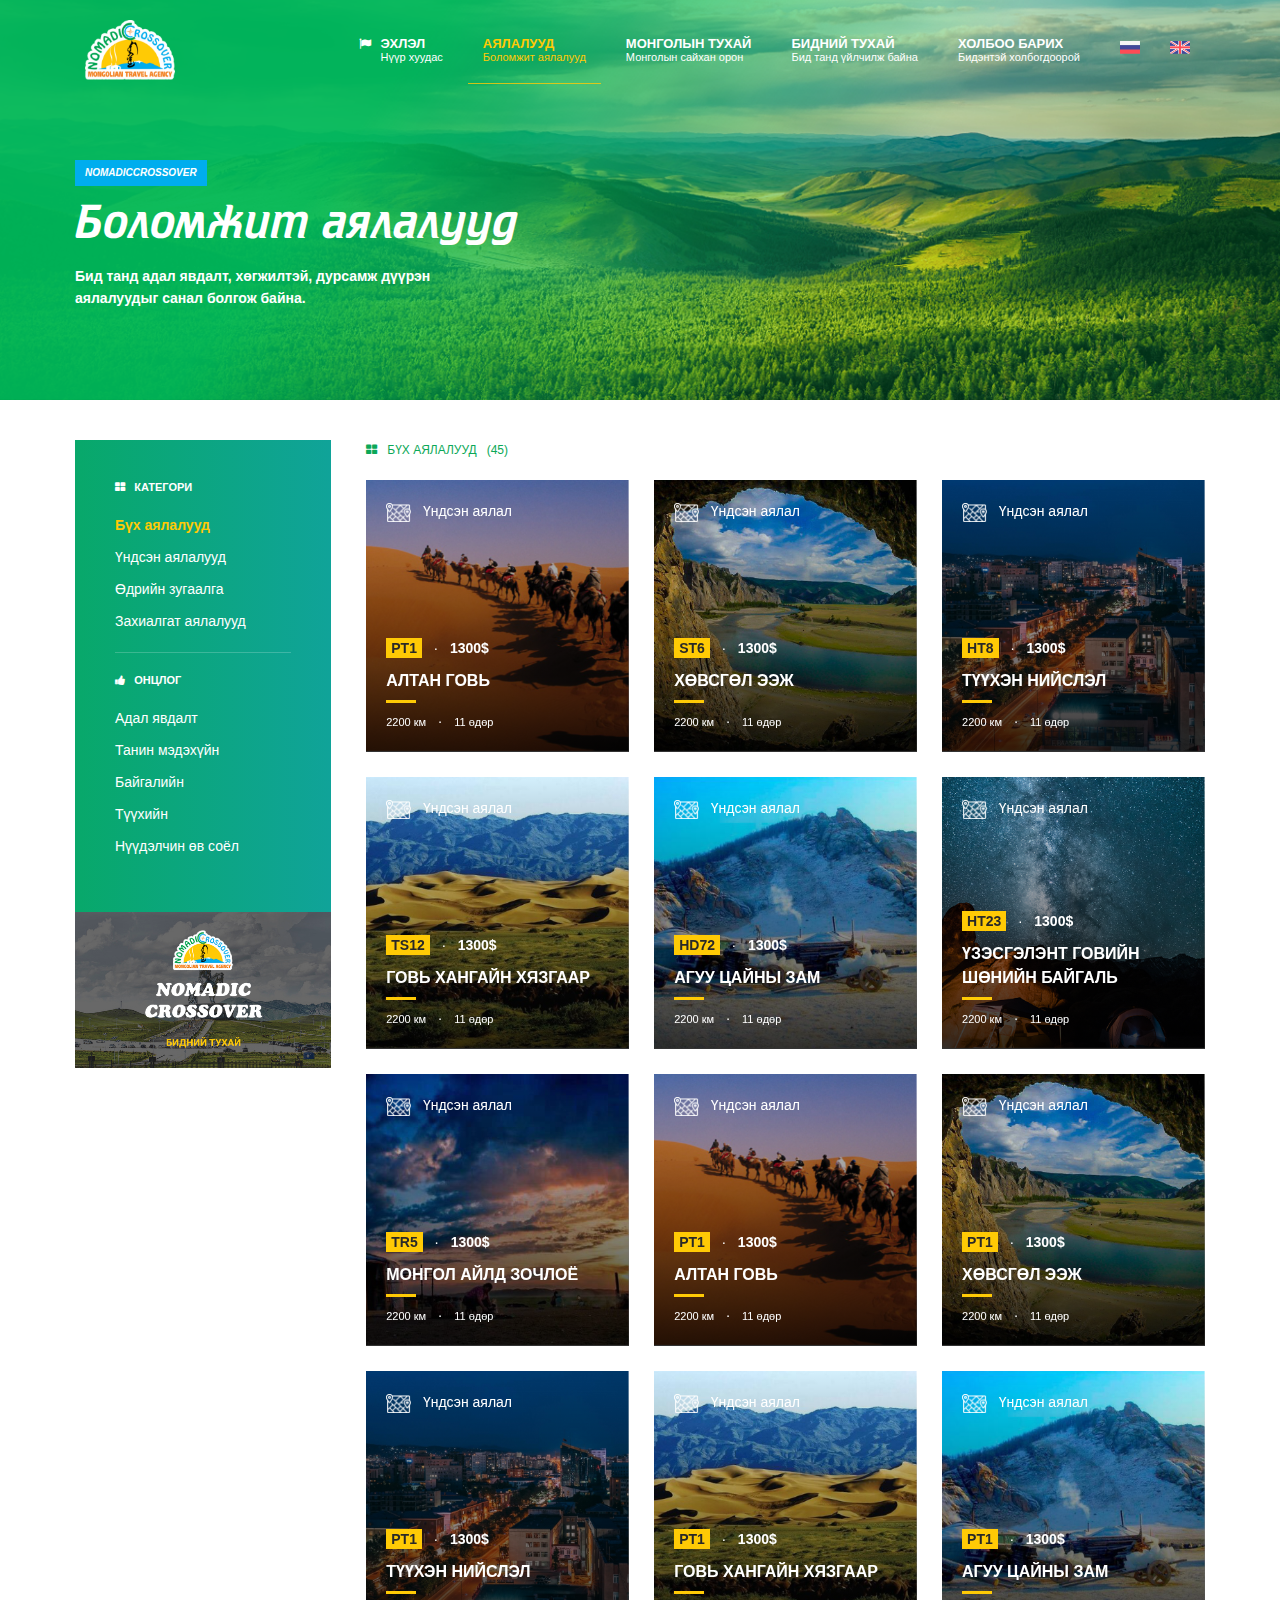
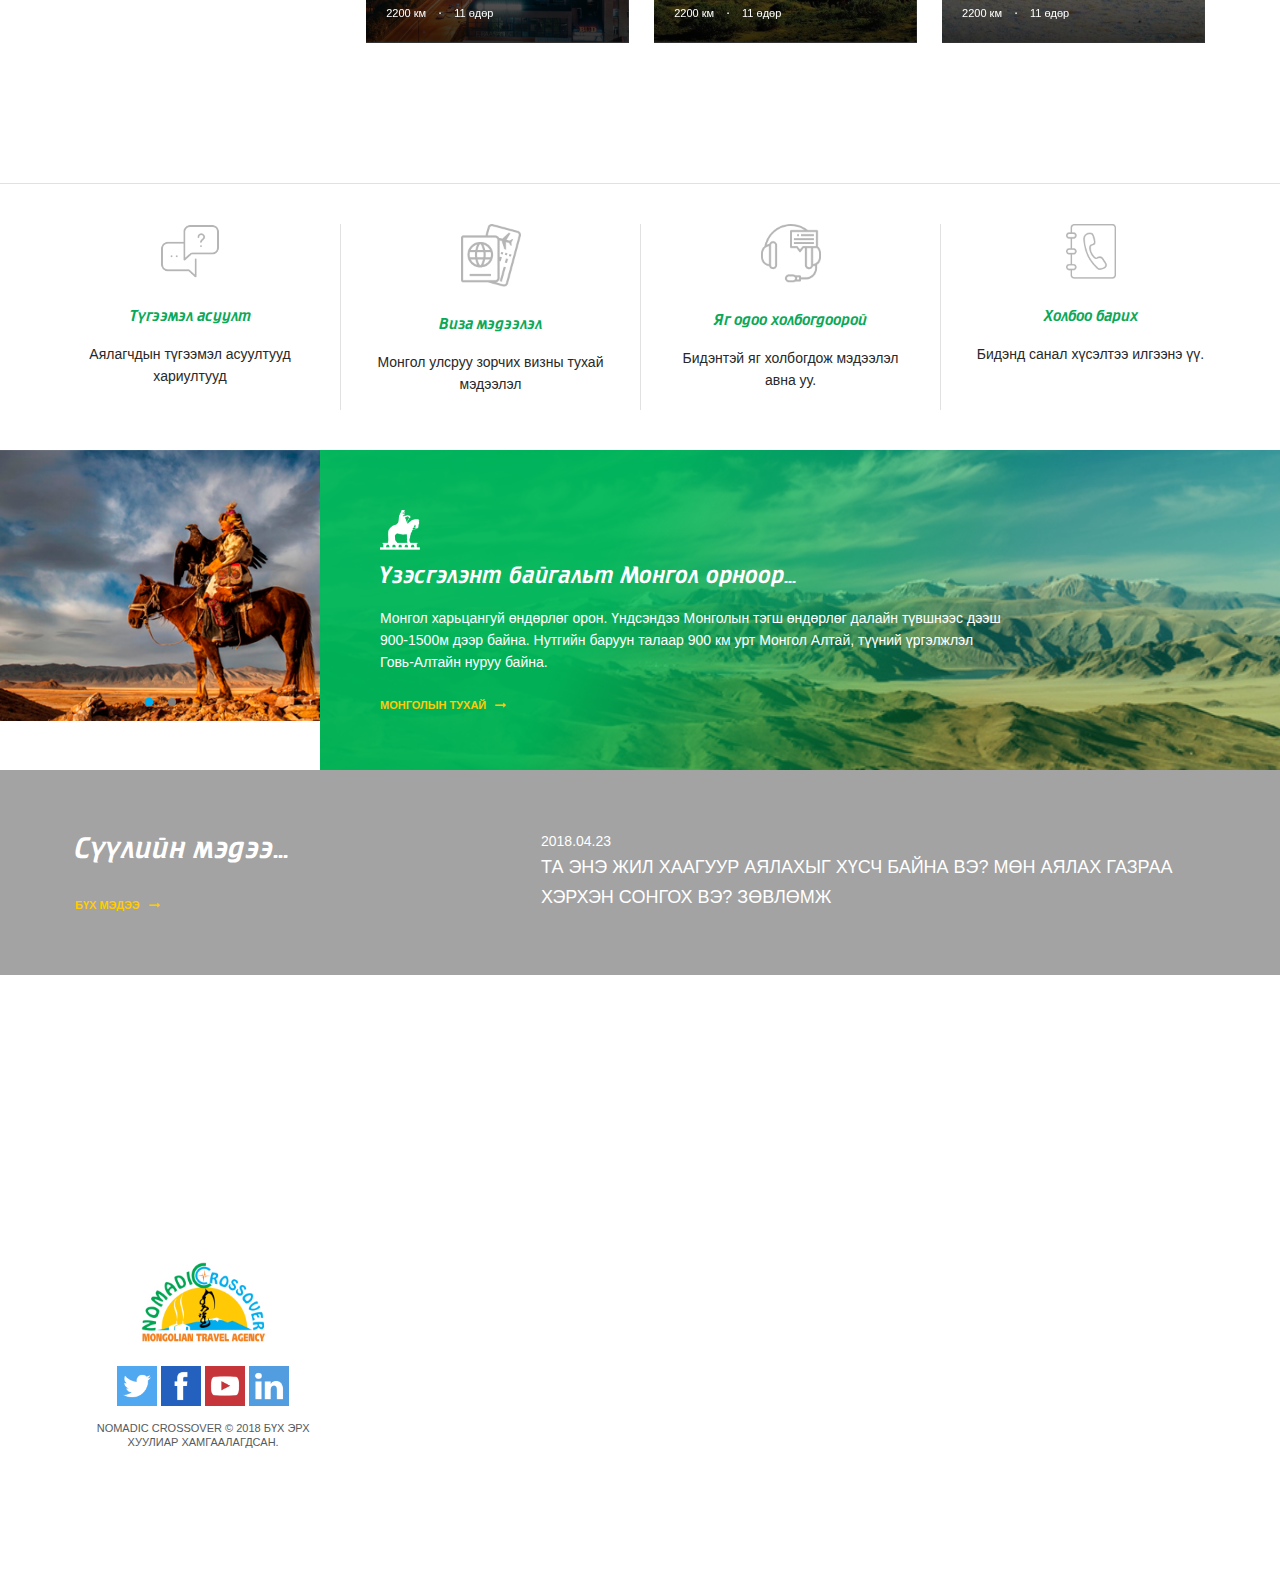
<file: tours.html>
<!DOCTYPE html>
<html>
<head>
	<title>Nomadic Cross Over | Аялалууд</title>
	
	<meta charset="utf-8">
	<meta name="viewport" content="width=device-width,initial-scale=1,maximum-scale=1,user-scalable=no">
    <meta name="description" content="" />
    <meta name="keywords" content="" />
    <meta http-equiv="X-UA-Compatible" content="IE=edge,chrome=1">
    <meta name="HandheldFriendly" content="true">

    <meta property="og:title" content="" />
    <meta property="og:image" content="http://www.oooooo.com/img/social-share.jpg" />
    <meta property="og:url" content="http://www.oooooo.com/" />
    <meta property="og:site_name" content="" />
    <meta property="og:description" content="" />

   	<link rel="icon" href="img/favicon.png" type="image/png" sizes="50x50">

	<link rel="stylesheet" type="text/css" href="css/uikit.min.css" />
	<link rel="stylesheet" type="text/css" href="css/components/slideshow.css">
    <link rel="stylesheet" type="text/css" href="css/components/dotnav.css">
    <link rel="stylesheet" type="text/css" href="css/components/slidenav.css">
	<link rel="stylesheet" type="text/css" href="css/main.css">

	<link href="https://fonts.googleapis.com/css?family=Roboto:100,300,400,400i,500,500i,700,900&amp;subset=cyrillic,cyrillic-ext,latin-ext" rel="stylesheet">

</head>
<body>

    <div id="mobile-menu" class="uk-offcanvas">
        <div class="uk-offcanvas-bar uk-offcanvas-bar-flip">
            <div class="uk-text-center padding-top-bottom-30">
                <a href="index.html"><img src="img/logo.png" width="100"></a>
            </div>
            <ul class="uk-nav uk-nav-offcanvas uk-list-line" data-uk-nav>
                <li>
                    <a href="index.html">
                        <span class="uk-text-bold text-uppercase text-13 big-txt">Эхлэл</span>
                        <div class="text-light small-txt text-11">Нүүр хуудас</div>
                    </a>
                </li>
                <li>
                    <a href="tours.html">
                        <span class="uk-text-bold text-uppercase text-13 big-txt">Аялалууд</span>
                        <div class="text-light small-txt text-11">Боломжит аялалууд</div>
                    </a>
                </li>
                <li>
                    <a href="mongolia.html">
                        <span class="uk-text-bold text-uppercase text-13 big-txt">Монголын тухай</span>
                        <div class="text-light small-txt text-11">Монголын сайхан орон</div>
                    </a>
                </li>
                <li>
                    <a href="about.html">
                        <span class="uk-text-bold text-uppercase text-13 big-txt">Бидний тухай</span>
                        <div class="text-light small-txt text-11">Бид танд үйлчилж байна</div>
                    </a>
                </li>
                <li>
                    <a href="contact.html">
                        <span class="uk-text-bold text-uppercase text-13 big-txt">Холбоо барих</span>
                        <div class="text-light small-txt text-11">Бидэнтэй холбогдоорой</div>
                    </a>
                </li>
                <li class="uk-nav-header text-11">
                    <i class="uk-icon uk-icon-globe"></i> &nbsp; Хэлний сонголт
                </li>
                <li>
                    <a href=""><img src="img/russia.png" width="20" /> &nbsp; Русский</a>
                </li>
                <li>
                    <a href=""><img src="img/uk.png" width="20" /> &nbsp; English</a>
                </li>
            </ul>
        </div>
    </div>


    <div id="category" class="uk-modal">
        <div class="uk-modal-dialog uk-padding-remove">
            <a class="uk-modal-close uk-close text-white text-18 margin-right-20 margin-top-20" style="opacity: 1;"></a>
            <div class="back-gradient padding-40" >
                <div class="text-white text-uppercase text-11 uk-text-bold  uk-text-bold">
                    <i class="uk-icon uk-icon-th-large"></i> &nbsp; Категори
                </div>
                <ul class="uk-list uk-list-space text-white margin-top-20 list-white">
                    <li class="active"><a href="">Бүх аялалууд</a></li>
                    <li><a href="">Үндсэн аялалууд</a></li>
                    <li><a href="">Өдрийн зугаалга</a></li>
                    <li><a href="">Захиалгат аялалууд</a></li>
                </ul>     

                <hr class="margin-top-20 margin-bottom-20 border-opacity-7">

                <div class="text-white text-uppercase text-11 uk-text-bold  uk-text-bold">
                    <i class="uk-icon uk-icon-thumbs-up"></i> &nbsp; Онцлог
                </div>
                <ul class="uk-list uk-list-space text-white margin-top-20 list-white">
                    <li><a href="">Адал явдалт</a></li>
                    <li><a href="">Танин мэдэхүйн</a></li>
                    <li><a href="">Байгалийн</a></li>
                    <li><a href="">Түүхийн</a></li>
                    <li><a href="">Нүүдэлчин өв соёл</a></li>
                </ul>     
            </div>
            <div class="back-dark-green">
                <a href="about.html"><img src="img/zahialga.jpg" /></a>
            </div>
        </div>
    </div>

    <div class="uk-cover-background uk-position-relative header-background" style="background-image: url('img/tours-header.jpg');">
        <img class="small-height-400 other-page-header-img" src="img/background-slide-back.png" width="100%" height="" alt="">
        <div class="uk-position-cover">
            <div class="uk-container uk-container-center">
                <div class="uk-clearfix">
                    <div class="uk-float-left">
                        <a href="index.html" class="logo"><img src="img/logo.png" width="90" /></a>
                    </div>
                    <div class="uk-float-right">
                        <a href="#mobile-menu" class="uk-hidden-large margin-top-8 uk-display-inline-block margin-top-30 margin-right-20" data-uk-offcanvas="{mode:'slide'}">
                            <i class="uk-icon uk-icon-large uk-icon-bars text-white"></i>
                        </a>

                        <ul class="uk-nav uk-flex main-menu uk-visible-large">
                            <li>
                                <a href="index.html">
                                    <div class="uk-flex">
                                        <div class="menu-icon"><i class="uk-icon uk-icon-flag"></i> </div>
                                        <div class="menu-item">
                                            <span class="uk-text-bold text-uppercase text-13 big-txt">Эхлэл</span>
                                            <div class="text-light small-txt text-11">Нүүр хуудас</div>
                                        </div>
                                    </div>
                                </a>
                            </li>
                            <li class="active">
                                <a href="tours.html">
                                    <div class="menu-item">
                                        <span class="uk-text-bold text-uppercase text-13 big-txt">Аялалууд</span>
                                        <div class="text-light small-txt text-11">Боломжит аялалууд</div>
                                    </div>
                                </a>
                            </li>
                            <li>
                                <a href="mongolia.html">
                                    <div class="menu-item">
                                        <span class="uk-text-bold text-uppercase text-13 big-txt">Монголын тухай</span>
                                        <div class="text-light small-txt text-11">Монголын сайхан орон</div>
                                    </div>
                                </a>
                            </li>
                            <li>
                                <a href="about.html">
                                    <div class="menu-item">
                                        <span class="uk-text-bold text-uppercase text-13 big-txt">Бидний тухай</span>
                                        <div class="text-light small-txt text-11">Бид танд үйлчилж байна</div>
                                    </div>
                                </a>
                            </li>
                            <li>
                                <a href="contact.html">
                                    <div class="menu-item">
                                        <span class="uk-text-bold text-uppercase text-13 big-txt">Холбоо барих</span>
                                        <div class="text-light small-txt text-11">Бидэнтэй холбогдоорой</div>
                                    </div>
                                </a>
                            </li>
                            <li class="flag">
                                <a href=""><img src="img/russia.png" width="20" /></a>
                            </li>
                            <li class="flag" style="margin-left: 0px;">
                                <a href=""><img src="img/uk.png" width="20" /></a>
                            </li>
                        </ul>
                    </div>
                </div>

                <div class="uk-clearfix">
                    <div class="uk-float-left">
                        <div class="margin-top-70">
                            <span class="back-blue padding-right-10 padding-left-10 padding-top-bottom-5 text-white text-uppercase uk-text-bold text-10 text-italic uk-display-inline-block margin-bottom-10 name-tag">
                                NomadicCrossover
                            </span>

                            <h2 class="header-title text-white text-48 small-text-36 uk-margin-remove uk-padding-remove">
                                Боломжит аялалууд
                            </h2>

                            <p class="text-white uk-text-bold">
                                Бид танд адал явдалт, хөгжилтэй, дурсамж дүүрэн<br class="uk-hidden-small"> аялалуудыг санал болгож байна.
                            </p>

                        </div>
                    </div>
                    
                </div>
                
            </div>
        </div>
    </div>

    <div class="padding-bottom-100">
        <div class="uk-container uk-container-center">
            

            <div class="uk-grid margin-top-bottom-40" data-uk-grid-margin>
                <div class="uk-width-large-1-4 uk-width-medium-1-3 uk-width-small-1-1">
                    <div class="uk-visible-small margin-bottom-20 uk-margin-remove" style="z-index: 10 !important;" data-uk-sticky="{boundary: '#zogs'}">
                        <a href="#category" class="uk-display-block uk-text-center back-gradient padding-10 text-white uk-text-bold text-11 text-uppercase"   data-uk-modal="{center:true}">
                            <i class="uk-icon uk-icon-th-large"></i> &nbsp; Категори
                        </a>
                    </div>
                    <div class="uk-hidden-small" data-uk-sticky="{top:40, boundary: true}">
                        <div class="back-gradient padding-40" >
                            <div class="text-white text-uppercase text-11 uk-text-bold  uk-text-bold">
                                <i class="uk-icon uk-icon-th-large"></i> &nbsp; Категори
                            </div>
                            <ul class="uk-list uk-list-space text-white margin-top-20 list-white">
                                <li class="active"><a href="">Бүх аялалууд</a></li>
                                <li><a href="">Үндсэн аялалууд</a></li>
                                <li><a href="">Өдрийн зугаалга</a></li>
                                <li><a href="">Захиалгат аялалууд</a></li>
                            </ul>     

                            <hr class="margin-top-20 margin-bottom-20 border-opacity-7">

                            <div class="text-white text-uppercase text-11 uk-text-bold  uk-text-bold">
                                <i class="uk-icon uk-icon-thumbs-up"></i> &nbsp; Онцлог
                            </div>
                            <ul class="uk-list uk-list-space text-white margin-top-20 list-white">
                                <li><a href="">Адал явдалт</a></li>
                                <li><a href="">Танин мэдэхүйн</a></li>
                                <li><a href="">Байгалийн</a></li>
                                <li><a href="">Түүхийн</a></li>
                                <li><a href="">Нүүдэлчин өв соёл</a></li>
                            </ul>     
                        </div>
                        <div class="back-dark-green">
                            <a href="about.html"><img src="img/zahialga.jpg" /></a>
                        </div>
                    </div>
                </div>
                <div class="uk-width-large-3-4 uk-width-medium-2-3 uk-width-small-1-1">
                    <div class="text-green text-uppercase text-12 text-medium margin-bottom-20 uk-text-bold">
                        <i class="uk-icon uk-icon-th-large"></i> &nbsp; Бүх аялалууд &nbsp; (45)
                    </div>
                    <div class="uk-grid uk-grid-medium" data-uk-grid-margin>
                        <div class="uk-width-large-1-3 uk-width-medium-1-2 uk-width-small-1-1">
                            <figure class="uk-overlay uk-overlay-hover tour-item">
                                <img class="uk-overlay-scale" src="img/tour1.png" width="" height="" alt="">
                                <figcaption class="uk-overlay-panel uk-ignore">
                                    <img src="img/category-icon.png" width="25"> &nbsp; Үндсэн аялал

                                    <div class="" style="position: absolute; bottom: 20px;">
                                        <div class="margin-bottom-10">
                                            <span class="uk-text-bold text-14 text-uppercase text-white back-yellow text-black" style="padding: 2px 5px 2px 5px;">PT1</span>  &nbsp; &middot; &nbsp; 
                                            <span class="uk-text-bold text-14 text-uppercase">1300$</span>
                                        </div>
                                        <h5 class="uk-text-bold text-uppercase uk-margin-remove text-16 tour-title">АЛТАН ГОВЬ</h5>
                                        <hr class="border-yellow border-30">
                                        <span class="text-11">2200 км</span> &nbsp; &middot; &nbsp; <span class="text-11">11 өдөр</span>
                                    </div>
                                </figcaption>
                                <a class="uk-position-cover" href="tour.html"></a>
                            </figure>
                        </div>
                        <div class="uk-width-large-1-3 uk-width-medium-1-2 uk-width-small-1-1">
                            <figure class="uk-overlay uk-overlay-hover tour-item">
                                <img class="uk-overlay-scale" src="img/tour2.png" width="" height="" alt="">
                                <figcaption class="uk-overlay-panel uk-ignore">
                                    <img src="img/category-icon.png" width="25"> &nbsp; Үндсэн аялал

                                    <div class="" style="position: absolute; bottom: 20px;">
                                        <div class="margin-bottom-10">
                                            <span class="uk-text-bold text-14 text-uppercase text-white back-yellow text-black" style="padding: 2px 5px 2px 5px;">ST6</span>  &nbsp; &middot; &nbsp; 
                                            <span class="uk-text-bold text-14 text-uppercase">1300$</span>
                                        </div>
                                        <h5 class="uk-text-bold text-uppercase uk-margin-remove text-16 tour-title">ХӨВСГӨЛ ЭЭЖ</h5>
                                        <hr class="border-yellow border-30">
                                        <span class="text-11">2200 км</span> &nbsp; &middot; &nbsp; <span class="text-11">11 өдөр</span>
                                    </div>
                                </figcaption>
                                <a class="uk-position-cover" href="tour.html"></a>
                            </figure>
                        </div>
                        <div class="uk-width-large-1-3 uk-width-medium-1-2 uk-width-small-1-1">
                            <figure class="uk-overlay uk-overlay-hover tour-item">
                                <img class="uk-overlay-scale" src="img/tour3.png" width="" height="" alt="">
                                <figcaption class="uk-overlay-panel uk-ignore">
                                    <img src="img/category-icon.png" width="25"> &nbsp; Үндсэн аялал

                                    <div class="" style="position: absolute; bottom: 20px;">
                                        <div class="margin-bottom-10">
                                            <span class="uk-text-bold text-14 text-uppercase text-white back-yellow text-black" style="padding: 2px 5px 2px 5px;">HT8</span>  &nbsp; &middot; &nbsp; 
                                            <span class="uk-text-bold text-14 text-uppercase">1300$</span>
                                        </div>
                                        <h5 class="uk-text-bold text-uppercase uk-margin-remove text-16 tour-title">ТҮҮХЭН НИЙСЛЭЛ</h5>
                                        <hr class="border-yellow border-30">
                                        <span class="text-11">2200 км</span> &nbsp; &middot; &nbsp; <span class="text-11">11 өдөр</span>
                                    </div>
                                </figcaption>
                                <a class="uk-position-cover" href="tour.html"></a>
                            </figure>
                        </div>
                        <div class="uk-width-large-1-3 uk-width-medium-1-2 uk-width-small-1-1">
                            <figure class="uk-overlay uk-overlay-hover tour-item">
                                <img class="uk-overlay-scale" src="img/tour4.png" width="" height="" alt="">
                                <figcaption class="uk-overlay-panel uk-ignore">
                                    <img src="img/category-icon.png" width="25"> &nbsp; Үндсэн аялал

                                    <div class="" style="position: absolute; bottom: 20px;">
                                        <div class="margin-bottom-10">
                                            <span class="uk-text-bold text-14 text-uppercase text-white back-yellow text-black" style="padding: 2px 5px 2px 5px;">TS12</span>  &nbsp; &middot; &nbsp; 
                                            <span class="uk-text-bold text-14 text-uppercase">1300$</span>
                                        </div>
                                        <h5 class="uk-text-bold text-uppercase uk-margin-remove text-16 tour-title">ГОВЬ ХАНГАЙН ХЯЗГААР</h5>
                                        <hr class="border-yellow border-30">
                                        <span class="text-11">2200 км</span> &nbsp; &middot; &nbsp; <span class="text-11">11 өдөр</span>
                                    </div>
                                </figcaption>
                                <a class="uk-position-cover" href="tour.html"></a>
                            </figure>
                        </div>
                        <div class="uk-width-large-1-3 uk-width-medium-1-2 uk-width-small-1-1">
                            <figure class="uk-overlay uk-overlay-hover tour-item">
                                <img class="uk-overlay-scale" src="img/tour5.png" width="" height="" alt="">
                                <figcaption class="uk-overlay-panel uk-ignore">
                                    <img src="img/category-icon.png" width="25"> &nbsp; Үндсэн аялал

                                    <div class="" style="position: absolute; bottom: 20px;">
                                        <div class="margin-bottom-10">
                                            <span class="uk-text-bold text-14 text-uppercase text-white back-yellow text-black" style="padding: 2px 5px 2px 5px;">HD72</span>  &nbsp; &middot; &nbsp; 
                                            <span class="uk-text-bold text-14 text-uppercase">1300$</span>
                                        </div>
                                        <h5 class="uk-text-bold text-uppercase uk-margin-remove text-16 tour-title">АГУУ ЦАЙНЫ ЗАМ</h5>
                                        <hr class="border-yellow border-30">
                                        <span class="text-11">2200 км</span> &nbsp; &middot; &nbsp; <span class="text-11">11 өдөр</span>
                                    </div>
                                </figcaption>
                                <a class="uk-position-cover" href="tour.html"></a>
                            </figure>
                        </div>
                        <div class="uk-width-large-1-3 uk-width-medium-1-2 uk-width-small-1-1">
                            <figure class="uk-overlay uk-overlay-hover tour-item">
                                <img class="uk-overlay-scale" src="img/tour6.png" width="" height="" alt="">
                                <figcaption class="uk-overlay-panel uk-ignore">
                                    <img src="img/category-icon.png" width="25"> &nbsp; Үндсэн аялал

                                    <div class="" style="position: absolute; bottom: 20px;">
                                        <div class="margin-bottom-10">
                                            <span class="uk-text-bold text-14 text-uppercase text-white back-yellow text-black" style="padding: 2px 5px 2px 5px;">HT23</span>  &nbsp; &middot; &nbsp; 
                                            <span class="uk-text-bold text-14 text-uppercase">1300$</span>
                                        </div>
                                        <h5 class="uk-text-bold text-uppercase uk-margin-remove text-16 tour-title">Үзэсгэлэнт говийн шөнийн байгаль</h5>
                                        <hr class="border-yellow border-30">
                                        <span class="text-11">2200 км</span> &nbsp; &middot; &nbsp; <span class="text-11">11 өдөр</span>
                                    </div>
                                </figcaption>
                                <a class="uk-position-cover" href="tour.html"></a>
                            </figure>
                        </div>
                        <div class="uk-width-large-1-3 uk-width-medium-1-2 uk-width-small-1-1">
                            <figure class="uk-overlay uk-overlay-hover tour-item">
                                <img class="uk-overlay-scale" src="img/tour7.png" width="" height="" alt="">
                                <figcaption class="uk-overlay-panel uk-ignore">
                                    <img src="img/category-icon.png" width="25"> &nbsp; Үндсэн аялал

                                    <div class="" style="position: absolute; bottom: 20px;">
                                        <div class="margin-bottom-10">
                                            <span class="uk-text-bold text-14 text-uppercase text-white back-yellow text-black" style="padding: 2px 5px 2px 5px;">TR5</span>  &nbsp; &middot; &nbsp; 
                                            <span class="uk-text-bold text-14 text-uppercase">1300$</span>
                                        </div>
                                        <h5 class="uk-text-bold text-uppercase uk-margin-remove text-16 tour-title">Монгол айлд зочлоё</h5>
                                        <hr class="border-yellow border-30">
                                        <span class="text-11">2200 км</span> &nbsp; &middot; &nbsp; <span class="text-11">11 өдөр</span>
                                    </div>
                                </figcaption>
                                <a class="uk-position-cover" href="tour.html"></a>
                            </figure>
                        </div>
                        <div class="uk-width-large-1-3 uk-width-medium-1-2 uk-width-small-1-1">
                            <figure class="uk-overlay uk-overlay-hover tour-item">
                                <img class="uk-overlay-scale" src="img/tour1.png" width="" height="" alt="">
                                <figcaption class="uk-overlay-panel uk-ignore">
                                    <img src="img/category-icon.png" width="25"> &nbsp; Үндсэн аялал

                                    <div class="" style="position: absolute; bottom: 20px;">
                                        <div class="margin-bottom-10">
                                            <span class="uk-text-bold text-14 text-uppercase text-white back-yellow text-black" style="padding: 2px 5px 2px 5px;">PT1</span>  &nbsp; &middot; &nbsp; 
                                            <span class="uk-text-bold text-14 text-uppercase">1300$</span>
                                        </div>
                                        <h5 class="uk-text-bold text-uppercase uk-margin-remove text-16 tour-title">АЛТАН ГОВЬ</h5>
                                        <hr class="border-yellow border-30">
                                        <span class="text-11">2200 км</span> &nbsp; &middot; &nbsp; <span class="text-11">11 өдөр</span>
                                    </div>
                                </figcaption>
                                <a class="uk-position-cover" href="tour.html"></a>
                            </figure>
                        </div>
                        <div class="uk-width-large-1-3 uk-width-medium-1-2 uk-width-small-1-1">
                            <figure class="uk-overlay uk-overlay-hover tour-item">
                                <img class="uk-overlay-scale" src="img/tour2.png" width="" height="" alt="">
                                <figcaption class="uk-overlay-panel uk-ignore">
                                    <img src="img/category-icon.png" width="25"> &nbsp; Үндсэн аялал

                                    <div class="" style="position: absolute; bottom: 20px;">
                                        <div class="margin-bottom-10">
                                            <span class="uk-text-bold text-14 text-uppercase text-white back-yellow text-black" style="padding: 2px 5px 2px 5px;">PT1</span>  &nbsp; &middot; &nbsp; 
                                            <span class="uk-text-bold text-14 text-uppercase">1300$</span>
                                        </div>
                                        <h5 class="uk-text-bold text-uppercase uk-margin-remove text-16 tour-title">ХӨВСГӨЛ ЭЭЖ</h5>
                                        <hr class="border-yellow border-30">
                                        <span class="text-11">2200 км</span> &nbsp; &middot; &nbsp; <span class="text-11">11 өдөр</span>
                                    </div>
                                </figcaption>
                                <a class="uk-position-cover" href="tour.html"></a>
                            </figure>
                        </div>
                        <div class="uk-width-large-1-3 uk-width-medium-1-2 uk-width-small-1-1">
                            <figure class="uk-overlay uk-overlay-hover tour-item">
                                <img class="uk-overlay-scale" src="img/tour3.png" width="" height="" alt="">
                                <figcaption class="uk-overlay-panel uk-ignore">
                                    <img src="img/category-icon.png" width="25"> &nbsp; Үндсэн аялал

                                    <div class="" style="position: absolute; bottom: 20px;">
                                        <div class="margin-bottom-10">
                                            <span class="uk-text-bold text-14 text-uppercase text-white back-yellow text-black" style="padding: 2px 5px 2px 5px;">PT1</span>  &nbsp; &middot; &nbsp; 
                                            <span class="uk-text-bold text-14 text-uppercase">1300$</span>
                                        </div>
                                        <h5 class="uk-text-bold text-uppercase uk-margin-remove text-16 tour-title">ТҮҮХЭН НИЙСЛЭЛ</h5>
                                        <hr class="border-yellow border-30">
                                        <span class="text-11">2200 км</span> &nbsp; &middot; &nbsp; <span class="text-11">11 өдөр</span>
                                    </div>
                                </figcaption>
                                <a class="uk-position-cover" href="tour.html"></a>
                            </figure>
                        </div>
                        <div class="uk-width-large-1-3 uk-width-medium-1-2 uk-width-small-1-1">
                            <figure class="uk-overlay uk-overlay-hover tour-item">
                                <img class="uk-overlay-scale" src="img/tour4.png" width="" height="" alt="">
                                <figcaption class="uk-overlay-panel uk-ignore">
                                    <img src="img/category-icon.png" width="25"> &nbsp; Үндсэн аялал

                                    <div class="" style="position: absolute; bottom: 20px;">
                                        <div class="margin-bottom-10">
                                            <span class="uk-text-bold text-14 text-uppercase text-white back-yellow text-black" style="padding: 2px 5px 2px 5px;">PT1</span>  &nbsp; &middot; &nbsp; 
                                            <span class="uk-text-bold text-14 text-uppercase">1300$</span>
                                        </div>
                                        <h5 class="uk-text-bold text-uppercase uk-margin-remove text-16 tour-title">ГОВЬ ХАНГАЙН ХЯЗГААР</h5>
                                        <hr class="border-yellow border-30">
                                        <span class="text-11">2200 км</span> &nbsp; &middot; &nbsp; <span class="text-11">11 өдөр</span>
                                    </div>
                                </figcaption>
                                <a class="uk-position-cover" href="tour.html"></a>
                            </figure>
                        </div>
                        <div class="uk-width-large-1-3 uk-width-medium-1-2 uk-width-small-1-1">
                            <figure class="uk-overlay uk-overlay-hover tour-item">
                                <img class="uk-overlay-scale" src="img/tour5.png" width="" height="" alt="">
                                <figcaption class="uk-overlay-panel uk-ignore">
                                    <img src="img/category-icon.png" width="25"> &nbsp; Үндсэн аялал

                                    <div class="" style="position: absolute; bottom: 20px;">
                                        <div class="margin-bottom-10">
                                            <span class="uk-text-bold text-14 text-uppercase text-white back-yellow text-black" style="padding: 2px 5px 2px 5px;">PT1</span>  &nbsp; &middot; &nbsp; 
                                            <span class="uk-text-bold text-14 text-uppercase">1300$</span>
                                        </div>
                                        <h5 class="uk-text-bold text-uppercase uk-margin-remove text-16 tour-title">АГУУ ЦАЙНЫ ЗАМ</h5>
                                        <hr class="border-yellow border-30">
                                        <span class="text-11">2200 км</span> &nbsp; &middot; &nbsp; <span class="text-11">11 өдөр</span>
                                    </div>
                                </figcaption>
                                <a class="uk-position-cover" href="tour.html"></a>
                            </figure>
                        </div></div>
                </div>
            </div>

        </div>
    </div>



    <div class="padding-top-bottom-40 border-top-1" id="zogs">
        <div class="uk-container uk-container-center">
            <div class="uk-grid uk-grid-divider uk-text-center" data-uk-grid-margin>
                <div class="uk-width-large-1-4 uk-width-medium-1-4 uk-width-small-1-1">
                    <a href="faq.html">
                        <img src="img/home-icon1.png" width="60" />
                        <h5 class="cricket text-16 text-green">Түгээмэл асуулт</h5>
                        <p class="text-black">
                            Аялагчдын түгээмэл асуултууд хариултууд
                        </p>
                    </a>
                </div>
                <div class="uk-width-large-1-4 uk-width-medium-1-4 uk-width-small-1-1">
                    <a href="visa.html">
                        <img src="img/home-icon2.png" width="60" />
                        <h5 class="cricket text-16 text-green">Виза мэдээлэл</h5>
                        <p class="text-black">
                            Монгол улсруу зорчих визны тухай мэдээлэл
                        </p>
                    </a>
                </div>
                <div class="uk-width-large-1-4 uk-width-medium-1-4 uk-width-small-1-1">
                    <a href="">
                        <img src="img/home-icon3.png" width="60" />
                        <h5 class="cricket text-16 text-green">Яг одоо холбогдоорой</h5>
                        <p class="text-black">
                            Бидэнтэй яг холбогдож мэдээлэл авна уу.
                        </p>
                    </a>
                </div>
                <div class="uk-width-large-1-4 uk-width-medium-1-4 uk-width-small-1-1">
                    <a href="contact.html">
                        <img src="img/home-icon4.png" width="50" />
                        <h5 class="cricket text-16 text-green">Холбоо барих</h5>
                        <p class="text-black">
                            Бидэнд санал хүсэлтээ илгээнэ үү.
                        </p>
                    </a>
                </div>
            </div>
        </div>
	</div>

     <div class="">
        <div class="uk-grid uk-grid-collapse" data-uk-grid-margin data-uk-grid-match="{target:'.video-section-height'}">
            <div class="uk-width-large-1-4 uk-width-medium-1-3 uk-width-small-1-1">
                
                
                <div class="uk-slidenav-position uk-hidden-small" data-uk-slideshow="{kenburns:true}">
                    <ul class="uk-slideshow">
                        <li><img src="img/bird.png" /></li>
                        <li><img src="img/bird.png" /></li>
                    </ul>
                    
                    <ul class="uk-dotnav uk-dotnav-contrast uk-position-bottom uk-flex-center">
                        <li data-uk-slideshow-item="0"><a href=""></a></li>
                        <li data-uk-slideshow-item="1"><a href=""></a></li>
                    </ul>
                </div>
            </div>
            <div class="uk-width-large-3-4 uk-width-medium-2-3 uk-width-small-1-1">
                <div class="uk-cover-background uk-position-relative slide-section-container">
                    <img src="img/slide-back-section.jpg" class="slide-section-img" width="100%" height="" alt="">
                    <div class="uk-position-cover padding-60 small-padding-30 slide-section-height slider-section-gradient">
                        <h4 class="text-white cricket text-24 margin-top-0">
                            <img src="img/chingis.png" width="40" />
                            
                            <div class="margin-top-10">Үзэсгэлэнт байгальm Монгол орноор...</div>
                        </h4>
                        <p class="uk-width-large-3-4 text-white">
                            Монгол харьцангуй өндөрлөг орон. Үндсэндээ Монголын тэгш өндөрлөг далайн түвшнээс дээш 900-1500м дээр байна. Нутгийн баруун талаар 900 км урт Монгол Алтай, түүний үргэлжлэл Говь-Алтайн нуруу байна.
                        </p>

                        <a href="mongolia.html" class="text-yellow text-uppercase uk-text-bold text-11 uk-display-inline-block margin-top-10">
                            МОНГОЛЫН ТУХАЙ &nbsp; <i class="uk-icon uk-icon-long-arrow-right"></i>
                        </a>
                    </div>
                </div>
            </div>
        </div>
    </div>

    <div class="padding-top-bottom-60 back-dark-gray">
        <div class="uk-container uk-container-center">
            <div class="uk-grid small-text-center" data-uk-grid-margin>
                <div class="uk-width-large-2-5 uk-width-medium-1-3 uk-width-small-1-1">
                    <div class="cricket text-30 text-white">
                        Сүүлийн мэдээ...
                    </div>

                    <a href="news.html" class="text-yellow text-uppercase uk-text-bold text-11 uk-display-inline-block margin-top-30">
                        Бүх мэдээ &nbsp; <i class="uk-icon uk-icon-long-arrow-right"></i>
                    </a>
                </div>
                <div class="uk-width-large-3-5 uk-width-medium-2-3 uk-width-small-1-1">
                    <a href="">
                        <span class="text-white">2018.04.23</span>
                        <h3 class="text-light text-uppercase text-18 text-white uk-margin-remove uk-padding-remove">
                            ТА ЭНЭ ЖИЛ ХААГУУР АЯЛАХЫГ ХҮСЧ БАЙНА ВЭ?  МӨН АЯЛАХ ГАЗРАА ХЭРХЭН СОНГОХ ВЭ? ЗӨВЛӨМЖ 
                        </h3>
                    </a>
                </div>
            </div>
        </div>
    </div>


    <div class="" data-uk-scrollspy="{cls:'uk-animation-fade', repeat: true}">
        <div class="uk-container-center uk-container">
            <div class="border-gray-1 padding-40 margin-top-60 margin-bottom-50">
                <div class="uk-clearfix uk-flex-middle small-center">
                    <div class="uk-float-left small-display-block">
                        <h4 class="text-22 text-uppercase text-green uk-margin-remove uk-padding-remove" style="line-height: 23px !important;">
                            Бидэнтэй холбогдох
                        </h4>
                        <p class="text-black text-light uk-margin-bottom-remove uk-padding-remove" style="margin-top: 5px !important;">
                            Танд ямар нэгэн асуулт байна уу?
                        </p>
                    </div>
                    <div class="uk-float-right padding-top-10 small-display-block small-margin-top-30 small-center">
                        <a href="" class="text-green">
                            <i class="uk-icon uk-icon-facebook-square uk-icon-small text-green"></i> &nbsp; Фэйсбүүк
                        </a>
                        <a href="" class="text-green margin-left-30">
                            <i class="uk-icon uk-icon-twitter-square uk-icon-small text-green"></i> &nbsp; Твиттер
                        </a>
                        <a href="contact.html" class="text-medium padding-right-30 padding-left-30 padding-top-10 padding-bottom-10 margin-left-20 uk-display-inline-block text-white back-green text-medium margin-left-40  small-margin-top-30 small-margin-left-remove small-center">
                            Бидэнтэй холбоо барих &nbsp;&nbsp;&nbsp;  <i class="uk-icon uk-icon-long-arrow-right"></i>
                        </a>
                    </div>
                </div>
            </div>
        </div>
    </div>

    <footer>
            <div class="margin-top-40 margin-bottom-80">
                <div class="uk-container uk-container-center small-center">
                    <div class="uk-grid" data-uk-grid-margin>
                        <div class="uk-width-large-1-4 uk-width-medium-1-4 uk-width-small-1-1">
                            <div class="uk-text-center">
                                <a href=""><img src="img/logo.png" /></a><br>
                                <div class="margin-top-20">
                                    <a href=""><img src="img/twitter.png" width="40"></a>
                                    <a href=""><img src="img/facebook.png" width="40"></a>
                                    <a href=""><img src="img/youtube.png" width="40"></a>
                                    <a href=""><img src="img/linkedin.png" width="40"></a>
                                </div>
                                <p class="text-uppercase text-11">
                                    NOMADIC CROSSOVER  © 2018  БҮХ ЭРХ ХУУЛИАР ХАМГААЛАГДСАН. 
                                </p>
                            </div>
                        </div>
                        <div class="uk-width-large-1-4 uk-width-medium-1-4 uk-width-small-1-1">
                            <h4 class="text-green text-uppercase text-12 text-medium" data-uk-scrollspy="{cls:'uk-animation-slide-top', repeat: true}">Vндсэн цэс</h4>
                            <ul class="uk-list uk-list-space text-black text-12 uk-margin-remove uk-padding-remove" data-uk-scrollspy="{cls:'uk-animation-slide-top', repeat: true}">
                                <li><a href="index.html" class="text-black">Эхлэл</a></li>
                                <li><a href="tours.html" class="text-black">Аялалууд</a></li>
                                <li><a href="news.html" class="text-black">Мэдээ мэдээлэл</a></li>
                                <li><a href="about.html" class="text-black">Бидний тухай</a></li>
                                <li><a href="contact.html" class="text-black">Холбоо барих</a></li>
                            </ul>
                        </div>
                        <div class="uk-width-large-1-4 uk-width-medium-1-4 uk-width-small-1-1">
                            <h4 class="text-green text-uppercase text-12 text-medium" data-uk-scrollspy="{cls:'uk-animation-slide-top', repeat: true}">Улаанбаатар хот</h4>
                            <p data-uk-scrollspy="{cls:'uk-animation-slide-top', repeat: true}">
                                Хан-уул дүүрэг, 11-р хороо, Их Монгол улсын гудамж, Ривер Гарден хотхон, Ривер Тауэр, 2 давхар 205 тоот
                            </p>
                            <div class="uk-flex small-display-block small-center" data-uk-scrollspy="{cls:'uk-animation-slide-top', repeat: true}">
                                <div class=""><i class="uk-icon uk-icon-phone text-green"></i></div>
                                <div class="margin-left-10">
                                    7710 7171, <br>
                                    9935 2089
                                </div>
                            </div>
                        </div>
                        <div class="uk-width-large-1-4 uk-width-medium-1-4 uk-width-small-1-1">
                            <h4 class="text-green text-uppercase text-12 text-medium" data-uk-scrollspy="{cls:'uk-animation-slide-top', repeat: true}">Эрдэнэт</h4>
                            <p data-uk-scrollspy="{cls:'uk-animation-slide-top', repeat: true}">
                                Орхон аймаг, Баян-Өндөр сум, Тюряковын гудамж, Вэнс компанийн байр Эрдэнэт хот
                            </p>
                            <div class="uk-flex  small-display-block" data-uk-scrollspy="{cls:'uk-animation-slide-top', repeat: true}">
                                <div class=""><i class="uk-icon uk-icon-phone text-green"></i></div>
                                <div class="margin-left-10">
                                    7035 3715, <br>
                                    9935 2089
                                </div>
                            </div>
                        </div>
                    </div>
                </div>
            </div>

            <div class="back-black padding-top-bottom-10">
                <div class="uk-container uk-container-center">
                    <div class="uk-clearfix small-center">
                        <div class="uk-float-left small-display-block text-white text-11" style="margin-top: 5px;" data-uk-scrollspy="{cls:'uk-animation-slide-top', repeat: true}">
                            Вэнс ХХК.  Бүх эрх хуулиар хамгаалагдсан. &copy; 2018 он.
                        </div>
                        <div class="uk-float-right small-display-block small-margin-top-10" data-uk-scrollspy="{cls:'uk-animation-slide-top', repeat: true}">
                            <a href="" class="text-white"><i class="uk-icon uk-icon-facebook"></i></a>&nbsp;&nbsp;&nbsp;
                            <a href="" class="text-white"><i class="uk-icon uk-icon-twitter"></i></a>&nbsp;&nbsp;&nbsp;
                            <a href="" class="text-white"><i class="uk-icon uk-icon-instagram"></i></a>
                        </div>
                    </div>
                </div>
            </div>
    </footer>


    <!-- Load Facebook SDK for JavaScript -->
    <div id="fb-root"></div>
    <script>(function(d, s, id) {
      var js, fjs = d.getElementsByTagName(s)[0];
      if (d.getElementById(id)) return;
      js = d.createElement(s); js.id = id;
      js.src = 'https://connect.facebook.net/en_US/sdk/xfbml.customerchat.js#xfbml=1&version=v2.12&autoLogAppEvents=1';
      fjs.parentNode.insertBefore(js, fjs);
    }(document, 'script', 'facebook-jssdk'));</script>

    <!-- Your customer chat code -->
    <div class="fb-customerchat"
      attribution="setup_tool"
      page_id="1668659086519519"
      theme_color="#67b868">
    </div>
    

    <script src="https://ajax.googleapis.com/ajax/libs/jquery/2.1.4/jquery.min.js"></script>
    <script type="text/javascript" src="js/uikit.min.js"></script>
    <script type="text/javascript" src="js/tilt.jquery.js"></script>
    <script type="text/javascript" src="js/components/parallax.min.js"></script>
    <script type="text/javascript" src="js/components/sticky.min.js"></script>
    <script type="text/javascript" src="js/components/slideshow.min.js"></script>
    <script type="text/javascript" src="js/main.js"></script>

    <script type="text/javascript">
        $('.header-extra-img').tilt({
            glare: true,
            maxGlare: .5
        });

        
    </script>

    <span data-tilt></span>
</body>
</html>
</file>
<file: css/main.css>
/** CSS Style by Soyol-Orgil.E **/

@font-face {
  font-family: 'HelveticaNeue';
  src:  url('../fonts/HelveticaNeueLTStd-Bd.otf') format('otf');
}

/*@font-face {
  font-family: 'Cricket';
  src:  url('../fonts/Cricket.ttf');
}
*/
@font-face {
  font-family: 'Cricket';
  src:  url('../fonts/Cricket.ttf');
}

@font-face {
  font-family: "MonCricket";
  src: 
       url("../fonts/MonCricket.ttf");
}





html,
body {
    background-color: #ffffff;
    -webkit-font-smoothing: antialiased;
    text-shadow: 1px 1px 1px rgba(255, 255, 255, 0.004);
    -moz-osx-font-smoothing: grayscale;
    color: #565a5c;
    font: normal 14px / 22px 'HelveticaNeue', sans-serif;
}

h1,
h2,
h3,
h4,
h5,
h6 {
    font-family: 'HelveticaNeue', sans-serif;
    color: #000;
}

.uk-navbar-nav > li > a {
    font-family: 'HelveticaNeue', sans-serif;
}
h2 {
    font-size: 22px;
    line-height: 34px;
}

::-moz-selection {
    background: #cccccc;
    color: #ffffff;
    text-shadow: none;
}

::selection {
    background: #cccccc;
    color: #ffffff;
    text-shadow: none;
}

.uk-button {
    border-radius: 0px!important;

    -webkit-transition: all 0.2s ease-in-out;
    -moz-transition: all 0.2s ease-in-out;
    -o-transition: all 0.2s ease-in-out;
    transition: all 0.2s ease-in-out;
}

a, .uk-link {
    text-decoration: none;
    cursor: pointer;
    color: #FFCA05;
    background-color: none;

    -webkit-transition: all 0.2s ease-in-out;
    -moz-transition: all 0.2s ease-in-out;
    -o-transition: all 0.2s ease-in-out;
    transition: all 0.2s ease-in-out; 
}


a:hover, .uk-link:hover {
    text-decoration: none;
    color: #FFCA05;
    opacity: .7;
}

.uk-navbar-brand, .uk-navbar-content, .uk-navbar-toggle{
	padding: 0;
}

@media (min-width: 1220px) {
    .uk-container {
        max-width: 1200px!important;
    }
}

input,
button,
textarea,
select,
.uk-form select,
select.uk-form-large,
.uk-tab > li > a {
    
}

.uk-subnav-pill > .uk-active > * {
    background: none !important;
    color: #333333;
}

.uk-subnav-pill > .uk-active > a:hover{
	background-color: none !important;
}

.uk-subnav > * > * {
    color: #999;
}

.uk-form select:focus,
.uk-form textarea:focus,
.uk-form input:not([type]):focus,
.uk-form input[type="text"]:focus,
.uk-form input[type="password"]:focus,
.uk-form input[type="datetime"]:focus,
.uk-form input[type="datetime-local"]:focus,
.uk-form input[type="date"]:focus,
.uk-form input[type="month"]:focus,
.uk-form input[type="time"]:focus,
.uk-form input[type="week"]:focus,
.uk-form input[type="number"]:focus,
.uk-form input[type="email"]:focus,
.uk-form input[type="url"]:focus,
.uk-form input[type="search"]:focus,
.uk-form input[type="tel"]:focus,
.uk-form input[type="color"]:focus {
    background: #fff;
    border-color: rgba(255, 255, 255, 0.6);
    outline: 0;
}

blockquote {
    padding-left: 15px;
    border-left: 5px solid #dddddd;
    font-size: 16px;
    line-height: 22px;
    font-style: normal;
}

.uk-grid-divider > [class*='uk-width-1-']:not(.uk-width-1-1):nth-child(n+2),
.uk-grid-divider > [class*='uk-width-2-']:nth-child(n+2),
.uk-grid-divider > [class*='uk-width-3-']:nth-child(n+2),
.uk-grid-divider > [class*='uk-width-4-']:nth-child(n+2),
.uk-grid-divider > [class*='uk-width-5-']:nth-child(n+2),
.uk-grid-divider > [class*='uk-width-6-']:nth-child(n+2),
.uk-grid-divider > [class*='uk-width-7-']:nth-child(n+2),
.uk-grid-divider > [class*='uk-width-8-']:nth-child(n+2),
.uk-grid-divider > [class*='uk-width-9-']:nth-child(n+2) {
    border-left: 1px solid #ebebeb;
}

.uk-dotnav>*>* {
    width: 8px;
    height: 8px;
}

.uk-dotnav>.uk-active>* {
    background: rgba(4, 181, 204, .9);
    -webkit-transform: scale(1.3);
    transform: scale(1.1);
}

.uk-modal-dialog {
    border-radius: 0px;
    box-shadow: 0 0 10px rgba(0, 0, 0, 0.3);
}

.uk-navbar-nav>li>a:hover{
    background: none;
    color: black;

    -webkit-transition: all 0.2s ease-in-out;
    -moz-transition: all 0.2s ease-in-out;
    -o-transition: all 0.2s ease-in-out;
    transition: all 0.2s ease-in-out;
}

.margin-5{margin: 5px;}
.margin-10{margin: 10px;}
.margin-20{margin: 20px;}
.margin-30{margin: 30px;}
.margin-40{margin: 40px;}
.margin-50{margin: 50px;}
.margin-60{margin: 60px;}
.margin-70{margin: 70px;}
.margin-80{margin: 80px;}
.margin-90{margin: 90px;}
.margin-100{margin: 100px;}

.margin-top-bottom-5{margin-bottom: 5px;margin-top: 5px;}
.margin-top-bottom-10{margin-bottom: 10px;margin-top: 10px;}
.margin-top-bottom-20{margin-bottom: 20px;margin-top: 20px;}
.margin-top-bottom-30{margin-bottom: 30px;margin-top: 30px;}
.margin-top-bottom-40{margin-bottom: 40px;margin-top: 40px;}
.margin-top-bottom-50{margin-bottom: 50px;margin-top: 50px;}
.margin-top-bottom-60{margin-bottom: 60px;margin-top: 60px;}
.margin-top-bottom-70{margin-bottom: 70px;margin-top: 70px;}
.margin-top-bottom-80{margin-bottom: 80px;margin-top: 80px;}
.margin-top-bottom-90{margin-bottom: 90px;margin-top: 90px;}
.margin-top-bottom-100{margin-bottom: 100px;margin-top: 100px;}

.margin-top-5{margin-top: 5px;}
.margin-top-10{margin-top: 10px;}
.margin-top-20{margin-top: 20px !important;}
.margin-top-30{margin-top: 30px;}
.margin-top-40{margin-top: 40px;}
.margin-top-50{margin-top: 50px;}
.margin-top-60{margin-top: 60px;}
.margin-top-70{margin-top: 70px;}
.margin-top-80{margin-top: 80px;}
.margin-top-90{margin-top: 90px;}
.margin-top-100{margin-top: 100px;}
.margin-top-110{margin-top: 110px;}
.margin-top-120{margin-top: 120px;}
.margin-top-150{margin-top: 150px;}

.margin-bottom-5{margin-bottom: 5px;}
.margin-bottom-10{margin-bottom: 10px;}
.margin-bottom-20{margin-bottom: 20px;}
.margin-bottom-30{margin-bottom: 30px;}
.margin-bottom-40{margin-bottom: 40px;}
.margin-bottom-50{margin-bottom: 50px;}
.margin-bottom-60{margin-bottom: 60px;}
.margin-bottom-70{margin-bottom: 70px;}
.margin-bottom-80{margin-bottom: 80px;}
.margin-bottom-90{margin-bottom: 90px;}
.margin-bottom-100{margin-bottom: 100px;}

.margin-right-5{margin-right: 5px;}
.margin-right-10{margin-right: 10px;}
.margin-right-20{margin-right: 20px !important;}
.margin-right-30{margin-right: 30px;}
.margin-right-40{margin-right: 40px;}
.margin-right-50{margin-right: 50px;}
.margin-right-60{margin-right: 60px;}
.margin-right-70{margin-right: 70px;}
.margin-right-80{margin-right: 80px;}
.margin-right-90{margin-right: 90px;}
.margin-right-100{margin-right: 100px;}

.margin-left-5{margin-left: 5px;}
.margin-left-10{margin-left: 10px;}
.margin-left-20{margin-left: 20px;}
.margin-left-30{margin-left: 30px;}
.margin-left-40{margin-left: 40px;}
.margin-left-50{margin-left: 50px;}
.margin-left-60{margin-left: 60px;}
.margin-left-70{margin-left: 70px;}
.margin-left-80{margin-left: 80px;}
.margin-left-90{margin-left: 90px;}
.margin-left-100{margin-left: 100px;}

.padding-5{padding: 5px;}
.padding-10{padding: 10px;}
.padding-20{padding: 20px;}
.padding-30{padding: 30px;}
.padding-40{padding: 40px;}
.padding-50{padding: 50px;}
.padding-60{padding: 60px;}
.padding-70{padding: 70px;}
.padding-80{padding: 80px;}
.padding-90{padding: 90px;}
.padding-100{padding: 100px;}

.padding-top-bottom-5{padding-top: 5px;padding-bottom: 5px;}
.padding-top-bottom-10{padding-top: 10px;padding-bottom: 10px;}
.padding-top-bottom-20{padding-top: 20px;padding-bottom: 20px;}
.padding-top-bottom-30{padding-top: 30px;padding-bottom: 30px;}
.padding-top-bottom-40{padding-top: 40px;padding-bottom: 40px;}
.padding-top-bottom-50{padding-top: 50px;padding-bottom: 50px;}
.padding-top-bottom-60{padding-top: 60px;padding-bottom: 60px;}
.padding-top-bottom-70{padding-top: 70px;padding-bottom: 70px;}
.padding-top-bottom-80{padding-top: 80px;padding-bottom: 80px;}
.padding-top-bottom-90{padding-top: 90px;padding-bottom: 90px;}
.padding-top-bottom-100{padding-top: 100px;padding-bottom: 100px;}

.padding-top-5{padding-top: 5px;}
.padding-top-10{padding-top: 10px;}
.padding-top-20{padding-top: 20px;}
.padding-top-30{padding-top: 30px;}
.padding-top-40{padding-top: 40px;}
.padding-top-50{padding-top: 50px;}
.padding-top-60{padding-top: 60px;}
.padding-top-70{padding-top: 70px;}
.padding-top-80{padding-top: 80px;}
.padding-top-90{padding-top: 90px;}
.padding-top-100{padding-top: 100px;}

.padding-bottom-5{padding-bottom: 5px;}
.padding-bottom-10{padding-bottom: 10px;}
.padding-bottom-20{padding-bottom: 20px;}
.padding-bottom-30{padding-bottom: 30px;}
.padding-bottom-40{padding-bottom: 40px;}
.padding-bottom-50{padding-bottom: 50px;}
.padding-bottom-60{padding-bottom: 60px;}
.padding-bottom-70{padding-bottom: 70px;}
.padding-bottom-80{padding-bottom: 80px;}
.padding-bottom-90{padding-bottom: 90px;}
.padding-bottom-100{padding-bottom: 100px;}

.padding-right-5{padding-right: 5px;}
.padding-right-10{padding-right: 10px;}
.padding-right-20{padding-right: 20px;}
.padding-right-30{padding-right: 30px;}
.padding-right-40{padding-right: 40px;}
.padding-right-50{padding-right: 50px;}
.padding-right-60{padding-right: 60px;}
.padding-right-70{padding-right: 70px;}
.padding-right-80{padding-right: 80px;}
.padding-right-90{padding-right: 90px;}
.padding-right-100{padding-right: 100px;}

.padding-left-5{padding-left: 5px;}
.padding-left-10{padding-left: 10px;}
.padding-left-20{padding-left: 20px;}
.padding-left-30{padding-left: 30px;}
.padding-left-40{padding-left: 40px;}
.padding-left-50{padding-left: 50px;}
.padding-left-60{padding-left: 60px;}
.padding-left-70{padding-left: 70px;}
.padding-left-80{padding-left: 80px;}
.padding-left-90{padding-left: 90px;}
.padding-left-100{padding-left: 100px;}


.back-blue{background: #00ADEE;}
.back-white{background: white !important;}
.back-red{background-color: #f30860;}
a.back-red:hover{background-color: #c1024a;}
.back-gray{background-color: #f1f1f1;}
.back-dark{background-color: black;}
.back-yellow{background-color: #FFCA05;}
.back-green{background: #0BA858;}

.text-yellow{color: #FFCA05 ;}
.text-blue{color: #00ADEE;}
.text-white{ color: white ; }
.text-green{color: #0BA858;}

.text-black{color: #282828 !important;}

.text-condensed{font-weight: 300;}
.text-light {font-weight: 300!important;}
.text-medium {font-weight: 500!important;}
.text-uppercase {text-transform: uppercase;}

.text-italic {font-style: italic;}

.text-10{font-size: 10px!important;line-height: 16px!important;}
.text-11{font-size: 11px!important;line-height: 14px!important;}
.text-12{font-size: 12px!important;line-height: 20px!important;}
.text-13{font-size: 13px!important;line-height: 20px!important;}
.text-14{font-size: 14px!important;line-height: 22px!important;}
.text-16{font-size: 16px!important;line-height: 24px!important;}
.text-18{font-size: 18px!important;line-height: 30px!important;}
.text-20{font-size: 20px!important;line-height: 26px!important;}
.text-22{font-size: 22px!important;line-height: 34px!important;}
.text-24{font-size: 24px!important;line-height: 32px!important;}
.text-26{font-size: 26px!important;line-height: 32px!important;}
.text-28{font-size: 28px!important;line-height: 40px!important;}
.text-29{font-size: 29px!important;line-height: 20px!important;}
.text-30{font-size: 30px!important;line-height: 38px!important;}
.text-32{font-size: 32px!important;line-height: 39px!important;}
.text-34{font-size: 34px!important;line-height: 42px!important;}
.text-36{font-size: 36px!important;line-height: 44px!important;}
.text-38{font-size: 38px!important;line-height: 46px!important;}
.text-40{font-size: 40px!important;line-height: 48px!important;}
.text-42{font-size: 42px!important;line-height: 50px!important;}
.text-44{font-size: 44px!important;line-height: 51px!important;}
.text-46{font-size: 46px!important;line-height: 52px!important;}
.text-48{font-size: 48px!important;line-height: 54px!important;}
.text-50{font-size: 50px!important;line-height: 56px!important;}
.text-52{font-size: 52px!important;line-height: 58px!important;}
.text-54{font-size: 54px!important;line-height: 60px!important;}
.text-56{font-size: 56px!important;line-height: 62px!important;}
.text-58{font-size: 58px!important;line-height: 64px!important;}


/* END Main Style */


/** 2017.__.__ by Soyol-Orgil.E **/


.home-header-background{
    background: url("../img/home-header.jpg") center center;
    background-size: cover;
}

.logo{
    /*background: url("../img/blur-back.png"); 
    background-size: cover;*/
    display: inline-block;
    padding: 20px 10px 10px 10px;
}

.logo-clear{
    display: inline-block;
    padding: 20px 10px 10px 10px;
}

ul.main-menu li a{
    color: white !important;
}

ul.main-menu li a:hover{
    color: #FFCA05 !important;
    padding-bottom: 19px;
    border-bottom: 1px solid rgba(255,202,5,.5)  !important;
}

ul.main-menu li.active a{
    color: #FFCA05 !important;
    border-bottom: 1px solid rgba(255,202,5,.8) !important;
    padding-bottom: 19px;
}

ul.main-menu li.flag img{
    
}

ul.main-menu li.active a{
    
}


ul.main-menu li a .small-txt{
    margin-top: -4px;
}

.menu-item{
    margin-top: -1px;
}

.menu-icon{
    margin-right: 10px;
}

ul.main-menu{
    margin-top: 30px;
}

ul.main-menu li{
    margin-left: 10px;
}

h2.header-title{
    font-family: 'MonCricket' !important;
}

.main-menu.extra-menu{
    margin-top: 25px !important;
}

ul.main-menu.extra-menu li.active a{
    padding-bottom: 30px !important;
}

ul.main-menu.extra-menu li a:hover{
    padding-bottom: 30px;
}

.btn-yellow{
    padding: 13px 45px 13px 45px;
    border-radius: 25px;
}

.name-tag{
    
    
}

.tour-item{
    height: 272px !important;
}

.tour-item figcaption{
    background: linear-gradient(to top, rgba(0, 0, 0,.8), rgba(0, 0, 0, 0)) !important;
}

.border-30{
    border-width: 3px !important;
    width: 30px !important;
    margin: 7px 0 !important;
}

.border-yellow{
    border-color: #FFCA05 !important;

}

.more-tours-white-back{
    background: rgba(255,255,255,.3);
}

.tour-title{
    max-height: 48px !important;    
    overflow: hidden;
}


.cricket{
    font-family: 'MonCricket' !important;   
}

.video-secion-link{
    background: url("../img/video-img.png") center center;
    background-size: cover;
}

.video-section-gradient{
    /*background:
    linear-gradient(
      15deg, 
      rgba(0,122,168,1), rgba(0,122,168,.1)
    );*/

    background: url("../img/background-video-back.png");
    background-size: cover;
}

.slider-section-gradient{
    /*background:
    linear-gradient(
      15deg, 
      rgba(0,122,168,1), rgba(0,122,168,.1)
    );*/

    background: url("../img/background-slide-back.png");
    background-size: cover;
}

.border-bottom-1{
    border-bottom: 1px solid #e2e1e1;
}

.border-top-1{
    border-top: 1px solid #e2e1e1;   
}

.uk-grid-divider>[class*=uk-width-large-]:not(.uk-width-large-1-1):nth-child(n+2){
    border-color: #e2e1e1 !important;
}

.back-dark-gray{
    background: #a3a3a3;
}

.border-gray-1{
    border: 1px solid #e2e1e1;
}

.uk-dotnav-contrast > * > *{
    background: gray !important;
}

.uk-dotnav>.uk-active>*{
    background: #00ADEE !important;   
}

.header-background{
    background-size: cover;
    background-repeat: no-repeat;

    height: 400px;
}

.other-page-header-img{
    height: 400px;
}

.back-gradient{
    background: linear-gradient(to right, #08A86A , #10A399);
}

.list-white li a{
    color: white !important;
}

.list-white li.active a{
    font-weight: bold;
    color: #FFCA05 !important;
}

.back-dark-green{
    background-color: #228654;
}

.bread li a,.bread li span{
    font-size: 12px !important;
}

.tour-lists a{
    font-size: 12px !important;
    border-radius: 20px;
    display: inline-block;
    color: white;
    margin-right: 5px;
    text-transform: none;
}

.tour-lists a:hover{
    text-decoration: underline;
}

.border-opacity-7{
    border-color: rgba(255,255,255,.2) !important;
}

.sidebar-info li{
    border-color: rgba(255,255,255,.2) !important;
}

table tr td:first-child{
    border-left: 1px solid #b9baba;
}

table tr:first-child{
    border-top: 1px solid #b9baba;   
}

table thead td{
    font-weight: bold;
}

table tr td{
    border-bottom: 1px solid #b9baba;
    border-right: 1px solid #b9baba;
}

.uk-accordion-title{
    font-size: 13px !important;
    background: linear-gradient(to right, #08A86A , #10A399);
    text-transform: uppercase; 
    color: white !important;
    font-weight: bold !important; 
}

.list-must li{
    text-align: center;
    text-transform: uppercase;
    font-size: 12px !important;
    
    font-weight: bold;
}

.list-must li a{
    color: #eaeaea !important;
    padding: 5px 15px 5px 15px !important;
    padding-bottom: 5px !important;
    display: inline-block !important; 
    margin-right: 10px;
}

.list-must li.uk-active a{
    background: #0BA858 !important;
    color: white !important;
    border-radius: 5px !important;
    border-bottom-left-radius: 0px !important;
    border-bottom-right-radius: 0px !important;
}

.aimag-list li a{
    padding-top: 20px;
    padding-bottom: 20px;
}

.home-header-background{
    /*min-height: 595px !important;*/
}


.btn-yellow:hover{
    opacity: 1 !important;
    color: white !important;
    background: #d0a903 !important;
}

.home-header-img{
    height: 100%;
}

#mobile-menu ul li{
    border-color: rgba(0,0,0,.1);
}

.uk-nav-header{
    background: rgba(0,0,0,.1);
    margin-bottom: -5px !important; 
}


/* Rating */

.rating { 
  border: none;
  float: left;
}

.rating > input { display: none; } 
.rating > label:before { 
  margin: 5px;
  font-size: 1.25em;
  font-family: FontAwesome;
  display: inline-block;
  content: "\f005";
}

.rating > .half:before { 
  content: "\f089";
  position: absolute;
}

.rating > label { 
  color: #ddd; 
 float: right; 
}

/***** CSS Magic to Highlight Stars on Hover *****/

.rating > input:checked ~ label, /* show gold star when clicked */
.rating:not(:checked) > label:hover, /* hover current star */
.rating:not(:checked) > label:hover ~ label { color: #FFD700;  } /* hover previous stars in list */

.rating > input:checked + label:hover, /* hover current star when changing rating */
.rating > input:checked ~ label:hover,
.rating > label:hover ~ input:checked ~ label, /* lighten current selection */
.rating > input:checked ~ label:hover ~ label { color: #FFED85;  } 



.uk-form-select select{
    background: white !important;
    border: 1px solid #ddd;
    text-transform: uppercase;
    padding: 15px !important;
    outline: none !important;
}


input , select{
    outline: none !important;
}


.sound:hover{
    cursor: pointer !important;
    opacity: .9 !important;
}

/***sound***/

#bars {
    
    /*left: 50%;
    margin: -30px 0 0 -20px;
    position: absolute;
    top: 50%;*/
    
    position: relative;
    width: 20px;
    height: 10px;
    margin-bottom: -8px;
    margin-left: 10px;

    z-index: 1000;
}

.bar {
   background: #fff;
    bottom: 1px;
    height: 3px;
    position: absolute;
    width: 2px;   
    
    -webkit-transition: all 0.2s ease-in-out;
    -moz-transition: all 0.2s ease-in-out;
    -o-transition: all 0.2s ease-in-out;
    transition: all 0.2s ease-in-out; 
}

.anim-sound{
    animation: sound 0ms -800ms linear infinite alternate;  

    -webkit-transition: all 0.2s ease-in-out;
    -moz-transition: all 0.2s ease-in-out;
    -o-transition: all 0.2s ease-in-out;
    transition: all 0.2s ease-in-out;  
}

@keyframes sound {
    0% {
       opacity: .35;
        height: 2px; 
    }
    100% {
        opacity: 1;       
        height: 20px;        
    }
}

.bar:nth-child(1)  { left: 1px; animation-duration: 474ms; }
.bar:nth-child(2)  { left: 5px; animation-duration: 433ms; }
.bar:nth-child(3)  { left: 9px; animation-duration: 407ms; }
.bar:nth-child(4)  { left: 13px; animation-duration: 458ms; }
.bar:nth-child(5)  { left: 17px; animation-duration: 400ms; }
.bar:nth-child(6)  { left: 21px; animation-duration: 427ms; }
.bar:nth-child(7)  { left: 25px; animation-duration: 441ms; }
.bar:nth-child(8)  { left: 29px; animation-duration: 419ms; }
.bar:nth-child(9)  { left: 33px; animation-duration: 487ms; }
.bar:nth-child(10) { left: 37px; animation-duration: 442ms; }

/***sound***/

#plus-btn:hover,
#minus-btn:hover{
    cursor: pointer;
}




@media (min-width: 760px) and (max-width: 880px){

    .header-extra-img{
        display: none;
    }

    .slider-section-gradient{
        padding: 40px !important;
        padding-left: 60px !important;
    }

    .video-section-gradient{
        padding: 50px !important;
        padding-left: 60px !important;   
    }

}

@media (min-width: 760px) and (max-width: 960px){

    .home-header-background{
        min-height: 400px;
    }

    .small-height-300{
        min-height: 400px !important; 
    }

    .important-txt{
        margin-top: 50px !important;
    }

    h2.header-title{
        font-size: 36px !important;
        line-height: 38px !important;
    }

    .header-extra-img{
        width: 300px !important;
        margin-top: 30px !important;
        margin-right: 50px !important; 
    }

    .video-section-gradient{
        min-height: 200px;
    }

    .video-section-img{
        height: 320px !important;    
    }

    .slide-section-gradient{
        min-height: 200px;
    }

    .slide-section-img{
        height: 320px !important;    
    }



}

@media (min-width: 960px) and (max-width: 1220px){

    ul.main-menu li{
        margin-left: 0 !important;
    }

    .uk-nav>li>a{
        padding: 5px 10px !important; 
    }


    ul.main-menu li span{
        font-size: 12px !important;    
    }

    .important-txt{
        margin-top: 50px !important;
    }

    

    h2.header-title{
        font-size: 36px !important;
        line-height: 38px !important;
    }

    .header-extra-img{
        width: 300px !important;
        margin-top: 30px !important;
        margin-right: 50px !important; 
    }

    .video-section-gradient{
        min-height: 200px;
    }

    .video-section-img{
        height: 320px !important;    
    }

    .slide-section-gradient{
        min-height: 200px;
    }

    .slide-section-img{
        height: 320px !important;    
    }
    
    

}

@media (min-width: 960px) and (max-width: 1340px){
    .video-section-gradient{
        min-height: 200px;
    }

    .video-section-img{
        height: 320px !important;    
    }

    .slide-section-gradient{
        min-height: 200px;
    }

    .slide-section-img{
        height: 320px !important;    
    }
}

@media (max-width: 760px){

    .important-txt{
        margin-top: 50px !important;
    }

    .home-header-background{
        min-height: 400px;
    }

    .small-height-300{
        height: 400px !important;
    }

    .small-height-100{
        height: 100% !important;
    }

    .small-height-520{
        height: 460px !important;
    }

    .small-center{
        text-align: center !important;
    }

    .small-display-block{
        display: block;
    }

    .small-margin-left-remove{
        margin-left: 0 !important;
    }

    .small-margin-top-30{
        margin-top: 30px;
    }

    .video-section-height{
        height: 400px;
    }

    .small-text-36{
        font-size: 36px !important; 
        line-height: 40px !important;
    }

    h2.header-title{
        font-size: 28px !important;
        line-height: 30px !important;
    }

    .small-padding-30{
        padding: 30px !important;
    }

    .small-height-400{
        height: 400px !important;
    }

    .video-section-gradient{
        height: 250px;
    }

    .video-section-img{
        height: 310px !important;    
    }

    .video-section-container{
        min-height: 300px !important;
        margin-bottom: 60px !important;
        text-align: center !important;
    }

    .small-text-center{
        text-align: center !important;
    }

    .small-margin-bottom-50{
        margin-bottom: 50px !important;
    }

    .dotnav-container{
        left: 50%;
    }

    .slide-section-container{
        min-height: 320px !important;
        text-align: center !important;
    }

    

    .slide-section-img{
        height: 350px !important; 
    }

    .video-section-height{
        
    }

    .video-section-txt{
        font-size: 18px !important;
        line-height: 20px !important;
    }

}
</file>
<file: css/components/slideshow.css>
/*! UIkit 2.27.2 | http://www.getuikit.com | (c) 2014 YOOtheme | MIT License */
/* ========================================================================
   Component: Slideshow
 ========================================================================== */
/*
 * 1. Create position context
 * 2. Create stacking context to prevent z-index issues with other components
 * 3. Set width because child elements are positioned absolute. Height is set via JS
 * 4. Reset list style
 * 5. Clip child elements
 * 6. Deactivate browser history navigation in IE11
 */
.uk-slideshow {
  /* 1 */
  position: relative;
  /* 2 */
  z-index: 0;
  /* 3 */
  width: 100%;
  /* 4 */
  margin: 0;
  padding: 0;
  list-style: none;
  /* 5 */
  overflow: hidden;
  /* 6 */
  touch-action: pan-y;
}
/*
 * Sub-object item
 * 1. Position items above each other
 * 2. Expand to parent container width
 * 3. Hide by default
 */
.uk-slideshow > li {
  /* 1 */
  position: absolute;
  top: 0;
  left: 0;
  /* 2 */
  width: 100%;
  /* 3 */
  opacity: 0;
}
/*
 * Active
 * 1. Stack at first
 * 2. Show slide
 */
.uk-slideshow > .uk-active {
  /* 1 */
  z-index: 10;
  /* 2 */
  opacity: 1;
}
/*
 * Hide default images which is only relevant to keep existing proportions
 */
.uk-slideshow > li > img {
  visibility: hidden;
}
/*
 * Pointer for controls
 */
[data-uk-slideshow-slide] {
  cursor: pointer;
}
/* Modifier: `uk-slideshow-fullscreen`
 ========================================================================== */
.uk-slideshow-fullscreen,
.uk-slideshow-fullscreen > li {
  height: 100vh;
}
/* Animations
 ========================================================================== */
/*
 * Fade
 */
.uk-slideshow-fade-in {
  -webkit-animation: uk-fade 0.5s linear;
  animation: uk-fade 0.5s linear;
}
.uk-slideshow-fade-out {
  -webkit-animation: uk-fade 0.5s linear reverse;
  animation: uk-fade 0.5s linear reverse;
}
/*
 * Scroll
 */
.uk-slideshow-scroll-forward-in {
  -webkit-animation: uk-slide-right 0.5s ease-in-out;
  animation: uk-slide-right 0.5s ease-in-out;
}
.uk-slideshow-scroll-forward-out {
  -webkit-animation: uk-slide-left 0.5s ease-in-out reverse;
  animation: uk-slide-left 0.5s ease-in-out reverse;
}
.uk-slideshow-scroll-backward-in {
  -webkit-animation: uk-slide-left 0.5s ease-in-out;
  animation: uk-slide-left 0.5s ease-in-out;
}
.uk-slideshow-scroll-backward-out {
  -webkit-animation: uk-slide-right 0.5s ease-in-out reverse;
  animation: uk-slide-right 0.5s ease-in-out reverse;
}
/*
 * Scale
 */
.uk-slideshow-scale-out {
  -webkit-animation: uk-fade-scale-15 0.5s ease-in-out reverse;
  animation: uk-fade-scale-15 0.5s ease-in-out reverse;
}
/*
 * Swipe
 */
.uk-slideshow-swipe-forward-in {
  -webkit-animation: uk-slide-left-33 0.5s ease-in-out;
  animation: uk-slide-left-33 0.5s ease-in-out;
}
.uk-slideshow-swipe-forward-out {
  -webkit-animation: uk-slide-left 0.5s ease-in-out reverse;
  animation: uk-slide-left 0.5s ease-in-out reverse;
}
.uk-slideshow-swipe-backward-in {
  -webkit-animation: uk-slide-right-33 0.5s ease-in-out;
  animation: uk-slide-right-33 0.5s ease-in-out;
}
.uk-slideshow-swipe-backward-out {
  -webkit-animation: uk-slide-right 0.5s ease-in-out reverse;
  animation: uk-slide-right 0.5s ease-in-out reverse;
}
.uk-slideshow-swipe-forward-in:before,
.uk-slideshow-swipe-backward-in:before {
  content: '';
  position: absolute;
  top: 0;
  bottom: 0;
  left: 0;
  right: 0;
  z-index: 1;
  background: rgba(0, 0, 0, 0.6);
  -webkit-animation: uk-fade 0.5s ease-in-out reverse;
  animation: uk-fade 0.5s ease-in-out reverse;
}
</file>
<file: css/components/dotnav.css>
/*! UIkit 2.27.2 | http://www.getuikit.com | (c) 2014 YOOtheme | MIT License */
/* ========================================================================
   Component: Dotnav
 ========================================================================== */
/*
 * 1. Gutter
 * 2. Remove default list style
 */
.uk-dotnav {
  display: -ms-flexbox;
  display: -webkit-flex;
  display: flex;
  -ms-flex-wrap: wrap;
  -webkit-flex-wrap: wrap;
  flex-wrap: wrap;
  /* 1 */
  margin-left: -15px;
  margin-top: -15px;
  /* 2 */
  padding: 0;
  list-style: none;
}
/*
 * 1. Space is allocated solely based on content dimensions
 * 2. Horizontal gutter is using `padding` so `uk-width-*` classes can be applied
 */
.uk-dotnav > * {
  /* 1 */
  -ms-flex: none;
  -webkit-flex: none;
  flex: none;
  /* 2 */
  padding-left: 15px;
  margin-top: 15px;
}
/*
 * DEPRECATED IE9 Support
 */
.uk-dotnav:before,
.uk-dotnav:after {
  content: "";
  display: block;
  overflow: hidden;
}
.uk-dotnav:after {
  clear: both;
}
.uk-dotnav > * {
  float: left;
}
/* Items
 ========================================================================== */
/*
 * Items
 * 1. Hide text if present
 */
.uk-dotnav > * > * {
  display: block;
  box-sizing: content-box;
  width: 20px;
  height: 20px;
  border-radius: 50%;
  background: rgba(50, 50, 50, 0.1);
  /* 1 */
  text-indent: 100%;
  overflow: hidden;
  white-space: nowrap;
}
/*
 * Hover
 * 1. Apply hover style also to focus state
 * 2. Remove default focus style
 */
.uk-dotnav > * > :hover,
.uk-dotnav > * > :focus {
  background: rgba(50, 50, 50, 0.4);
  /* 2 */
  outline: none;
}
/* OnClick */
.uk-dotnav > * > :active {
  background: rgba(50, 50, 50, 0.6);
}
/* Active */
.uk-dotnav > .uk-active > * {
  background: rgba(50, 50, 50, 0.4);
}
/* Modifier: `uk-dotnav-contrast`
 ========================================================================== */
.uk-dotnav-contrast > * > * {
  background: rgba(255, 255, 255, 0.4);
}
/*
 * Hover
 * 1. Apply hover style also to focus state
 */
.uk-dotnav-contrast > * > :hover,
.uk-dotnav-contrast > * > :focus {
  background: rgba(255, 255, 255, 0.7);
}
/* OnClick */
.uk-dotnav-contrast > * > :active {
  background: rgba(255, 255, 255, 0.9);
}
/* Active */
.uk-dotnav-contrast > .uk-active > * {
  background: rgba(255, 255, 255, 0.9);
}
/* Modifier: 'uk-dotnav-vertical'
 ========================================================================== */
/*
 * DEPRECATED
 */
.uk-dotnav-vertical {
  -ms-flex-direction: column;
  -webkit-flex-direction: column;
  flex-direction: column;
}
/*
 * DEPRECATED IE9 Support
 */
.uk-dotnav-vertical > * {
  float: none;
}
</file>
<file: css/components/slidenav.css>
/*! UIkit 2.27.2 | http://www.getuikit.com | (c) 2014 YOOtheme | MIT License */
/* ========================================================================
   Component: Slidenav
 ========================================================================== */
/*
 * 1. Required for `a` elements
 * 2. Dimension
 * 3. Style
 */
.uk-slidenav {
  /* 1 */
  display: inline-block;
  /* 2 */
  box-sizing: border-box;
  width: 60px;
  height: 60px;
  /* 3 */
  line-height: 60px;
  color: rgba(50, 50, 50, 0.4);
  font-size: 60px;
  text-align: center;
}
/*
 * Hover
 * 1. Apply hover style also to focus state
 * 2. Remove default focus style
 * 3. Required for `a` elements
 * 4. Style
 */
.uk-slidenav:hover,
.uk-slidenav:focus {
  /* 2 */
  outline: none;
  /* 3 */
  text-decoration: none;
  /* 4 */
  color: rgba(50, 50, 50, 0.7);
  cursor: pointer;
}
/* Active */
.uk-slidenav:active {
  color: rgba(50, 50, 50, 0.9);
}
/*
 * Icons
 */
.uk-slidenav-previous:before {
  content: "\f104";
  font-family: FontAwesome;
}
.uk-slidenav-next:before {
  content: "\f105";
  font-family: FontAwesome;
}
/* Sub-object: `uk-slidenav-position`
 ========================================================================== */
/*
 * Create position context
 */
.uk-slidenav-position {
  position: relative;
}
/*
 * Center vertically
 */
.uk-slidenav-position .uk-slidenav {
  display: none;
  position: absolute;
  top: 50%;
  z-index: 1;
  margin-top: -30px;
}
.uk-slidenav-position:hover .uk-slidenav {
  display: block;
}
.uk-slidenav-position .uk-slidenav-previous {
  left: 20px;
}
.uk-slidenav-position .uk-slidenav-next {
  right: 20px;
}
/* Modifier: `uk-slidenav-contrast`
 ========================================================================== */
.uk-slidenav-contrast {
  color: rgba(255, 255, 255, 0.5);
}
/*
 * Hover
 * 1. Apply hover style also to focus state
 */
.uk-slidenav-contrast:hover,
.uk-slidenav-contrast:focus {
  color: rgba(255, 255, 255, 0.7);
}
/* Active */
.uk-slidenav-contrast:active {
  color: rgba(255, 255, 255, 0.9);
}
</file>
<file: css/components/accordion.css>
/*! UIkit 2.27.2 | http://www.getuikit.com | (c) 2014 YOOtheme | MIT License */
/* ========================================================================
   Component: Accordion
 ========================================================================== */
/* Sub-object: `uk-accordion-title`
 ========================================================================== */
.uk-accordion-title {
  margin-top: 0;
  margin-bottom: 15px;
  padding: 5px 15px;
  background: #eee;
  font-size: 18px;
  line-height: 24px;
  cursor: pointer;
}
/* Sub-object: `uk-accordion-content`
 ========================================================================== */
.uk-accordion-content {
  padding: 0 15px 15px 15px;
}
/*
 * Micro clearfix to make panels more robust
 */
.uk-accordion-content:before,
.uk-accordion-content:after {
  content: "";
  display: table;
}
.uk-accordion-content:after {
  clear: both;
}
/*
 * Remove margin from the last-child
 */
.uk-accordion-content > :last-child {
  margin-bottom: 0;
}
</file>
<file: css/components/datepicker.css>
/*! UIkit 2.27.2 | http://www.getuikit.com | (c) 2014 YOOtheme | MIT License */
/* ========================================================================
   Component: Datepicker
 ========================================================================== */
/*
 * 1. Highest z-index
 * 2. Reset dropdown width
 * 3. Set animation
 * 4. Needed for scale animation
 */
.uk-datepicker {
  /* 1 */
  z-index: 1050;
  /* 2 */
  width: auto;
  /* 3 */
  -webkit-animation: uk-fade 0.2s ease-in-out;
  animation: uk-fade 0.2s ease-in-out;
  /* 4 */
  -webkit-transform-origin: 0 0;
  transform-origin: 0 0;
}
/* Sub-object: `uk-datepicker-nav`
========================================================================== */
.uk-datepicker-nav {
  margin-bottom: 15px;
  text-align: center;
  line-height: 20px;
}
/*
 * Micro clearfix
 */
.uk-datepicker-nav:before,
.uk-datepicker-nav:after {
  content: "";
  display: table;
}
.uk-datepicker-nav:after {
  clear: both;
}
/*
 * Previous and next navigation
 */
.uk-datepicker-nav a {
  color: #444;
  text-decoration: none;
}
.uk-datepicker-nav a:hover {
  color: #444;
}
.uk-datepicker-previous {
  float: left;
}
.uk-datepicker-next {
  float: right;
}
.uk-datepicker-previous:after,
.uk-datepicker-next:after {
  width: 20px;
  font-family: FontAwesome;
}
.uk-datepicker-previous:after {
  content: "\f053";
}
.uk-datepicker-next:after {
  content: "\f054";
}
/* Sub-object: `uk-datepicker-heading`
========================================================================== */
/* Sub-object: `uk-datepicker-table`
========================================================================== */
/* Block element behavior */
.uk-datepicker-table {
  width: 100%;
}
.uk-datepicker-table th,
.uk-datepicker-table td {
  padding: 2px;
}
.uk-datepicker-table th {
  font-size: 12px;
}
/*
 * Item
 */
.uk-datepicker-table a {
  display: block;
  width: 26px;
  line-height: 24px;
  text-align: center;
  color: #444;
  text-decoration: none;
}
/*
 * Sub-object: `uk-datepicker-table-muted`
 */
a.uk-datepicker-table-muted {
  color: #999;
}
/*
 * Hover
 * 1. Apply hover style also to focus state
 * 2. Remove default focus style
 */
.uk-datepicker-table a:hover,
.uk-datepicker-table a:focus {
  background-color: #ddd;
  color: #444;
  /* 2 */
  outline: none;
}
/* OnClick */
.uk-datepicker-table a:active {
  background-color: #ccc;
  color: #444;
}
/*
 * Active
 */
.uk-datepicker-table a.uk-active {
  background: #00a8e6;
  color: #fff;
}
</file>
